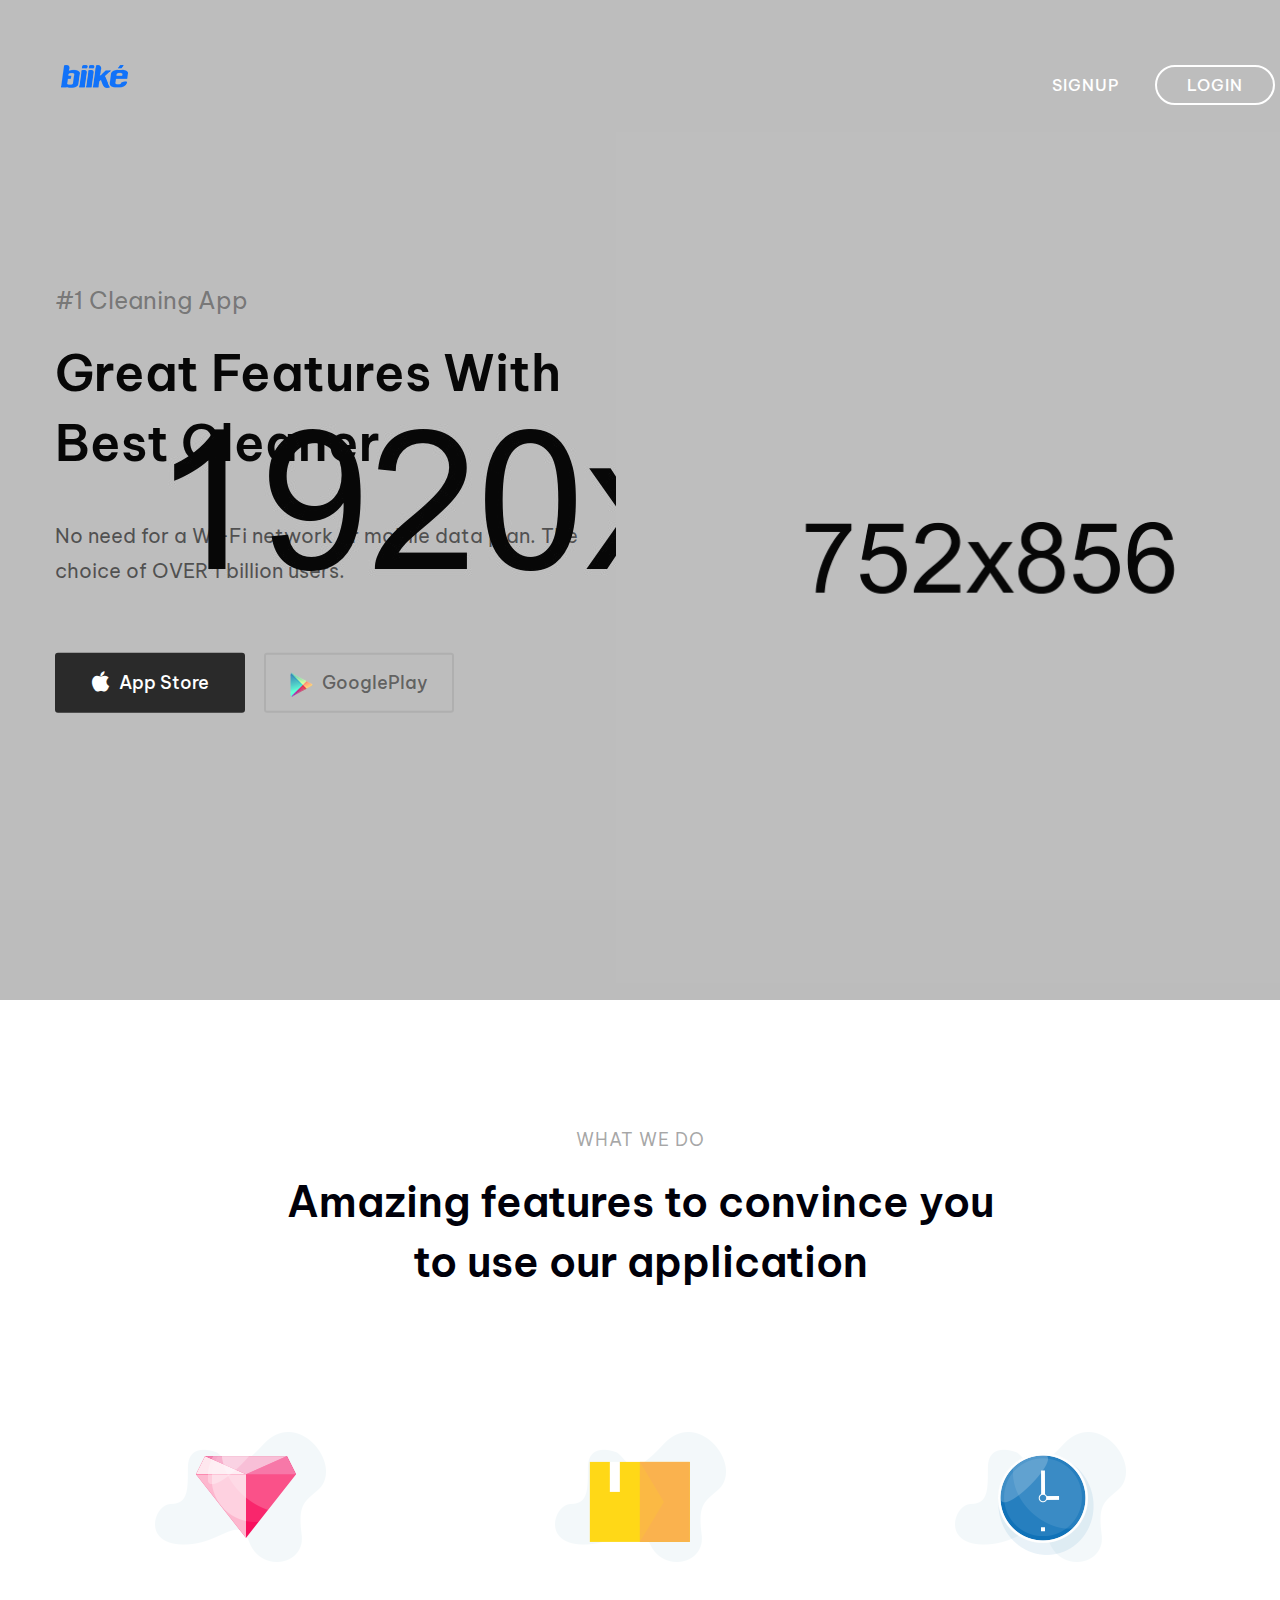
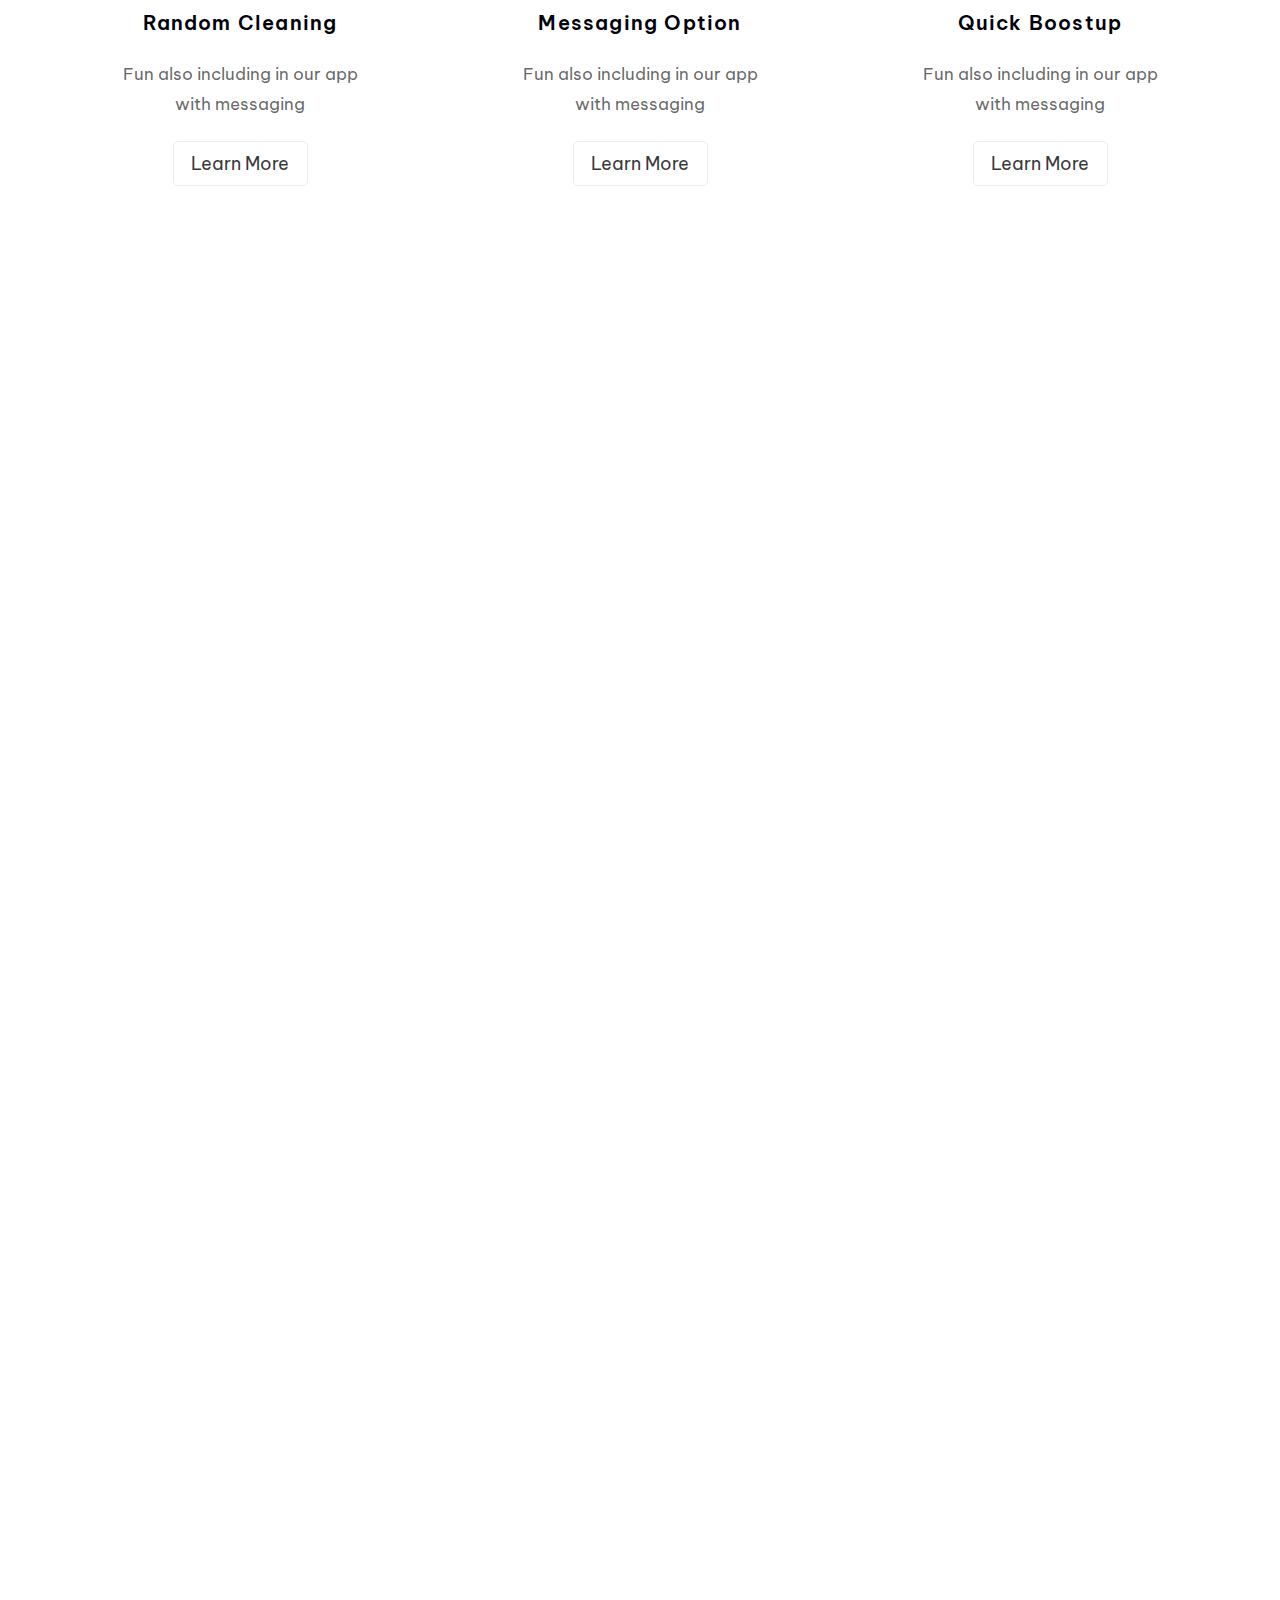
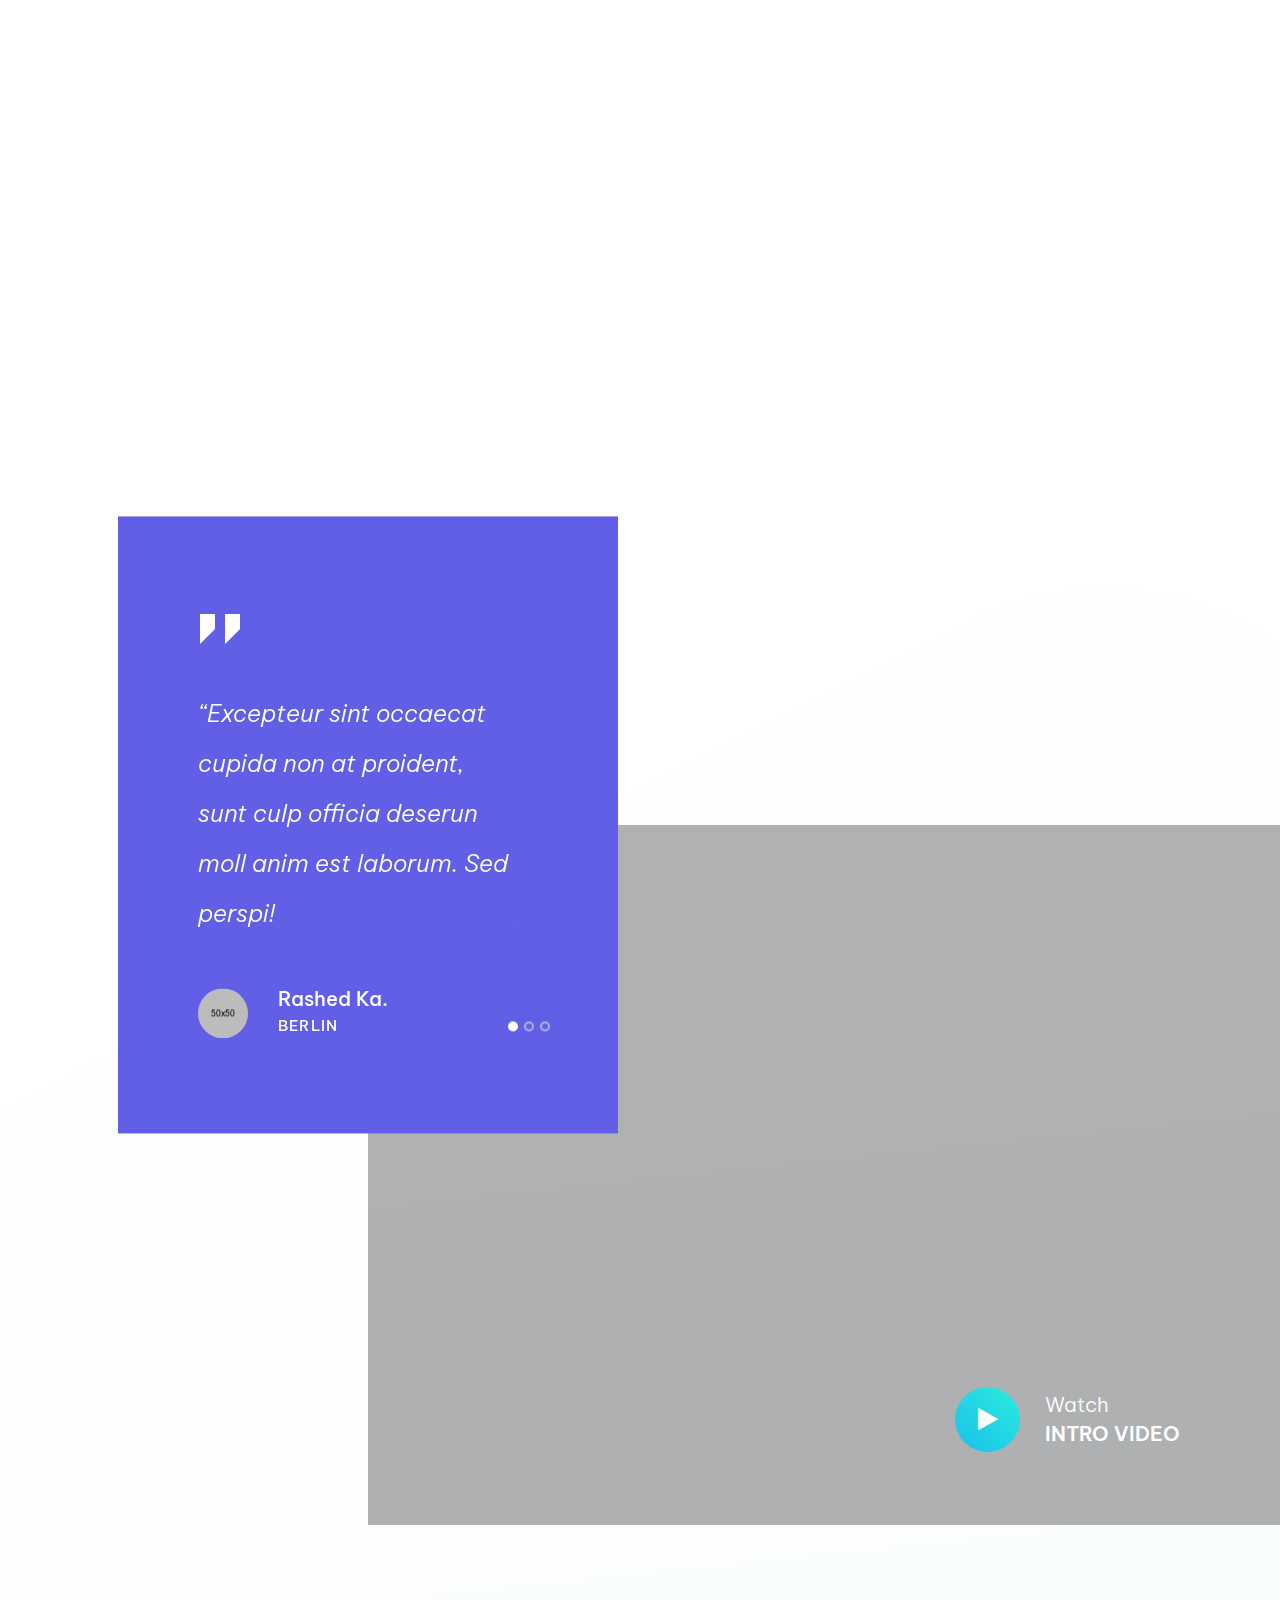
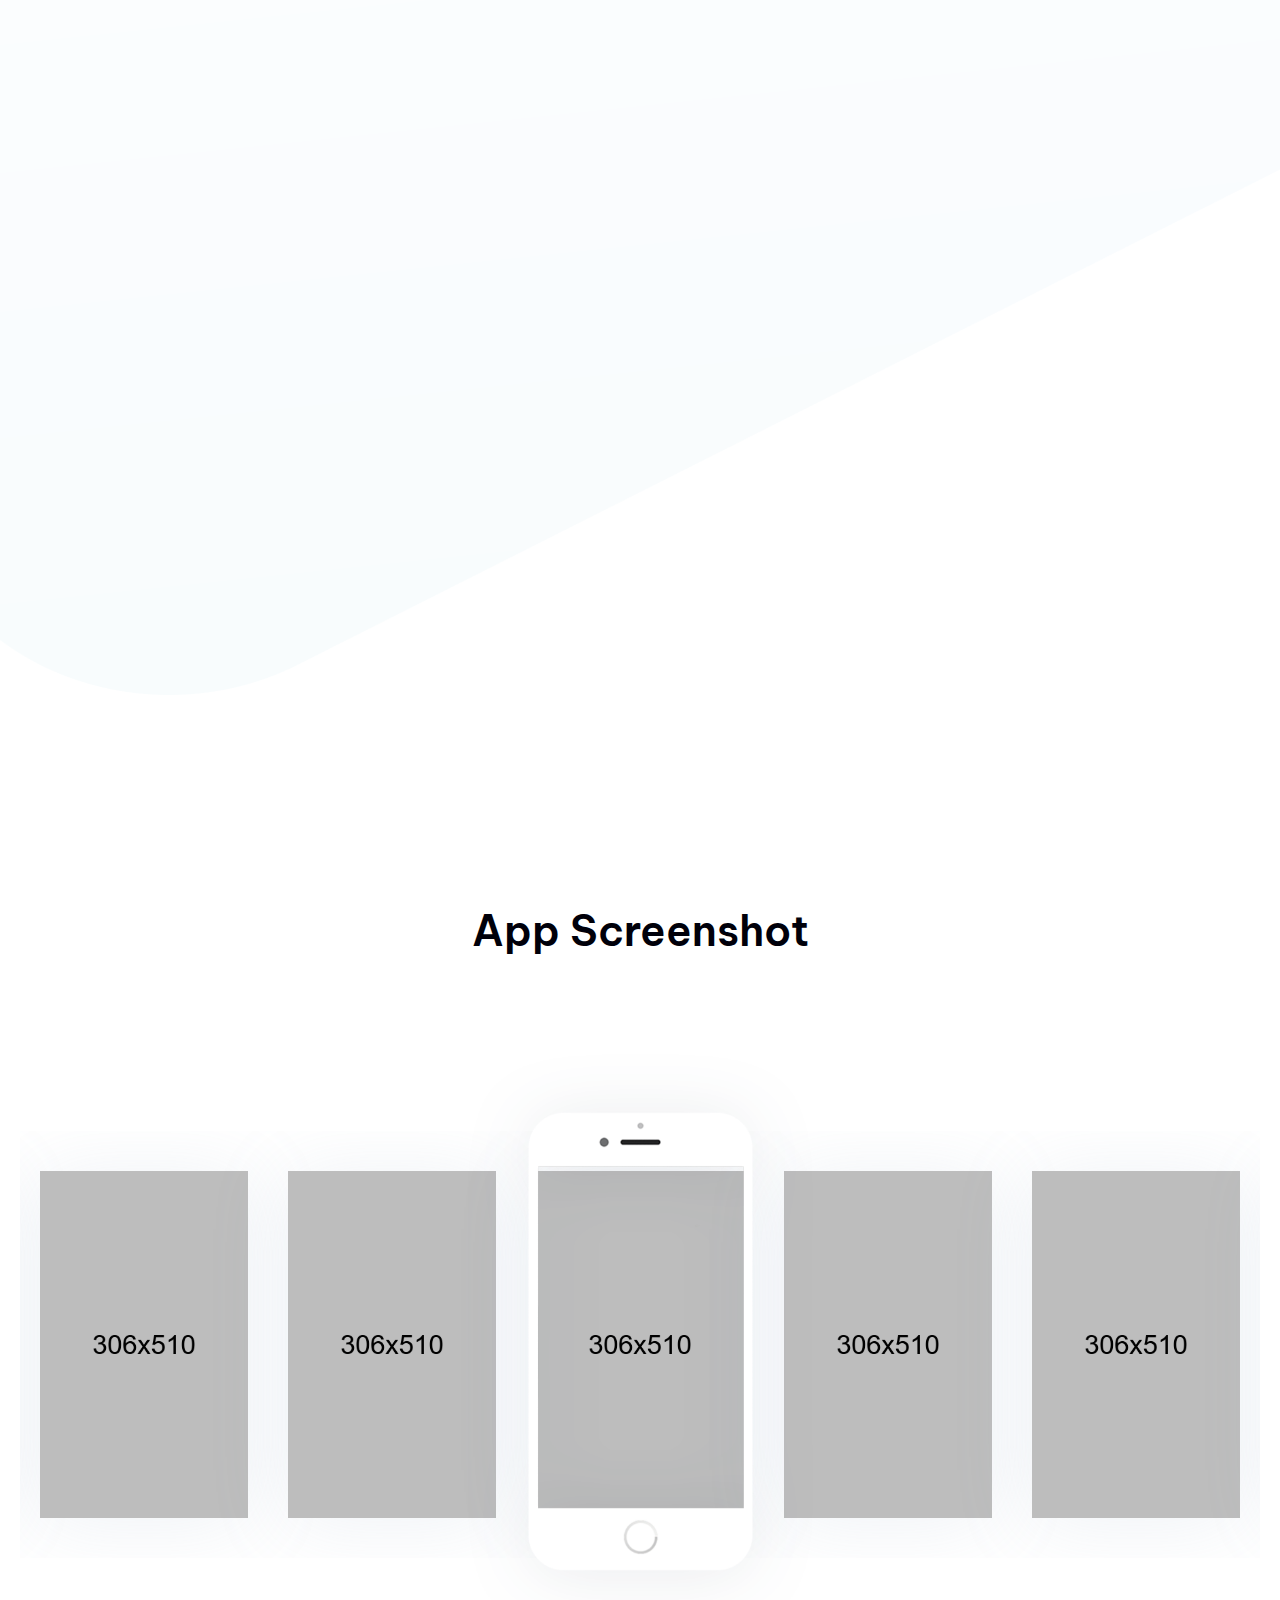
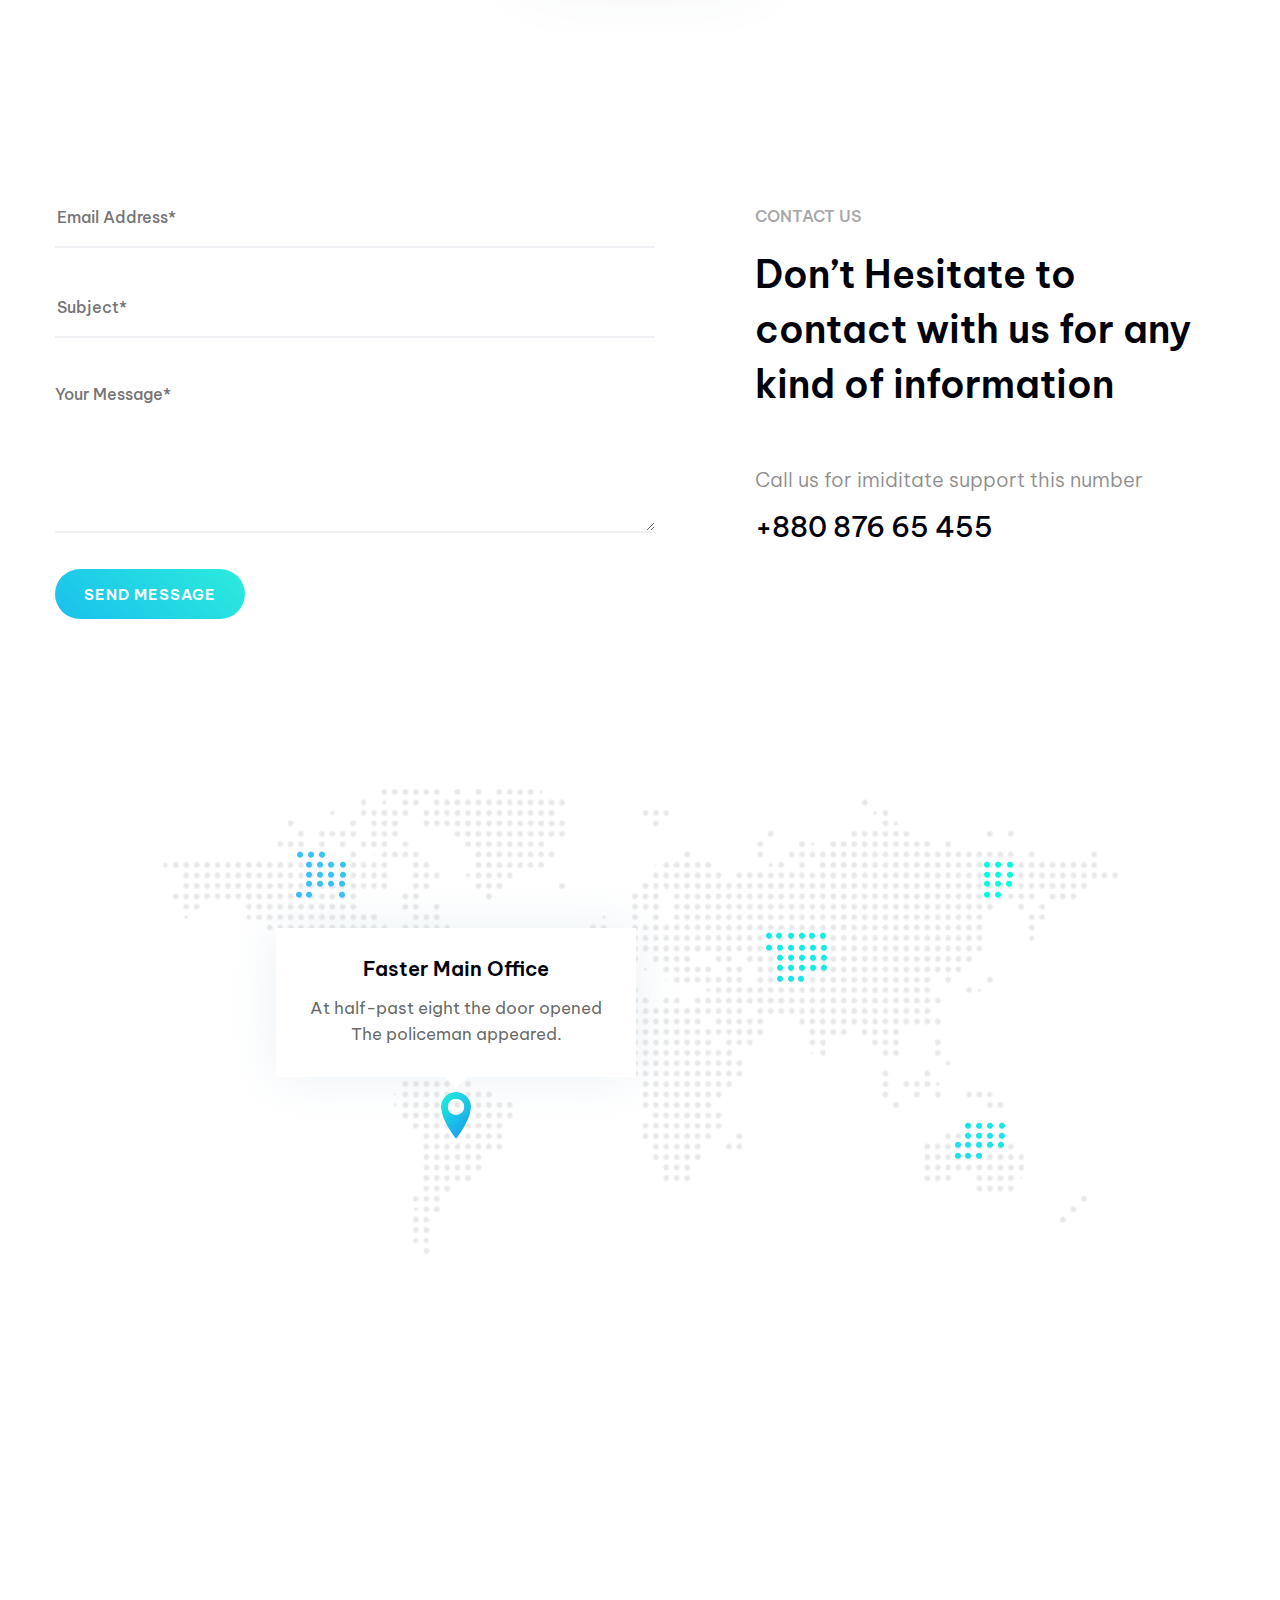
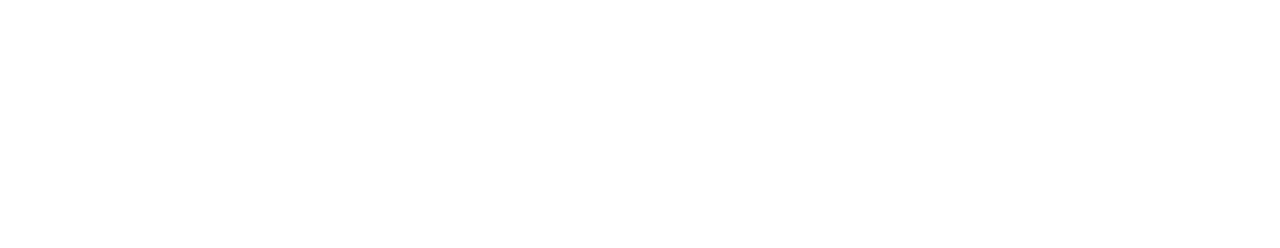
<file: Faster/index.html>
<!DOCTYPE html>
<html lang="en">
	<head>
		<meta charset="UTF-8">
		<!-- For IE -->
		<meta http-equiv="X-UA-Compatible" content="IE=edge">

		<!-- For Resposive Device -->
		<meta name="viewport" content="width=device-width, initial-scale=1.0">

		<title>Biiké - Ứng dụng đi ké xe miễn phí</title>

		<!-- Favicon -->
		<link rel="icon" type="image/png" sizes="56x56" href="images/fav-icon/icon.png">


		<!-- Main style sheet -->
		<link rel="stylesheet" type="text/css" href="css/style.css">
		<!-- responsive style sheet -->
		<link rel="stylesheet" type="text/css" href="css/responsive.css">


		<!-- Fix Internet Explorer ______________________________________-->

		<!--[if lt IE 9]>
			<script src="http://html5shiv.googlecode.com/svn/trunk/html5.js"></script>
			<script src="vendor/html5shiv.js"></script>
			<script src="vendor/respond.js"></script>
		<![endif]-->
			
	</head>

	<body>
		<div class="main-page-wrapper home-page-one">

			<!-- ===================================================
				Loading Transition
			==================================================== -->
			<div id="loader-wrapper">
				<div id="loader"></div>
			</div>



			<div class="html-top-content">
				<!-- 
				=============================================
					Theme Header
				============================================== 
				-->
				<header class="theme-main-header">
					<div class="container">
						<div class="menu-wrapper clearfix">
							<div class="logo float-left"><a href="index.html"><img src="images/logo/logo.png" alt="Logo"></a></div>
							<ul class="button-group float-right">
								<li><a href="#" class="tran3s">SIgnup</a></li>
								<li><a href="#" class="tran3s login">LOGIN</a></li>
							</ul>
							
						</div> <!-- /.menu-wrapper -->
					</div> <!-- /.container -->
				</header> <!-- /.theme-main-header -->


				<!--
				=====================================================
					Theme Main SLider
				=====================================================
				-->
				<div id="theme-main-banner" class="banner-one">
					<div data-src="images/home/slide-1.jpg">
						<div class="camera_caption">
							<div class="main-container">
								<div class="container">
									<h5 class="wow fadeInUp animated">#1 Cleaning App</h5>
									<h1 class="wow fadeInUp animated">Great Features with <br>Best Cleaner.</h1>
									<p class="wow fadeInUp animated">No need for a  Wi-Fi network or mobile data plan. The <br> choice of OVER 1 billion users.</p>
									<a href="course-2-column.html" class="tran3s wow fadeInLeft animated button-one" data-wow-delay="0.499s"><i class="fa fa-apple" aria-hidden="true"></i>App Store</a>
									<a href="course-2-column.html" class="tran3s wow fadeInRight animated button-two" data-wow-delay="0.499s"><img src="images/icon/2.png" alt="">GooglePlay</a>
									<div class="image-wrapper wow fadeInUp animated" data-wow-delay="0.75s">
										<img src="images/home/shape-1.png" alt="">
									</div>
								</div> <!-- /.container -->
							</div> <!-- /.main-container -->
						</div> <!-- /.camera_caption -->
					</div>
					<div data-src="images/home/slide-1.jpg">
						<div class="camera_caption">
							<div class="main-container">
								<div class="container">
									<h5 class="wow fadeInUp animated">#1 Cleaning App</h5>
									<h1 class="wow fadeInUp animated">Great Features with <br>Best Cleaner.</h1>
									<p class="wow fadeInUp animated">No need for a  Wi-Fi network or mobile data plan. The <br> choice of OVER 1 billion users.</p>
									<a href="course-2-column.html" class="tran3s wow fadeInLeft animated button-one" data-wow-delay="0.499s"><i class="fa fa-apple" aria-hidden="true"></i>App Store</a>
									<a href="course-2-column.html" class="tran3s wow fadeInRight animated button-two" data-wow-delay="0.499s"><img src="images/icon/2.png" alt="">GooglePlay</a>
									<div class="image-wrapper wow fadeInUp animated" data-wow-delay="0.75s">
										<img src="images/home/shape-1.png" alt="">
									</div>
								</div> <!-- /.container -->
							</div> <!-- /.main-container -->
						</div> <!-- /.camera_caption -->
					</div>
				</div> <!-- /#theme-main-banner -->



		        <!--
				=====================================================
					What We Do
				=====================================================
				-->
				<div class="what-we-do bg">
					<div class="container">
						<div class="theme-title-one text-center">
							<h6>What We Do</h6>
							<h2>Amazing features to convince you <br>to use our application</h2>
						</div> <!-- /.theme-title-one -->

						<div class="row">
							<div class="col-md-4 col-sm-6 col-xs-12 wow fadeInUp">
								<div class="single-block tran3s">
									<img src="images/icon/3.png" alt="" class="tran4s">
									<h6>Random Cleaning</h6>
									<p>Fun also including in our app <br> with messaging</p>
									<a href="#" class="tran3s theme-button"><span></span> Learn More</a>
								</div> <!-- /.single-block -->
							</div> <!-- /.col- -->
							<div class="col-md-4 col-sm-6 col-xs-12 wow fadeInUp" data-wow-delay="0.1s">
								<div class="single-block tran3s">
									<img src="images/icon/4.png" alt="" class="tran4s">
									<h6>Messaging Option</h6>
									<p>Fun also including in our app <br> with messaging</p>
									<a href="#" class="tran3s theme-button"><span></span> Learn More</a>
								</div> <!-- /.single-block -->
							</div> <!-- /.col- -->
							<div class="col-md-4 hidden-sm col-xs-12 wow fadeInUp" data-wow-delay="0.150s">
								<div class="single-block tran3s">
									<img src="images/icon/5.png" alt="" class="tran4s">
									<h6>Quick Boostup</h6>
									<p>Fun also including in our app <br> with messaging</p>
									<a href="#" class="tran3s theme-button"><span></span> Learn More</a>
								</div> <!-- /.single-block -->
							</div> <!-- /.col- -->
						</div> <!-- /.row -->
					</div> <!-- /.container -->
				</div> <!-- /.what-we-do -->



		        <!--
				=====================================================
					Boost Your Phone
				=====================================================
				-->
				<div class="boost-your-phone">
					<div class="container">
						<div class="row">
							<div class="col-lg-6 col-xs-12 float-right  wow fadeInRight">
								<div class="text">
									<div class="theme-title-two">
										<h2>Boost up your phone in just one click!</h2>
										<p>No need for a  Wi-Fi network or mobile data plan. The choice of OVER 1 billion users.</p>
									</div> <!-- /.theme-title-two -->
									<ul>
										<li><i class="flaticon-tick"></i> Auto clean mood with super minimize option</li>
										<li><i class="flaticon-tick"></i> Create your own mood with custome clean &amp; also make boostup sound</li>
										<li><i class="flaticon-tick"></i> Auto clean mood with super minimize option</li>
									</ul>
								</div>
							</div>
						</div>
						<div class="boster-image-wrapper  wow fadeInLeft">
							<img src="images/home/try.png" alt="" class="try">
							<input type="checkbox" id="ao-toggle" class="ao-toggle" name="ao-toggle">
							<img src="images/home/shape-2.png" alt="">
							<div class="ao-annotations">
								<span>Full Localisation Support</span>
								<span>Custom Image Widget</span>
								<span>Blog and Contact Widgets</span>
								<span>Easy Theme Options</span>
								<span>4 Footer Widget Columns</span>
							</div>
						</div> <!-- /.boster-image-wrapper -->
					</div> <!-- /.container -->
				</div> <!-- /.boost-your-phone -->



				<!--
				=====================================================
					Advance Feature
				=====================================================
				-->
				<div class="advance-feature">
					<div class="container">
						<div class="row">
							<div class="col-md-6 col-xs-12 wow fadeInLeft">
								<div class="feature-text">
									<div class="theme-title-two">
										<h2>Advance features give you full control!</h2>
										<p>No need for a  Wi-Fi network or mobile data plan. The choice of OVER 1 billion users.</p>
									</div> <!-- /.theme-title-two -->
									<p>This is yet another place to highlight feature your great app and talk bit about compatibility maybe who knows, the decision is yours to make! Don’t be hurry.</p>
								</div>
							</div> <!-- /.col- -->

							<div class="col-md-6 col-xs-12 wow fadeInRight">
								<div class="feature-warpper">
									<div class="row">
										<div class="col-xs-6">
											<div class="single-feature bg-one m-fix js-tilt">
												<i class="flaticon-diamond"></i>
												<h5>User Friendly</h5>
												<p>Sed ut perspic unde omnis iste natus error volu. </p>
											</div>
											<div class="single-feature bg-two js-tilt">
												<i class="flaticon-multimedia"></i>
												<h5>Fast Messaging</h5>
												<p>Sed ut perspic unde omnis iste natus error volu. </p>
											</div>
										</div>
										<div class="col-xs-6">
											<div class="single-feature bg-three js-tilt">
												<i class="flaticon-squares"></i>
												<h5>Minimal Interfae</h5>
												<p>Sed ut perspic unde omnis iste natus error volu. </p>
											</div>
											<div class="single-feature bg-four js-tilt">
												<i class="flaticon-lock"></i>
												<h5>Secure Monitoring</h5>
												<p>Sed ut perspic unde omnis iste natus error volu. </p>
											</div>
										</div>
									</div>
								</div> <!-- /.feature-warpper -->
							</div>
						</div> <!-- /.row -->
					</div> <!-- /.container -->
				</div> <!-- /.advance-feature -->
				



		        <div class="two-section-wrapper">
		        	<!--
					=====================================================
						Testimonial Slider
					=====================================================
					-->
					<div class="testimonial-section">
						<div class="container">
							<div class="row">
								<div class="col-lg-8 col-xs-12 float-right wow fadeInUp">
									<div class="theme-title-one">
										<h6>Testimonials</h6>
										<h2>Check what people say <br>About us!</h2>
									</div> <!-- /.theme-title-one -->
								</div> <!-- /.col- -->
							</div> <!-- /.row -->
						</div> <!-- /.container -->
						<div class="main-bg-wrapper">
							<div class="overlay">
								<div id="watch-video">
									<h6>Watch</h6>
									<h4>Intro Video</h4>
									<a data-fancybox href="https://www.youtube.com/embed/r-AuLm7S3XE?rel=0&amshowinfo=0" class="tran3s theme-button"><i class="fa fa-play" aria-hidden="true"><span></span></i></a>
								</div>
								<div class="main-slider-wrapper">
									<div class="testimonial-slider">
										<div class="item">
											<i class="flaticon-straight-quotes"></i>
											<p>“Excepteur sint occaecat cupida non at proident, sunt culp officia deserun moll anim est laborum. Sed perspi!</p>
											<div class="clearfix">
												<img src="images/home/a-1.jpg" alt="" class="float-left">
												<div class="name float-left">
													<h6>Rashed Ka.</h6>
													<span>Berlin</span>
												</div>
											</div>
										</div>
										<div class="item">
											<i class="flaticon-straight-quotes"></i>
											<p>“Excepteur sint occaecat cupida non at proident, sunt culp officia deserun moll anim est laborum. Sed perspi!</p>
											<div class="clearfix">
												<img src="images/home/a-1.jpg" alt="" class="float-left">
												<div class="name float-left">
													<h6>Zubayer Hasan</h6>
													<span>Berlin</span>
												</div>
											</div>
										</div>
										<div class="item">
											<i class="flaticon-straight-quotes"></i>
											<p>“Excepteur sint occaecat cupida non at proident, sunt culp officia deserun moll anim est laborum. Sed perspi!</p>
											<div class="clearfix">
												<img src="images/home/a-1.jpg" alt="" class="float-left">
												<div class="name float-left">
													<h6>Foqrul Munna</h6>
													<span>Berlin</span>
												</div>
											</div>
										</div>
									</div> <!-- /.testimonial-slider -->
								</div> <!-- /.main-slider-wrapper -->
							</div>
						</div> <!-- /.main-bg-wrapper -->
					</div> <!-- /.testimonial-section -->

					<!-- 
					=============================================
						Pricing Plan Style One
					============================================== 
					-->
					<div class="pricing-plan-section">
						<div class="container">
							<div class="row">
								<div class="col-md-6 col-xs-12 wow fadeInLeft">
									<div class="theme-title-one">
										<h6>Our pricing</h6>
										<h2>Not any hidden <br>charge, Choose you <br>pricing plan</h2>
										<p>We have differe type of pricing table to choose with <br>your need with resonable price. </p>
									</div> <!-- /.theme-title -->
									<ul class="nav nav-tabs">
										<li class="active"><a data-toggle="tab" href="#monthly">Monthly</a></li>
										<li><a data-toggle="tab" href="#yearly">Yearly</a></li>
									</ul>
								</div> <!-- /.col- -->

								<div class="col-md-6 col-xs-12 wow fadeInRight">
									<div class="tab-content">
										<div class="table-content">
											<div id="monthly" class="tab-pane price-table in active">
										    	<div class="col-inner">
				                                 	<h6>business</h6>
				                                    <p>Yearly Package</p>
				                                    <strong>$89<sup>.99</sup></strong>
				                                    <ul>
				                                     	<li>500GB Bandwidth</li>
				                                        <li>Business &amp; Financ Analysing</li>
				                                        <li>24 hour support</li>
				                                        <li>Customer Managemet</li>
				                                    </ul>
				                                    <a href="#" class="tran3s theme-button"><span></span> Sign up</a>
				                                </div>
											</div> <!-- /#monthly -->
										  	<div id="yearly" class="tab-pane price-table">
										    	<div class="col-inner">
				                                 	<h6>Startup</h6>
				                                    <p>Yearly Package</p>
				                                    <strong>$57<sup>.99</sup></strong>
				                                    <ul>
				                                     	<li>500GB Bandwidth</li>
				                                        <li>Business &amp; Financ Analysing</li>
				                                        <li>24 hour support</li>
				                                        <li>Customer Managemet</li>
				                                    </ul>
				                                    <a href="#" class="tran3s theme-button"><span></span> Sign up</a>
				                                </div>
										  	</div> <!-- /#yearly -->
										</div> <!-- /.table-content -->
									</div> <!-- /.tab-content -->
								</div>
							</div> <!-- /.row -->
						</div> <!-- /.container -->
					</div> <!-- /.pricing-plan-section -->
		        </div> <!-- /.two-section-wrapper -->
				


				<!--
				=====================================================
					App ScreenShot
				=====================================================
				-->
				<div class="app-screenshot">
					<h2>App Screenshot</h2>
					<div class="screenshot-container">
						<div class="phone-mockup"><img src="images/home/mobile-mockup.png" alt="" class=""></div>
						<div class="slider-row">
							<div class="screenshoot-slider">
								<div class="item"><img src="images/home/apps-1.png" alt=""></div>
								<div class="item"><img src="images/home/apps-2.png" alt=""></div>
								<div class="item"><img src="images/home/apps-3.png" alt=""></div>
								<div class="item"><img src="images/home/apps-4.png" alt=""></div>
								<div class="item"><img src="images/home/apps-3.png" alt=""></div>
							</div> <!-- /.screenshoot-slider -->
						</div> <!-- /.row -->
					</div> <!-- /.screenshot-container -->
				</div> <!-- /.app-screenshot -->


				<!--
				=====================================================
					Conatct Us
				=====================================================
				-->
				<div class="contact-us-section">
					<div class="container">
						<div class="row">
							<div class="col-md-5 col-xs-12 pull-right">
								<address class="contact-address">
									<div class="theme-title-one">
										<h6>Contact us</h6>
										<h2>Don’t Hesitate to contact with us for any kind of information</h2>
									</div> <!-- /.theme-title -->
									<p>Call us for imiditate support this number</p>
									<a href="#" class="tran3s call">+880 876 65 455</a>
								</address> <!-- /.contact-address -->
							</div>
							<div class="col-md-7 col-xs-12">
								<form action="inc/sendemail.php" class="contact-us-form form-validation" auto-complete="off">
									<input type="email" placeholder="Email Address*" name="email">
									<input type="text" placeholder="Subject*" name="sub">
									<textarea placeholder="Your Message*" name="message"></textarea>
									<div class="theme-button">
										<span></span>
										<input type="submit" value="SEND MESSAGE">
									</div>
								</form>

								<!--Contact Form Validation Markup -->
								<!-- Contact alert -->
								<div class="alert-wrapper" id="alert-success">
									<div id="success">
										<button class="closeAlert"><i class="fa fa-times" aria-hidden="true"></i></button>
										<div class="wrapper">
							               	<p>Your message was sent successfully.</p>
							             </div>
							        </div>
							    </div> <!-- End of .alert-wrapper -->
							    <div class="alert-wrapper" id="alert-error">
							        <div id="error">
							           	<button class="closeAlert"><i class="fa fa-times" aria-hidden="true"></i></button>
							           	<div class="wrapper">
							               	<p>Sorry!Something Went Wrong.</p>
							            </div>
							        </div>
							    </div> <!-- End of .alert-wrapper -->
							</div> <!-- /.col- -->
						</div> <!-- /.row -->
					</div> <!-- /.container -->
				</div> <!-- /.contact-us-section -->


				<!--
				=====================================================
					Google-map
				=====================================================
				-->
				<div class="google-map-area">
					<div class="container">
						<div class="map-image-warpper">
							<img src="images/home/map-1.png" alt="">
							<div class="placeholder">
								<img src="images/logo/map-placeholder-1.png" alt="">
								<div class="map-meta-data tran3s">
									<h6>Faster Main Office</h6>
									<p>At half-past eight the door opened <br>The policeman appeared.</p>
								</div>
							</div>
						</div> <!-- /.map-image-warpper -->
					</div>
				</div> <!-- /.google-map-area -->
			</div> <!-- /.html-top-content -->



			<!--
			=====================================================
				Footer 
			=====================================================
			-->
			<footer>
				<div class="container">
					<div class="footer-data-wrapper">
						<form action="#" class="subscribe-form">
							<h2>Subscirbe  Our Newslatter!!</h2>
							<div class="input-wrapper">
								<div class="row">
									<div class="col-md-5 col-md-6 col-xs-12">
										<input type="text" placeholder="Full Name*">
									</div>
									<div class="col-md-5 col-md-6 col-xs-12">
										<input type="email" placeholder="Email Address*">
									</div>
									<div class="col-md-2 col-xs-12">
										<div class="theme-button">
											<span></span>
											<input type="submit" value="SIGN UP">
										</div>
									</div>
								</div>
							</div>
						</form>
						<div class="bottom-footer">
							<div class="row">
								<div class="col-lg-6 col-md-7 col-xs-12 text-right pull-right">
									<ul class="footer-menu">
										<li><a href="" class="tran3s">Membership </a></li>
										<li><a href="blog.html" class="tran3s">Blog</a></li>
										<li><a href="" class="tran3s">About</a></li>
										<li><a href="" class="tran3s">Contact</a></li>
									</ul>
									<ul class="social-icon">
										<li><a href="#" class="tran3s"><i class="fa fa-facebook" aria-hidden="true"></i></a></li>
										<li><a href="#" class="tran3s"><i class="fa fa-twitter" aria-hidden="true"></i></a></li>
										<li><a href="#" class="tran3s"><i class="fa fa-dribbble" aria-hidden="true"></i></a></li>
										<li><a href="#" class="tran3s"><i class="fa fa-pinterest" aria-hidden="true"></i></a></li>
									</ul>
								</div>
								<div class="col-lg-6 col-md-5 col-xs-12 footer-logo">
									<div class="logo"><a href="index.html"><img src="images/logo/logo.png" alt="Logo"></a></div>
									<p>All Right Reserved 2016 &copy; <strong>CreativeGigs.</strong></p>
								</div>
							</div> <!-- /.row -->
						</div> <!-- /.bottom-footer -->
					</div>
				</div> <!-- /.container -->
			</footer>


			
	        <!-- Scroll Top Button -->
			<button class="scroll-top tran3s color-one-bg">
				<i class="fa fa-long-arrow-up" aria-hidden="true"></i>
			</button>




		<!-- Js File_________________________________ -->

		<!-- j Query -->
		<script type="text/javascript" src="vendor/jquery.2.2.3.min.js"></script>

		<!-- Bootstrap JS -->
		<script type="text/javascript" src="vendor/bootstrap/bootstrap.min.js"></script>

		<!-- Vendor js _________ -->
		<!-- Camera Slider -->
		<script type='text/javascript' src='vendor/Camera-master/scripts/jquery.mobile.customized.min.js'></script>
	    <script type='text/javascript' src='vendor/Camera-master/scripts/jquery.easing.1.3.js'></script> 
	    <script type='text/javascript' src='vendor/Camera-master/scripts/camera.min.js'></script>
	    <!-- WOW js -->
		<script type="text/javascript" src="vendor/WOW-master/dist/wow.min.js"></script>
		<!-- Tilt js -->
		<script type="text/javascript" src="vendor/tilt.js/src/tilt.jquery.js"></script>
		<!-- Fancybox -->
		<script type="text/javascript" src="vendor/fancybox/dist/jquery.fancybox.min.js"></script>
		<!-- Validation -->
		<script type="text/javascript" src="vendor/contact-form/validate.js"></script>
		<script type="text/javascript" src="vendor/contact-form/jquery.form.js"></script>

		<!-- owl.carousel -->
		<script type="text/javascript" src="vendor/owl-carousel/owl.carousel.min.js"></script>

		<!-- Theme js -->
		<script type="text/javascript" src="js/theme.js"></script>

		</div> <!-- /.main-page-wrapper -->
	</body>
</html>
</file>
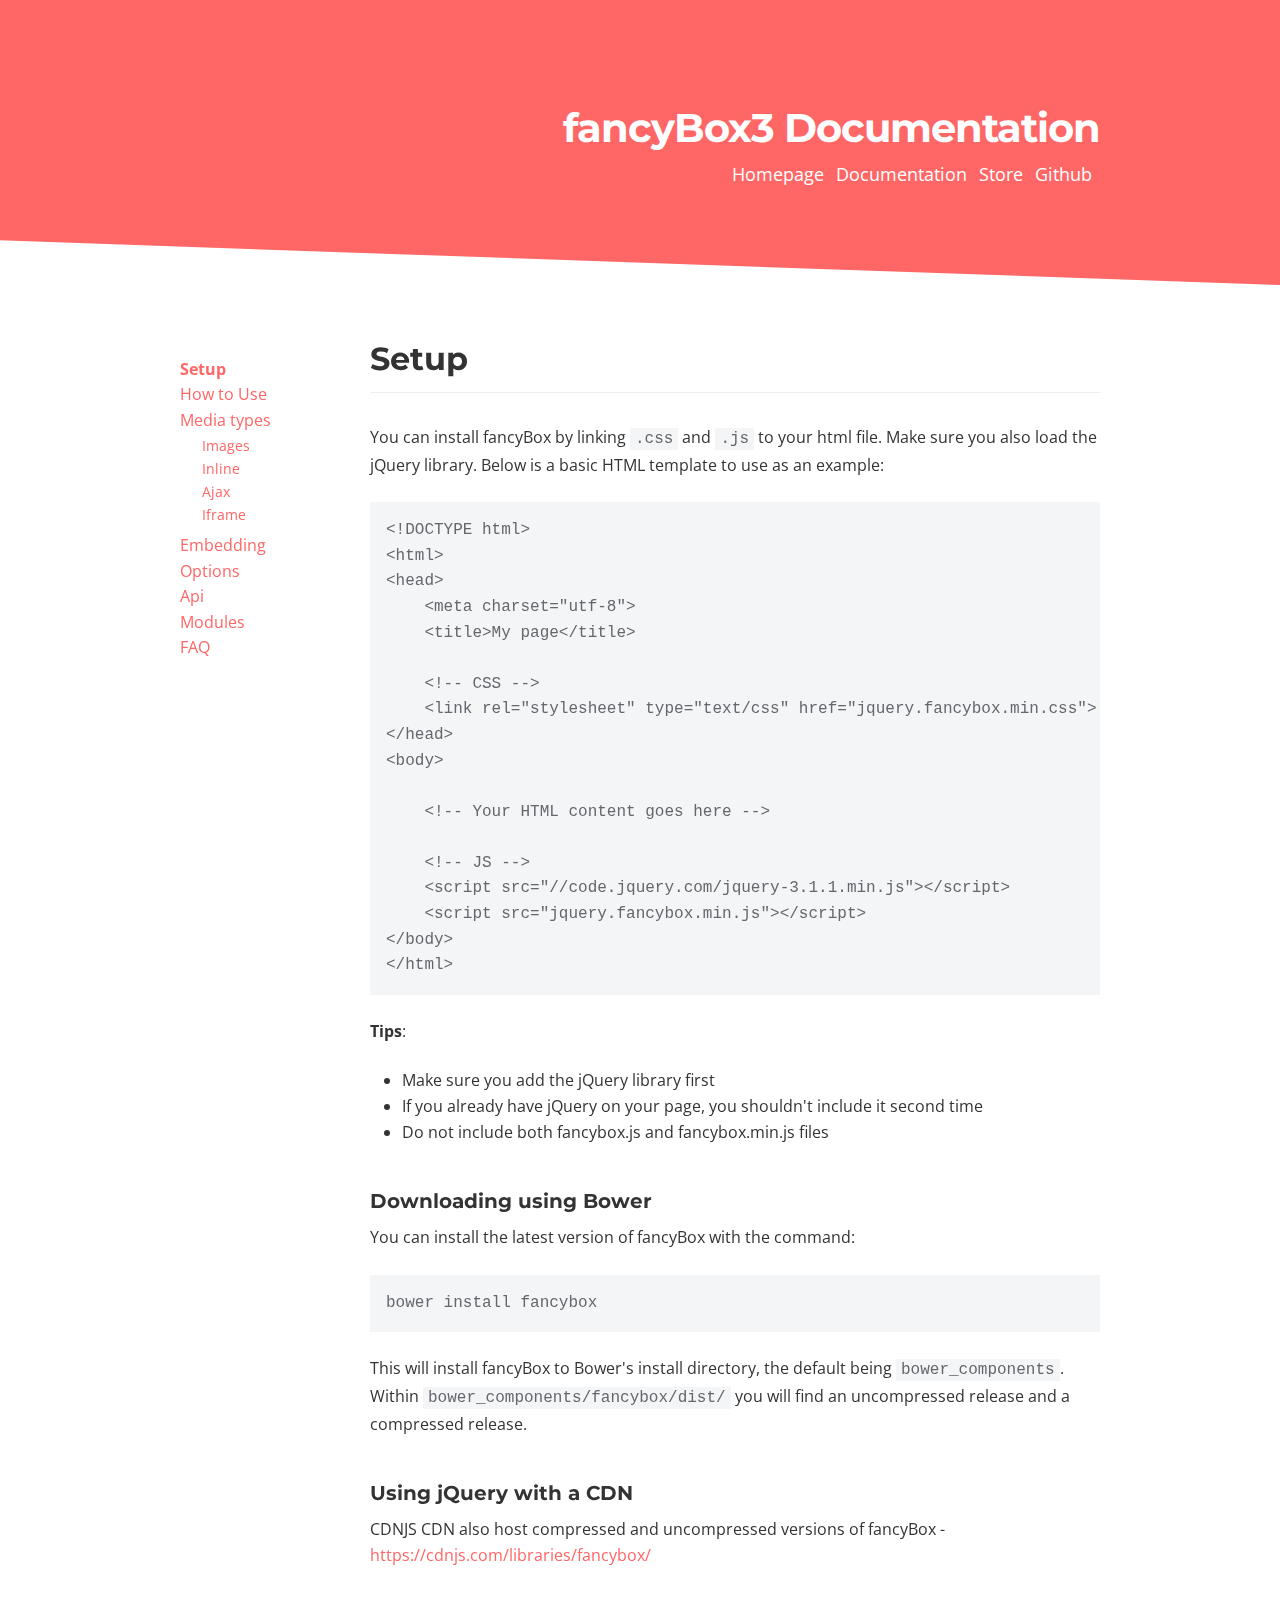
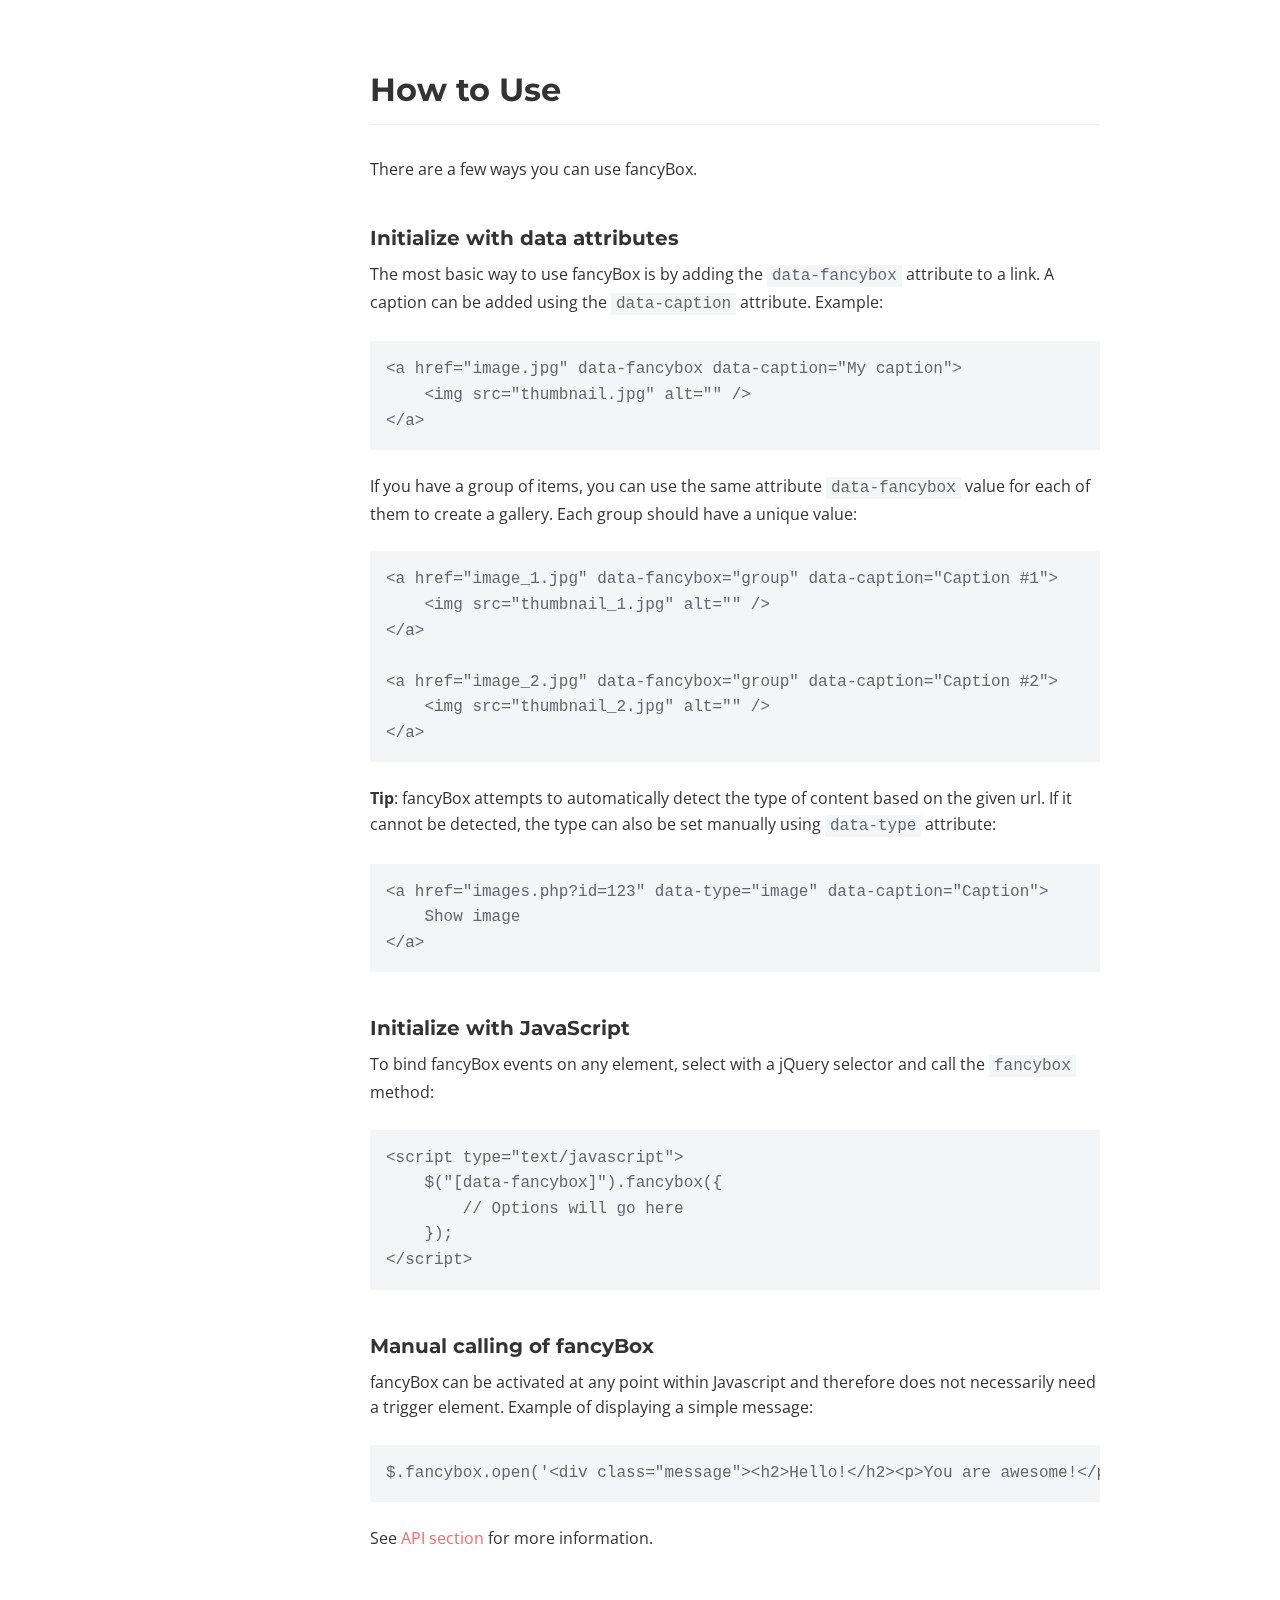
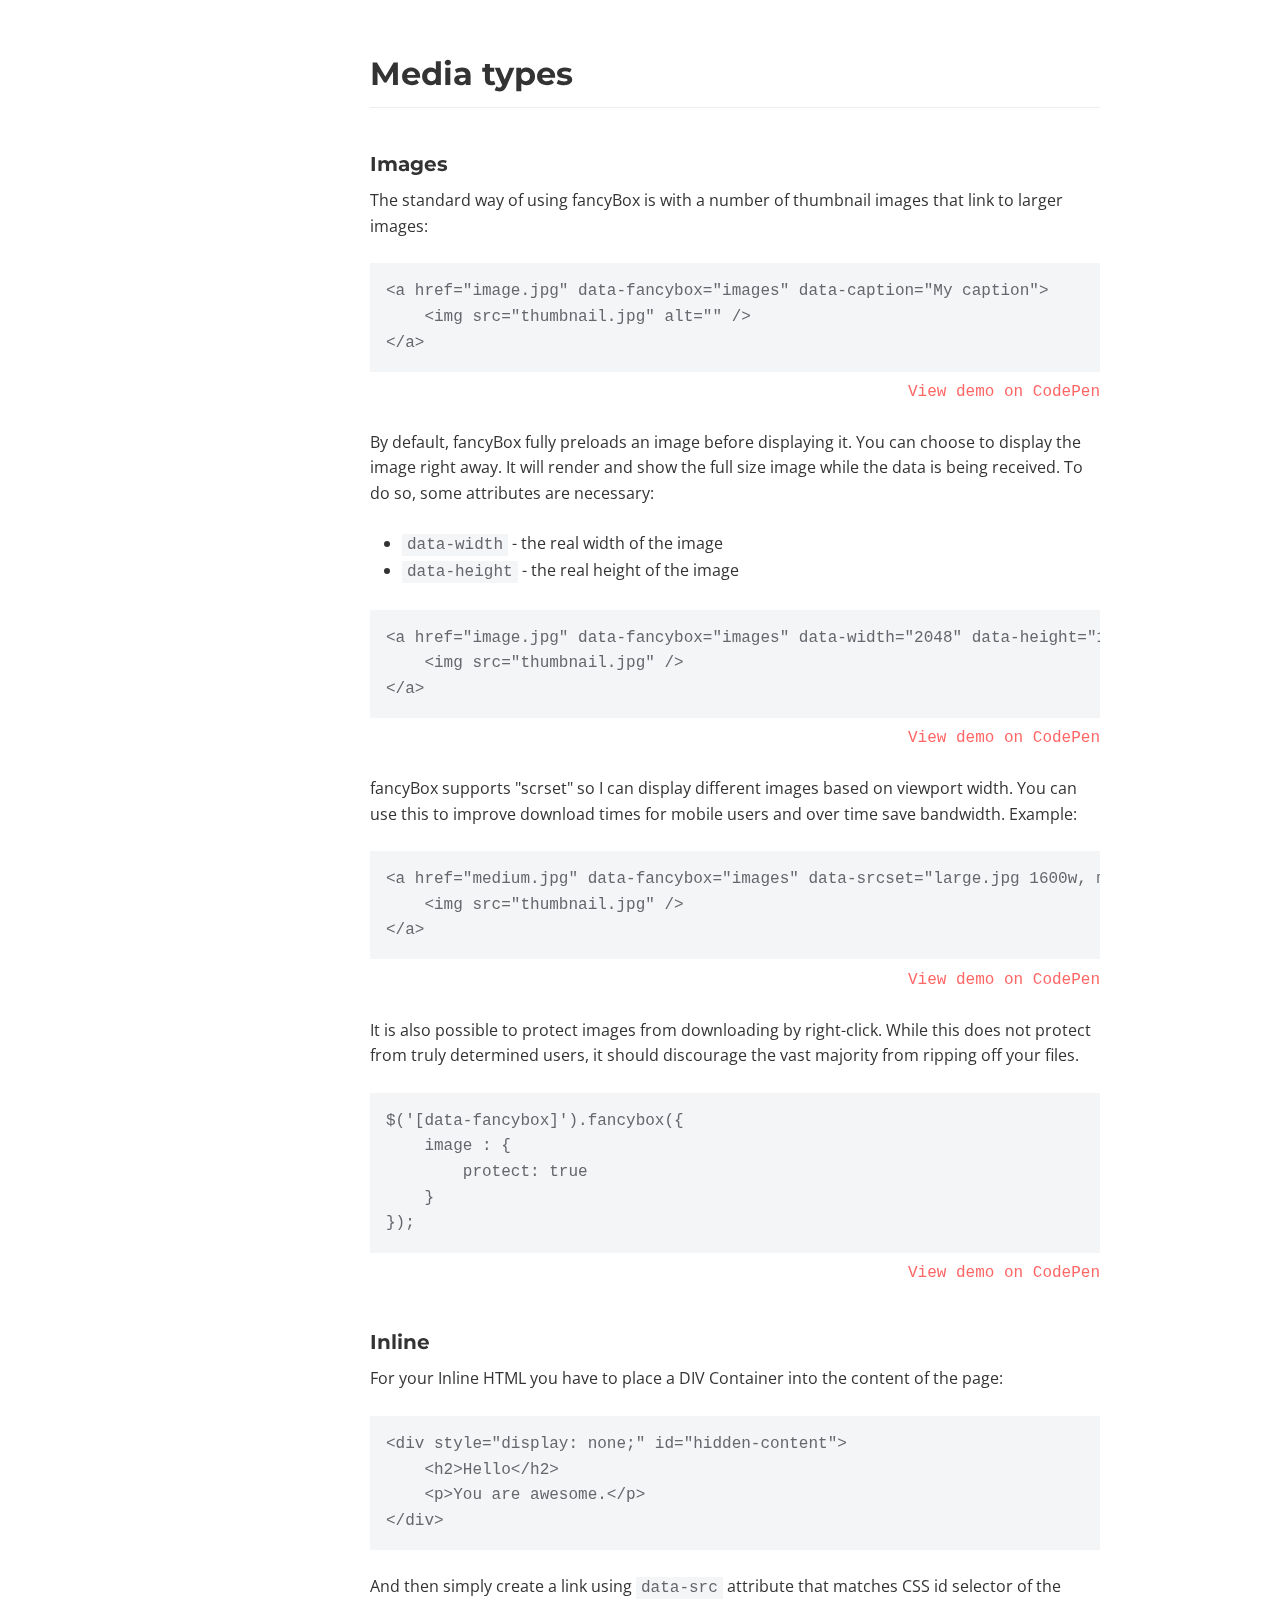
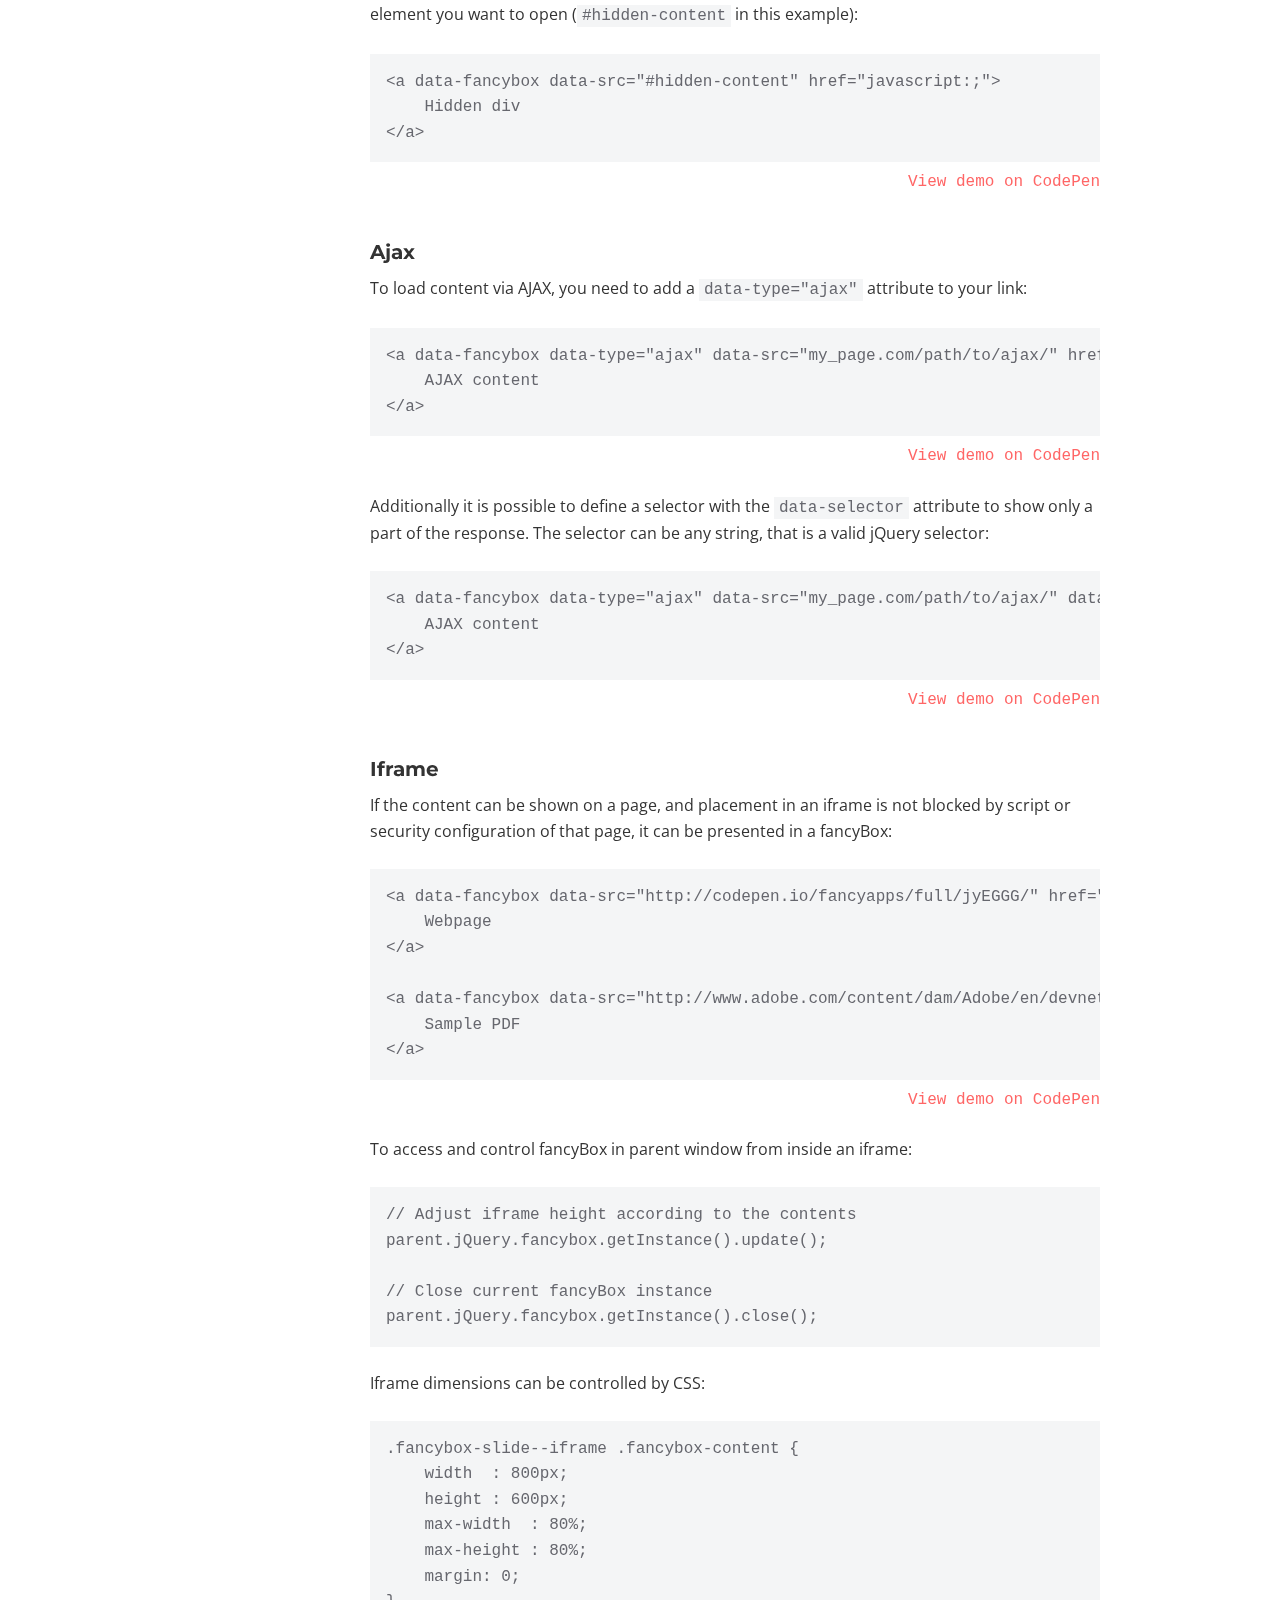
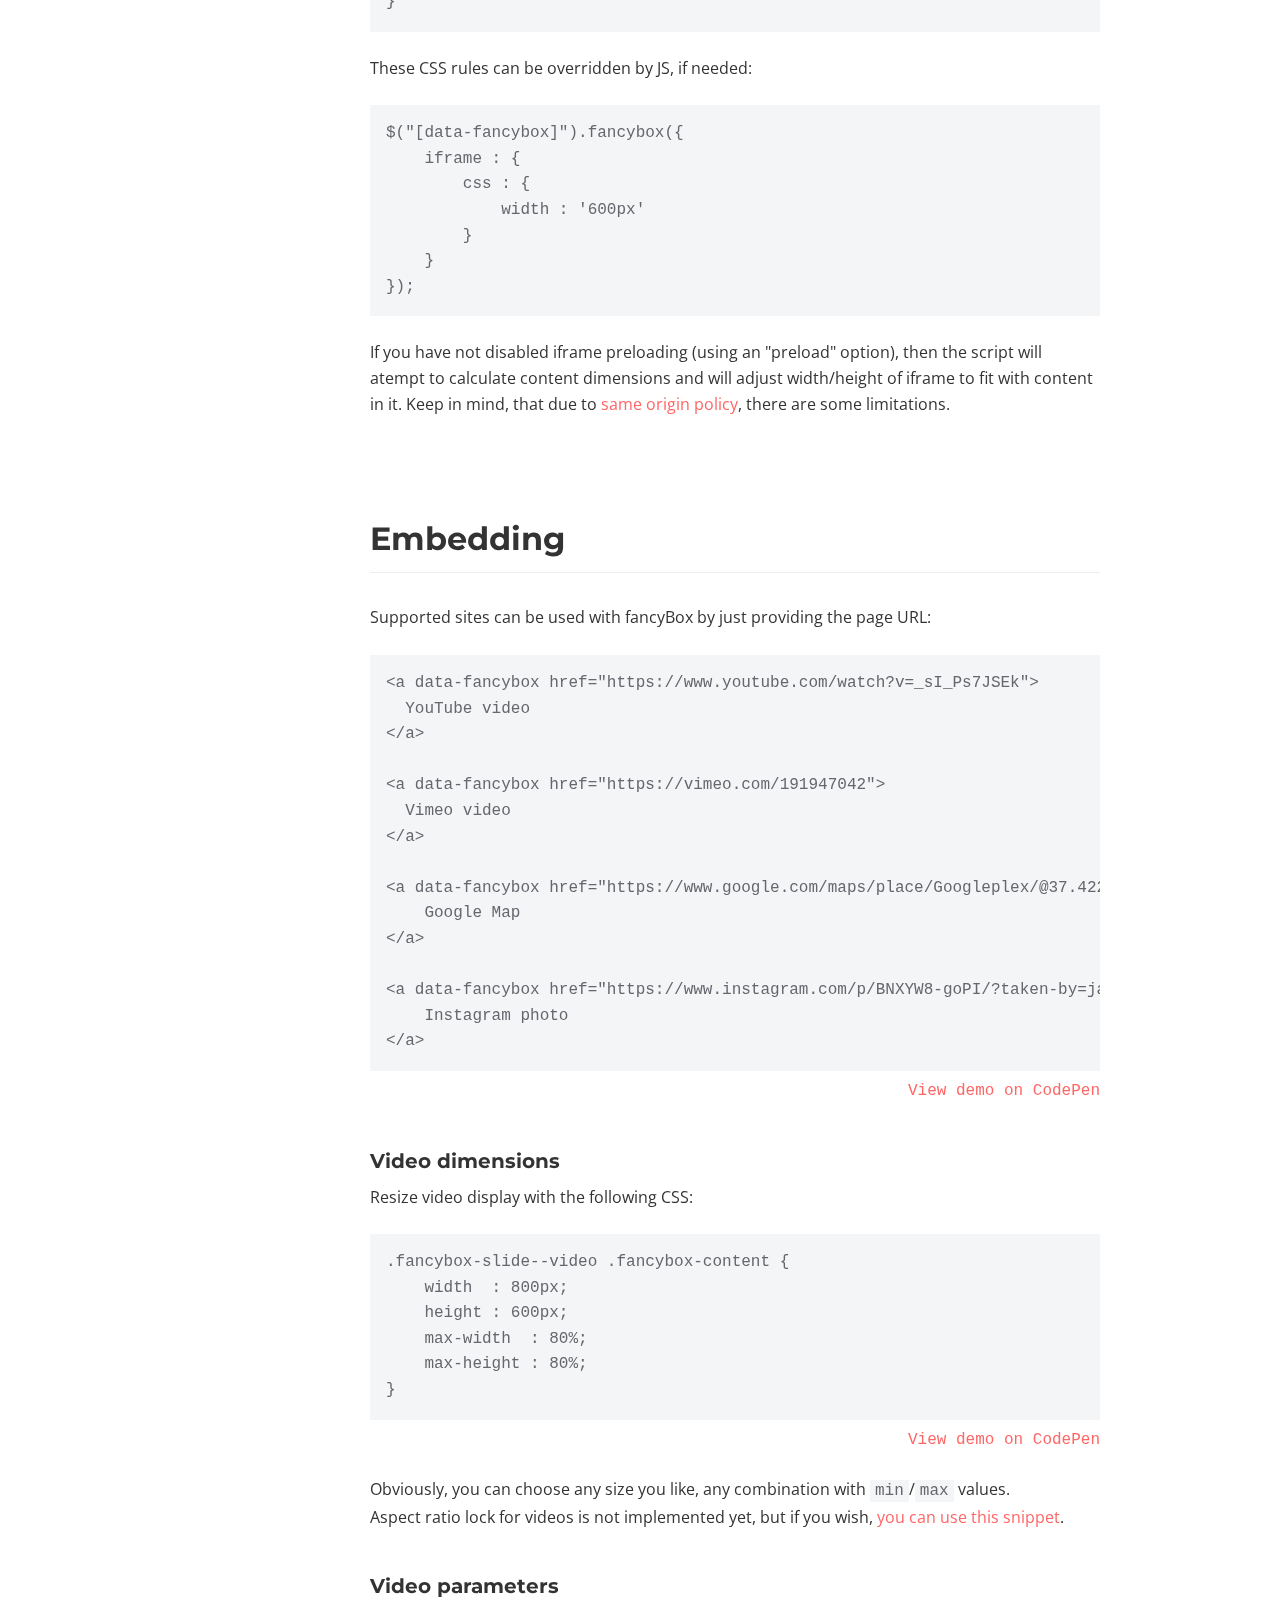
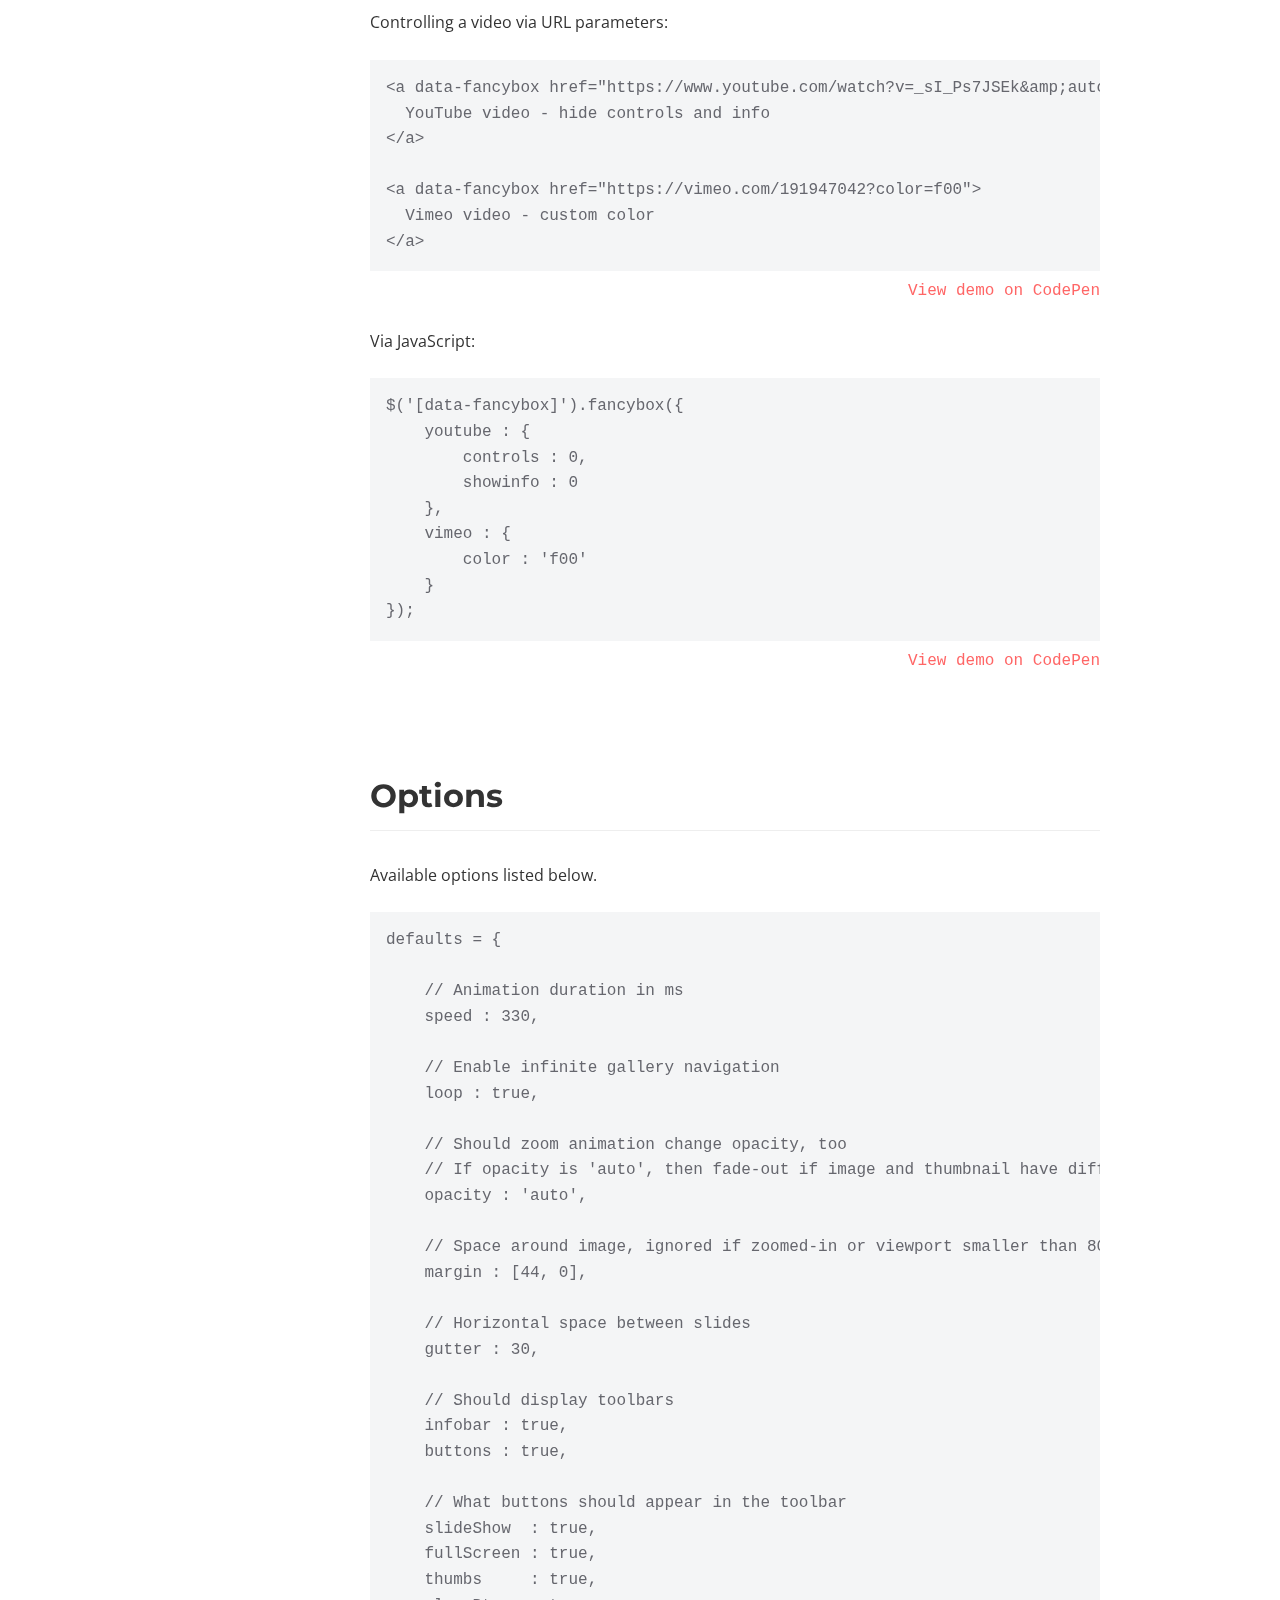
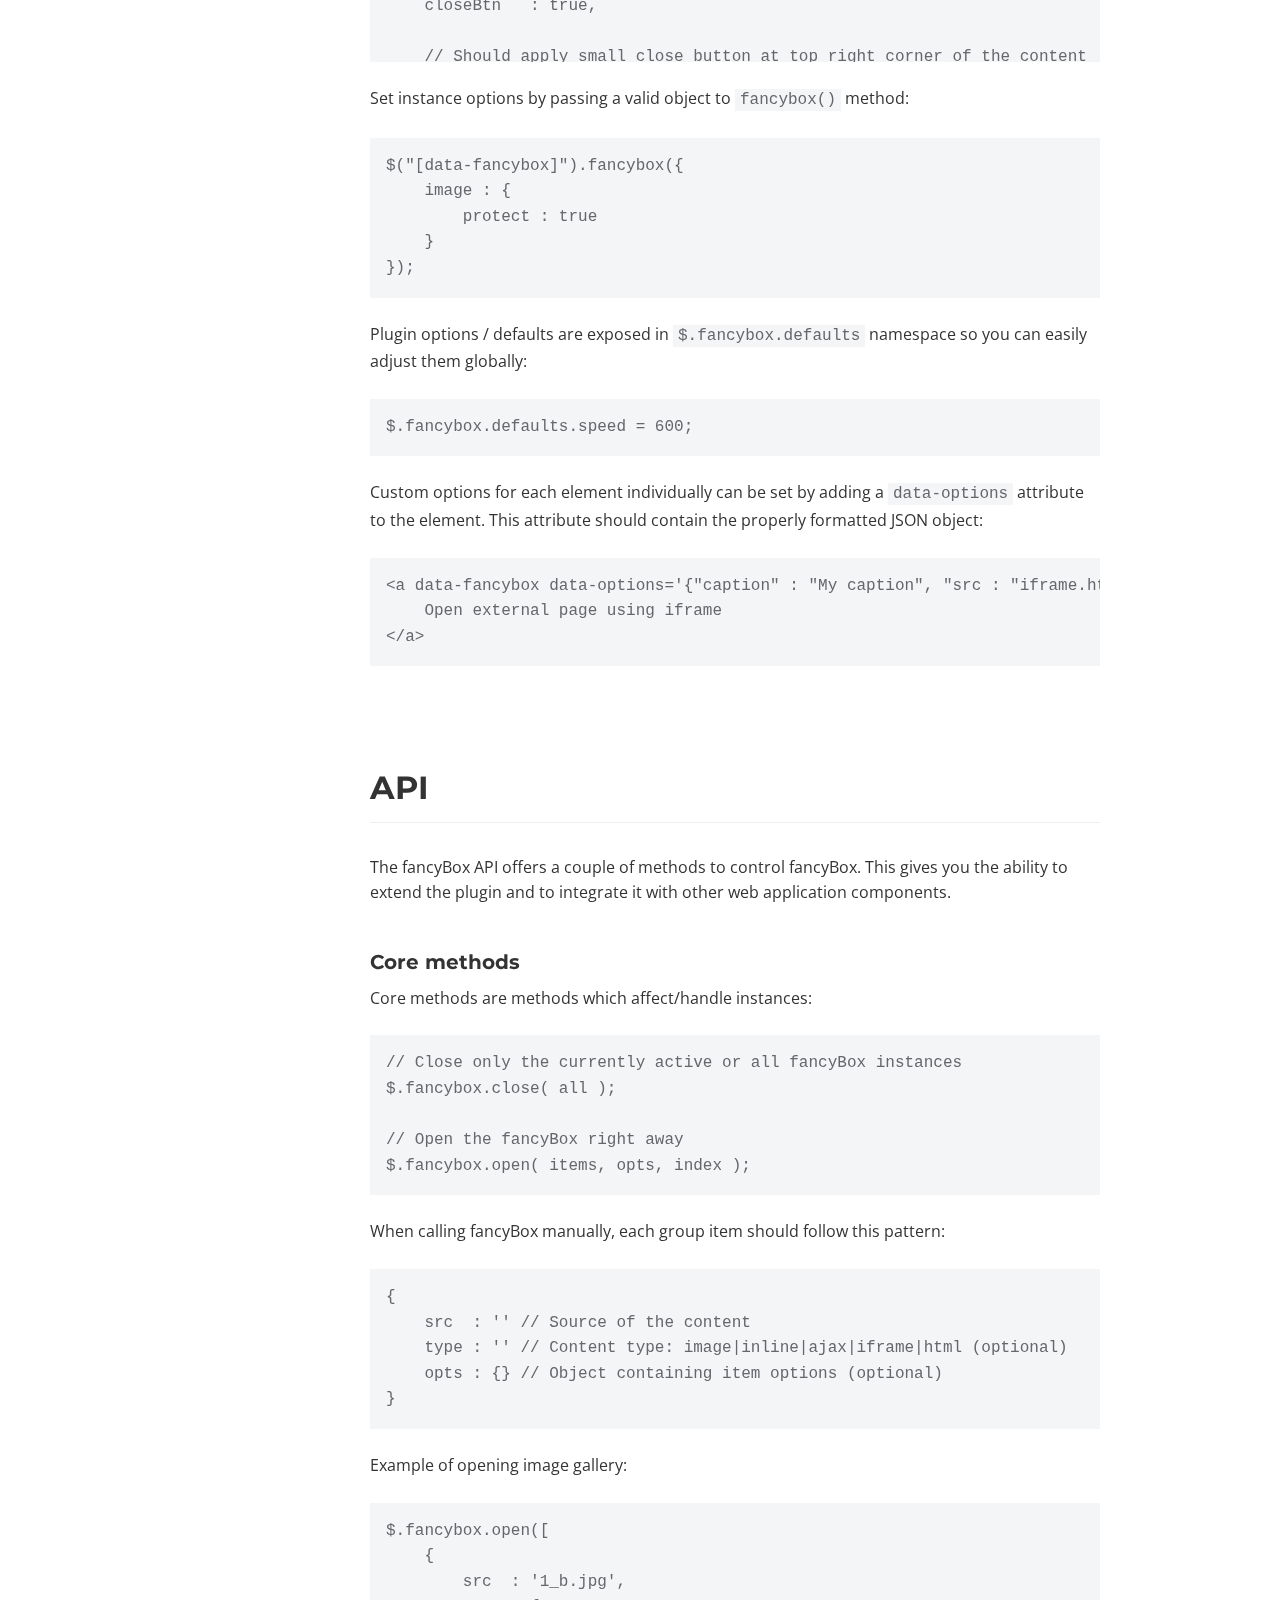
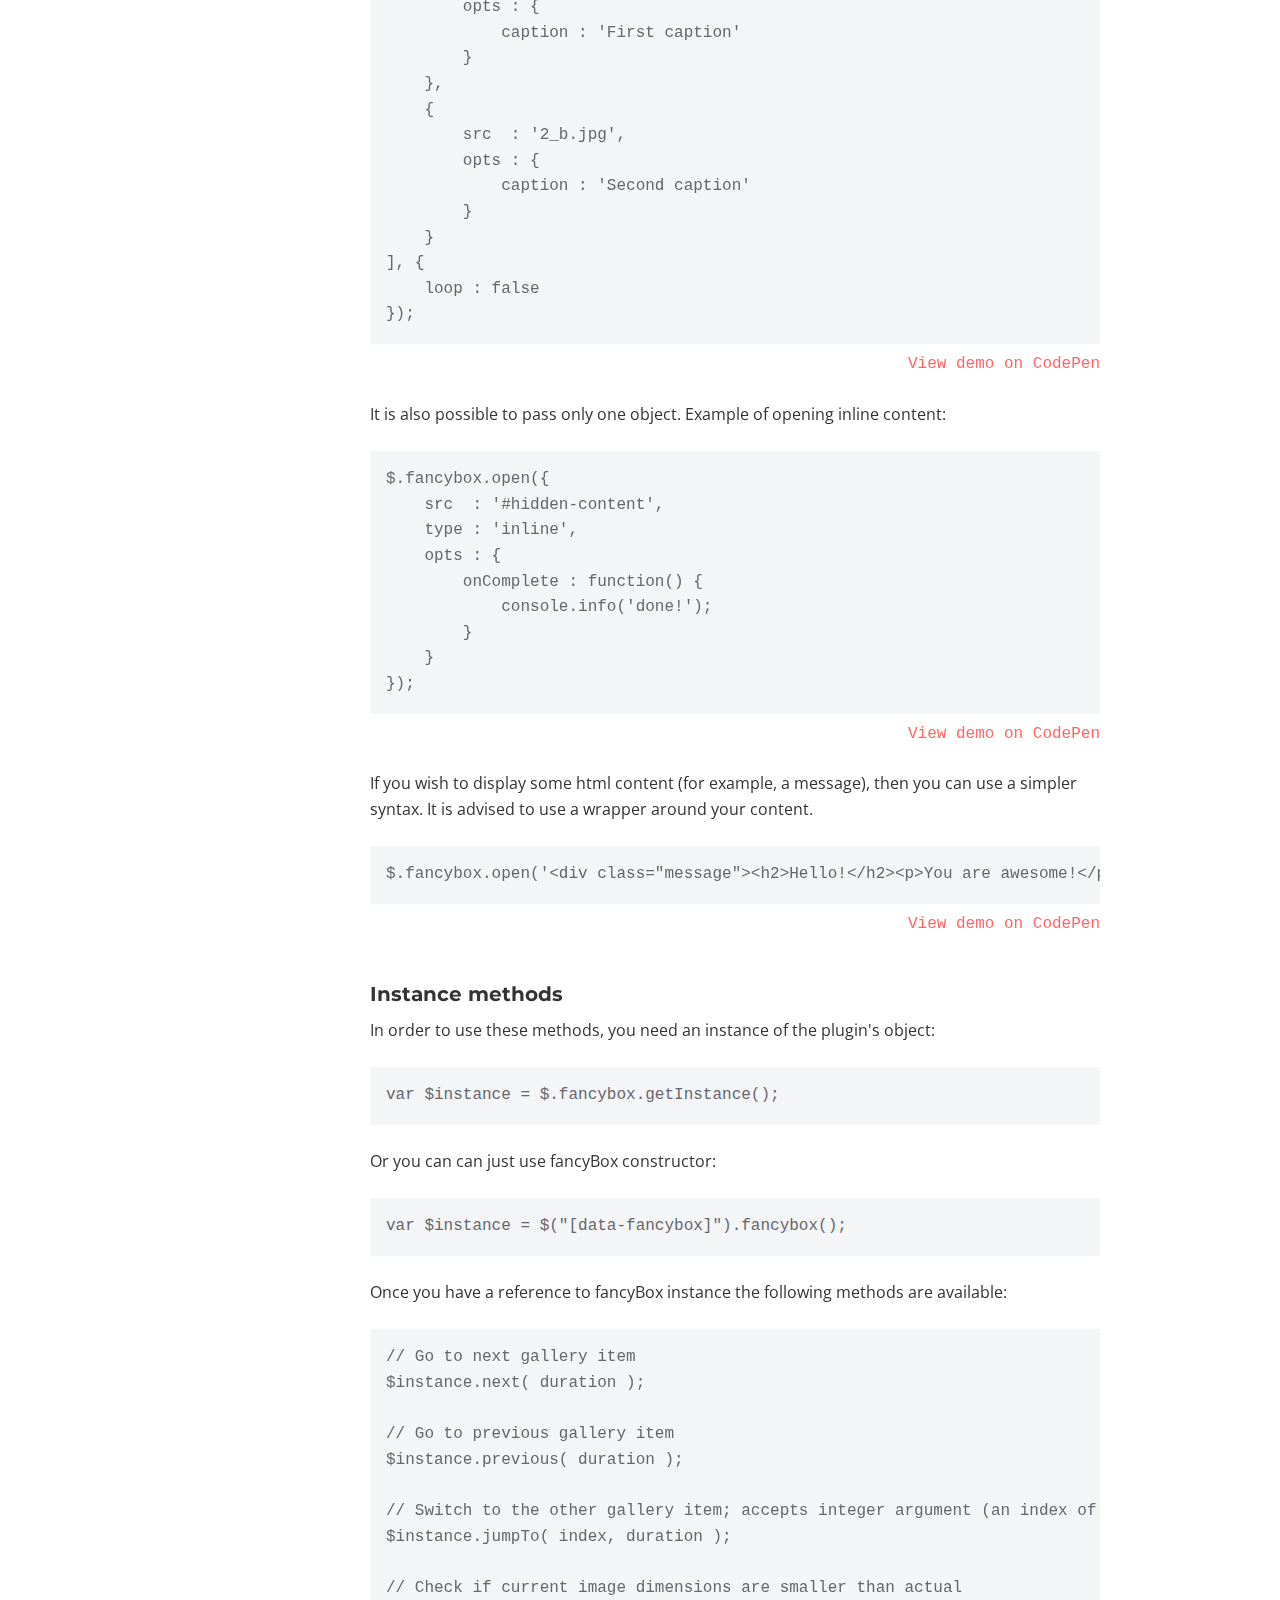
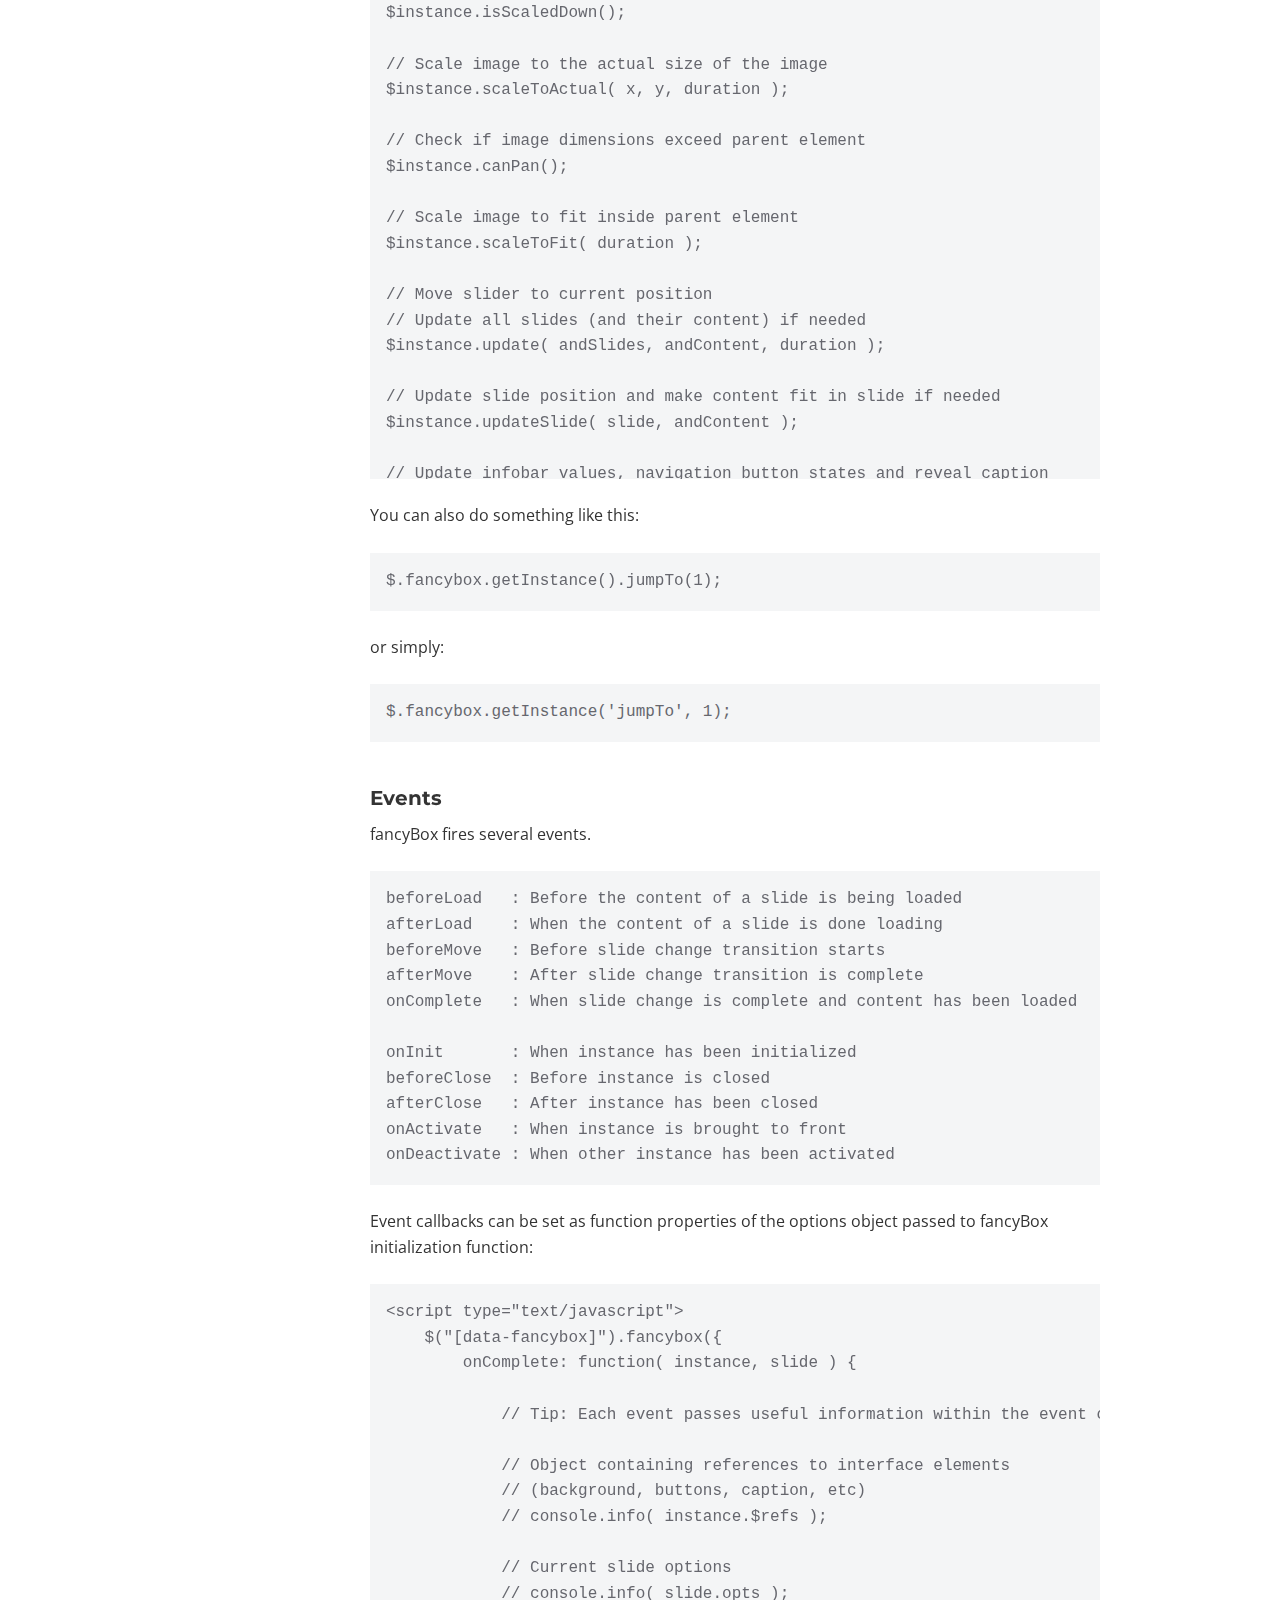
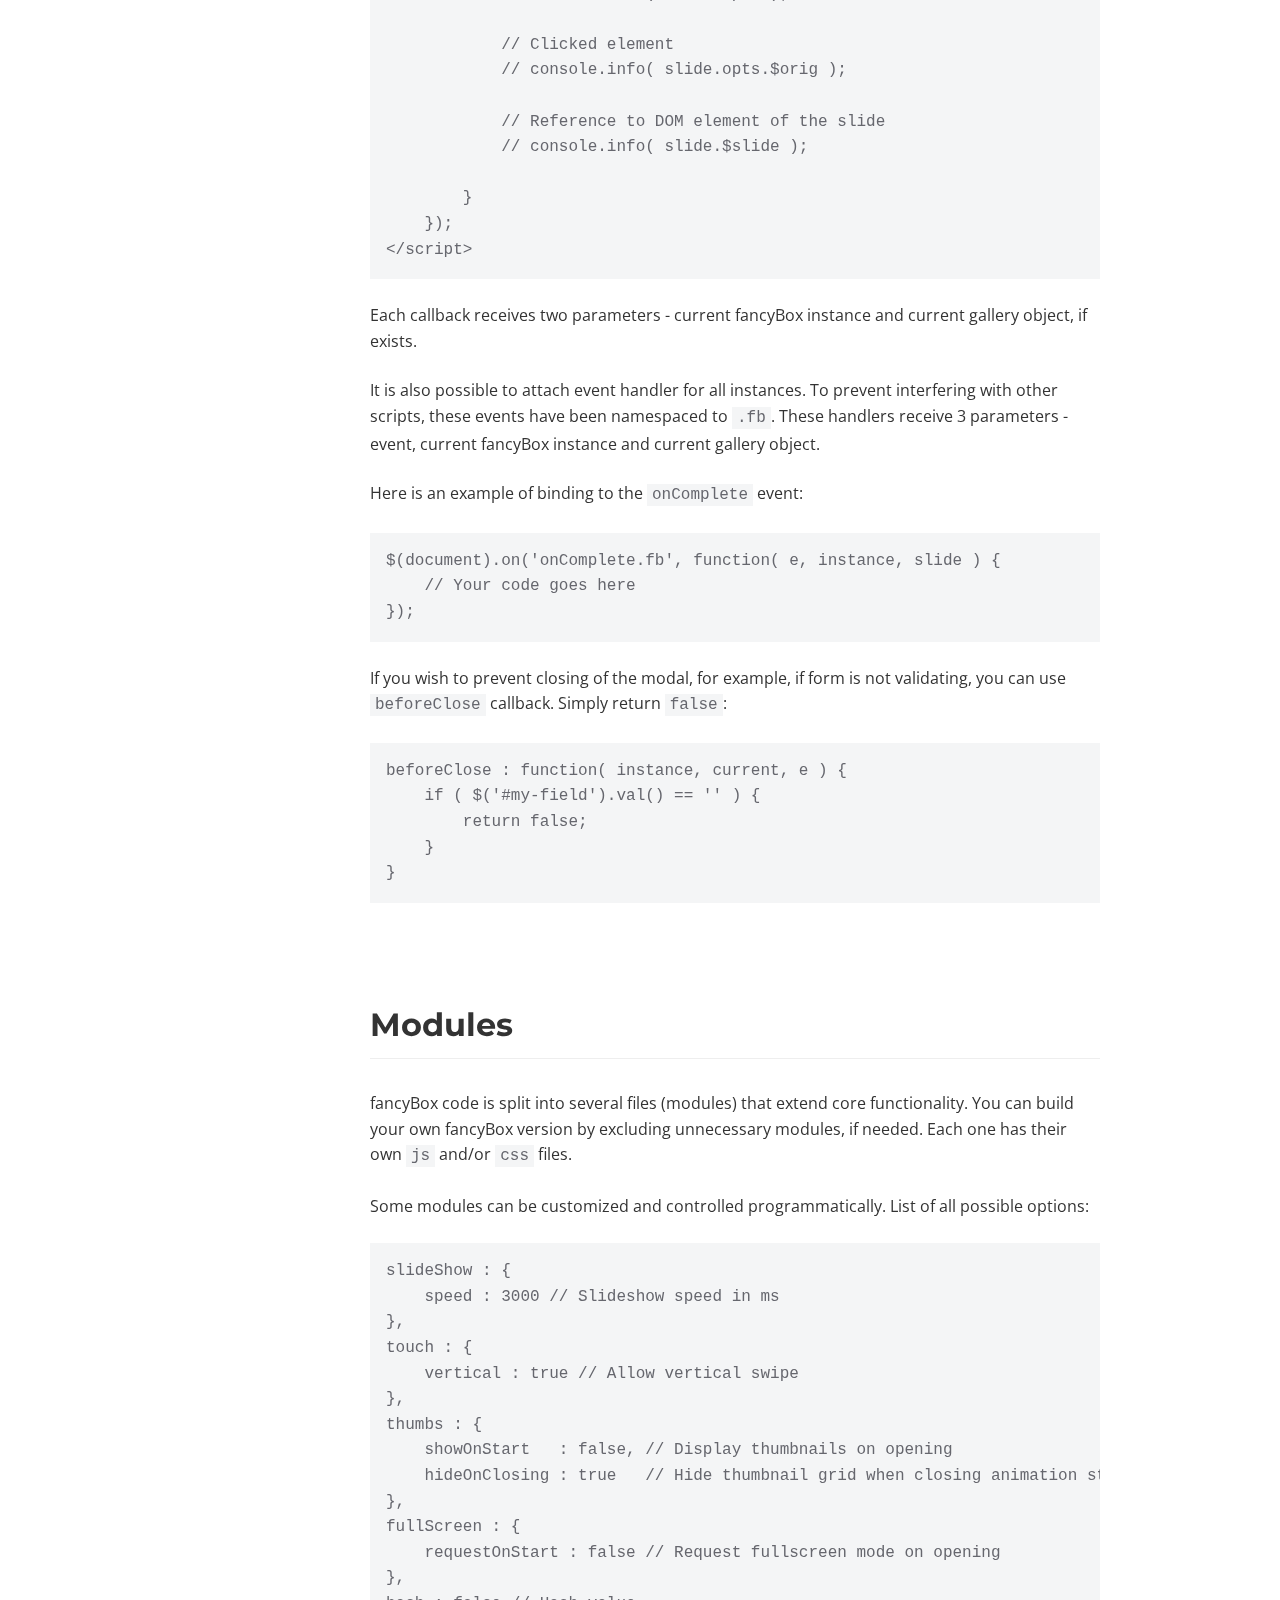
<file: Faster/vendor/fancybox/docs/index.html>
<!doctype html>
<html>
<head>
	<title>fancyBox - touch enabled, responsive and fully customizable lightbox script</title>

	<meta name="viewport" content="user-scalable=no, width=device-width, initial-scale=1.0, maximum-scale=1.0">
	<meta content="text/html;charset=utf-8" http-equiv="Content-Type">

	<link href="https://fonts.googleapis.com/css?family=Montserrat:400,700|Open+Sans:400,700" rel="stylesheet" />

	<script src="//code.jquery.com/jquery-3.1.1.min.js"></script>

	<style>
		/* Reset */

		html, body, div, span, applet, object, iframe, h1, h2, h3, h4, h5, h6, p, blockquote, pre, a, abbr, acronym, address, big, cite, code, del, dfn, em, img, ins, kbd, q, s, samp, small, strike, strong, sub, sup, tt, var, b, u, i, center, dl, dt, dd, ol, ul, li, fieldset, form, label, legend, table, caption, tbody, tfoot, thead, tr, th, td, article, aside, canvas, details, embed, figure, figcaption, footer, header, hgroup, menu, nav, output, ruby, section, summary, time, mark, audio, video {
			margin: 0;
			padding: 0;
			border: 0;
			font-size: 100%;
			font: inherit;
			vertical-align: baseline;
		}

		html {
		 	box-sizing: border-box;
		}

		*, *:before, *:after {
		 	box-sizing: inherit;
		}

		article, aside, details, figcaption, figure, footer, header, hgroup, menu, nav, section {
			display: block;
		}

		table {
			border-collapse: collapse;
			border-spacing: 0;
		}

		/* Common styling */

		body {
			-webkit-text-size-adjust: none;
			font-family: 'Open Sans', 'Helvetica Neue', Helvetica, Arial, sans-serif;
			font-size: 16px;
			line-height: 1.6;
			color: #333;
		}

		h1, h2, h3 {
			font-family: 'Montserrat', 'Helvetica Neue', Helvetica, Arial, sans-serif;
			font-weight: 700;
			color: #333;
		}

		a {
			color: #FF6666;
			text-decoration: none;
		}

		a:hover {
			text-decoration: underline;
		}

		a.active {
			font-weight: bold;
		}

		h1, h2, h3 {
		    font-family: 'Montserrat', sans-serif;
		    font-weight: 700;
		    color: #333;
		}

		h1 {
			font-size: 2.5em;
			font-weight: bold;
			letter-spacing: -1px;
		}

		h1 a:hover {
			text-decoration: none;
		}

		h2 {
			margin: 3em 0 1em 0;
			padding-bottom: 0.25em;
			font-size: 2em;
			border-bottom: 1px solid #eee;
		}

		h2:first-of-type {
			margin-top: 0;
		}

		h3 {
			margin-top: 2em;
			font-size: 1.25em;
		}

		b {
			font-weight: 700;
		}

		p {
			margin: 0.5em 0 1.5em 0;
		}

		p:last-child {
			margin-bottom: 0;
		}

		ul {
		    padding-left: 2em;
		    margin: 0.5em 0 1.5em 0;
		}

		pre, code, .demo {
			font-family: Consolas,"Liberation Mono",Courier,monospace;
		}

		pre, code {
			background: #F4F5F6;
			color: #66676E;
		}

		pre {
			padding: 1em;
			margin-bottom: 1.5em;
			overflow: auto;
			max-height: calc(100vh - 150px);
			-moz-tab-size: 4;
			tab-size: 4;
		}

		code {
			padding: 2px 5px;
		}

		pre code {
			padding: 0;
		}

		.demo {
			margin-top: -1em;
			text-align: right;
		}


		/* Layout */

		header {
			position: relative;
			padding: 6em 0 6em 0;
			margin-bottom: 3em;
			background: #FF6666;
			color: #fff;
			text-align: right;
		}

		header:before {
			content: '';
			position: absolute;
			left: 0;
			right: 0;
			top: 100%;
			height: 500px;
			background: #fff;
			-webkit-transform-origin: right;
			    -ms-transform-origin: right;
			       transform-origin: right;
			-webkit-transform: skewY(2deg);
			    -ms-transform: skewY(2deg);
			        transform: skewY(2deg);
		}

		.content {
			position: relative;
			max-width: 1020px;
			margin: 0 auto;
			padding: 0 50px;
		}

		section .content {
			padding-left: 240px;
		}

		footer .content {
			padding: 6em 50px 3em 240px;
		}

		aside {
			position: absolute;
			top: 0;
			left : 50px;
			width: 200px;
		}

		/* Header */

		header h1, header h1 a {
			color: #fff;
		}

		header ul {
			margin: 0;
			padding: 0;
			list-style: none;
		}

		header ul li {
			display: inline-block;
			margin-right: 0.5em;
		}

		header ul li a {
			font-size: 1.125em;
			color: #fff;
		}

		/* Sidebar */

		aside ul {
			position: relative;;
			top: 0;
			list-style: none;
			padding: 1.5em 0;
			margin: 0;
		}

		aside ul ul {
			padding: 0 0 0.5em 1.5em;
			font-size: 90%;
		}

		@media all and (max-width: 800px) {

			aside {
				position: relative;
				left: 0;
			}

			.content {
				padding: 0 25px;
			}

			section .content,
			footer .content {
				padding-left: 25px;
			}

		}

	</style>
</head>
<body>

	<header>
		<div class="content">
			<h1><a href="http://fancyapps.com/fancybox/3/">fancyBox3</a> Documentation</h1>

			<ul>
				<li><a href="http://fancyapps.com/fancybox/3/">Homepage</a></li>
				<li><a href="http://fancyapps.com/fancybox/3/docs/">Documentation</a></li>
				<li><a href="http://fancyapps.com/store/">Store</a></li>
				<li><a href="https://github.com/fancyapps/fancybox">Github</a></li>
			</ul>
		</div>
	</header>

	<section>
		<div class="content">

			<aside>
				<ul class="sticky">
					<li><a href="#setup">Setup</a></li>
					<li><a href="#usage">How to Use</a></li>
					<li>
						<a href="#media_types">Media types</a>

						<ul>
							<li><a href="#images">Images</a></li>
							<li><a href="#inline">Inline</a></li>
							<li><a href="#ajax">Ajax</a></li>
							<li><a href="#iframe">Iframe</a></li>
						</ul>
					</li>
					<li><a href="#embedding">Embedding</a></li>
					<li><a href="#options">Options</a></li>
					<li><a href="#api">Api</a></li>
					<li><a href="#modules">Modules</a></li>
					<li><a href="#faq">FAQ</a></li>
				</ul>
			</aside>

<!--

	Setup
	=====

-->
			<h2 id="setup">Setup</h2>

			<p>
				You can install fancyBox by linking <code>.css</code> and <code>.js</code> to your html file.

				Make sure you also load the jQuery library.
				Below is a basic HTML template to use as an example:
			</p>

			<pre>&lt;!DOCTYPE html&gt;
&lt;html&gt;
&lt;head&gt;
	&lt;meta charset=&quot;utf-8&quot;&gt;
	&lt;title&gt;My page&lt;/title&gt;

	&lt;!-- CSS --&gt;
	&lt;link rel=&quot;stylesheet&quot; type=&quot;text/css&quot; href=&quot;jquery.fancybox.min.css&quot;&gt;
&lt;/head&gt;
&lt;body&gt;

	&lt;!-- Your HTML content goes here --&gt;

	&lt;!-- JS --&gt;
	&lt;script src=&quot;//code.jquery.com/jquery-3.1.1.min.js&quot;&gt;&lt;/script&gt;
	&lt;script src=&quot;jquery.fancybox.min.js&quot;&gt;&lt;/script&gt;
&lt;/body&gt;
&lt;/html&gt;
</pre>

			<p><b>Tips</b>:</p>

			<ul>
				<li>Make sure you add the jQuery library first</li>
				<li>If you already have jQuery on your page, you shouldn't include it second time</li>
				<li>Do not include both fancybox.js and fancybox.min.js files</li>
			</ul>

			<h3>Downloading using Bower</h3>

			<p>
				You can install the latest version of fancyBox with the command:
			</p>


			<pre><code>bower install fancybox</code></pre>

			<p>
				This will install fancyBox to Bower's install directory, the default being <code>bower_components</code>. <br />
				Within <code>bower_components/fancybox/dist/</code> you will find an uncompressed release and a compressed release.
			</p>

			<h3>Using jQuery with a CDN</h3>
			
			<p>
				CDNJS CDN also host compressed and uncompressed versions of fancyBox - <br />
				<a href="https://cdnjs.com/libraries/fancybox/" target="_blank">https://cdnjs.com/libraries/fancybox/</a>

			</p>
<!--

	How To Use
	==========

-->
			<h2 id="usage">How to Use</h2>

			<p>
				There are a few ways you can use fancyBox.
			</p>


			<h3>Initialize with data attributes</h3>

			<p>
				The most basic way to use fancyBox is by adding the <code>data-fancybox</code> attribute to a link.
				A caption can be added using the <code>data-caption</code> attribute. Example:
			</p>

			<pre>&lt;a href="image.jpg" data-fancybox data-caption="My caption"&gt;
	&lt;img src="thumbnail.jpg" alt="" /&gt;
&lt;/a&gt;</pre>

			<p>
				If you have a group of items, you can use the same attribute <code>data-fancybox</code> value for each of them to create a gallery.
				Each group should have a unique value:
			</p>

			<pre>&lt;a href="image_1.jpg" data-fancybox="group" data-caption="Caption #1"&gt;
	&lt;img src="thumbnail_1.jpg" alt="" /&gt;
&lt;/a&gt;

&lt;a href="image_2.jpg" data-fancybox="group" data-caption="Caption #2"&gt;
	&lt;img src="thumbnail_2.jpg" alt="" /&gt;
&lt;/a&gt;
</pre>

			<p>
				<b>Tip</b>:

				fancyBox attempts to automatically detect the type of content based on the given url.

				If it cannot be detected, the type can also be set manually using <code>data-type</code> attribute:

				<pre>&lt;a href="images.php?id=123" data-type="image" data-caption="Caption"&gt;
	Show image
&lt;/a&gt;</pre>
			</p>



			<h3>Initialize with JavaScript</h3>

			<p>
				To bind fancyBox events on any element, select with a jQuery selector and call the <code>fancybox</code> method:
			</p>

			<pre><code>&lt;script type=&quot;text/javascript&quot;&gt;
	$(&quot;[data-fancybox]&quot;).fancybox({
		// Options will go here
	});
&lt;/script&gt;</code></pre>


			<h3>Manual calling of fancyBox</h3>

			<p>
				fancyBox can be activated at any point within Javascript and therefore does not necessarily need a trigger element.

				Example of displaying a simple message:
			</p>

			<pre><code>$.fancybox.open('&lt;div class=&quot;message&quot;&gt;&lt;h2&gt;Hello!&lt;/h2&gt;&lt;p&gt;You are awesome!&lt;/p&gt;&lt;/div&gt;');</code></pre>

			<p>
				See <a href="#api">API section</a> for more information.
			</p>

<!--

	Examples
	=========

-->
			<h2 id="media_types">Media types</h2>


			<h3 id="images">Images</h3>

			<p>
				The standard way of using fancyBox is with a number of thumbnail images that link to larger images:
			</p>

			<pre><code>&lt;a href="image.jpg" data-fancybox="images" data-caption="My caption"&gt;
	&lt;img src="thumbnail.jpg" alt="" /&gt;
&lt;/a&gt;</code></pre>

			<p class="demo">
				<a href="http://codepen.io/fancyapps/pen/jyEGGG/?editors=1000" target="_blank">View demo on CodePen</a>
			</p>

			<p>
				By default, fancyBox fully preloads an image before displaying it.
				You can choose to display the image right away.
				It will render and show the full size image while the data is being received.
				To do so, some attributes are necessary:
			</p>

			<ul>
				<li><code>data-width</code>  - the real width of the image</li>
				<li><code>data-height</code> - the real height of the image</li>
			</ul>

			<pre><code>&lt;a href=&quot;image.jpg&quot; data-fancybox=&quot;images&quot; data-width=&quot;2048&quot; data-height=&quot;1365&quot;&gt;
    &lt;img src=&quot;thumbnail.jpg&quot; /&gt;
&lt;/a&gt;</code></pre>
			<p class="demo">
				<a href="http://codepen.io/fancyapps/pen/wgBrXd?editors=1000" target="_blank">View demo on CodePen</a>
			</p>

			<p>
				fancyBox supports "scrset" so I can display different images based on viewport width. You can use this to improve download times for mobile users and over time save bandwidth.
				Example:
			</p>

			<pre><code>&lt;a href=&quot;medium.jpg&quot; data-fancybox=&quot;images&quot; data-srcset=&quot;large.jpg 1600w, medium.jpg 1200w, small.jpg 640w&quot;&gt;
	&lt;img src=&quot;thumbnail.jpg&quot; /&gt;
&lt;/a&gt;</code></pre>
			<p class="demo">
				<a href="https://codepen.io/fancyapps/pen/bqbpbO?editors=1000" target="_blank">View demo on CodePen</a>
			</p>

			<p>
				It is also possible to protect images from downloading by right-click.
				While this does not protect from truly determined users, it should discourage the vast majority from ripping off your files.
			</p>

			<pre><code>$('[data-fancybox]').fancybox({
	image : {
		protect: true
	}
});</code></pre>
			<p class="demo">
				<a href="http://codepen.io/fancyapps/pen/RKKqLx?editors=1010" target="_blank">View demo on CodePen</a>
			</p>


			<h3 id="inline">Inline</h3>

			<p>
				For your Inline HTML you have to place a DIV Container into the content of the page:
			</p>

			<pre><code>&lt;div style=&quot;display: none;&quot; id=&quot;hidden-content&quot;&gt;
	&lt;h2&gt;Hello&lt;/h2&gt;
	&lt;p&gt;You are awesome.&lt;/p&gt;
&lt;/div&gt;</code></pre>

			<p>
				And then simply create a link using <code>data-src</code> attribute that matches CSS id selector of the element you want to open (<code>#hidden-content</code> in this example):
			</p>

			<pre><code>&lt;a data-fancybox data-src=&quot;#hidden-content&quot; href=&quot;javascript:;&quot;&gt;
	Hidden div
&lt;/a&gt;</code></pre>
			<p class="demo">
				<a href="http://codepen.io/fancyapps/pen/MJYOOd?editors=1000" target="_blank">View demo on CodePen</a>
			</p>

			<h3 id="ajax">Ajax</h3>

			<p>
				To load content via AJAX, you need to add a <code>data-type="ajax"</code> attribute to your link:
			</p>

			<pre><code>&lt;a data-fancybox data-type=&quot;ajax&quot; data-src=&quot;my_page.com/path/to/ajax/&quot; href=&quot;javascript:;&quot;&gt;
	AJAX content
&lt;/a&gt;</code></pre>
			<p class="demo">
				<a href="http://codepen.io/fancyapps/pen/JEoOvK?editors=1100" target="_blank">View demo on CodePen</a>
			</p>

			<p>
				Additionally it is possible to define a selector with the <code>data-selector</code> attribute to show only a part of the response. The selector can be any string, that is a valid jQuery selector:
			</p>

			<pre><code>&lt;a data-fancybox data-type=&quot;ajax&quot; data-src=&quot;my_page.com/path/to/ajax/&quot; data-selector=&quot;#two&quot; href=&quot;javascript:;&quot;&gt;
	AJAX content
&lt;/a&gt;
</code></pre>
			<p class="demo">
				<a href="http://codepen.io/fancyapps/pen/MJwWKz?editors=1100" target="_blank">View demo on CodePen</a>
			</p>

			<h3 id="iframe">Iframe</h3>

			<p>
				If the content can be shown on a page, and placement in an iframe is not blocked by script or security configuration of that page,
				it can be presented in a fancyBox:
			</p>

			<pre><code>&lt;a data-fancybox data-src=&quot;http://codepen.io/fancyapps/full/jyEGGG/&quot; href=&quot;javascript:;&quot;&gt;
	Webpage
&lt;/a&gt;

&lt;a data-fancybox data-src=&quot;http://www.adobe.com/content/dam/Adobe/en/devnet/acrobat/pdfs/pdf_open_parameters.pdf&quot; href=&quot;javascript:;&quot;&gt;
	Sample PDF
&lt;/a&gt;
</code></pre>
			<p class="demo">
				<a href="http://codepen.io/fancyapps/pen/BpymvO?editors=1000" target="_blank">View demo on CodePen</a>
			</p>


			<p>
				To access and control fancyBox in parent window from inside an iframe:
			</p>

			<pre><code>// Adjust iframe height according to the contents
parent.jQuery.fancybox.getInstance().update();

// Close current fancyBox instance
parent.jQuery.fancybox.getInstance().close();</code></pre>


			<p>
				Iframe dimensions can be controlled by CSS:
			</p>

			<pre><code>.fancybox-slide--iframe .fancybox-content {
	width  : 800px;
	height : 600px;
	max-width  : 80%;
	max-height : 80%;
	margin: 0;
}</code></pre>


			<p>
				These CSS rules can be overridden by JS, if needed:
			</p>

			<pre><code>$(&quot;[data-fancybox]&quot;).fancybox({
	iframe : {
		css : {
			width : '600px'
		}
	}
});</code></pre>


			<p>
				If you have not disabled iframe preloading (using an "preload" option), then the script will atempt to
				calculate content dimensions and will adjust width/height of iframe to fit with content in it.
				Keep in mind, that due to <a href="https://en.wikipedia.org/wiki/Same-origin_policy" target="_blank">same origin policy</a>,
				there are some limitations.
			</p>

<!--

	Embedding
	=======

-->
			<h2 id="embedding">Embedding</h2>

			<p>
				Supported sites can be used with fancyBox by just providing the page URL:
			</p>

			<pre><code>&lt;a data-fancybox href="https://www.youtube.com/watch?v=_sI_Ps7JSEk"&gt;
  YouTube video
&lt;/a&gt;

&lt;a data-fancybox href="https://vimeo.com/191947042"&gt;
  Vimeo video
&lt;/a&gt;

&lt;a data-fancybox href=&quot;https://www.google.com/maps/place/Googleplex/@37.4220041,-122.0833494,17z/data=!4m5!3m4!1s0x0:0x6c296c66619367e0!8m2!3d37.4219998!4d-122.0840572&quot;&gt;
	Google Map
&lt;/a&gt;

&lt;a data-fancybox href=&quot;https://www.instagram.com/p/BNXYW8-goPI/?taken-by=jamesrelfdyer&quot; data-caption=&quot;&lt;span title=&amp;quot;Edited&amp;quot;&gt;balloon rides at dawn ✨🎈&lt;br&gt;was such a magical experience floating over napa valley as the golden light hit the hills.&lt;br&gt;&lt;a href=&amp;quot;https://www.instagram.com/jamesrelfdyer/&amp;quot;&gt;@jamesrelfdyer&lt;/a&gt;&lt;/span&gt;&quot;&gt;
	Instagram photo
&lt;/a&gt;</code></pre>
			<p class="demo">
				<a href="http://codepen.io/fancyapps/pen/LxEOwL?editors=1000" target="_blank">View demo on CodePen</a>
			</p>

			<h3>Video dimensions</h3>

			<p>
				Resize video display with the following CSS:
			</p>

			<pre><code>.fancybox-slide--video .fancybox-content {
	width  : 800px;
	height : 600px;
	max-width  : 80%;
	max-height : 80%;
}</code></pre>
			<p class="demo">
				<a href="http://codepen.io/fancyapps/pen/PWZrzw?editors=1100" target="_blank">View demo on CodePen</a>
			</p>

			<p>
				Obviously, you can choose any size you like, any combination with <code>min</code>/<code>max</code> values.
				<br />
				Aspect ratio lock for videos is not implemented yet, but if you wish, <a href="http://codepen.io/fancyapps/pen/dNzaQq?editors=1010" target="_blank">you can use this snippet</a>.
			</p>



			<h3>Video parameters</h3>

			<p>
				Controlling a video via URL parameters:
			</p>

			<pre><code>&lt;a data-fancybox href=&quot;https://www.youtube.com/watch?v=_sI_Ps7JSEk&amp;amp;autoplay=1&amp;amp;rel=0&amp;amp;controls=0&amp;amp;showinfo=0&quot;&gt;
  YouTube video - hide controls and info
&lt;/a&gt;

&lt;a data-fancybox href=&quot;https://vimeo.com/191947042?color=f00&quot;&gt;
  Vimeo video - custom color
&lt;/a&gt;</code></pre>
			<p class="demo">
				<a href="http://codepen.io/fancyapps/pen/mRVNyO?editors=1000" target="_blank">View demo on CodePen</a>
			</p>


			<p>
				Via JavaScript:
			</p>

			<pre><code>$('[data-fancybox]').fancybox({
	youtube : {
		controls : 0,
		showinfo : 0
	},
	vimeo : {
		color : 'f00'
	}
});</code></pre>
			<p class="demo">
				<a href="http://codepen.io/fancyapps/pen/Qdyeyr?editors=1010" target="_blank">View demo on CodePen</a>
			</p>

<!--

	Options
	=======

-->
			<h2 id="options">Options</h2>

			<p>
				Available options listed below.
			</p>

			<pre>defaults = {

	// Animation duration in ms
	speed : 330,

	// Enable infinite gallery navigation
	loop : true,

	// Should zoom animation change opacity, too
	// If opacity is 'auto', then fade-out if image and thumbnail have different aspect ratios
	opacity : 'auto',

	// Space around image, ignored if zoomed-in or viewport smaller than 800px
	margin : [44, 0],

	// Horizontal space between slides
	gutter : 30,

	// Should display toolbars
	infobar : true,
	buttons : true,

	// What buttons should appear in the toolbar
	slideShow  : true,
	fullScreen : true,
	thumbs     : true,
	closeBtn   : true,

	// Should apply small close button at top right corner of the content
	// If 'auto' - will be set for content having type 'html', 'inline' or 'ajax'
	smallBtn : 'auto',

	image : {

		// Wait for images to load before displaying
		// Requires predefined image dimensions
		// If 'auto' - will zoom in thumbnail if 'width' and 'height' attributes are found
		preload : &quot;auto&quot;,

		// Protect an image from downloading by right-click
		protect : false

	},

	ajax : {

		// Object containing settings for ajax request
		settings : {

			// This helps to indicate that request comes from the modal
			// Feel free to change naming
			data : {
				fancybox : true
			}
		}

	},

	iframe : {

		// Iframe template
		tpl : '&lt;iframe id=&quot;fancybox-frame{rnd}&quot; name=&quot;fancybox-frame{rnd}&quot; class=&quot;fancybox-iframe&quot; frameborder=&quot;0&quot; vspace=&quot;0&quot; hspace=&quot;0&quot; webkitAllowFullScreen mozallowfullscreen allowFullScreen allowtransparency=&quot;true&quot; src=&quot;&quot;&gt;&lt;/iframe&gt;',

		// Preload iframe before displaying it
		// This allows to calculate iframe content width and height
		// (note: Due to &quot;Same Origin Policy&quot;, you can't get cross domain data).
		preload : true,

		// Scrolling attribute for iframe tag
		scrolling : 'no',

		// Custom CSS styling for iframe wrapping element
		css : {}

	},

	// Custom CSS class for layout
	baseClass : '',

	// Custom CSS class for slide element
	slideClass : '',

	// Base template for layout
	baseTpl	: '&lt;div class=&quot;fancybox-container&quot; role=&quot;dialog&quot; tabindex=&quot;-1&quot;&gt;' +
			'&lt;div class=&quot;fancybox-bg&quot;&gt;&lt;/div&gt;' +
			'&lt;div class=&quot;fancybox-controls&quot;&gt;' +
				'&lt;div class=&quot;fancybox-infobar&quot;&gt;' +
					'&lt;button data-fancybox-previous class=&quot;fancybox-button fancybox-button--left&quot; title=&quot;Previous&quot;&gt;&lt;/button&gt;' +
					'&lt;div class=&quot;fancybox-infobar__body&quot;&gt;' +
						'&lt;span class=&quot;js-fancybox-index&quot;&gt;&lt;/span&gt;&amp;nbsp;/&amp;nbsp;&lt;span class=&quot;js-fancybox-count&quot;&gt;&lt;/span&gt;' +
					'&lt;/div&gt;' +
					'&lt;button data-fancybox-next class=&quot;fancybox-button fancybox-button--right&quot; title=&quot;Next&quot;&gt;&lt;/button&gt;' +
				'&lt;/div&gt;' +
				'&lt;div class=&quot;fancybox-buttons&quot;&gt;' +
					'&lt;button data-fancybox-close class=&quot;fancybox-button fancybox-button--close&quot; title=&quot;Close (Esc)&quot;&gt;&lt;/button&gt;' +
				'&lt;/div&gt;' +
			'&lt;/div&gt;' +
			'&lt;div class=&quot;fancybox-slider-wrap&quot;&gt;' +
				'&lt;div class=&quot;fancybox-slider&quot;&gt;&lt;/div&gt;' +
			'&lt;/div&gt;' +
			'&lt;div class=&quot;fancybox-caption-wrap&quot;&gt;&lt;div class=&quot;fancybox-caption&quot;&gt;&lt;/div&gt;&lt;/div&gt;' +
		'&lt;/div&gt;',

	// Loading indicator template
	spinnerTpl : '&lt;div class=&quot;fancybox-loading&quot;&gt;&lt;/div&gt;',

	// Error message template
	errorTpl : '&lt;div class=&quot;fancybox-error&quot;&gt;&lt;p&gt;The requested content cannot be loaded. &lt;br /&gt; Please try again later.&lt;p&gt;&lt;/div&gt;',

	// This will be appended to html content, if &quot;smallBtn&quot; option is not set to false
	closeTpl : '&lt;button data-fancybox-close class=&quot;fancybox-close-small&quot;&gt;&lt;/button&gt;',

	// Container is injected into this element
	parentEl : 'body',

	// Enable gestures (tap, zoom, pan and pinch)
	touch : true,

	// Enable keyboard navigation
	keyboard : true,

	// Try to focus on first focusable element after opening
	focus : true,

	// Close when clicked outside of the content
	closeClickOutside : true,

	// Callbacks; See Documentation/API/Events for description and samples
	beforeLoad	 : $.noop,
	afterLoad    : $.noop,
	beforeMove 	 : $.noop,
	afterMove    : $.noop,
	onComplete	 : $.noop,

	onInit       : $.noop,
	beforeClose	 : $.noop,
	afterClose	 : $.noop,
	onActivate   : $.noop,
	onDeactivate : $.noop
}
</pre>


				<p>
					Set instance options by passing a valid object to <code>fancybox()</code> method:
				</p>

				<pre><code>$(&quot;[data-fancybox]&quot;).fancybox({
	image : {
		protect : true
	}
});</code></pre>


				<p>
					Plugin options / defaults are exposed in <code>$.fancybox.defaults</code> namespace so you can easily adjust them globally:

				</p>

				<pre><code>$.fancybox.defaults.speed = 600;</code></pre>

				<p>
					Custom options for each element individually can be set by adding a <code>data-options</code>
					attribute to the element.

					This attribute should contain the properly formatted JSON object:
				</p>

				<pre><code>&lt;a data-fancybox data-options='{&quot;caption&quot; : &quot;My caption&quot;, &quot;src : &quot;iframe.html&quot;}' href=&quot;javascript:;&quot;&gt;
	Open external page using iframe
&lt;/a&gt;</code></pre>



<!--

API
===

-->
				<h2 id="api">API</h2>

				<p>
					The fancyBox API offers a couple of methods to control fancyBox.

					This gives you the ability to extend the plugin and to integrate it with other web application components.
				</p>

				<h3 id="core_methods">Core methods</h3>

				<p>
					Core methods are methods which affect/handle instances:
				</p>


				<pre><code>// Close only the currently active or all fancyBox instances
$.fancybox.close( all );

// Open the fancyBox right away
$.fancybox.open( items, opts, index );
</code></pre>


				<p>
					When calling fancyBox manually, each group item should follow this pattern:
				</p>

				<pre><code>{
	src  : '' // Source of the content
	type : '' // Content type: image|inline|ajax|iframe|html (optional)
	opts : {} // Object containing item options (optional)
}
</code></pre>


				<p>
					Example of opening image gallery:
				</p>

				<pre><code>$.fancybox.open([
	{
		src  : '1_b.jpg',
		opts : {
			caption : 'First caption'
		}
	},
	{
		src  : '2_b.jpg',
		opts : {
			caption : 'Second caption'
		}
	}
], {
	loop : false
});</code></pre>
				<p class="demo">
					<a href="http://codepen.io/fancyapps/pen/wgZXzz?editors=1010" target="_blank">View demo on CodePen</a>
				</p>

				<p>
					It is also possible to pass only one object. Example of opening inline content:
				</p>

				<pre><code>$.fancybox.open({
	src  : '#hidden-content',
	type : 'inline',
	opts : {
		onComplete : function() {
			console.info('done!');
		}
	}
});
</code></pre>
				<p class="demo">
					<a href="http://codepen.io/fancyapps/pen/JEVLgN?editors=1010" target="_blank">View demo on CodePen</a>
				</p>

				<p>
					If you wish to display some html content (for example, a message), then you can use a simpler syntax.
					It is advised to use a wrapper around your content.
				</p>

				<pre><code>$.fancybox.open('&lt;div class=&quot;message&quot;&gt;&lt;h2&gt;Hello!&lt;/h2&gt;&lt;p&gt;You are awesome!&lt;/p&gt;&lt;/div&gt;');</code></pre>
				<p class="demo">
					<a href="http://codepen.io/fancyapps/pen/VPNBaK" target="_blank">View demo on CodePen</a>
				</p>



				<h3 id="instance_methods">Instance methods</h3>

				<p>
					In order to use these methods, you need an instance of the plugin's object:
				</p>

				<pre><code>var $instance = $.fancybox.getInstance();</code></pre>

				<p>
					Or you can can just use fancyBox constructor:
				</p>

				<pre><code>var $instance = $(&quot;[data-fancybox]&quot;).fancybox();</code></pre>

				<p>
					Once you have a reference to fancyBox instance the following methods are available:
				</p>


				<pre><code>// Go to next gallery item
$instance.next( duration );

// Go to previous gallery item
$instance.previous( duration );

// Switch to the other gallery item; accepts integer argument (an index of the desired item)
$instance.jumpTo( index, duration );

// Check if current image dimensions are smaller than actual
$instance.isScaledDown();

// Scale image to the actual size of the image
$instance.scaleToActual( x, y, duration );

// Check if image dimensions exceed parent element
$instance.canPan();

// Scale image to fit inside parent element
$instance.scaleToFit( duration );

// Move slider to current position
// Update all slides (and their content) if needed
$instance.update( andSlides, andContent, duration );

// Update slide position and make content fit in slide if needed
$instance.updateSlide( slide, andContent );

// Update infobar values, navigation button states and reveal caption
$instance.updateControls( force );

// Load custom content into the slide
$instance.setContent( slide, content );

// Try to find and focus on the first focusable element
$instance.focus();

// Activates current instance, brings it to the front
$instance.activate();

// Close instance
$instance.close();
</code></pre>


				<p>
					You can also do something like this:
				</p>

				<pre><code>$.fancybox.getInstance().jumpTo(1);</code></pre>

				<p>
					or simply:
				</p>

				<pre><code>$.fancybox.getInstance('jumpTo', 1);</code></pre>




				<h3 id="events">Events</h3>

				<p>
					fancyBox fires several events.
				</p>

				<pre><code>beforeLoad	 : Before the content of a slide is being loaded
afterLoad    : When the content of a slide is done loading
beforeMove 	 : Before slide change transition starts
afterMove    : After slide change transition is complete
onComplete	 : When slide change is complete and content has been loaded

onInit	 	 : When instance has been initialized
beforeClose	 : Before instance is closed
afterClose	 : After instance has been closed
onActivate   : When instance is brought to front
onDeactivate : When other instance has been activated
</code></pre>


				<p>
					Event callbacks can be set as function properties of the options object passed to fancyBox initialization function:
				</p>

				<pre><code>&lt;script type=&quot;text/javascript&quot;&gt;
	$(&quot;[data-fancybox]&quot;).fancybox({
		onComplete: function( instance, slide ) {

			// Tip: Each event passes useful information within the event object:

			// Object containing references to interface elements
			// (background, buttons, caption, etc)
			// console.info( instance.$refs );

			// Current slide options
			// console.info( slide.opts );

			// Clicked element
			// console.info( slide.opts.$orig );

			// Reference to DOM element of the slide
			// console.info( slide.$slide );

		}
	});
&lt;/script&gt;</code></pre>

				<p>
					Each callback receives two parameters - current fancyBox instance and current gallery object, if exists.
				</p>

				<p>
					It is also possible to attach event handler for all instances.
					To prevent interfering with other scripts, these events have been namespaced to <code>.fb</code>.
					These handlers receive 3 parameters - event, current fancyBox instance and current gallery object.
				</p>
				<p>
					Here is an example of binding to the <code>onComplete</code> event:
				</p>

				<pre><code>$(document).on('onComplete.fb', function( e, instance, slide ) {
	// Your code goes here
});</code></pre>


				<p>
					If you wish to prevent closing of the modal, for example, if form is not validating, you can use <code>beforeClose</code>
					callback. Simply return <code>false</code>:
				</p>

				<pre><code>beforeClose : function( instance, current, e ) {
	if ( $('#my-field').val() == '' ) {
		return false;
	}
}
</code></pre>

				<h2 id="modules">Modules</h2>

				<p>
					fancyBox code is split into several files (modules) that extend core functionality.
					You can build your own fancyBox version by excluding unnecessary modules, if needed.
					Each one has their own <code>js</code> and/or <code>css</code> files.
				</p>

				<p>
					Some modules can be customized and controlled programmatically.
					List of all possible options:
				</p>

				<pre><code>slideShow : {
	speed : 3000 // Slideshow speed in ms
},
touch : {
	vertical : true // Allow vertical swipe
},
thumbs : {
	showOnStart   : false, // Display thumbnails on opening
	hideOnClosing : true   // Hide thumbnail grid when closing animation starts
},
fullScreen : {
	requestOnStart : false // Request fullscreen mode on opening
},
hash : false // Hash value</code></pre>

				<p>
					Example (show thumbnails on start):
				</p>

				<pre><code>$('[data-fancybox="images"]').fancybox({
	thumbs : {
		showOnStart : true
	}
})</code></pre>
				<p class="demo">
					<a href="https://codepen.io/fancyapps/pen/RKKVVa?editors=1010" target="_blank">View demo on CodePen</a>
				</p>

				<p>
					If you would inspect fancyBox instance object, you would find keys that names ar captialized - these are references for each module object.
					Also, you would notice that fancyBox uses common naming convention to prefix jQuery objects with <code>$</code>.
				</p>

				<p>
					This is how you, for example, can access thumbnail grid element:
				</p>

				<pre><code>$.fancybox.getInstance().Thumbs.$grid</code></pre>

				<p>
					This example shows how to call method that toggles thumbnails:
				</p>

				<pre><code>$.fancybox.getInstance().Thumbs.toggle();</code></pre>

				<p>
					List of available methods:
				</p>

				<pre><code>Thumbs.focus()
Thumbs.close();
Thumbs.update();
Thumbs.hide();
Thumbs.show();
Thumbs.toggle();

FullScreen.request( elem );
FullScreen.exit();
FullScreen.toggle( elem );
FullScreen.isFullscreen();
FullScreen.enabled();

SlideShow.start();
SlideShow.stop();
SlideShow.toggle();
</code></pre>

				<p>
					If you wish to disable hash module, use this snippet (after including JS file):
				</p>

				<pre><code>$.fancybox.defaults.hash = false;</code></pre>

<!--

FAQ
===

-->
				<h2 id="faq">FAQ</h2>

				<h3>Opening/closing causes fixed element to jump</h3>

				<p>
					Simply add <code>compensate-for-scrollbar</code> CSS class to your fixed positioned elements.
					Example of using Bootstrap navbar component:
				</p>

				<pre><code>&lt;nav class=&quot;navbar navbar-inverse navbar-fixed-top compensate-for-scrollbar&quot;&gt;
	&lt;div class=&quot;container&quot;&gt;
		..
	&lt;/div&gt;
&lt;/nav&gt;</code></pre>

				<p>
					The script measures width of the scrollbar and creates <code>compensate-for-scrollbar</code> CSS class
					that uses this value for <code>margin-right</code> property.
					Therefore, if your element has <code>width:100%</code>, you should positon it using <code>left</code> and <code>right</code> properties instead. Example:
				</p>

				<pre><code>.navbar {
	position: fixed;
	top: 0;
	left: 0;
	right: 0;
}</code></pre>

				<h3>How to customize caption</h3>

				<p>
					You can use <code>caption</code> option that accepts a function and is called for each group element. Example of appending image download link:
				</p>

				<pre><code>$( '[data-fancybox]' ).fancybox({
	caption : function( instance, item ) {
		var caption, link;

		if ( item.type === 'image' ) {
			caption = $(this).data('caption');
			link    = '&lt;a href=&quot;' + item.src + '&quot;&gt;Download image&lt;/a&gt;';

			return (caption ? caption + '&lt;br /&gt;' : '') + link;
		}
	}
});</code></pre>
				<p class="demo">
					<a href="http://codepen.io/fancyapps/pen/ygeYGx?editors=1010" target="_blank">View demo on CodePen</a>
				</p>


				<p>
					Inside <code>caption</code> method, <code>this</code> refers to the clicked element. Example of using different source for caption:
				</p>

				<pre><code>$( '[data-fancybox]' ).fancybox({
	caption : function( instance, item ) {
		return $(this).find('figcaption').html();
	}
});</code></pre>
				<p class="demo">
					<a href="https://codepen.io/fancyapps/pen/bgEQXo?editors=1010" target="_blank">View demo on CodePen</a>
				</p>


				<h3>How to create custom button in the toolbar</h3>

				<p>
					Example of using callback to access toolbar element and append custom button:
				</p>

				<pre><code>$( '[data-fancybox]' ).fancybox({
	onInit : function( instance ) {
		instance.$refs.downloadButton = $('&lt;a class=&quot;fancybox-button fancybox-download&quot;&gt;&lt;/a&gt;')
			.appendTo( instance.$refs.buttons );
	},
	beforeMove: function( instance, current ) {
		instance.$refs.downloadButton.attr('href', current.src);
	}
});

</code></pre>

				<p class="demo">
					<a href="http://codepen.io/fancyapps/pen/dNGapJ" target="_blank">View demo on CodePen</a>
				</p>

				<h3>How to reposition thumbnail grid</h3>

				<p>
					There is currenty no JS option to change thumbnail grid position.
					But fancyBox is designed so that you can use CSS to change position or dimension for each block
					(e.g., content area, caption or thumbnail grid).
					This gives you freedom to completely change the look and feel of the modal window, if needed.
					<a href="http://codepen.io/fancyapps/pen/vgRajd" target="_blank">View demo on CodePen</a>
				</p>

			</div>


		</div>
	</section>

	<footer>
		<div class="content">
			<p>
				<a href="javascript:;" onClick="javascript:$('html, body').animate({ scrollTop: 0 }, 0);return false;">Back to Top</a>
			</p>
		</div>
	</footer>
	<script>

		/* Sticky nvigation */

		var sticky = {
			$sticky      : $( '.sticky' ),
			offsets      : [],
			targets      : [],
			stickyTop    : null,

			set : function() {
				var self = this;

				self.offsets = [];
				self.targets = [];

				// Get current top position of sticky element

				self.stickyTop = self.$sticky.css( 'position', 'relative' ).offset().top;

				// Cache all targets and their top positions

				self.$sticky.find( 'a' ).map(function () {
					var $el		= $( this ),
						href	= $el.data('target') || $el.attr( 'href' ),
						$href	= /^#./.test(href) && $( href );

					return $href && $href.length && $href.is( ':visible' ) ? [ [ Math.floor( $href.offset().top - parseInt( $href.css('margin-top') ) ), href ] ] : null;
				})
				.sort(function (a, b) { return a[0] - b[0] })
				.each(function () {
					self.offsets.push( this[ 0 ] );
					self.targets.push( this[ 1 ] );
				});

			},

			update : function() {
				var self = this;

				var windowTop       = Math.floor( $(window).scrollTop() );
				var $stickyLinks    = self.$sticky.find( 'a' ).removeClass( 'active' );
				var stickyPosition  = 'fixed';
				var currentIndex    = 0;

				// Toggle fixed position depending on visibility

				if ( $(window).width() < 800 || self.stickyTop > windowTop ) {
					stickyPosition = 'relative';

				} else {

					for ( var i = self.offsets.length; i--; ) {
						if ( windowTop >= self.offsets[ i ] && ( self.offsets[ i + 1 ] === undefined || windowTop <= self.offsets[ i + 1 ]) ) {
							currentIndex = i;

							break;
						}
					}

				}

				self.$sticky.css( 'position', stickyPosition );

				$stickyLinks.eq( currentIndex ).addClass( 'active' );

			},

			init : function() {
				var self = this;

				$(window).on('resize', function() {

					self.set();

					self.update();

				});

				$(window).on('scroll', function() {

					self.update();

				});

				self.set();

				self.update();

			}
		}

		sticky.init();

	</script>
</body>
</html>
</file>
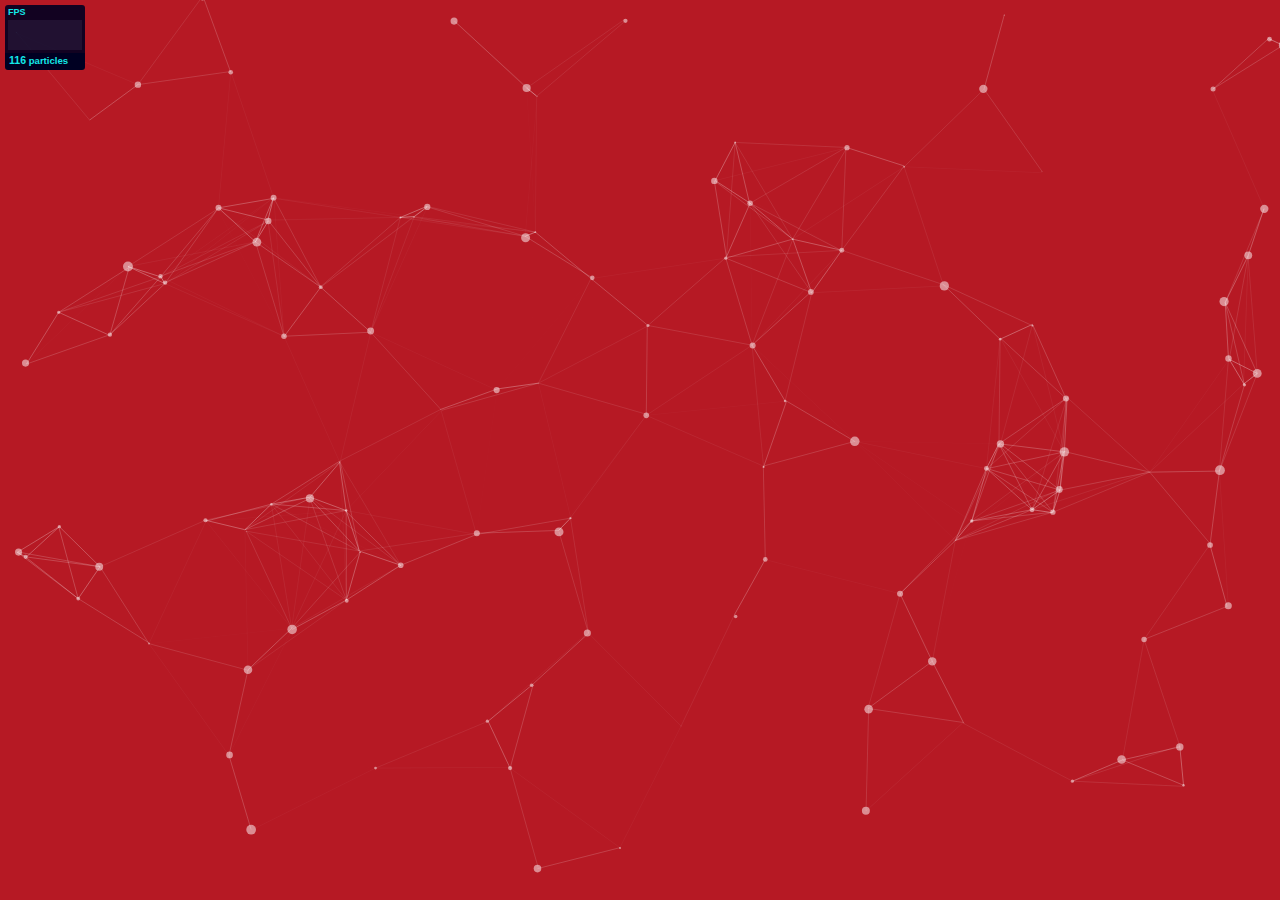
<file: Faster/vendor/particles.js-master/demo/index.html>
<!DOCTYPE html>
<html lang="en">
<head>
  <meta charset="utf-8">
  <title>particles.js</title>
  <meta name="description" content="particles.js is a lightweight JavaScript library for creating particles.">
  <meta name="author" content="Vincent Garreau" />
  <meta name="viewport" content="width=device-width, initial-scale=1.0, minimum-scale=1.0, maximum-scale=1.0, user-scalable=no">
  <link rel="stylesheet" media="screen" href="css/style.css">
</head>
<body>

<!-- count particles -->
<div class="count-particles">
  <span class="js-count-particles">--</span> particles
</div>

<!-- particles.js container -->
<div id="particles-js"></div>

<!-- scripts -->
<script src="../particles.js"></script>
<script src="js/app.js"></script>

<!-- stats.js -->
<script src="js/lib/stats.js"></script>
<script>
  var count_particles, stats, update;
  stats = new Stats;
  stats.setMode(0);
  stats.domElement.style.position = 'absolute';
  stats.domElement.style.left = '0px';
  stats.domElement.style.top = '0px';
  document.body.appendChild(stats.domElement);
  count_particles = document.querySelector('.js-count-particles');
  update = function() {
    stats.begin();
    stats.end();
    if (window.pJSDom[0].pJS.particles && window.pJSDom[0].pJS.particles.array) {
      count_particles.innerText = window.pJSDom[0].pJS.particles.array.length;
    }
    requestAnimationFrame(update);
  };
  requestAnimationFrame(update);
</script>

</body>
</html>
</file>
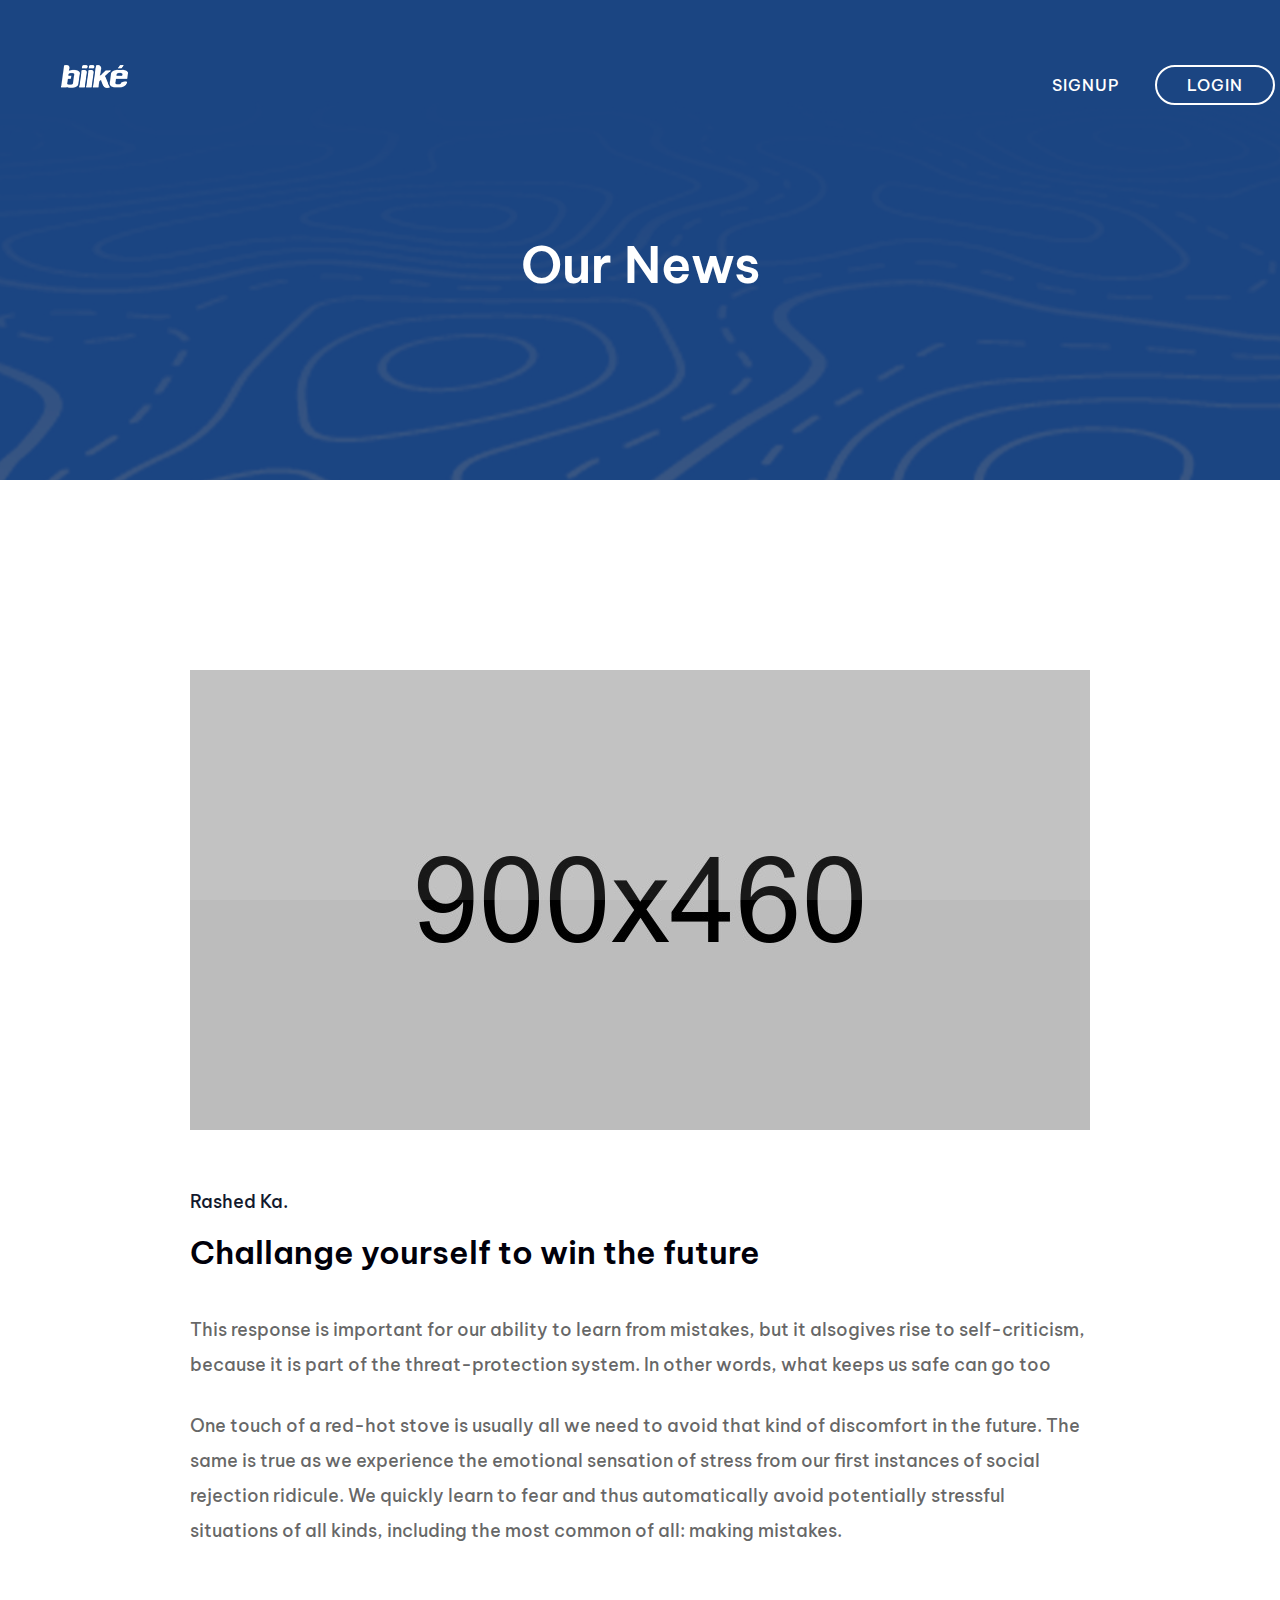
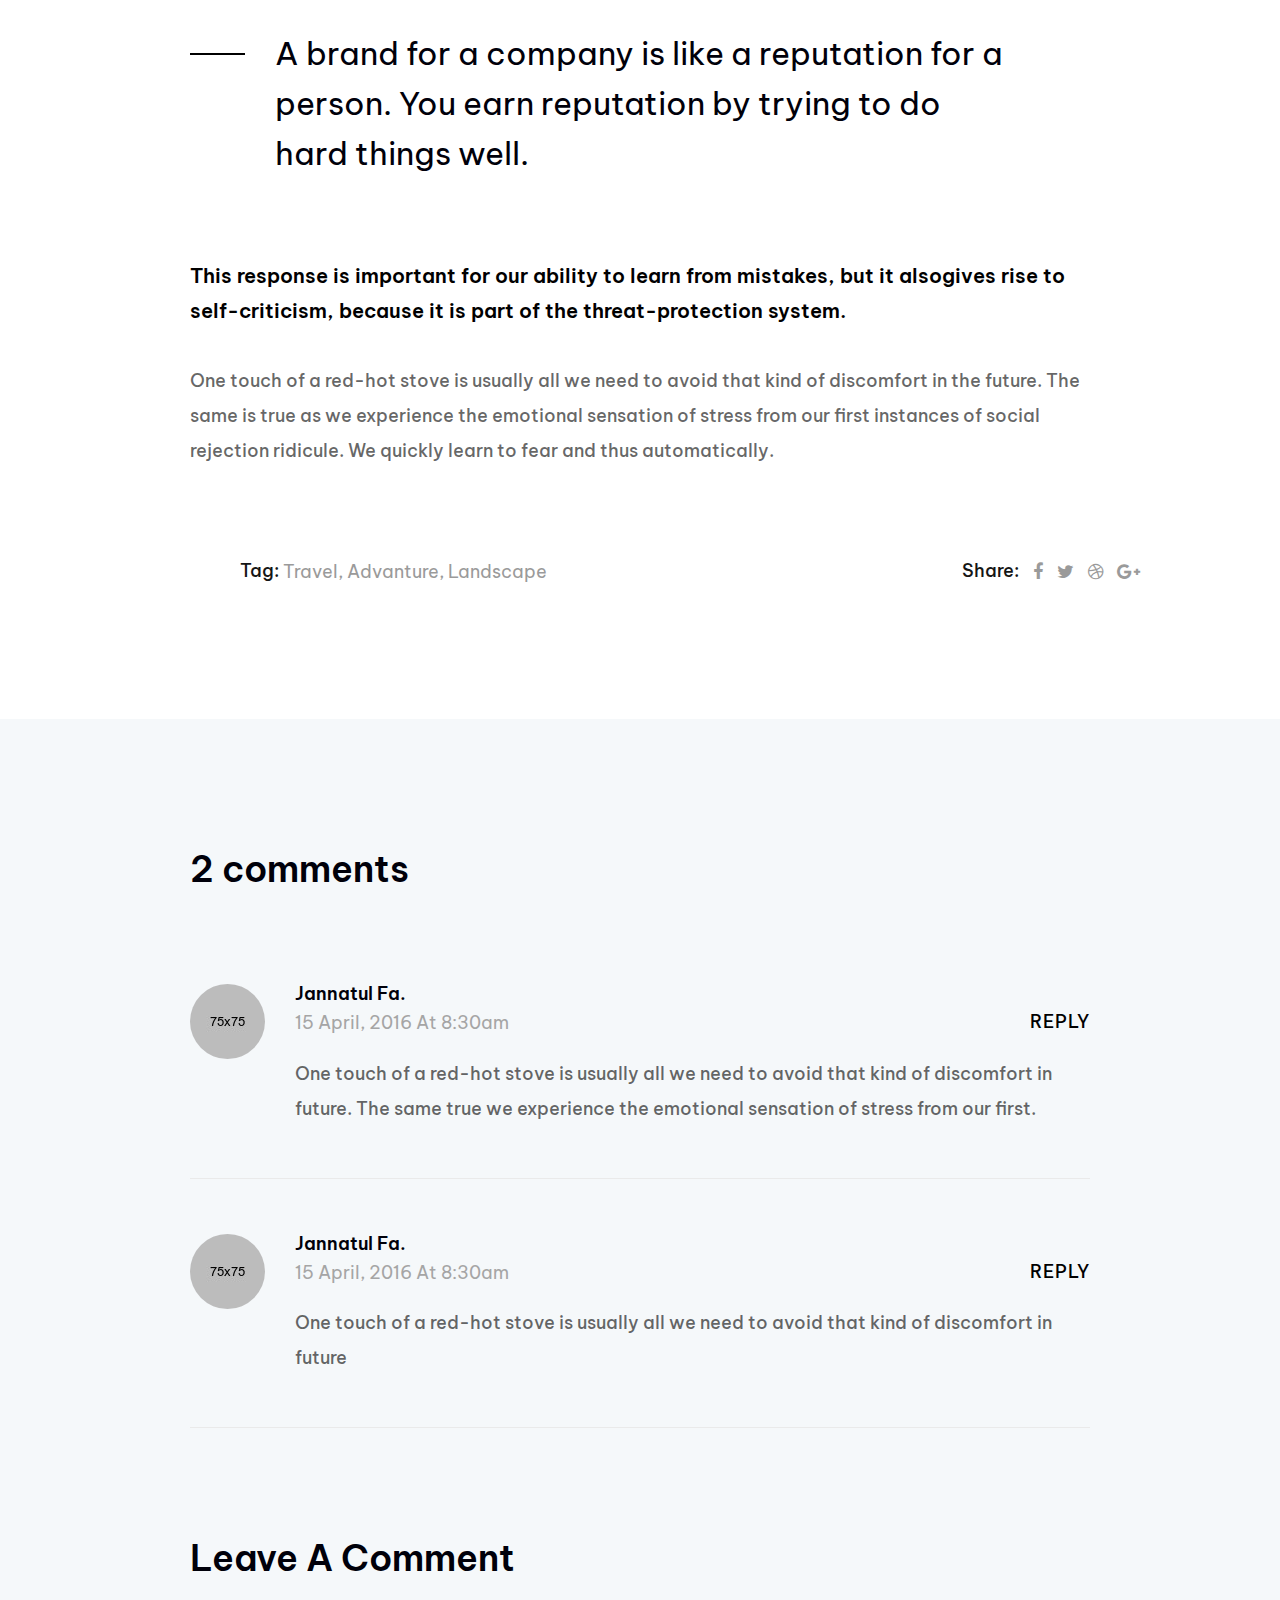
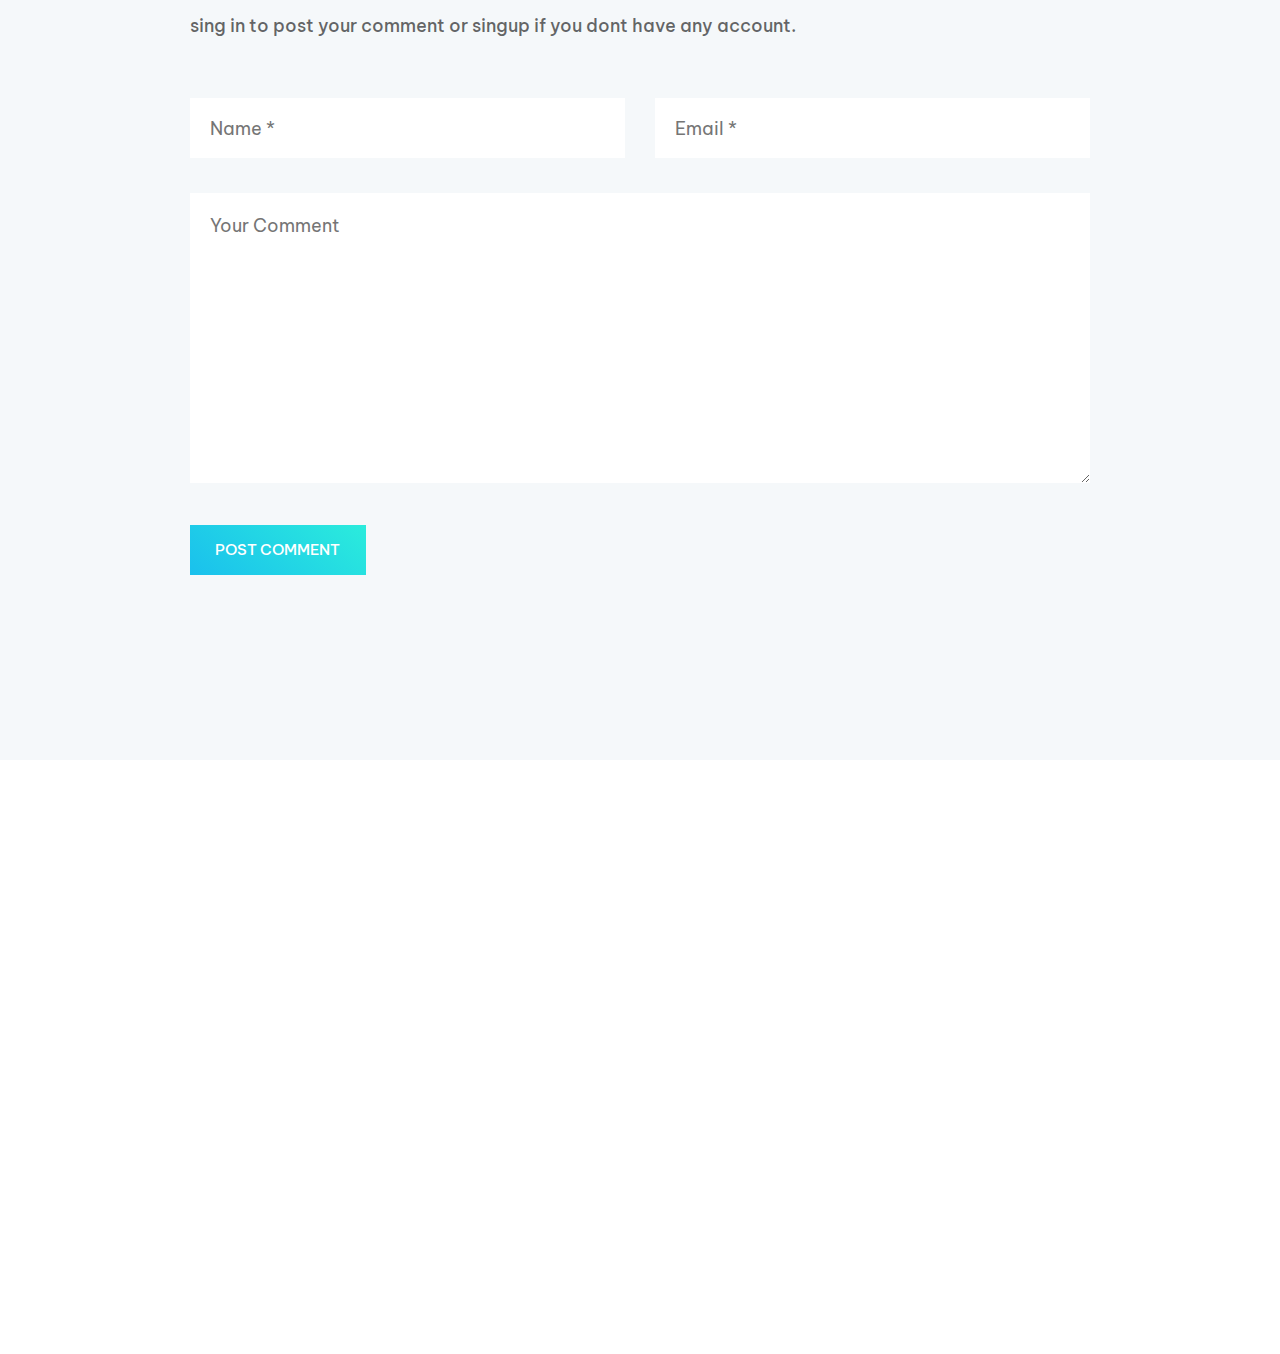
<file: Faster/blog-details.html>
<!DOCTYPE html>
<html lang="en">
	<head>
		<meta charset="UTF-8">
		<!-- For IE -->
		<meta http-equiv="X-UA-Compatible" content="IE=edge">

		<!-- For Resposive Device -->
		<meta name="viewport" content="width=device-width, initial-scale=1.0">

		<title>Faster - App Landing Page</title>

		<!-- Favicon -->
		<link rel="icon" type="image/png" sizes="56x56" href="images/fav-icon/icon.png">


		<!-- Main style sheet -->
		<link rel="stylesheet" type="text/css" href="css/style.css">
		<!-- responsive style sheet -->
		<link rel="stylesheet" type="text/css" href="css/responsive.css">


		<!-- Fix Internet Explorer ______________________________________-->

		<!--[if lt IE 9]>
			<script src="http://html5shiv.googlecode.com/svn/trunk/html5.js"></script>
			<script src="vendor/html5shiv.js"></script>
			<script src="vendor/respond.js"></script>
		<![endif]-->
			
	</head>

	<body>
		<div class="main-page-wrapper home-page-one inner-page">

			<!-- ===================================================
				Loading Transition
			==================================================== -->
			<div id="loader-wrapper">
				<div id="loader"></div>
			</div>



			<div class="html-top-content">
				<!-- 
				=============================================
					Theme Header
				============================================== 
				-->
				<header class="theme-main-header">
					<div class="container">
						<div class="menu-wrapper clearfix">
							<div class="logo float-left"><a href="index.html"><img src="images/logo/logo2.png" alt="Logo"></a></div>
							<ul class="button-group float-right">
								<li><a href="#" class="tran3s">SIgnup</a></li>
								<li><a href="#" class="tran3s login">LOGIN</a></li>
							</ul>
							
						</div> <!-- /.menu-wrapper -->
					</div> <!-- /.container -->
				</header> <!-- /.theme-main-header -->


				<!-- 
				=============================================
					Theme Inner Banner 
				============================================== 
				-->
				<div class="inner-page-banner">
					<div class="opacity">
						<h1>Our News</h1>
					</div> <!-- /.opacity -->
				</div> <!-- /inner-page-banner -->


				<!-- 
				=============================================
					Blog Details
				============================================== 
				-->
				<div class="blog-details blog-v3">
					<div class="container">
						<div class="wrapper">
							<div class="blog-main-post">
								<img src="images/blog/9.jpg" alt="">
								<h6>Rashed Ka.</h6>
								<h3>Challange yourself to win the future</h3>
								<p>This response is important for our ability to learn from mistakes, but it alsogives rise to self-criticism, because it is part of the threat-protection system. In other words, what keeps us safe can go too </p> <br>
								<p>One touch of a red-hot stove is usually all we need to avoid that kind of discomfort in the future. The same is true as we experience the emotional sensation of stress from our first instances of social rejection ridicule. We quickly learn to fear and thus automatically avoid potentially stressful situations of all kinds, including the most common of all: making mistakes.</p>
								<h2>A brand for a company is like a reputation for a person. You earn reputation by trying to do hard things well.</h2>
								<h5>This response is important for our ability to learn from mistakes, but it alsogives rise to self-criticism, because it is part of the threat-protection system. </h5>
								<p>One touch of a red-hot stove is usually all we need to avoid that kind of discomfort in the future. The same is true as we experience the emotional sensation of stress from our first instances of social rejection ridicule. We quickly learn to fear and thus automatically.</p>
							</div> <!-- /.blog-main-post -->
							<div class="tag-option clearfix">
								<ul class="float-left">
									<li>Tag:</li>
									<li><a href="" class="tran3s">Travel,</a></li>
									<li><a href="" class="tran3s">Advanture,</a></li>
									<li><a href="" class="tran3s">Landscape</a></li>
								</ul>
								<ul class="float-right">
									<li>Share:</li>
									<li><a href="" class="tran3s"><i class="fa fa-facebook" aria-hidden="true"></i></a></li>
									<li><a href="" class="tran3s"><i class="fa fa-twitter" aria-hidden="true"></i></a></li>
									<li><a href="" class="tran3s"><i class="fa fa-dribbble" aria-hidden="true"></i></a></li>
									<li><a href="" class="tran3s"><i class="fa fa-google-plus" aria-hidden="true"></i></a></li>
								</ul>
							</div> <!-- /.tag-option -->
						</div> <!-- /.wrapper -->
					</div> <!-- /.container -->

					<div class="comment-area">
						<div class="container">
							<div class="wrapper">
								<div class="comment-section">
									<h2>2 comments</h2>
									<div class="single-comment clearfix">
										<img src="images/blog/20.jpg" alt="" class="float-left">
										<div class="comment float-left">
											<h6>Jannatul Fa.</h6>
											<span>15 April, 2016 At 8:30am</span>
											<p>One touch of a red-hot stove is usually all we need to avoid that kind of discomfort in future. The same true we experience the emotional sensation of stress from our first.</p>
											<button class="tran3s">Reply</button>
										</div>
									</div> <!-- /.single-comment -->
									<div class="single-comment clearfix no-border">
										<img src="images/blog/21.jpg" alt="" class="float-left">
										<div class="comment float-left">
											<h6>Jannatul Fa.</h6>
											<span>15 April, 2016 At 8:30am</span>
											<p>One touch of a red-hot stove is usually all we need to avoid that kind of discomfort in future</p>
											<button class="tran3s">Reply</button>
										</div>
									</div> <!-- /.single-comment -->
								</div> <!-- /.comment-section -->

								<div class="leave-comment">
									<h2>Leave A Comment</h2>
									<p>sing in to post your comment or singup if you dont have any account.</p>
									<form action="#">
										<div class="row">
											<div class="col-sm-6">
												<input type="text" placeholder="Name *">
											</div>
											<div class="col-sm-6">
												<input type="email" placeholder="Email *">
											</div>
											<div class="col-xs-12">
												<textarea placeholder="Your Comment"></textarea>
											</div>
										</div>
										<button class="theme-button"><span></span> Post COmment</button>
									</form>
								</div> <!-- /.leave-comment -->
							</div> <!-- /.wrapper -->
						</div> <!-- /.container -->
					</div> <!-- /.comment-area -->
				</div> <!-- /.blog-details -->
			</div> <!-- /.html-top-content -->



			<!--
			=====================================================
				Footer 
			=====================================================
			-->
			<footer>
				<div class="container">
					<div class="footer-data-wrapper">
						<form action="#" class="subscribe-form">
							<h2>Subscirbe  Our Newslatter!!</h2>
							<div class="input-wrapper">
								<div class="row">
									<div class="col-md-5 col-md-6 col-xs-12">
										<input type="text" placeholder="Full Name*">
									</div>
									<div class="col-md-5 col-md-6 col-xs-12">
										<input type="email" placeholder="Email Address*">
									</div>
									<div class="col-md-2 col-xs-12">
										<div class="theme-button">
											<span></span>
											<input type="submit" value="SIGN UP">
										</div>
									</div>
								</div>
							</div>
						</form>
						<div class="bottom-footer">
							<div class="row">
								<div class="col-lg-6 col-md-7 col-xs-12 text-right pull-right">
									<ul class="footer-menu">
										<li><a href="" class="tran3s">Membership </a></li>
										<li><a href="index.html" class="tran3s">Home</a></li>
										<li><a href="" class="tran3s">About</a></li>
										<li><a href="" class="tran3s">Contact</a></li>
									</ul>
									<ul class="social-icon">
										<li><a href="#" class="tran3s"><i class="fa fa-facebook" aria-hidden="true"></i></a></li>
										<li><a href="#" class="tran3s"><i class="fa fa-twitter" aria-hidden="true"></i></a></li>
										<li><a href="#" class="tran3s"><i class="fa fa-dribbble" aria-hidden="true"></i></a></li>
										<li><a href="#" class="tran3s"><i class="fa fa-pinterest" aria-hidden="true"></i></a></li>
									</ul>
								</div>
								<div class="col-lg-6 col-md-5 col-xs-12 footer-logo">
									<div class="logo"><a href="index.html"><img src="images/logo/logo.png" alt="Logo"></a></div>
									<p>All Right Reserved 2016 &copy; <strong>CreativeGigs.</strong></p>
								</div>
							</div> <!-- /.row -->
						</div> <!-- /.bottom-footer -->
					</div>
				</div> <!-- /.container -->
			</footer>


			
	        <!-- Scroll Top Button -->
			<button class="scroll-top tran3s color-one-bg">
				<i class="fa fa-long-arrow-up" aria-hidden="true"></i>
			</button>




		<!-- Js File_________________________________ -->

		<!-- j Query -->
		<script type="text/javascript" src="vendor/jquery.2.2.3.min.js"></script>

		<!-- Bootstrap JS -->
		<script type="text/javascript" src="vendor/bootstrap/bootstrap.min.js"></script>

		<!-- Vendor js _________ -->
		<!-- Camera Slider -->
		<script type='text/javascript' src='vendor/Camera-master/scripts/jquery.mobile.customized.min.js'></script>
	    <script type='text/javascript' src='vendor/Camera-master/scripts/jquery.easing.1.3.js'></script> 
	    <script type='text/javascript' src='vendor/Camera-master/scripts/camera.min.js'></script>
	    <!-- WOW js -->
		<script type="text/javascript" src="vendor/WOW-master/dist/wow.min.js"></script>
		<!-- Tilt js -->
		<script type="text/javascript" src="vendor/tilt.js/src/tilt.jquery.js"></script>
		<!-- Fancybox -->
		<script type="text/javascript" src="vendor/fancybox/dist/jquery.fancybox.min.js"></script>
		<!-- Validation -->
		<script type="text/javascript" src="vendor/contact-form/validate.js"></script>
		<script type="text/javascript" src="vendor/contact-form/jquery.form.js"></script>

		<!-- owl.carousel -->
		<script type="text/javascript" src="vendor/owl-carousel/owl.carousel.min.js"></script>

		<!-- Theme js -->
		<script type="text/javascript" src="js/theme.js"></script>

		</div> <!-- /.main-page-wrapper -->
	</body>
</html>
</file>
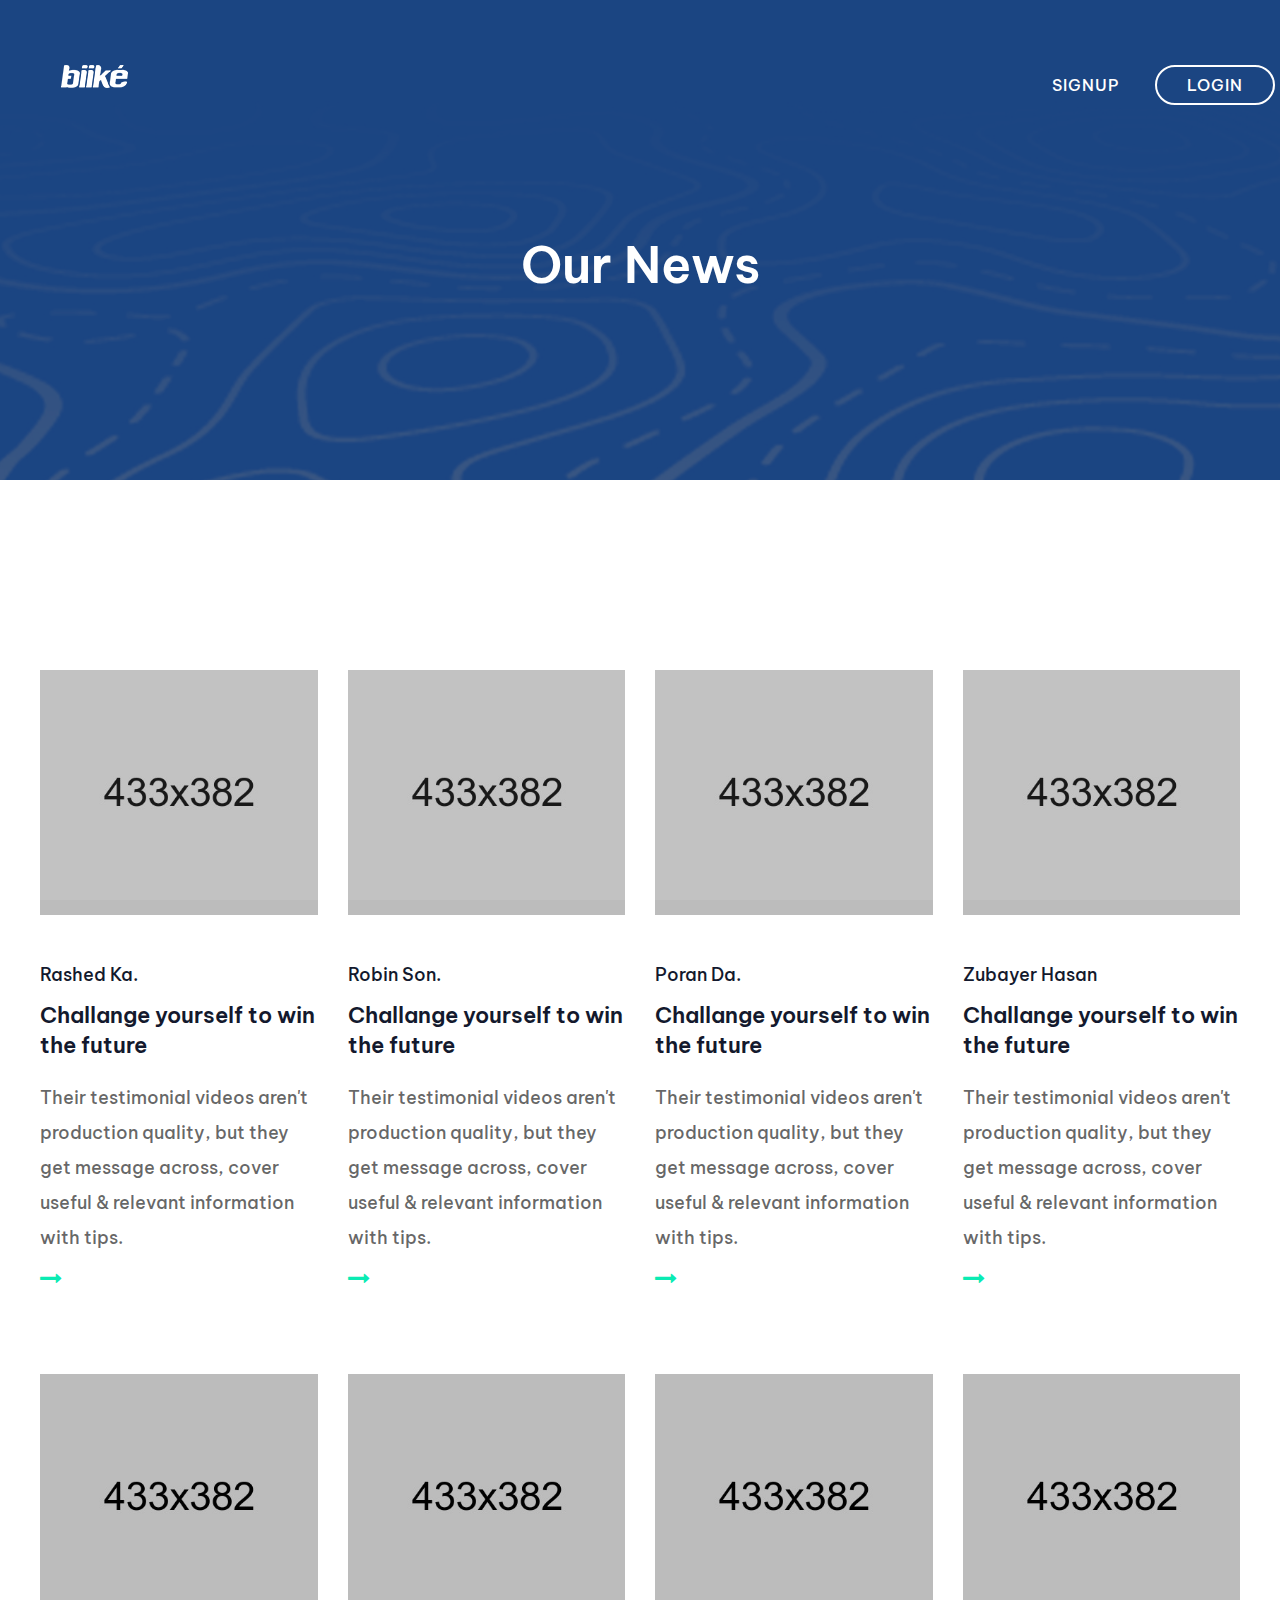
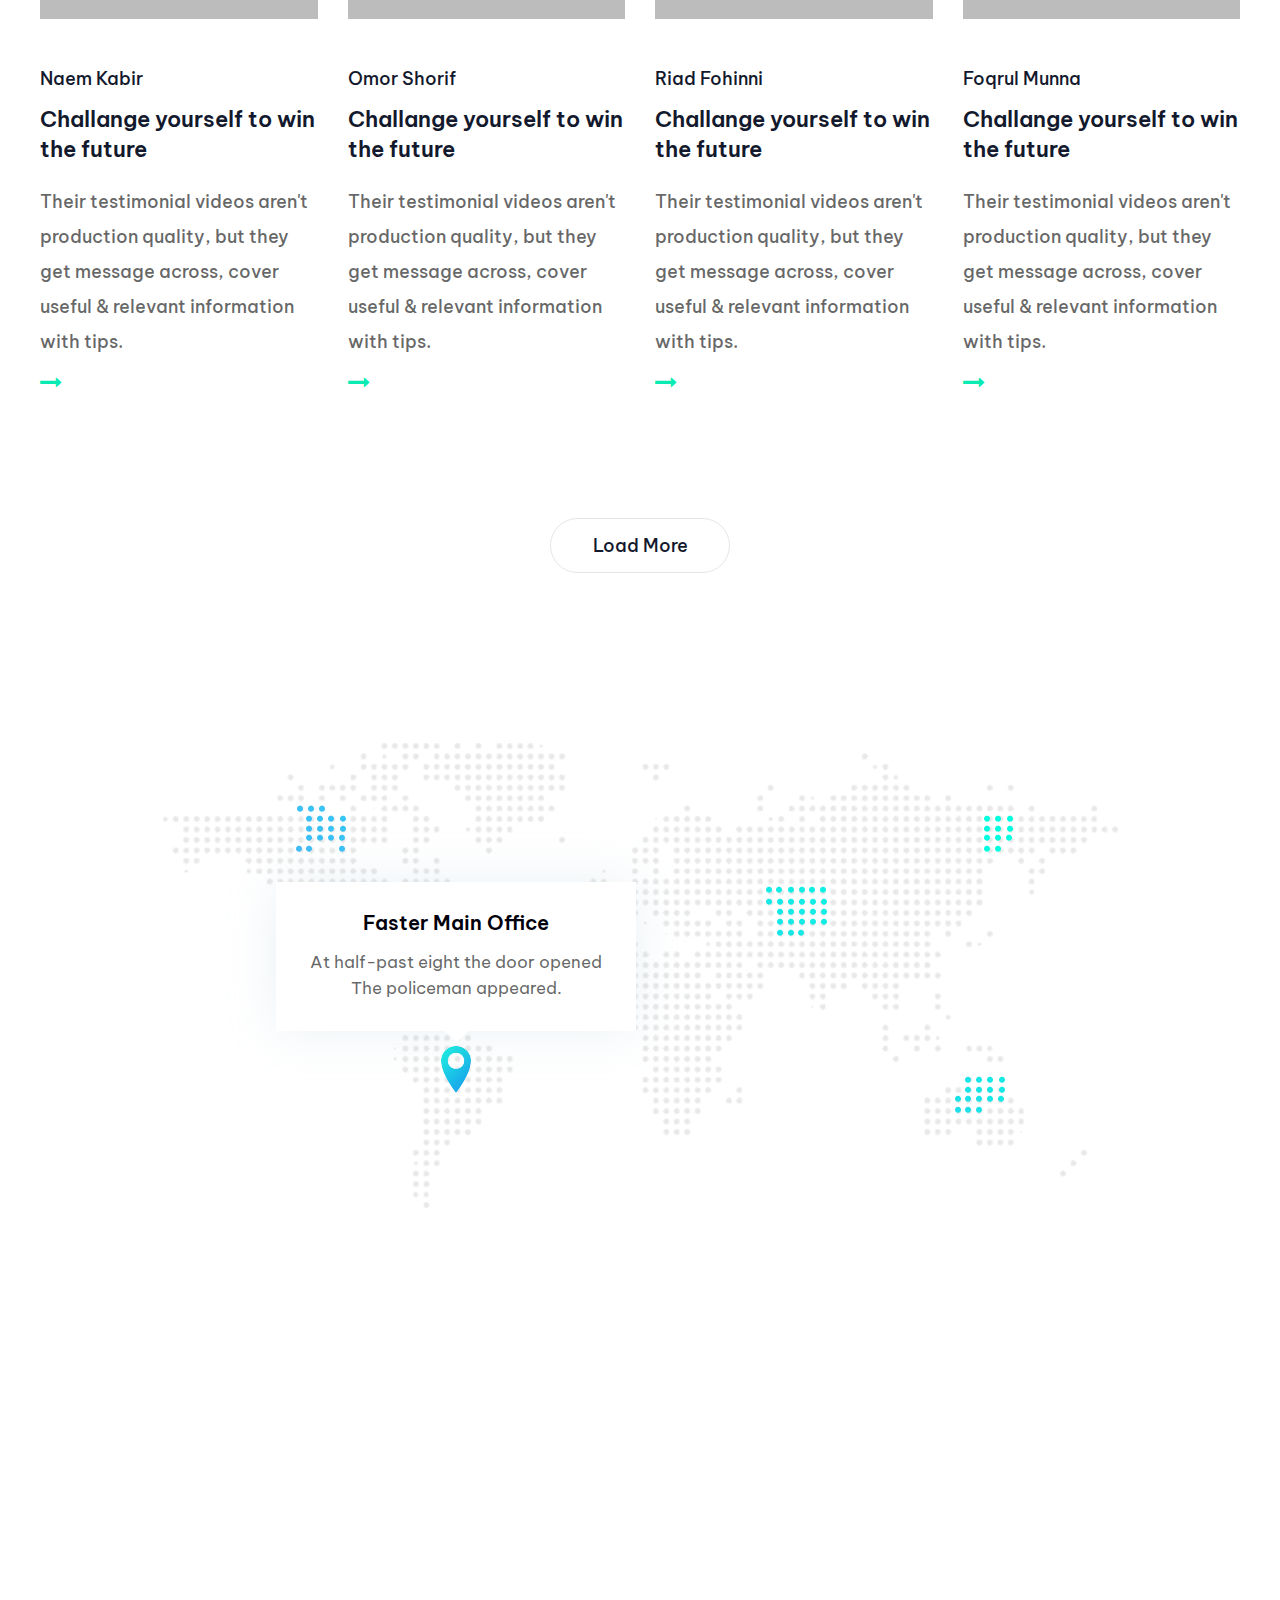
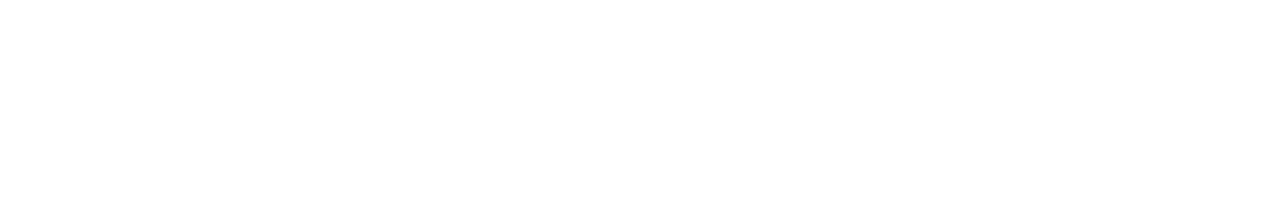
<file: Faster/blog.html>
<!DOCTYPE html>
<html lang="en">
	<head>
		<meta charset="UTF-8">
		<!-- For IE -->
		<meta http-equiv="X-UA-Compatible" content="IE=edge">

		<!-- For Resposive Device -->
		<meta name="viewport" content="width=device-width, initial-scale=1.0">

		<title>Faster - App Landing Page</title>

		<!-- Favicon -->
		<link rel="icon" type="image/png" sizes="56x56" href="images/fav-icon/icon.png">


		<!-- Main style sheet -->
		<link rel="stylesheet" type="text/css" href="css/style.css">
		<!-- responsive style sheet -->
		<link rel="stylesheet" type="text/css" href="css/responsive.css">


		<!-- Fix Internet Explorer ______________________________________-->

		<!--[if lt IE 9]>
			<script src="http://html5shiv.googlecode.com/svn/trunk/html5.js"></script>
			<script src="vendor/html5shiv.js"></script>
			<script src="vendor/respond.js"></script>
		<![endif]-->
			
	</head>

	<body>
		<div class="main-page-wrapper home-page-one inner-page">

			<!-- ===================================================
				Loading Transition
			==================================================== -->
			<div id="loader-wrapper">
				<div id="loader"></div>
			</div>



			<div class="html-top-content">
				<!-- 
				=============================================
					Theme Header
				============================================== 
				-->
				<header class="theme-main-header">
					<div class="container">
						<div class="menu-wrapper clearfix">
							<div class="logo float-left"><a href="index.html"><img src="images/logo/logo2.png" alt="Logo"></a></div>
							<ul class="button-group float-right">
								<li><a href="#" class="tran3s">SIgnup</a></li>
								<li><a href="#" class="tran3s login">LOGIN</a></li>
							</ul>
							
						</div> <!-- /.menu-wrapper -->
					</div> <!-- /.container -->
				</header> <!-- /.theme-main-header -->


				<!-- 
				=============================================
					Theme Inner Banner 
				============================================== 
				-->
				<div class="inner-page-banner">
					<div class="opacity">
						<h1>Our News</h1>
					</div> <!-- /.opacity -->
				</div> <!-- /inner-page-banner -->


				<!-- 
				=============================================
					Our Blog / Blog V2
				============================================== 
				-->
				<div class="our-blog">
					<div class="row">
						<div class="col-lg-3 col-md-4 col-xs-6">
							<div class="single-blog">
								<div class="image"><img src="images/blog/1.jpg" alt=""></div>
								<div class="text">
									<h6>Rashed Ka.</h6>
									<h5><a href="blog-details.html" class="tran3s">Challange yourself to win the future</a></h5>
									<p>Their testimonial videos aren't production quality, but they get message across, cover useful & relevant information with tips.</p>
									<a href="blog-details.html" class="tran3s"><i class="fa fa-long-arrow-right" aria-hidden="true"></i></a>
								</div>
							</div> <!-- /.single-blog -->
						</div>
						<div class="col-lg-3 col-md-4 col-xs-6">
							<div class="single-blog">
								<div class="image"><img src="images/blog/2.jpg" alt=""></div>
								<div class="text">
									<h6>Robin Son.</h6>
									<h5><a href="blog-details.html" class="tran3s">Challange yourself to win the future</a></h5>
									<p>Their testimonial videos aren't production quality, but they get message across, cover useful & relevant information with tips.</p>
									<a href="blog-details.html" class="tran3s"><i class="fa fa-long-arrow-right" aria-hidden="true"></i></a>
								</div>
							</div> <!-- /.single-blog -->
						</div>
						<div class="col-lg-3 col-md-4 col-xs-6">
							<div class="single-blog">
								<div class="image"><img src="images/blog/3.jpg" alt=""></div>
								<div class="text">
									<h6>Poran Da.</h6>
									<h5><a href="blog-details.html" class="tran3s">Challange yourself to win the future</a></h5>
									<p>Their testimonial videos aren't production quality, but they get message across, cover useful & relevant information with tips.</p>
									<a href="blog-details.html" class="tran3s"><i class="fa fa-long-arrow-right" aria-hidden="true"></i></a>
								</div>
							</div> <!-- /.single-blog -->
						</div>
						<div class="col-lg-3 col-md-4 col-xs-6">
							<div class="single-blog">
								<div class="image"><img src="images/blog/4.jpg" alt=""></div>
								<div class="text">
									<h6>Zubayer Hasan</h6>
									<h5><a href="blog-details.html" class="tran3s">Challange yourself to win the future</a></h5>
									<p>Their testimonial videos aren't production quality, but they get message across, cover useful & relevant information with tips.</p>
									<a href="blog-details.html" class="tran3s"><i class="fa fa-long-arrow-right" aria-hidden="true"></i></a>
								</div>
							</div> <!-- /.single-blog -->
						</div>
						<div class="col-lg-3 col-md-4 col-xs-6">
							<div class="single-blog">
								<div class="image"><img src="images/blog/5.jpg" alt=""></div>
								<div class="text">
									<h6>Naem Kabir</h6>
									<h5><a href="blog-details.html" class="tran3s">Challange yourself to win the future</a></h5>
									<p>Their testimonial videos aren't production quality, but they get message across, cover useful & relevant information with tips.</p>
									<a href="blog-details.html" class="tran3s"><i class="fa fa-long-arrow-right" aria-hidden="true"></i></a>
								</div>
							</div> <!-- /.single-blog -->
						</div>
						<div class="col-lg-3 col-md-4 col-xs-6">
							<div class="single-blog">
								<div class="image"><img src="images/blog/6.jpg" alt=""></div>
								<div class="text">
									<h6>Omor Shorif</h6>
									<h5><a href="blog-details.html" class="tran3s">Challange yourself to win the future</a></h5>
									<p>Their testimonial videos aren't production quality, but they get message across, cover useful & relevant information with tips.</p>
									<a href="blog-details.html" class="tran3s"><i class="fa fa-long-arrow-right" aria-hidden="true"></i></a>
								</div>
							</div> <!-- /.single-blog -->
						</div>
						<div class="col-lg-3 col-md-4 col-xs-6">
							<div class="single-blog">
								<div class="image"><img src="images/blog/7.jpg" alt=""></div>
								<div class="text">
									<h6>Riad Fohinni</h6>
									<h5><a href="blog-details.html" class="tran3s">Challange yourself to win the future</a></h5>
									<p>Their testimonial videos aren't production quality, but they get message across, cover useful & relevant information with tips.</p>
									<a href="blog-details.html" class="tran3s"><i class="fa fa-long-arrow-right" aria-hidden="true"></i></a>
								</div>
							</div> <!-- /.single-blog -->
						</div>
						<div class="col-lg-3 col-md-4 col-xs-6">
							<div class="single-blog">
								<div class="image"><img src="images/blog/8.jpg" alt=""></div>
								<div class="text">
									<h6>Foqrul Munna</h6>
									<h5><a href="blog-details.html" class="tran3s">Challange yourself to win the future</a></h5>
									<p>Their testimonial videos aren't production quality, but they get message across, cover useful & relevant information with tips.</p>
									<a href="blog-details.html" class="tran3s"><i class="fa fa-long-arrow-right" aria-hidden="true"></i></a>
								</div>
							</div> <!-- /.single-blog -->
						</div>
					</div> <!-- /.row -->
					<a href="#" class="load-more tran3s theme-button"><span></span> Load More</a>
				</div> <!-- /.our-blog -->


				
				<!--
				=====================================================
					Google-map
				=====================================================
				-->
				<div class="google-map-area">
					<div class="container">
						<div class="map-image-warpper">
							<img src="images/home/map-1.png" alt="">
							<div class="placeholder">
								<img src="images/logo/map-placeholder-1.png" alt="">
								<div class="map-meta-data tran3s">
									<h6>Faster Main Office</h6>
									<p>At half-past eight the door opened <br>The policeman appeared.</p>
								</div>
							</div>
						</div> <!-- /.map-image-warpper -->
					</div>
				</div> <!-- /.google-map-area -->


			</div> <!-- /.html-top-content -->



			<!--
			=====================================================
				Footer 
			=====================================================
			-->
			<footer>
				<div class="container">
					<div class="footer-data-wrapper">
						<form action="#" class="subscribe-form">
							<h2>Subscirbe  Our Newslatter!!</h2>
							<div class="input-wrapper">
								<div class="row">
									<div class="col-md-5 col-md-6 col-xs-12">
										<input type="text" placeholder="Full Name*">
									</div>
									<div class="col-md-5 col-md-6 col-xs-12">
										<input type="email" placeholder="Email Address*">
									</div>
									<div class="col-md-2 col-xs-12">
										<div class="theme-button">
											<span></span>
											<input type="submit" value="SIGN UP">
										</div>
									</div>
								</div>
							</div>
						</form>
						<div class="bottom-footer">
							<div class="row">
								<div class="col-lg-6 col-md-7 col-xs-12 text-right pull-right">
									<ul class="footer-menu">
										<li><a href="" class="tran3s">Membership </a></li>
										<li><a href="index.html" class="tran3s">Home</a></li>
										<li><a href="" class="tran3s">About</a></li>
										<li><a href="" class="tran3s">Contact</a></li>
									</ul>
									<ul class="social-icon">
										<li><a href="#" class="tran3s"><i class="fa fa-facebook" aria-hidden="true"></i></a></li>
										<li><a href="#" class="tran3s"><i class="fa fa-twitter" aria-hidden="true"></i></a></li>
										<li><a href="#" class="tran3s"><i class="fa fa-dribbble" aria-hidden="true"></i></a></li>
										<li><a href="#" class="tran3s"><i class="fa fa-pinterest" aria-hidden="true"></i></a></li>
									</ul>
								</div>
								<div class="col-lg-6 col-md-5 col-xs-12 footer-logo">
									<div class="logo"><a href="index.html"><img src="images/logo/logo.png" alt="Logo"></a></div>
									<p>All Right Reserved 2016 &copy; <strong>CreativeGigs.</strong></p>
								</div>
							</div> <!-- /.row -->
						</div> <!-- /.bottom-footer -->
					</div>
				</div> <!-- /.container -->
			</footer>


			
	        <!-- Scroll Top Button -->
			<button class="scroll-top tran3s color-one-bg">
				<i class="fa fa-long-arrow-up" aria-hidden="true"></i>
			</button>




		<!-- Js File_________________________________ -->

		<!-- j Query -->
		<script type="text/javascript" src="vendor/jquery.2.2.3.min.js"></script>

		<!-- Bootstrap JS -->
		<script type="text/javascript" src="vendor/bootstrap/bootstrap.min.js"></script>

		<!-- Vendor js _________ -->
		<!-- Camera Slider -->
		<script type='text/javascript' src='vendor/Camera-master/scripts/jquery.mobile.customized.min.js'></script>
	    <script type='text/javascript' src='vendor/Camera-master/scripts/jquery.easing.1.3.js'></script> 
	    <script type='text/javascript' src='vendor/Camera-master/scripts/camera.min.js'></script>
	    <!-- WOW js -->
		<script type="text/javascript" src="vendor/WOW-master/dist/wow.min.js"></script>
		<!-- Tilt js -->
		<script type="text/javascript" src="vendor/tilt.js/src/tilt.jquery.js"></script>
		<!-- Fancybox -->
		<script type="text/javascript" src="vendor/fancybox/dist/jquery.fancybox.min.js"></script>
		<!-- Validation -->
		<script type="text/javascript" src="vendor/contact-form/validate.js"></script>
		<script type="text/javascript" src="vendor/contact-form/jquery.form.js"></script>

		<!-- owl.carousel -->
		<script type="text/javascript" src="vendor/owl-carousel/owl.carousel.min.js"></script>

		<!-- Theme js -->
		<script type="text/javascript" src="js/theme.js"></script>

		</div> <!-- /.main-page-wrapper -->
	</body>
</html>
</file>
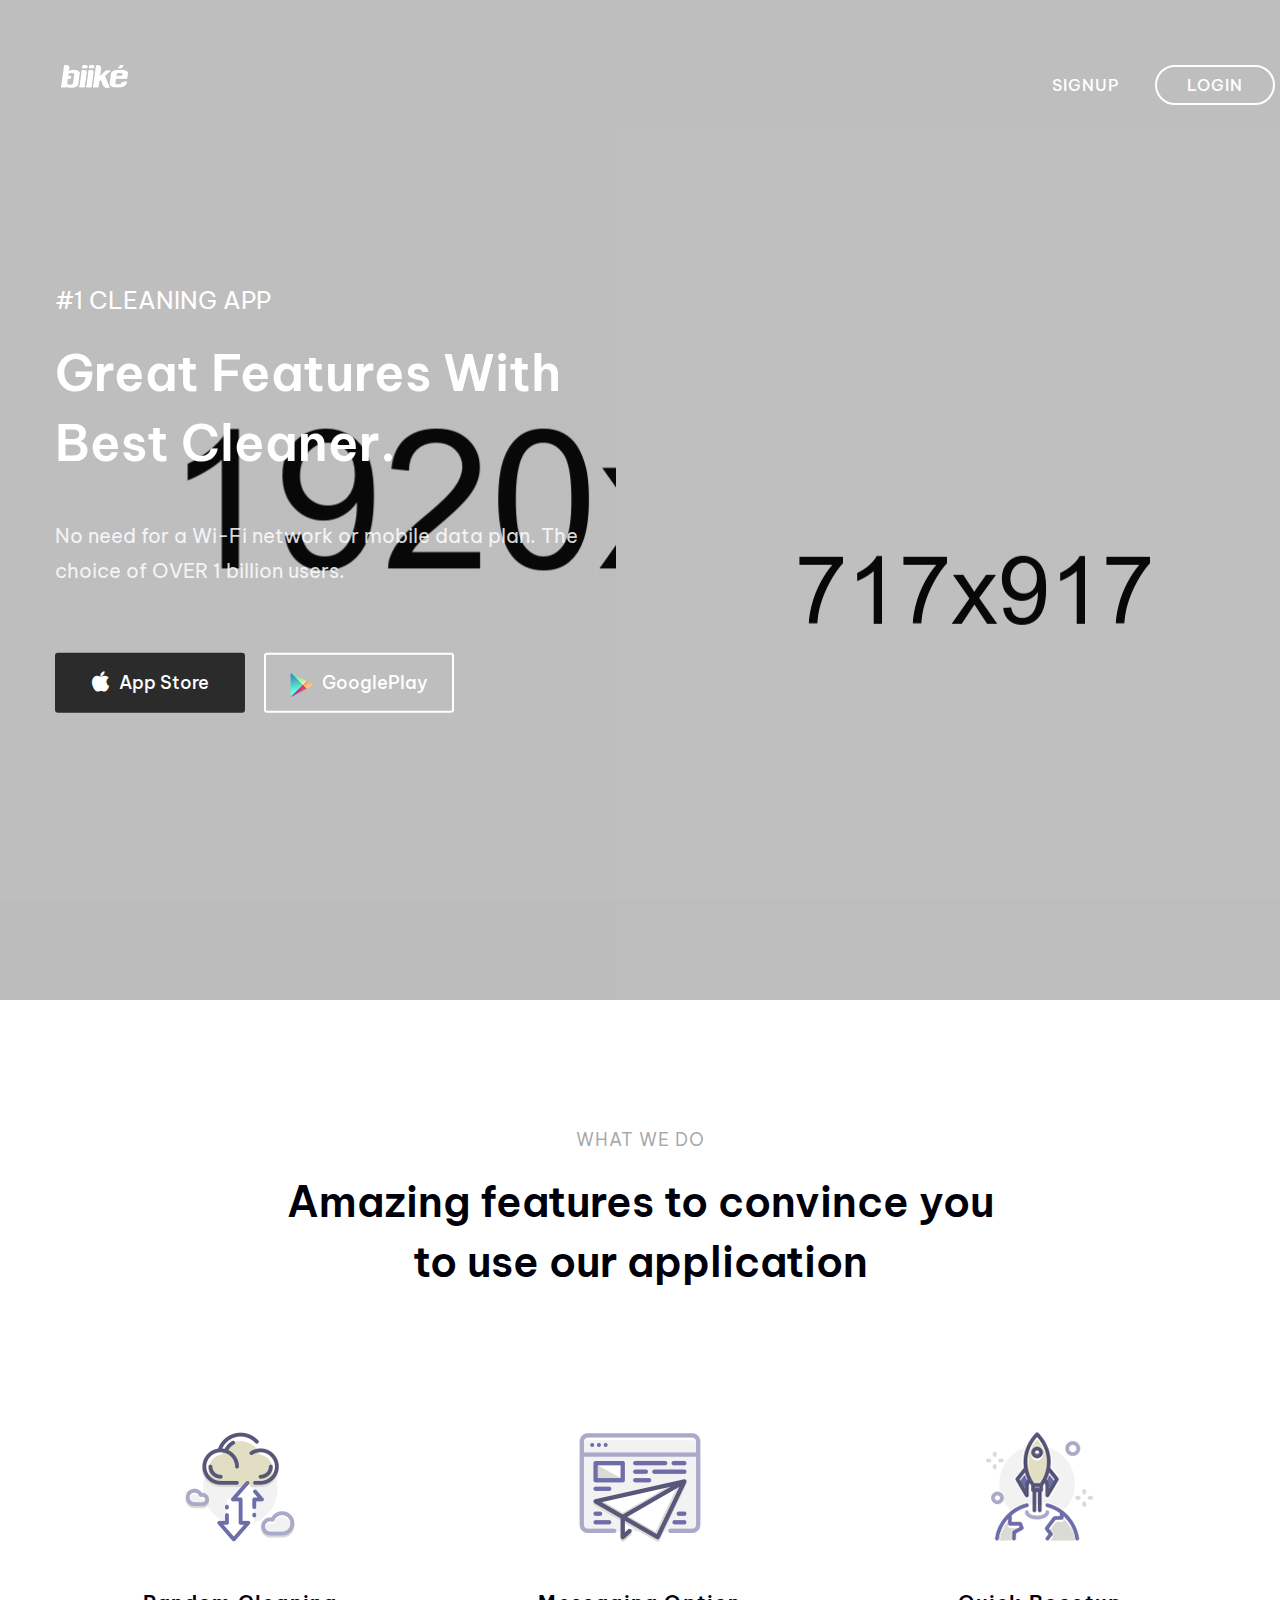
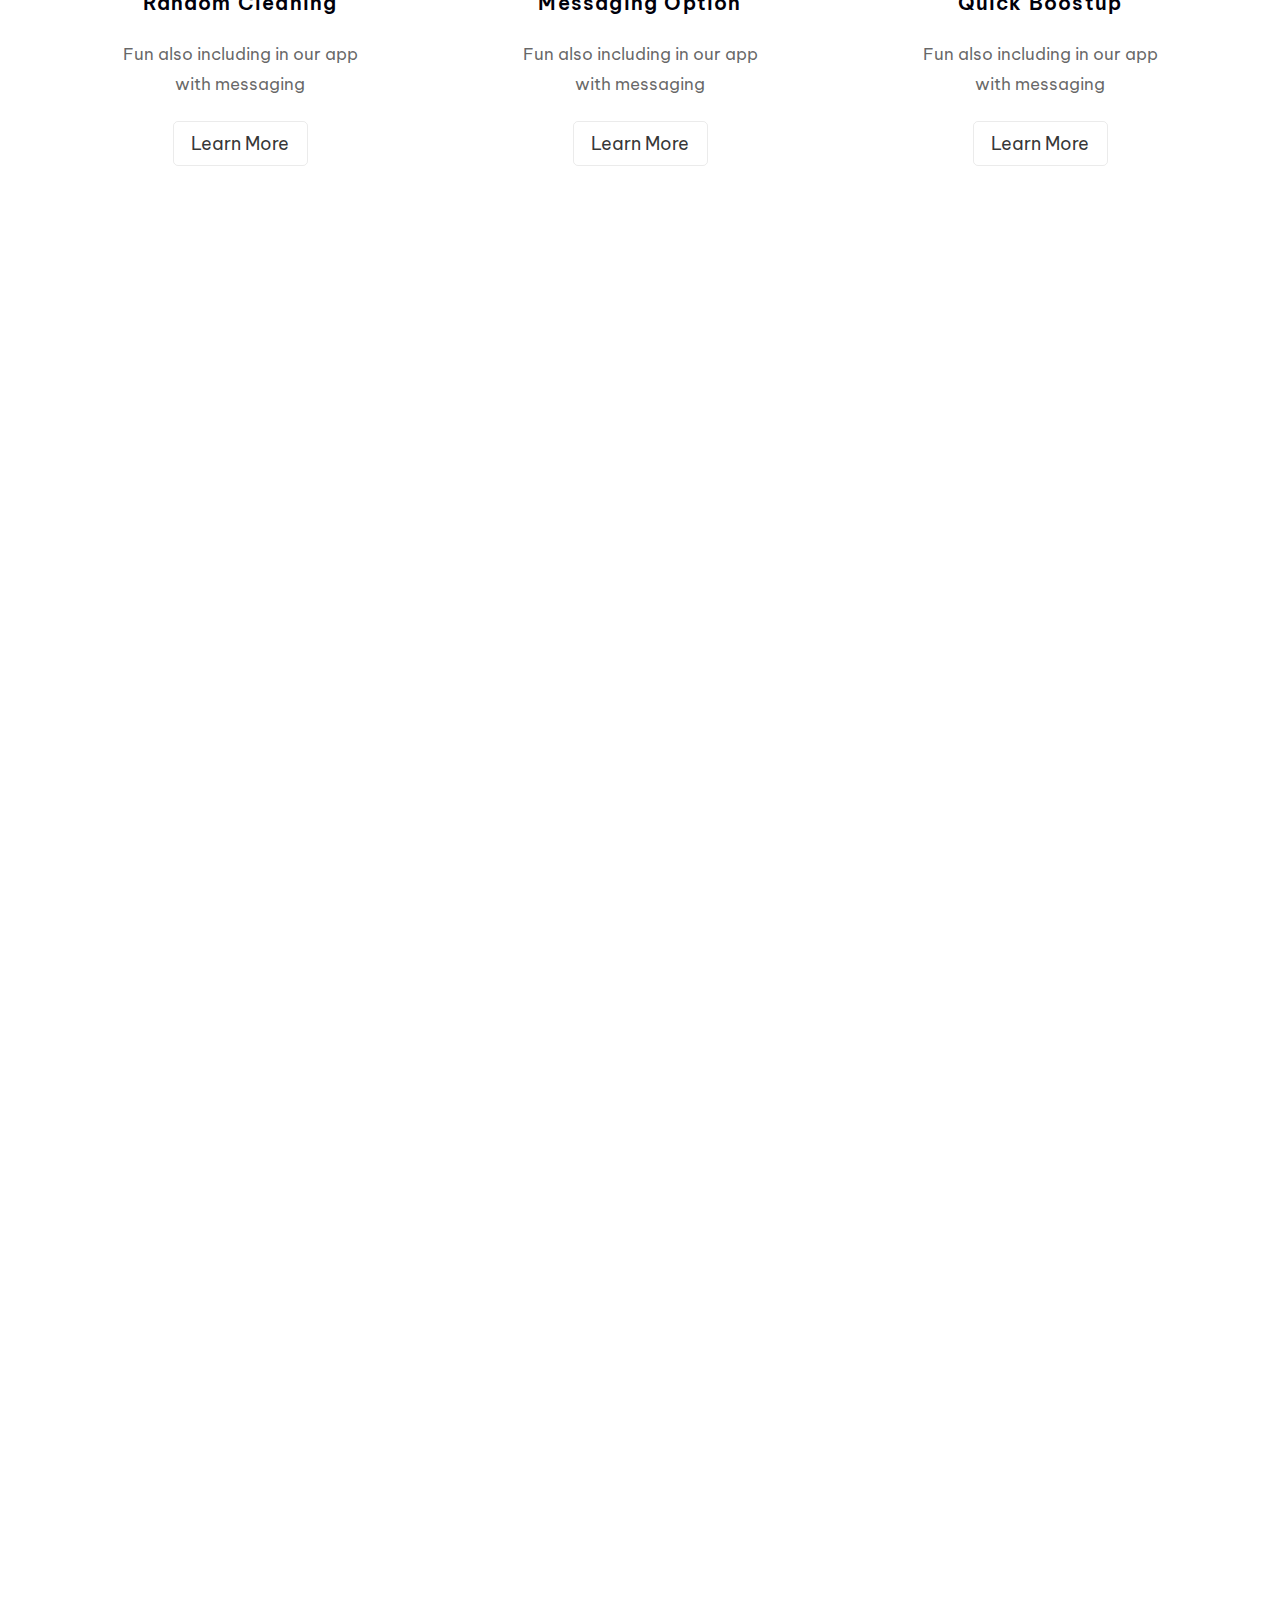
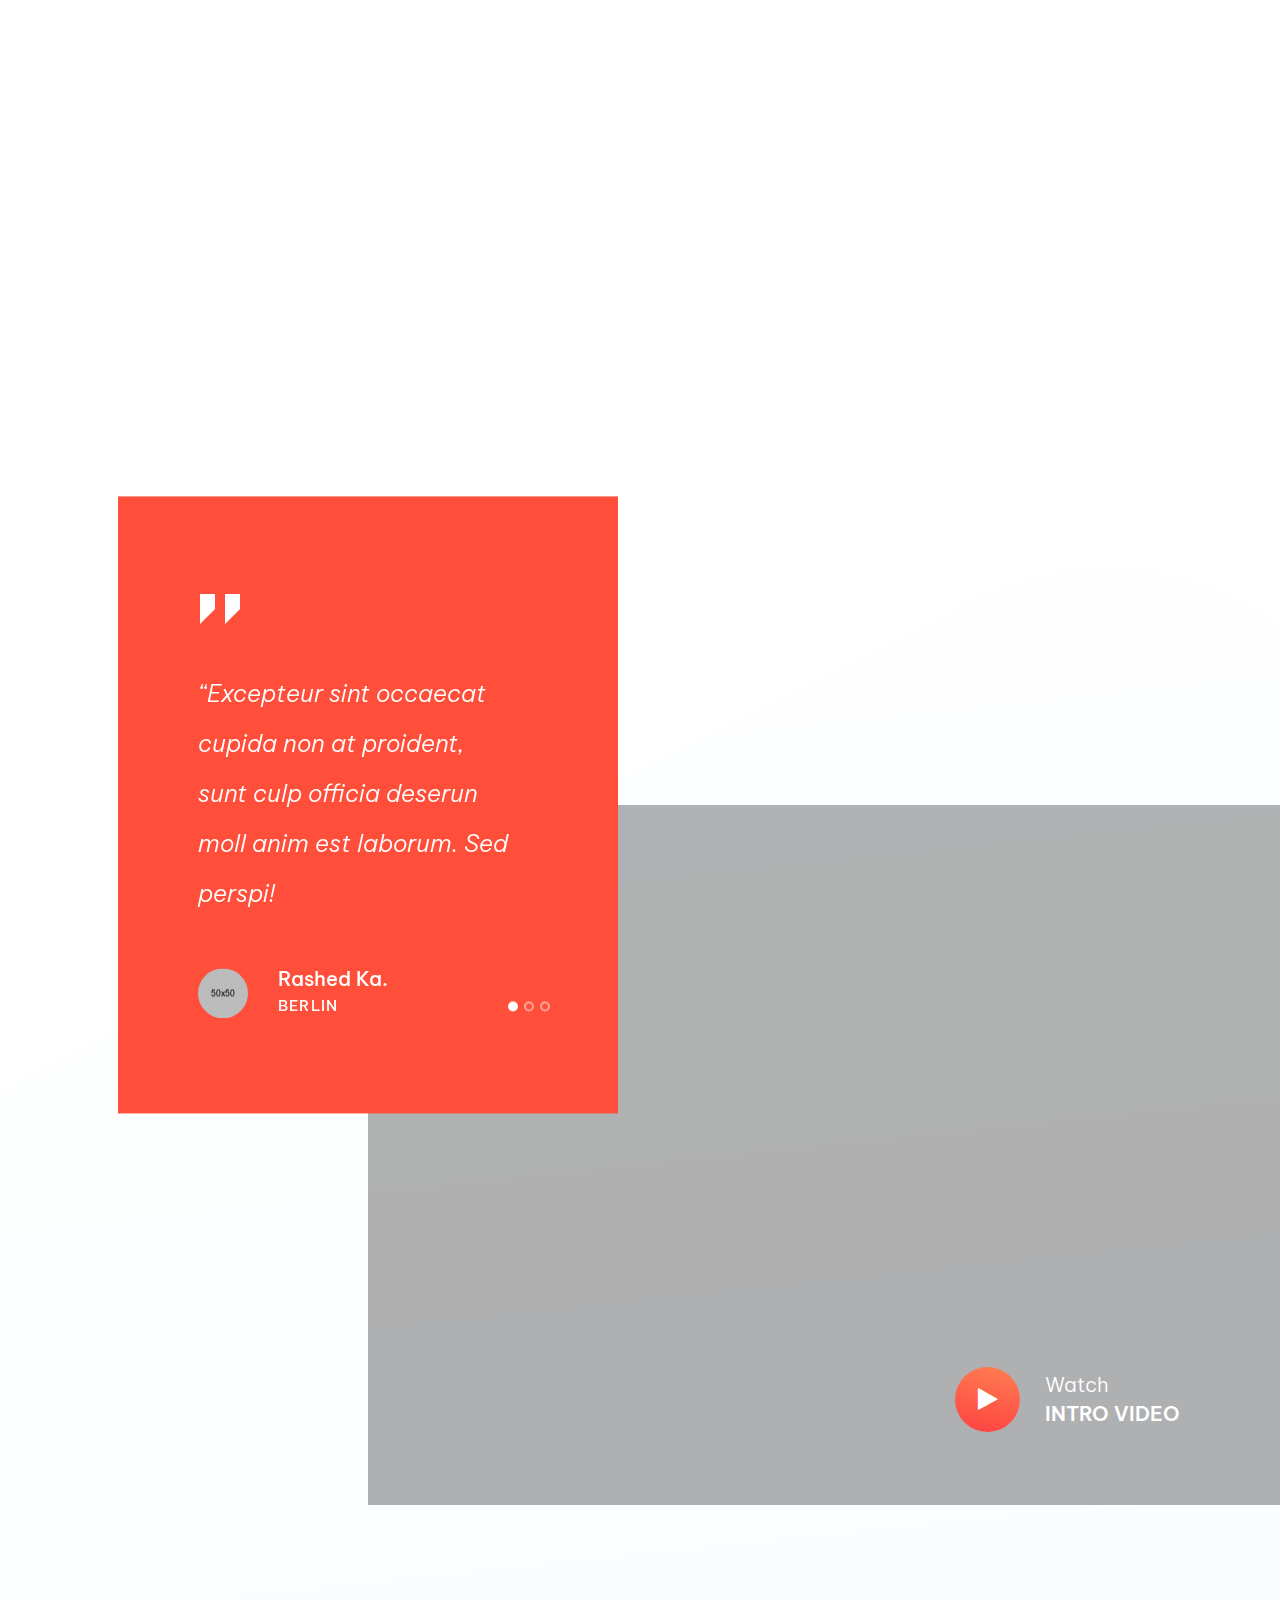
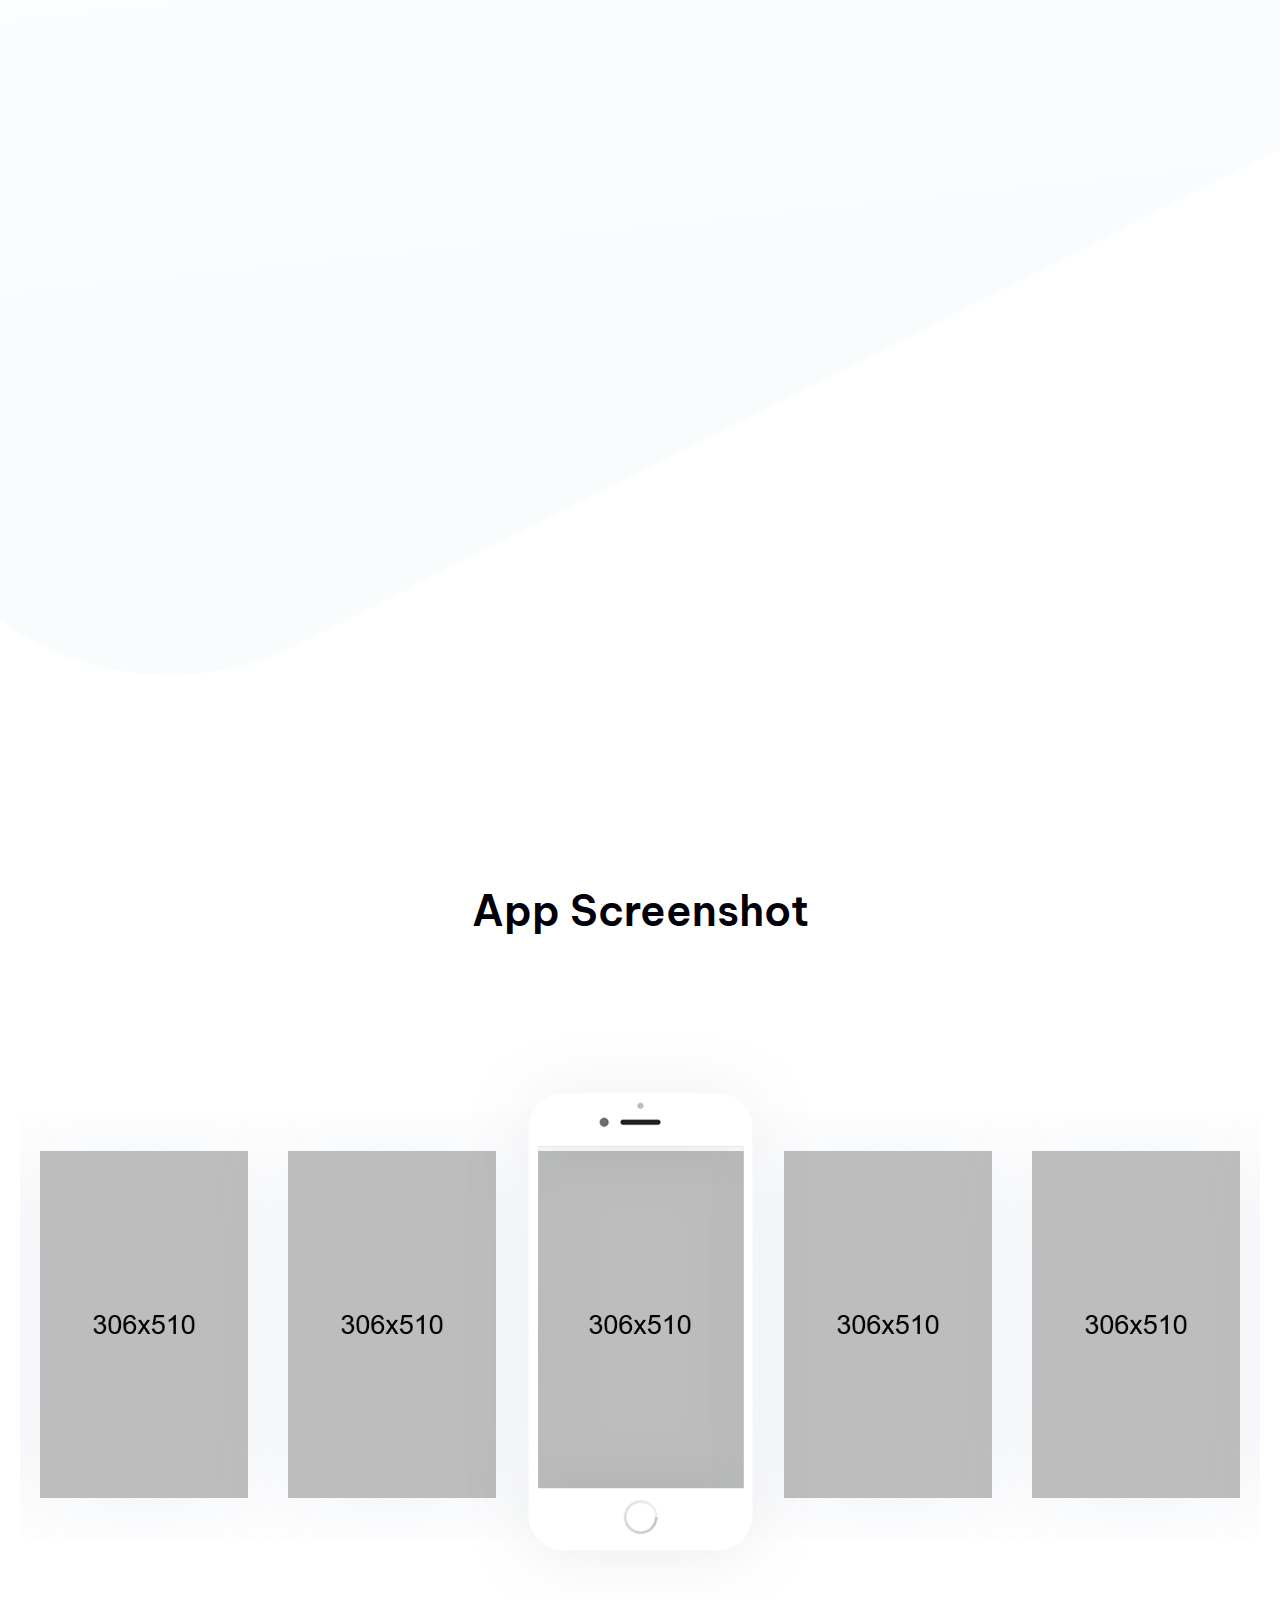
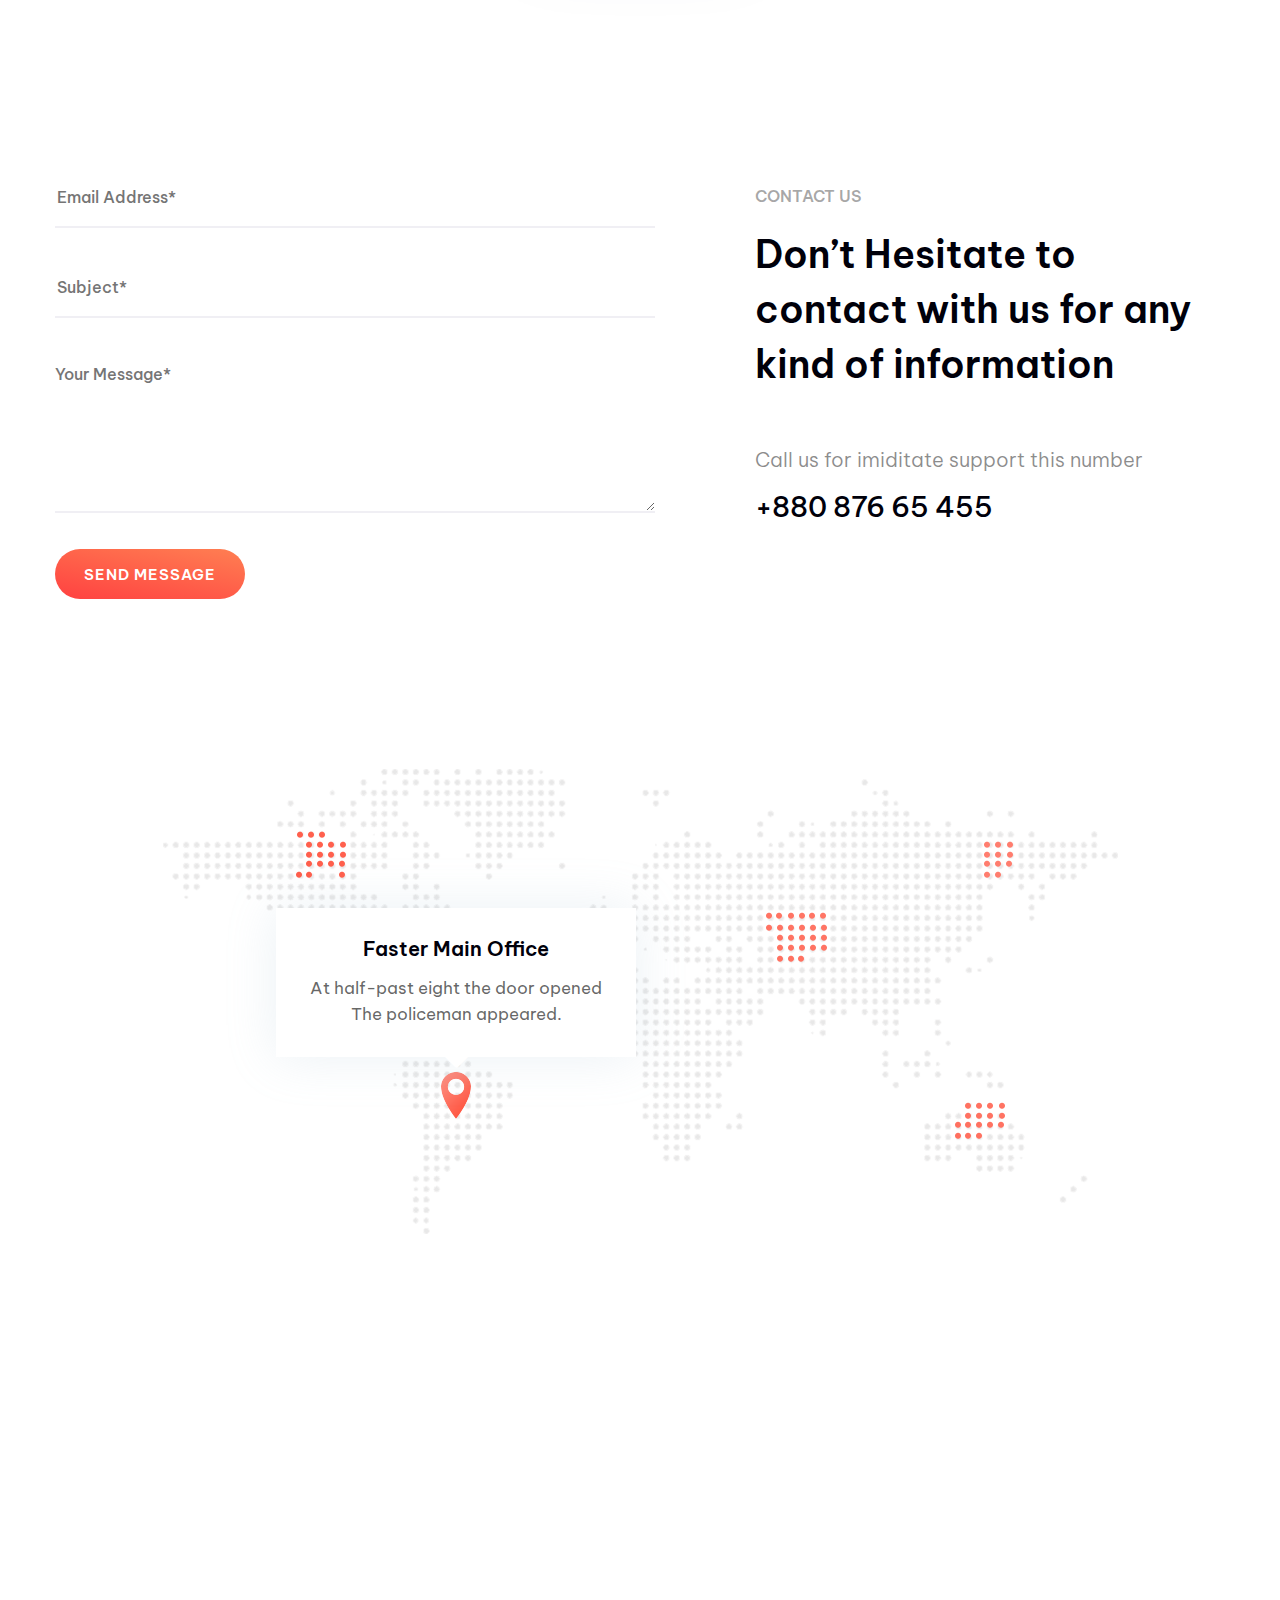
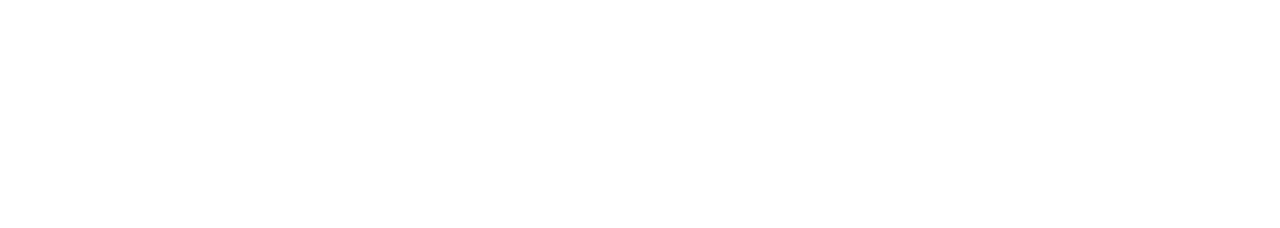
<file: Faster/index-2.html>
<!DOCTYPE html>
<html lang="en">
	<head>
		<meta charset="UTF-8">
		<!-- For IE -->
		<meta http-equiv="X-UA-Compatible" content="IE=edge">

		<!-- For Resposive Device -->
		<meta name="viewport" content="width=device-width, initial-scale=1.0">

		<title>Faster - App Landing Page</title>

		<!-- Favicon -->
		<link rel="icon" type="image/png" sizes="56x56" href="images/fav-icon/icon.png">


		<!-- Main style sheet -->
		<link rel="stylesheet" type="text/css" href="css/style.css">
		<!-- responsive style sheet -->
		<link rel="stylesheet" type="text/css" href="css/responsive.css">


		<!-- Fix Internet Explorer ______________________________________-->

		<!--[if lt IE 9]>
			<script src="http://html5shiv.googlecode.com/svn/trunk/html5.js"></script>
			<script src="vendor/html5shiv.js"></script>
			<script src="vendor/respond.js"></script>
		<![endif]-->
			
	</head>

	<body>
		<div class="main-page-wrapper home-page-two">

			<!-- ===================================================
				Loading Transition
			==================================================== -->
			<div id="loader-wrapper">
				<div id="loader"></div>
			</div>



			<div class="html-top-content">
				<!-- 
				=============================================
					Theme Header
				============================================== 
				-->
				<header class="theme-main-header">
					<div class="container">
						<div class="menu-wrapper clearfix">
							<div class="logo float-left"><a href="index.html"><img src="images/logo/logo2.png" alt="Logo"></a></div>
							<ul class="button-group float-right">
								<li><a href="#" class="tran3s">SIgnup</a></li>
								<li><a href="#" class="tran3s login">LOGIN</a></li>
							</ul>
							
						</div> <!-- /.menu-wrapper -->
					</div> <!-- /.container -->
				</header> <!-- /.theme-main-header -->


				<!--
				=====================================================
					Theme Main SLider
				=====================================================
				-->
				<div id="theme-main-banner" class="banner-two">
					<div data-src="images/home/slide-2.jpg">
						<div class="camera_caption">
							<div class="main-container">
								<div class="container">
									<h5 class="wow fadeInUp animated">#1 Cleaning App</h5>
									<h1 class="wow fadeInUp animated">Great Features with <br>Best Cleaner.</h1>
									<p class="wow fadeInUp animated">No need for a  Wi-Fi network or mobile data plan. The <br> choice of OVER 1 billion users.</p>
									<a href="course-2-column.html" class="tran3s wow fadeInLeft animated button-one" data-wow-delay="0.499s"><i class="fa fa-apple" aria-hidden="true"></i>App Store</a>
									<a href="course-2-column.html" class="tran3s wow fadeInRight animated button-two" data-wow-delay="0.499s"><img src="images/icon/2.png" alt="">GooglePlay</a>
									<div class="image-wrapper wow fadeInUp animated" data-wow-delay="0.75s">
										<img src="images/home/shape-3.png" alt="">
									</div>
								</div> <!-- /.container -->
							</div> <!-- /.main-container -->
						</div> <!-- /.camera_caption -->
					</div>
					<div data-src="images/home/slide-2.jpg">
						<div class="camera_caption">
							<div class="main-container">
								<div class="container">
									<h5 class="wow fadeInUp animated">#1 Cleaning App</h5>
									<h1 class="wow fadeInUp animated">Great Features with <br>Best Cleaner.</h1>
									<p class="wow fadeInUp animated">No need for a  Wi-Fi network or mobile data plan. The <br> choice of OVER 1 billion users.</p>
									<a href="course-2-column.html" class="tran3s wow fadeInLeft animated button-one" data-wow-delay="0.499s"><i class="fa fa-apple" aria-hidden="true"></i>App Store</a>
									<a href="course-2-column.html" class="tran3s wow fadeInRight animated button-two" data-wow-delay="0.499s"><img src="images/icon/2.png" alt="">GooglePlay</a>
									<div class="image-wrapper wow fadeInUp animated" data-wow-delay="0.75s">
										<img src="images/home/shape-3.png" alt="">
									</div>
								</div> <!-- /.container -->
							</div> <!-- /.main-container -->
						</div> <!-- /.camera_caption -->
					</div>
				</div> <!-- /#theme-main-banner -->



		        <!--
				=====================================================
					What We Do
				=====================================================
				-->
				<div class="what-we-do bg">
					<div class="container">
						<div class="theme-title-one text-center">
							<h6>What We Do</h6>
							<h2>Amazing features to convince you <br>to use our application</h2>
						</div> <!-- /.theme-title-one -->

						<div class="row">
							<div class="col-md-4 col-sm-6 col-xs-12 wow fadeInUp">
								<div class="single-block tran3s">
									<img src="images/icon/6.png" alt="" class="tran4s">
									<h6>Random Cleaning</h6>
									<p>Fun also including in our app <br> with messaging</p>
									<a href="#" class="tran3s theme-button"><span></span> Learn More</a>
								</div> <!-- /.single-block -->
							</div> <!-- /.col- -->
							<div class="col-md-4 col-sm-6 col-xs-12 wow fadeInUp" data-wow-delay="0.1s">
								<div class="single-block tran3s">
									<img src="images/icon/7.png" alt="" class="tran4s">
									<h6>Messaging Option</h6>
									<p>Fun also including in our app <br> with messaging</p>
									<a href="#" class="tran3s theme-button"><span></span> Learn More</a>
								</div> <!-- /.single-block -->
							</div> <!-- /.col- -->
							<div class="col-md-4 hidden-sm col-xs-12 wow fadeInUp" data-wow-delay="0.150s">
								<div class="single-block tran3s">
									<img src="images/icon/8.png" alt="" class="tran4s">
									<h6>Quick Boostup</h6>
									<p>Fun also including in our app <br> with messaging</p>
									<a href="#" class="tran3s theme-button"><span></span> Learn More</a>
								</div> <!-- /.single-block -->
							</div> <!-- /.col- -->
						</div> <!-- /.row -->
					</div> <!-- /.container -->
				</div> <!-- /.what-we-do -->



		        <!--
				=====================================================
					Boost Your Phone
				=====================================================
				-->
				<div class="boost-your-phone">
					<div class="container">
						<div class="row">
							<div class="col-lg-6 col-xs-12 float-right  wow fadeInRight">
								<div class="text">
									<div class="theme-title-two">
										<h2>Boost up your phone in just one click!</h2>
										<p>No need for a  Wi-Fi network or mobile data plan. The choice of OVER 1 billion users.</p>
									</div> <!-- /.theme-title-two -->
									<ul>
										<li><i class="flaticon-tick"></i> Auto clean mood with super minimize option</li>
										<li><i class="flaticon-tick"></i> Create your own mood with custome clean &amp; also make boostup sound</li>
										<li><i class="flaticon-tick"></i> Auto clean mood with super minimize option</li>
									</ul>
								</div>
							</div>
						</div>
						<div class="boster-image-wrapper  wow fadeInLeft">
							<img src="images/home/try.png" alt="" class="try">
							<input type="checkbox" id="ao-toggle" class="ao-toggle" name="ao-toggle">
							<img src="images/home/shape-2.png" alt="">
							<div class="ao-annotations">
								<span>Full Localisation Support</span>
								<span>Custom Image Widget</span>
								<span>Blog and Contact Widgets</span>
								<span>Easy Theme Options</span>
								<span>4 Footer Widget Columns</span>
							</div>
						</div> <!-- /.boster-image-wrapper -->
					</div> <!-- /.container -->
				</div> <!-- /.boost-your-phone -->



				<!--
				=====================================================
					Advance Feature
				=====================================================
				-->
				<div class="advance-feature">
					<div class="container">
						<div class="row">
							<div class="col-md-6 col-xs-12 wow fadeInLeft">
								<div class="feature-text">
									<div class="theme-title-two">
										<h2>Advance features give you full control!</h2>
										<p>No need for a  Wi-Fi network or mobile data plan. The choice of OVER 1 billion users.</p>
									</div> <!-- /.theme-title-two -->
									<p>This is yet another place to highlight feature your great app and talk bit about compatibility maybe who knows, the decision is yours to make! Don’t be hurry.</p>
								</div>
							</div> <!-- /.col- -->

							<div class="col-md-6 col-xs-12 wow fadeInRight">
								<div class="feature-warpper">
									<div class="row">
										<div class="col-xs-6">
											<div class="single-feature bg-one m-fix js-tilt">
												<i class="flaticon-diamond"></i>
												<h5>User Friendly</h5>
												<p>Sed ut perspic unde omnis iste natus error volu. </p>
											</div>
											<div class="single-feature bg-two js-tilt">
												<i class="flaticon-multimedia"></i>
												<h5>Fast Messaging</h5>
												<p>Sed ut perspic unde omnis iste natus error volu. </p>
											</div>
										</div>
										<div class="col-xs-6">
											<div class="single-feature bg-three js-tilt">
												<i class="flaticon-squares"></i>
												<h5>Minimal Interfae</h5>
												<p>Sed ut perspic unde omnis iste natus error volu. </p>
											</div>
											<div class="single-feature bg-four js-tilt">
												<i class="flaticon-lock"></i>
												<h5>Secure Monitoring</h5>
												<p>Sed ut perspic unde omnis iste natus error volu. </p>
											</div>
										</div>
									</div>
								</div> <!-- /.feature-warpper -->
							</div>
						</div> <!-- /.row -->
					</div> <!-- /.container -->
				</div> <!-- /.advance-feature -->
				



		        <div class="two-section-wrapper">
		        	<!--
					=====================================================
						Testimonial Slider
					=====================================================
					-->
					<div class="testimonial-section">
						<div class="container">
							<div class="row">
								<div class="col-lg-8 col-xs-12 float-right wow fadeInUp">
									<div class="theme-title-one">
										<h6>Testimonials</h6>
										<h2>Check what people say <br>About us!</h2>
									</div> <!-- /.theme-title-one -->
								</div> <!-- /.col- -->
							</div> <!-- /.row -->
						</div> <!-- /.container -->
						<div class="main-bg-wrapper">
							<div class="overlay">
								<div id="watch-video">
									<h6>Watch</h6>
									<h4>Intro Video</h4>
									<a data-fancybox href="https://www.youtube.com/embed/r-AuLm7S3XE?rel=0&amshowinfo=0" class="tran3s theme-button"><i class="fa fa-play" aria-hidden="true"><span></span></i></a>
								</div>
								<div class="main-slider-wrapper">
									<div class="testimonial-slider">
										<div class="item">
											<i class="flaticon-straight-quotes"></i>
											<p>“Excepteur sint occaecat cupida non at proident, sunt culp officia deserun moll anim est laborum. Sed perspi!</p>
											<div class="clearfix">
												<img src="images/home/a-1.jpg" alt="" class="float-left">
												<div class="name float-left">
													<h6>Rashed Ka.</h6>
													<span>Berlin</span>
												</div>
											</div>
										</div>
										<div class="item">
											<i class="flaticon-straight-quotes"></i>
											<p>“Excepteur sint occaecat cupida non at proident, sunt culp officia deserun moll anim est laborum. Sed perspi!</p>
											<div class="clearfix">
												<img src="images/home/a-1.jpg" alt="" class="float-left">
												<div class="name float-left">
													<h6>Zubayer Hasan</h6>
													<span>Berlin</span>
												</div>
											</div>
										</div>
										<div class="item">
											<i class="flaticon-straight-quotes"></i>
											<p>“Excepteur sint occaecat cupida non at proident, sunt culp officia deserun moll anim est laborum. Sed perspi!</p>
											<div class="clearfix">
												<img src="images/home/a-1.jpg" alt="" class="float-left">
												<div class="name float-left">
													<h6>Foqrul Munna</h6>
													<span>Berlin</span>
												</div>
											</div>
										</div>
									</div> <!-- /.testimonial-slider -->
								</div> <!-- /.main-slider-wrapper -->
							</div>
						</div> <!-- /.main-bg-wrapper -->
					</div> <!-- /.testimonial-section -->

					<!-- 
					=============================================
						Pricing Plan Style One
					============================================== 
					-->
					<div class="pricing-plan-section">
						<div class="container">
							<div class="row">
								<div class="col-md-6 col-xs-12 wow fadeInLeft">
									<div class="theme-title-one">
										<h6>Our pricing</h6>
										<h2>Not any hidden <br>charge, Choose you <br>pricing plan</h2>
										<p>We have differe type of pricing table to choose with <br>your need with resonable price. </p>
									</div> <!-- /.theme-title -->
									<ul class="nav nav-tabs">
										<li class="active"><a data-toggle="tab" href="#monthly">Monthly</a></li>
										<li><a data-toggle="tab" href="#yearly">Yearly</a></li>
									</ul>
								</div> <!-- /.col- -->

								<div class="col-md-6 col-xs-12 wow fadeInRight">
									<div class="tab-content">
										<div class="table-content">
											<div id="monthly" class="tab-pane price-table in active">
										    	<div class="col-inner">
				                                 	<h6>business</h6>
				                                    <p>Yearly Package</p>
				                                    <strong>$89<sup>.99</sup></strong>
				                                    <ul>
				                                     	<li>500GB Bandwidth</li>
				                                        <li>Business &amp; Financ Analysing</li>
				                                        <li>24 hour support</li>
				                                        <li>Customer Managemet</li>
				                                    </ul>
				                                    <a href="#" class="tran3s theme-button"><span></span> Sign up</a>
				                                </div>
											</div> <!-- /#monthly -->
										  	<div id="yearly" class="tab-pane price-table">
										    	<div class="col-inner">
				                                 	<h6>Startup</h6>
				                                    <p>Yearly Package</p>
				                                    <strong>$57<sup>.99</sup></strong>
				                                    <ul>
				                                     	<li>500GB Bandwidth</li>
				                                        <li>Business &amp; Financ Analysing</li>
				                                        <li>24 hour support</li>
				                                        <li>Customer Managemet</li>
				                                    </ul>
				                                    <a href="#" class="tran3s theme-button"><span></span> Sign up</a>
				                                </div>
										  	</div> <!-- /#yearly -->
										</div> <!-- /.table-content -->
									</div> <!-- /.tab-content -->
								</div>
							</div> <!-- /.row -->
						</div> <!-- /.container -->
					</div> <!-- /.pricing-plan-section -->
		        </div> <!-- /.two-section-wrapper -->
				


				<!--
				=====================================================
					App ScreenShot
				=====================================================
				-->
				<div class="app-screenshot">
					<h2>App Screenshot</h2>
					<div class="screenshot-container">
						<div class="phone-mockup"><img src="images/home/mobile-mockup.png" alt="" class=""></div>
						<div class="slider-row">
							<div class="screenshoot-slider">
								<div class="item"><img src="images/home/apps-1.png" alt=""></div>
								<div class="item"><img src="images/home/apps-2.png" alt=""></div>
								<div class="item"><img src="images/home/apps-3.png" alt=""></div>
								<div class="item"><img src="images/home/apps-4.png" alt=""></div>
								<div class="item"><img src="images/home/apps-3.png" alt=""></div>
							</div> <!-- /.screenshoot-slider -->
						</div> <!-- /.row -->
					</div> <!-- /.screenshot-container -->
				</div> <!-- /.app-screenshot -->


				<!--
				=====================================================
					Conatct Us
				=====================================================
				-->
				<div class="contact-us-section">
					<div class="container">
						<div class="row">
							<div class="col-md-5 col-xs-12 pull-right">
								<address class="contact-address">
									<div class="theme-title-one">
										<h6>Contact us</h6>
										<h2>Don’t Hesitate to contact with us for any kind of information</h2>
									</div> <!-- /.theme-title -->
									<p>Call us for imiditate support this number</p>
									<a href="#" class="tran3s call">+880 876 65 455</a>
								</address> <!-- /.contact-address -->
							</div>
							<div class="col-md-7 col-xs-12">
								<form action="inc/sendemail.php" class="contact-us-form form-validation" auto-complete="off">
									<input type="email" placeholder="Email Address*" name="email">
									<input type="text" placeholder="Subject*" name="sub">
									<textarea placeholder="Your Message*" name="message"></textarea>
									<div class="theme-button">
										<span></span>
										<input type="submit" value="SEND MESSAGE">
									</div>
								</form>

								<!--Contact Form Validation Markup -->
								<!-- Contact alert -->
								<div class="alert-wrapper" id="alert-success">
									<div id="success">
										<button class="closeAlert"><i class="fa fa-times" aria-hidden="true"></i></button>
										<div class="wrapper">
							               	<p>Your message was sent successfully.</p>
							             </div>
							        </div>
							    </div> <!-- End of .alert-wrapper -->
							    <div class="alert-wrapper" id="alert-error">
							        <div id="error">
							           	<button class="closeAlert"><i class="fa fa-times" aria-hidden="true"></i></button>
							           	<div class="wrapper">
							               	<p>Sorry!Something Went Wrong.</p>
							            </div>
							        </div>
							    </div> <!-- End of .alert-wrapper -->
							</div> <!-- /.col- -->
						</div> <!-- /.row -->
					</div> <!-- /.container -->
				</div> <!-- /.contact-us-section -->


				<!--
				=====================================================
					Google-map
				=====================================================
				-->
				<div class="google-map-area">
					<div class="container">
						<div class="map-image-warpper">
							<img src="images/home/map-2.png" alt="">
							<div class="placeholder">
								<img src="images/logo/map-placeholder-2.png" alt="">
								<div class="map-meta-data tran3s">
									<h6>Faster Main Office</h6>
									<p>At half-past eight the door opened <br>The policeman appeared.</p>
								</div>
							</div>
						</div> <!-- /.map-image-warpper -->
					</div>
				</div> <!-- /.google-map-area -->
			</div> <!-- /.html-top-content -->



			<!--
			=====================================================
				Footer 
			=====================================================
			-->
			<footer>
				<div class="container">
					<div class="footer-data-wrapper">
						<form action="#" class="subscribe-form">
							<h2>Subscirbe  Our Newslatter!!</h2>
							<div class="input-wrapper">
								<div class="row">
									<div class="col-md-5 col-md-6 col-xs-12">
										<input type="text" placeholder="Full Name*">
									</div>
									<div class="col-md-5 col-md-6 col-xs-12">
										<input type="email" placeholder="Email Address*">
									</div>
									<div class="col-md-2 col-xs-12">
										<div class="theme-button">
											<span></span>
											<input type="submit" value="SIGN UP">
										</div>
									</div>
								</div>
							</div>
						</form>
						<div class="bottom-footer">
							<div class="row">
								<div class="col-lg-6 col-md-7 col-xs-12 text-right pull-right">
									<ul class="footer-menu">
										<li><a href="" class="tran3s">Membership </a></li>
										<li><a href="blog.html" class="tran3s">Blog</a></li>
										<li><a href="" class="tran3s">About</a></li>
										<li><a href="" class="tran3s">Contact</a></li>
									</ul>
									<ul class="social-icon">
										<li><a href="#" class="tran3s"><i class="fa fa-facebook" aria-hidden="true"></i></a></li>
										<li><a href="#" class="tran3s"><i class="fa fa-twitter" aria-hidden="true"></i></a></li>
										<li><a href="#" class="tran3s"><i class="fa fa-dribbble" aria-hidden="true"></i></a></li>
										<li><a href="#" class="tran3s"><i class="fa fa-pinterest" aria-hidden="true"></i></a></li>
									</ul>
								</div>
								<div class="col-lg-6 col-md-5 col-xs-12 footer-logo">
									<div class="logo"><a href="index.html"><img src="images/logo/logo.png" alt="Logo"></a></div>
									<p>All Right Reserved 2016 &copy; <strong>CreativeGigs.</strong></p>
								</div>
							</div> <!-- /.row -->
						</div> <!-- /.bottom-footer -->
					</div>
				</div> <!-- /.container -->
			</footer>


			
	        <!-- Scroll Top Button -->
			<button class="scroll-top tran3s color-one-bg">
				<i class="fa fa-long-arrow-up" aria-hidden="true"></i>
			</button>




		<!-- Js File_________________________________ -->

		<!-- j Query -->
		<script type="text/javascript" src="vendor/jquery.2.2.3.min.js"></script>

		<!-- Bootstrap JS -->
		<script type="text/javascript" src="vendor/bootstrap/bootstrap.min.js"></script>

		<!-- Vendor js _________ -->
		<!-- Camera Slider -->
		<script type='text/javascript' src='vendor/Camera-master/scripts/jquery.mobile.customized.min.js'></script>
	    <script type='text/javascript' src='vendor/Camera-master/scripts/jquery.easing.1.3.js'></script> 
	    <script type='text/javascript' src='vendor/Camera-master/scripts/camera.min.js'></script>
	    <!-- WOW js -->
		<script type="text/javascript" src="vendor/WOW-master/dist/wow.min.js"></script>
		<!-- Tilt js -->
		<script type="text/javascript" src="vendor/tilt.js/src/tilt.jquery.js"></script>
		<!-- Fancybox -->
		<script type="text/javascript" src="vendor/fancybox/dist/jquery.fancybox.min.js"></script>
		<!-- Validation -->
		<script type="text/javascript" src="vendor/contact-form/validate.js"></script>
		<script type="text/javascript" src="vendor/contact-form/jquery.form.js"></script>

		<!-- owl.carousel -->
		<script type="text/javascript" src="vendor/owl-carousel/owl.carousel.min.js"></script>

		<!-- Theme js -->
		<script type="text/javascript" src="js/theme.js"></script>

		</div> <!-- /.main-page-wrapper -->
	</body>
</html>
</file>
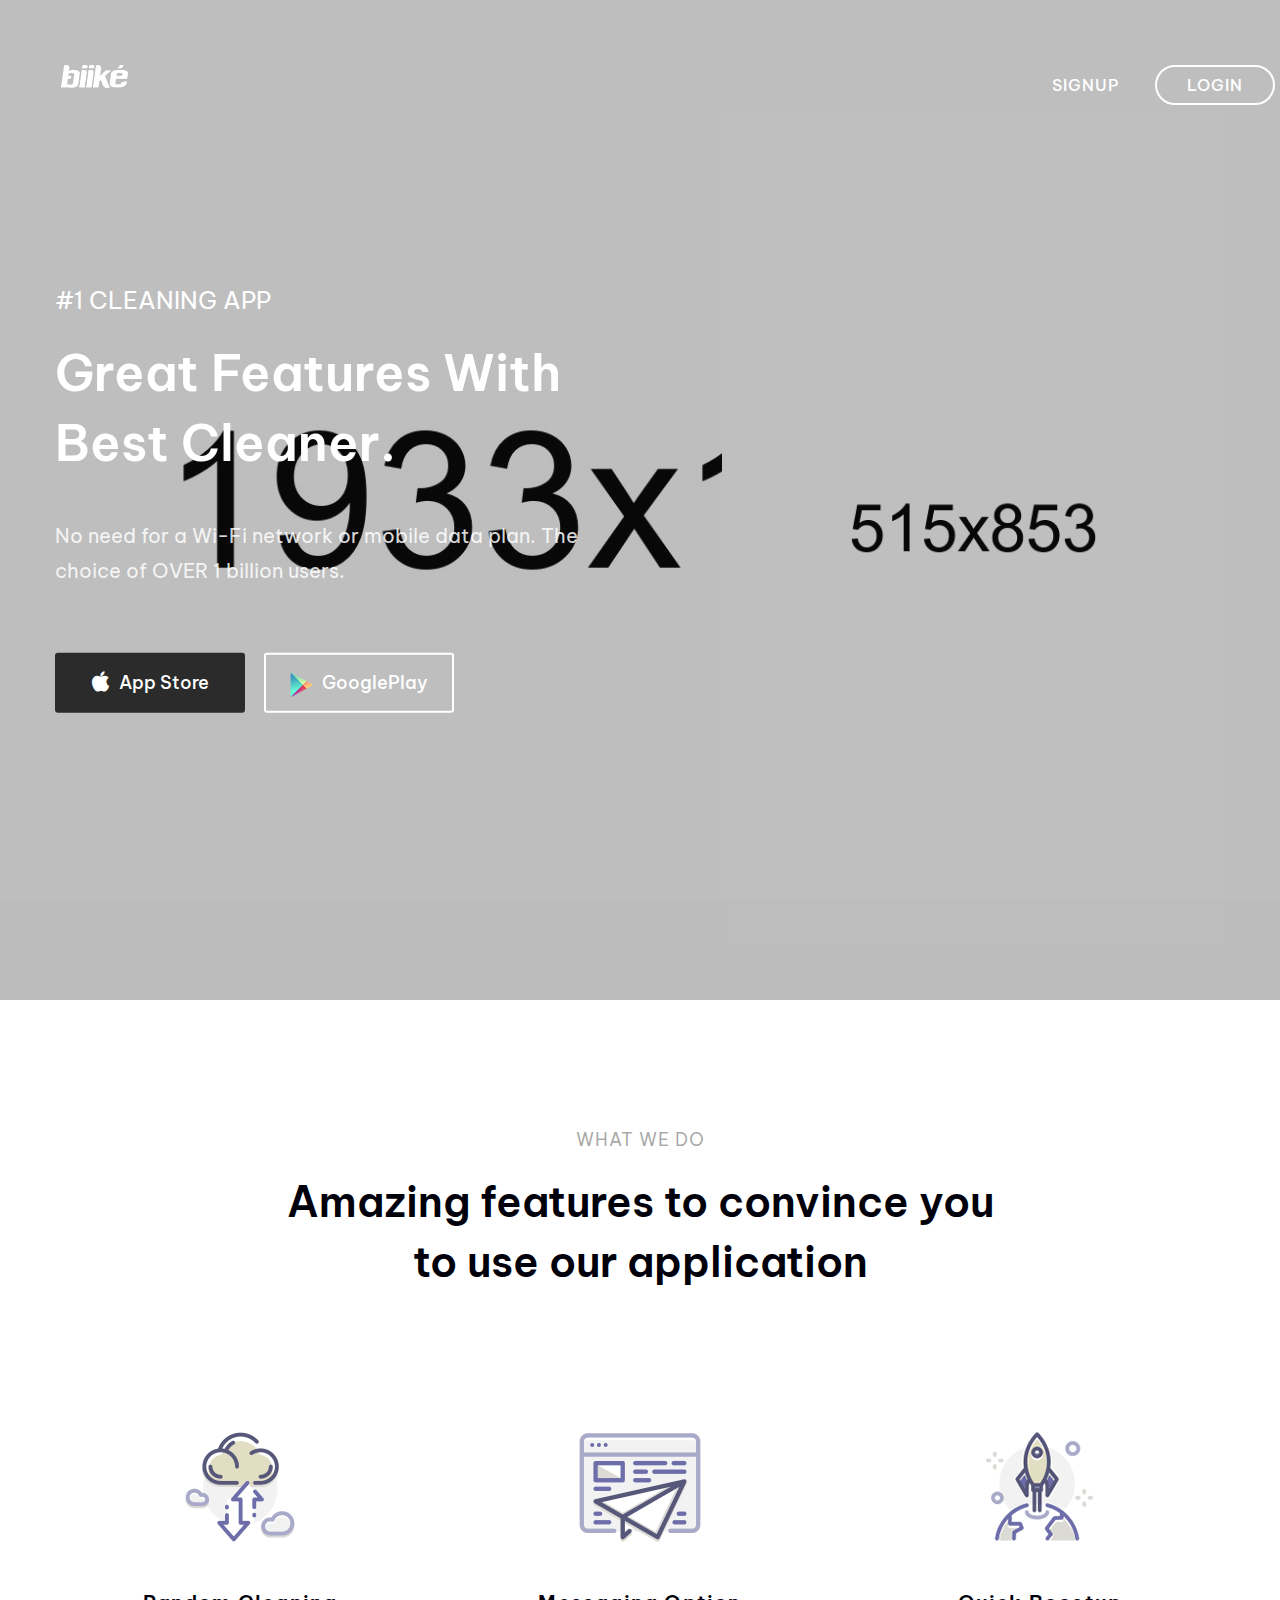
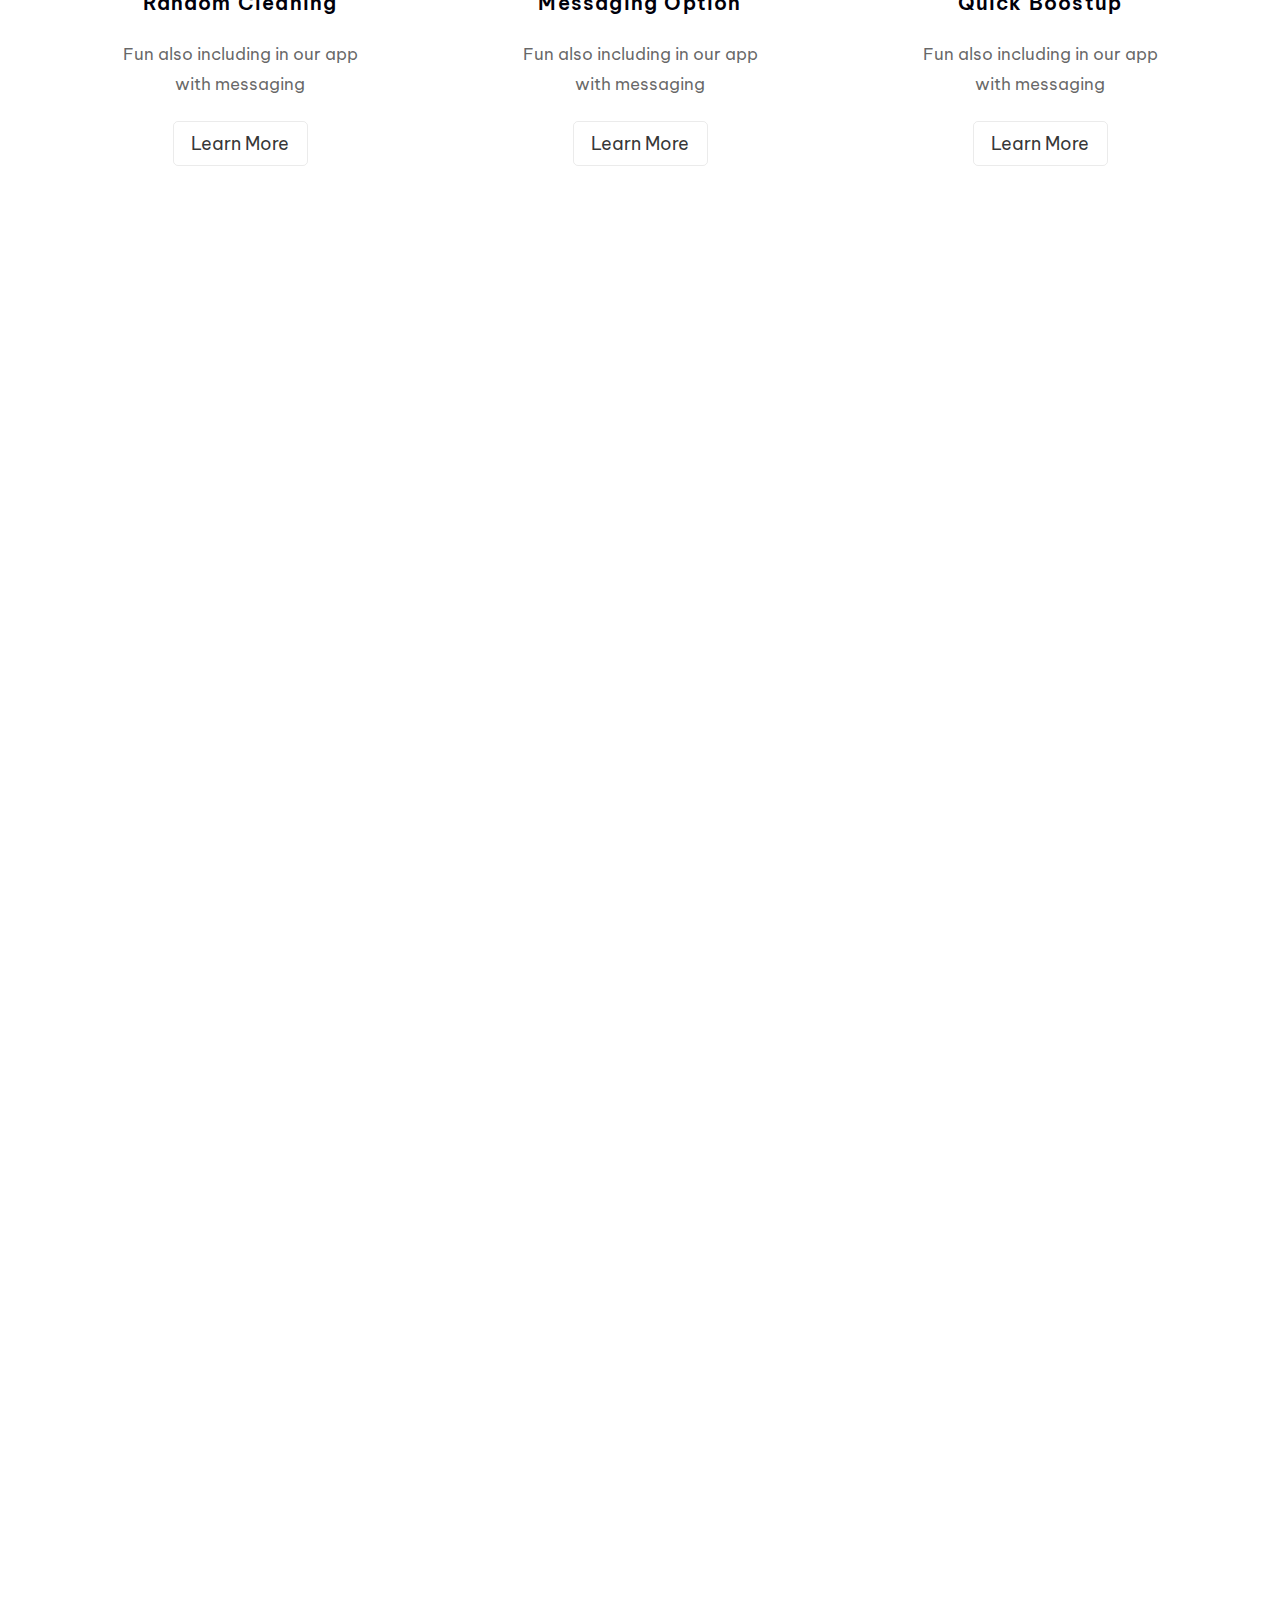
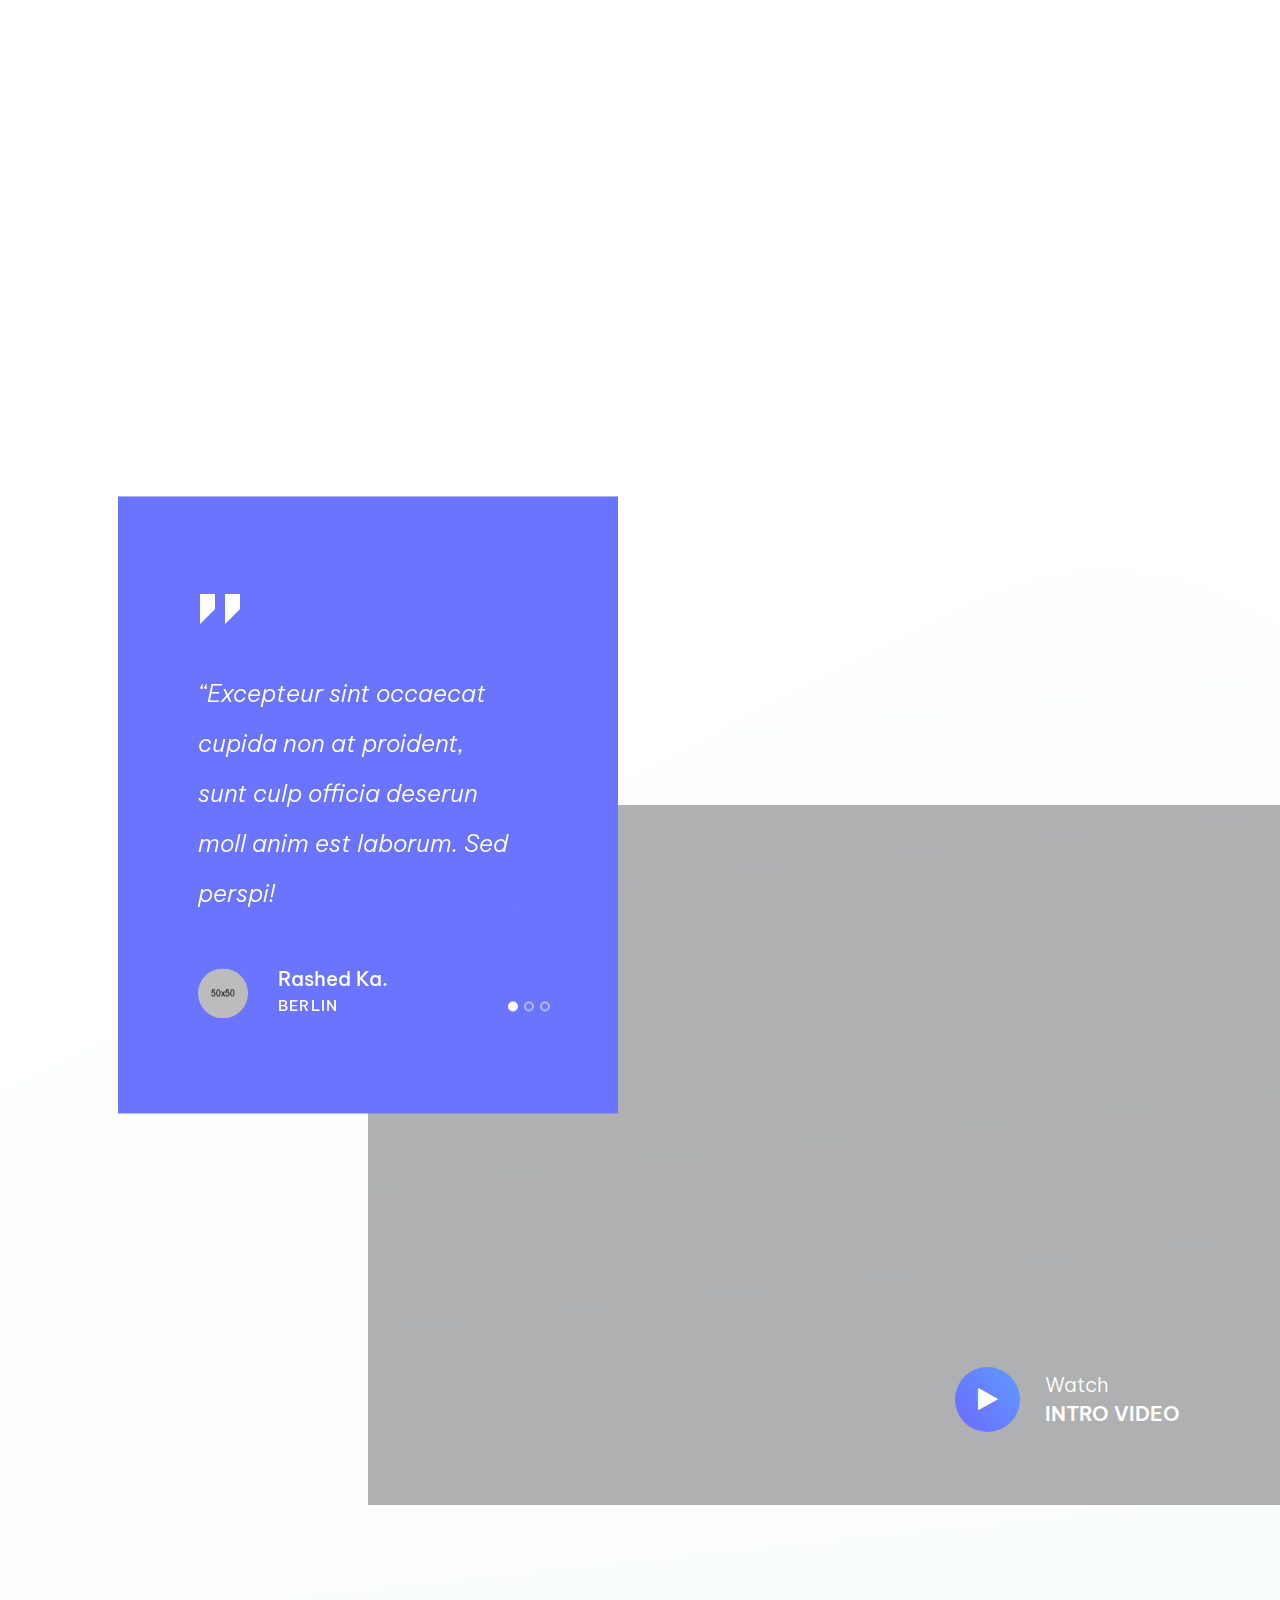
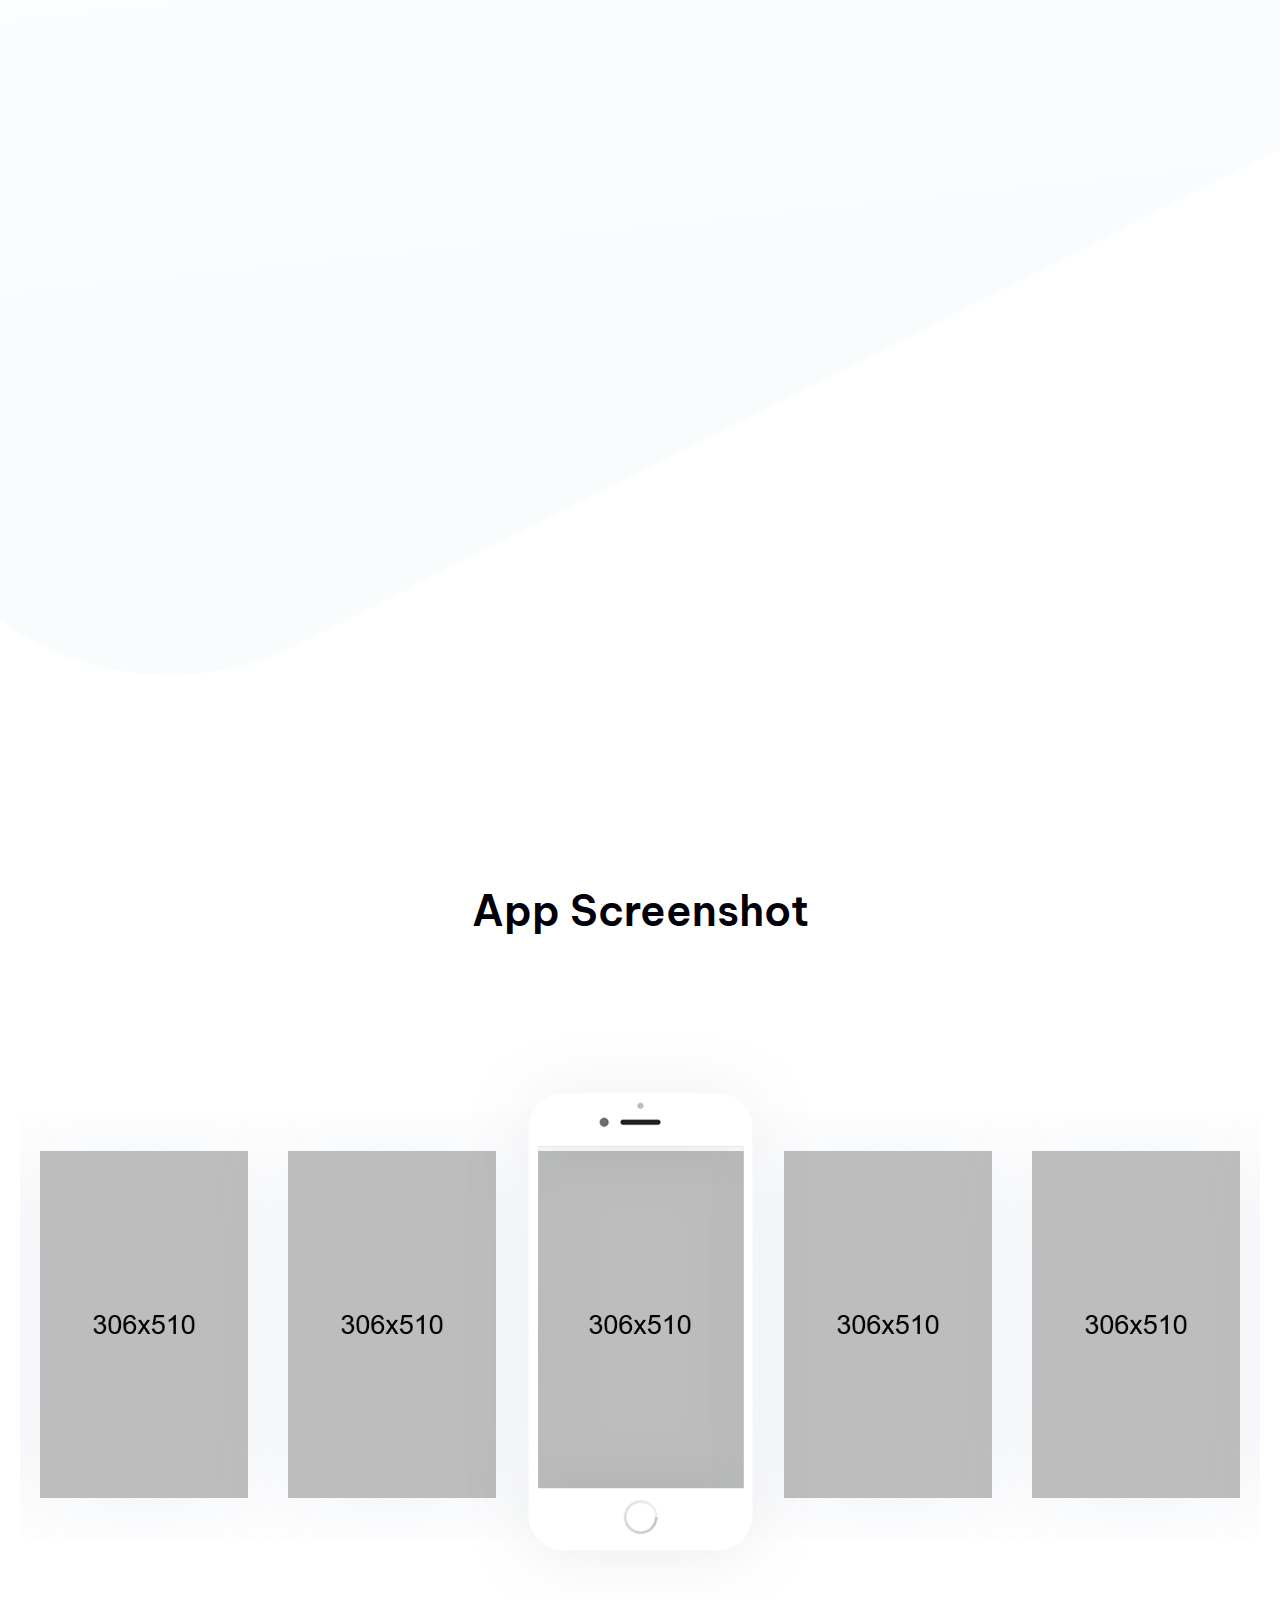
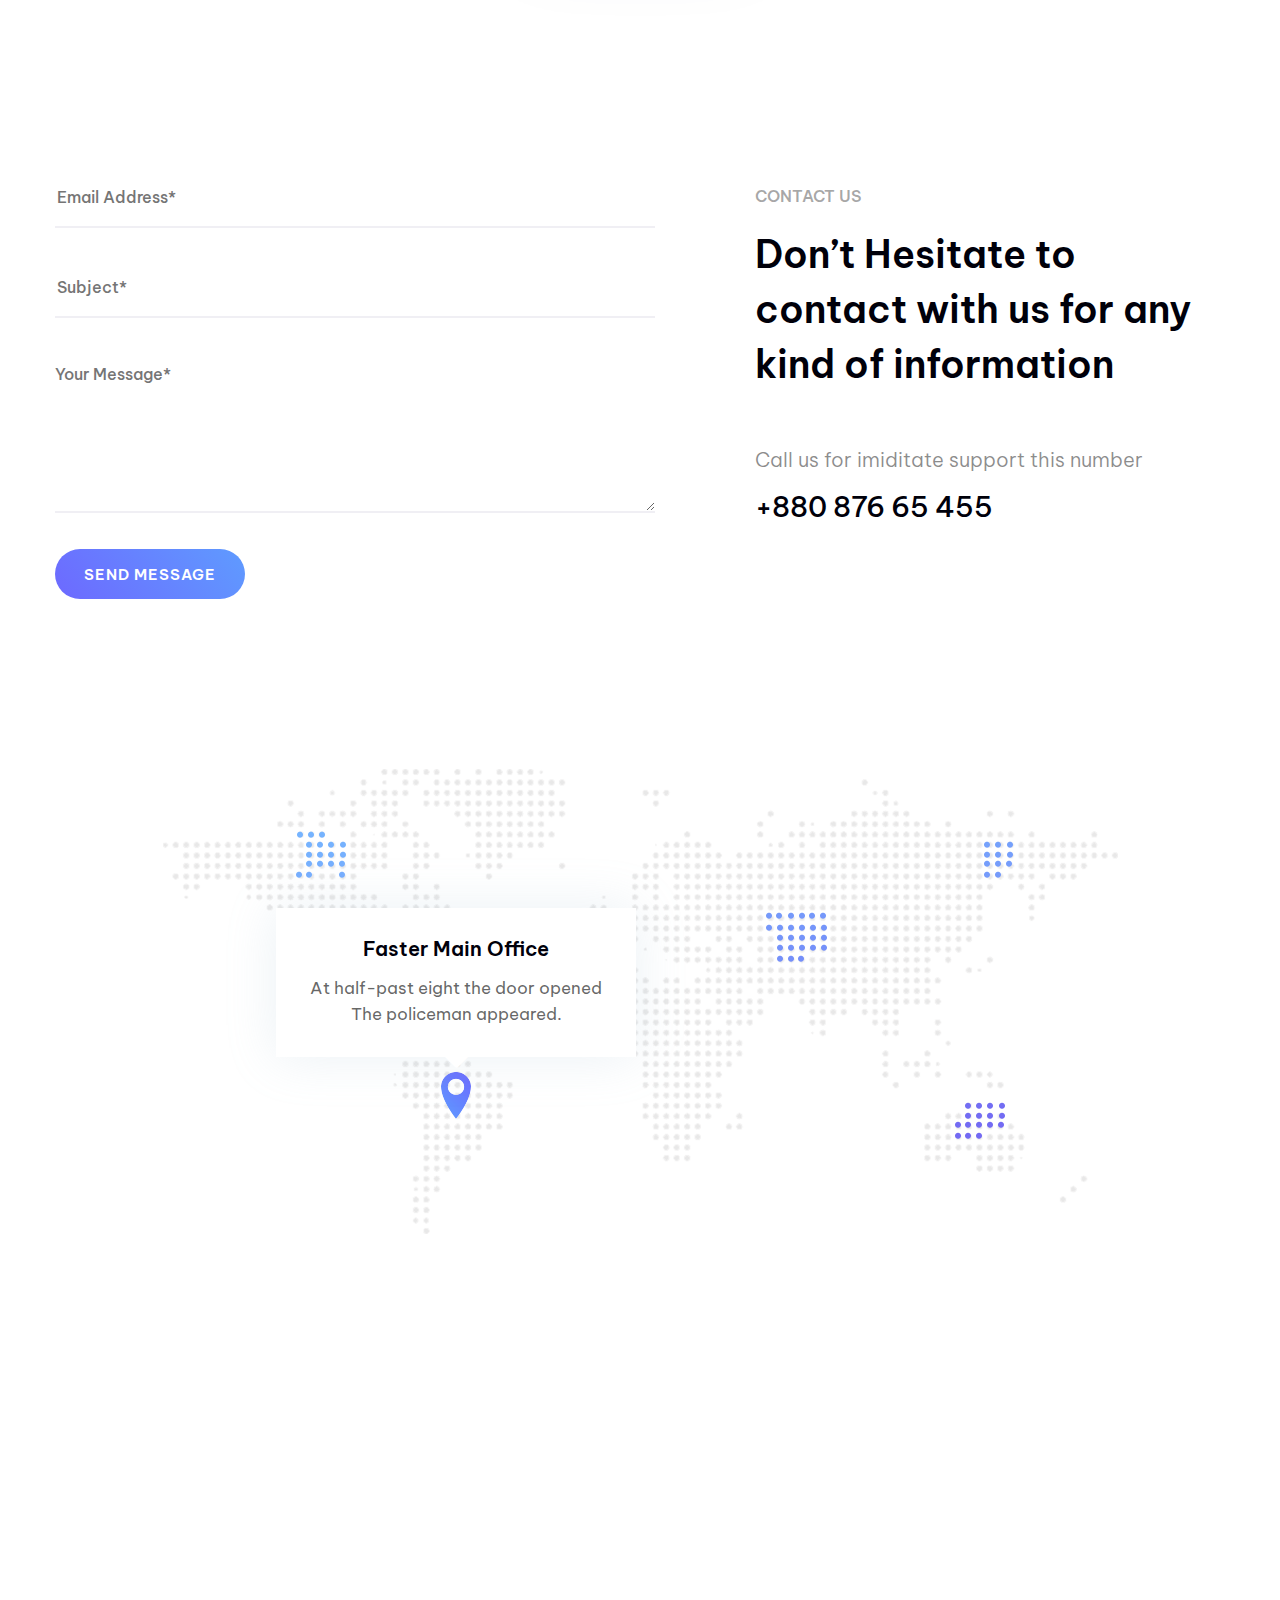
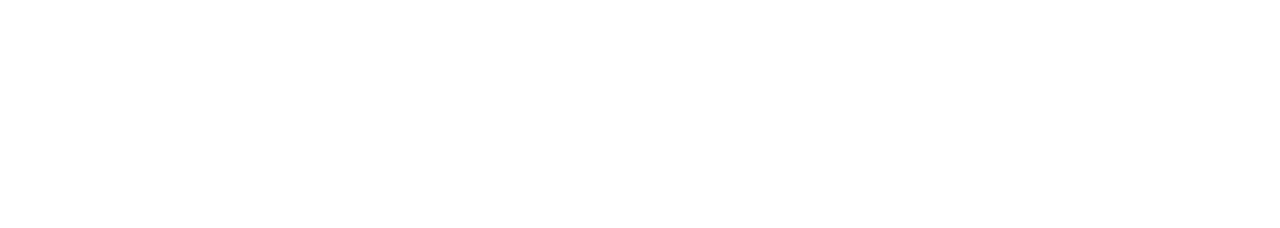
<file: Faster/index-3.html>
<!DOCTYPE html>
<html lang="en">
	<head>
		<meta charset="UTF-8">
		<!-- For IE -->
		<meta http-equiv="X-UA-Compatible" content="IE=edge">

		<!-- For Resposive Device -->
		<meta name="viewport" content="width=device-width, initial-scale=1.0">

		<title>Faster - App Landing Page</title>

		<!-- Favicon -->
		<link rel="icon" type="image/png" sizes="56x56" href="images/fav-icon/icon.png">


		<!-- Main style sheet -->
		<link rel="stylesheet" type="text/css" href="css/style.css">
		<!-- responsive style sheet -->
		<link rel="stylesheet" type="text/css" href="css/responsive.css">


		<!-- Fix Internet Explorer ______________________________________-->

		<!--[if lt IE 9]>
			<script src="http://html5shiv.googlecode.com/svn/trunk/html5.js"></script>
			<script src="vendor/html5shiv.js"></script>
			<script src="vendor/respond.js"></script>
		<![endif]-->
			
	</head>

	<body>
		<div class="main-page-wrapper home-page-three">

			<!-- ===================================================
				Loading Transition
			==================================================== -->
			<div id="loader-wrapper">
				<div id="loader"></div>
			</div>



			<div class="html-top-content">
				<!-- 
				=============================================
					Theme Header
				============================================== 
				-->
				<header class="theme-main-header">
					<div class="container">
						<div class="menu-wrapper clearfix">
							<div class="logo float-left"><a href="index.html"><img src="images/logo/logo2.png" alt="Logo"></a></div>
							<ul class="button-group float-right">
								<li><a href="#" class="tran3s">SIgnup</a></li>
								<li><a href="#" class="tran3s login">LOGIN</a></li>
							</ul>
							
						</div> <!-- /.menu-wrapper -->
					</div> <!-- /.container -->
				</header> <!-- /.theme-main-header -->


				<!--
				=====================================================
					Theme Main SLider
				=====================================================
				-->
				<div id="theme-main-banner" class="banner-three">
					<div data-src="images/home/slide-3.jpg">
						<div class="camera_caption">
							<div class="main-container">
								<div class="container">
									<h5 class="wow fadeInUp animated">#1 Cleaning App</h5>
									<h1 class="wow fadeInUp animated">Great Features with <br>Best Cleaner.</h1>
									<p class="wow fadeInUp animated">No need for a  Wi-Fi network or mobile data plan. The <br> choice of OVER 1 billion users.</p>
									<a href="course-2-column.html" class="tran3s wow fadeInLeft animated button-one" data-wow-delay="0.499s"><i class="fa fa-apple" aria-hidden="true"></i>App Store</a>
									<a href="course-2-column.html" class="tran3s wow fadeInRight animated button-two" data-wow-delay="0.499s"><img src="images/icon/2.png" alt="">GooglePlay</a>
									<div class="image-wrapper wow fadeInUp animated" data-wow-delay="0.75s">
										<img src="images/home/shape-4.png" alt="">
									</div>
								</div> <!-- /.container -->
							</div> <!-- /.main-container -->
						</div> <!-- /.camera_caption -->
					</div>
					<div data-src="images/home/slide-3.jpg">
						<div class="camera_caption">
							<div class="main-container">
								<div class="container">
									<h5 class="wow fadeInUp animated">#1 Cleaning App</h5>
									<h1 class="wow fadeInUp animated">Great Features with <br>Best Cleaner.</h1>
									<p class="wow fadeInUp animated">No need for a  Wi-Fi network or mobile data plan. The <br> choice of OVER 1 billion users.</p>
									<a href="course-2-column.html" class="tran3s wow fadeInLeft animated button-one" data-wow-delay="0.499s"><i class="fa fa-apple" aria-hidden="true"></i>App Store</a>
									<a href="course-2-column.html" class="tran3s wow fadeInRight animated button-two" data-wow-delay="0.499s"><img src="images/icon/2.png" alt="">GooglePlay</a>
									<div class="image-wrapper wow fadeInUp animated" data-wow-delay="0.75s">
										<img src="images/home/shape-4.png" alt="">
									</div>
								</div> <!-- /.container -->
							</div> <!-- /.main-container -->
						</div> <!-- /.camera_caption -->
					</div>
				</div> <!-- /#theme-main-banner -->



		        <!--
				=====================================================
					What We Do
				=====================================================
				-->
				<div class="what-we-do bg">
					<div class="container">
						<div class="theme-title-one text-center">
							<h6>What We Do</h6>
							<h2>Amazing features to convince you <br>to use our application</h2>
						</div> <!-- /.theme-title-one -->

						<div class="row">
							<div class="col-md-4 col-sm-6 col-xs-12 wow fadeInUp">
								<div class="single-block tran3s">
									<img src="images/icon/6.png" alt="" class="tran4s">
									<h6>Random Cleaning</h6>
									<p>Fun also including in our app <br> with messaging</p>
									<a href="#" class="tran3s theme-button"><span></span> Learn More</a>
								</div> <!-- /.single-block -->
							</div> <!-- /.col- -->
							<div class="col-md-4 col-sm-6 col-xs-12 wow fadeInUp" data-wow-delay="0.1s">
								<div class="single-block tran3s">
									<img src="images/icon/7.png" alt="" class="tran4s">
									<h6>Messaging Option</h6>
									<p>Fun also including in our app <br> with messaging</p>
									<a href="#" class="tran3s theme-button"><span></span> Learn More</a>
								</div> <!-- /.single-block -->
							</div> <!-- /.col- -->
							<div class="col-md-4 hidden-sm col-xs-12 wow fadeInUp" data-wow-delay="0.150s">
								<div class="single-block tran3s">
									<img src="images/icon/8.png" alt="" class="tran4s">
									<h6>Quick Boostup</h6>
									<p>Fun also including in our app <br> with messaging</p>
									<a href="#" class="tran3s theme-button"><span></span> Learn More</a>
								</div> <!-- /.single-block -->
							</div> <!-- /.col- -->
						</div> <!-- /.row -->
					</div> <!-- /.container -->
				</div> <!-- /.what-we-do -->



		        <!--
				=====================================================
					Boost Your Phone
				=====================================================
				-->
				<div class="boost-your-phone">
					<div class="container">
						<div class="row">
							<div class="col-lg-6 col-xs-12 float-right  wow fadeInRight">
								<div class="text">
									<div class="theme-title-two">
										<h2>Boost up your phone in just one click!</h2>
										<p>No need for a  Wi-Fi network or mobile data plan. The choice of OVER 1 billion users.</p>
									</div> <!-- /.theme-title-two -->
									<ul>
										<li><i class="flaticon-tick"></i> Auto clean mood with super minimize option</li>
										<li><i class="flaticon-tick"></i> Create your own mood with custome clean &amp; also make boostup sound</li>
										<li><i class="flaticon-tick"></i> Auto clean mood with super minimize option</li>
									</ul>
								</div>
							</div>
						</div>
						<div class="boster-image-wrapper  wow fadeInLeft">
							<img src="images/home/try.png" alt="" class="try">
							<input type="checkbox" id="ao-toggle" class="ao-toggle" name="ao-toggle">
							<img src="images/home/shape-2.png" alt="">
							<div class="ao-annotations">
								<span>Full Localisation Support</span>
								<span>Custom Image Widget</span>
								<span>Blog and Contact Widgets</span>
								<span>Easy Theme Options</span>
								<span>4 Footer Widget Columns</span>
							</div>
						</div> <!-- /.boster-image-wrapper -->
					</div> <!-- /.container -->
				</div> <!-- /.boost-your-phone -->



				<!--
				=====================================================
					Advance Feature
				=====================================================
				-->
				<div class="advance-feature">
					<div class="container">
						<div class="row">
							<div class="col-md-6 col-xs-12 wow fadeInLeft">
								<div class="feature-text">
									<div class="theme-title-two">
										<h2>Advance features give you full control!</h2>
										<p>No need for a  Wi-Fi network or mobile data plan. The choice of OVER 1 billion users.</p>
									</div> <!-- /.theme-title-two -->
									<p>This is yet another place to highlight feature your great app and talk bit about compatibility maybe who knows, the decision is yours to make! Don’t be hurry.</p>
								</div>
							</div> <!-- /.col- -->

							<div class="col-md-6 col-xs-12 wow fadeInRight">
								<div class="feature-warpper">
									<div class="row">
										<div class="col-xs-6">
											<div class="single-feature bg-one m-fix js-tilt">
												<i class="flaticon-diamond"></i>
												<h5>User Friendly</h5>
												<p>Sed ut perspic unde omnis iste natus error volu. </p>
											</div>
											<div class="single-feature bg-two js-tilt">
												<i class="flaticon-multimedia"></i>
												<h5>Fast Messaging</h5>
												<p>Sed ut perspic unde omnis iste natus error volu. </p>
											</div>
										</div>
										<div class="col-xs-6">
											<div class="single-feature bg-three js-tilt">
												<i class="flaticon-squares"></i>
												<h5>Minimal Interfae</h5>
												<p>Sed ut perspic unde omnis iste natus error volu. </p>
											</div>
											<div class="single-feature bg-four js-tilt">
												<i class="flaticon-lock"></i>
												<h5>Secure Monitoring</h5>
												<p>Sed ut perspic unde omnis iste natus error volu. </p>
											</div>
										</div>
									</div>
								</div> <!-- /.feature-warpper -->
							</div>
						</div> <!-- /.row -->
					</div> <!-- /.container -->
				</div> <!-- /.advance-feature -->
				



		        <div class="two-section-wrapper">
		        	<!--
					=====================================================
						Testimonial Slider
					=====================================================
					-->
					<div class="testimonial-section">
						<div class="container">
							<div class="row">
								<div class="col-lg-8 col-xs-12 float-right wow fadeInUp">
									<div class="theme-title-one">
										<h6>Testimonials</h6>
										<h2>Check what people say <br>About us!</h2>
									</div> <!-- /.theme-title-one -->
								</div> <!-- /.col- -->
							</div> <!-- /.row -->
						</div> <!-- /.container -->
						<div class="main-bg-wrapper">
							<div class="overlay">
								<div id="watch-video">
									<h6>Watch</h6>
									<h4>Intro Video</h4>
									<a data-fancybox href="https://www.youtube.com/embed/r-AuLm7S3XE?rel=0&amshowinfo=0" class="tran3s theme-button"><i class="fa fa-play" aria-hidden="true"><span></span></i></a>
								</div>
								<div class="main-slider-wrapper">
									<div class="testimonial-slider">
										<div class="item">
											<i class="flaticon-straight-quotes"></i>
											<p>“Excepteur sint occaecat cupida non at proident, sunt culp officia deserun moll anim est laborum. Sed perspi!</p>
											<div class="clearfix">
												<img src="images/home/a-1.jpg" alt="" class="float-left">
												<div class="name float-left">
													<h6>Rashed Ka.</h6>
													<span>Berlin</span>
												</div>
											</div>
										</div>
										<div class="item">
											<i class="flaticon-straight-quotes"></i>
											<p>“Excepteur sint occaecat cupida non at proident, sunt culp officia deserun moll anim est laborum. Sed perspi!</p>
											<div class="clearfix">
												<img src="images/home/a-1.jpg" alt="" class="float-left">
												<div class="name float-left">
													<h6>Zubayer Hasan</h6>
													<span>Berlin</span>
												</div>
											</div>
										</div>
										<div class="item">
											<i class="flaticon-straight-quotes"></i>
											<p>“Excepteur sint occaecat cupida non at proident, sunt culp officia deserun moll anim est laborum. Sed perspi!</p>
											<div class="clearfix">
												<img src="images/home/a-1.jpg" alt="" class="float-left">
												<div class="name float-left">
													<h6>Foqrul Munna</h6>
													<span>Berlin</span>
												</div>
											</div>
										</div>
									</div> <!-- /.testimonial-slider -->
								</div> <!-- /.main-slider-wrapper -->
							</div>
						</div> <!-- /.main-bg-wrapper -->
					</div> <!-- /.testimonial-section -->

					<!-- 
					=============================================
						Pricing Plan Style One
					============================================== 
					-->
					<div class="pricing-plan-section">
						<div class="container">
							<div class="row">
								<div class="col-md-6 col-xs-12 wow fadeInLeft">
									<div class="theme-title-one">
										<h6>Our pricing</h6>
										<h2>Not any hidden <br>charge, Choose you <br>pricing plan</h2>
										<p>We have differe type of pricing table to choose with <br>your need with resonable price. </p>
									</div> <!-- /.theme-title -->
									<ul class="nav nav-tabs">
										<li class="active"><a data-toggle="tab" href="#monthly">Monthly</a></li>
										<li><a data-toggle="tab" href="#yearly">Yearly</a></li>
									</ul>
								</div> <!-- /.col- -->

								<div class="col-md-6 col-xs-12 wow fadeInRight">
									<div class="tab-content">
										<div class="table-content">
											<div id="monthly" class="tab-pane price-table in active">
										    	<div class="col-inner">
				                                 	<h6>business</h6>
				                                    <p>Yearly Package</p>
				                                    <strong>$89<sup>.99</sup></strong>
				                                    <ul>
				                                     	<li>500GB Bandwidth</li>
				                                        <li>Business &amp; Financ Analysing</li>
				                                        <li>24 hour support</li>
				                                        <li>Customer Managemet</li>
				                                    </ul>
				                                    <a href="#" class="tran3s theme-button"><span></span> Sign up</a>
				                                </div>
											</div> <!-- /#monthly -->
										  	<div id="yearly" class="tab-pane price-table">
										    	<div class="col-inner">
				                                 	<h6>Startup</h6>
				                                    <p>Yearly Package</p>
				                                    <strong>$57<sup>.99</sup></strong>
				                                    <ul>
				                                     	<li>500GB Bandwidth</li>
				                                        <li>Business &amp; Financ Analysing</li>
				                                        <li>24 hour support</li>
				                                        <li>Customer Managemet</li>
				                                    </ul>
				                                    <a href="#" class="tran3s theme-button"><span></span> Sign up</a>
				                                </div>
										  	</div> <!-- /#yearly -->
										</div> <!-- /.table-content -->
									</div> <!-- /.tab-content -->
								</div>
							</div> <!-- /.row -->
						</div> <!-- /.container -->
					</div> <!-- /.pricing-plan-section -->
		        </div> <!-- /.two-section-wrapper -->
				


				<!--
				=====================================================
					App ScreenShot
				=====================================================
				-->
				<div class="app-screenshot">
					<h2>App Screenshot</h2>
					<div class="screenshot-container">
						<div class="phone-mockup"><img src="images/home/mobile-mockup.png" alt="" class=""></div>
						<div class="slider-row">
							<div class="screenshoot-slider">
								<div class="item"><img src="images/home/apps-1.png" alt=""></div>
								<div class="item"><img src="images/home/apps-2.png" alt=""></div>
								<div class="item"><img src="images/home/apps-3.png" alt=""></div>
								<div class="item"><img src="images/home/apps-4.png" alt=""></div>
								<div class="item"><img src="images/home/apps-3.png" alt=""></div>
							</div> <!-- /.screenshoot-slider -->
						</div> <!-- /.row -->
					</div> <!-- /.screenshot-container -->
				</div> <!-- /.app-screenshot -->


				<!--
				=====================================================
					Conatct Us
				=====================================================
				-->
				<div class="contact-us-section">
					<div class="container">
						<div class="row">
							<div class="col-md-5 col-xs-12 pull-right">
								<address class="contact-address">
									<div class="theme-title-one">
										<h6>Contact us</h6>
										<h2>Don’t Hesitate to contact with us for any kind of information</h2>
									</div> <!-- /.theme-title -->
									<p>Call us for imiditate support this number</p>
									<a href="#" class="tran3s call">+880 876 65 455</a>
								</address> <!-- /.contact-address -->
							</div>
							<div class="col-md-7 col-xs-12">
								<form action="inc/sendemail.php" class="contact-us-form form-validation" auto-complete="off">
									<input type="email" placeholder="Email Address*" name="email">
									<input type="text" placeholder="Subject*" name="sub">
									<textarea placeholder="Your Message*" name="message"></textarea>
									<div class="theme-button">
										<span></span>
										<input type="submit" value="SEND MESSAGE">
									</div>
								</form>

								<!--Contact Form Validation Markup -->
								<!-- Contact alert -->
								<div class="alert-wrapper" id="alert-success">
									<div id="success">
										<button class="closeAlert"><i class="fa fa-times" aria-hidden="true"></i></button>
										<div class="wrapper">
							               	<p>Your message was sent successfully.</p>
							             </div>
							        </div>
							    </div> <!-- End of .alert-wrapper -->
							    <div class="alert-wrapper" id="alert-error">
							        <div id="error">
							           	<button class="closeAlert"><i class="fa fa-times" aria-hidden="true"></i></button>
							           	<div class="wrapper">
							               	<p>Sorry!Something Went Wrong.</p>
							            </div>
							        </div>
							    </div> <!-- End of .alert-wrapper -->
							</div> <!-- /.col- -->
						</div> <!-- /.row -->
					</div> <!-- /.container -->
				</div> <!-- /.contact-us-section -->


				<!--
				=====================================================
					Google-map
				=====================================================
				-->
				<div class="google-map-area">
					<div class="container">
						<div class="map-image-warpper">
							<img src="images/home/map-3.png" alt="">
							<div class="placeholder">
								<img src="images/logo/map-placeholder-3.png" alt="">
								<div class="map-meta-data tran3s">
									<h6>Faster Main Office</h6>
									<p>At half-past eight the door opened <br>The policeman appeared.</p>
								</div>
							</div>
						</div> <!-- /.map-image-warpper -->
					</div>
				</div> <!-- /.google-map-area -->
			</div> <!-- /.html-top-content -->



			<!--
			=====================================================
				Footer 
			=====================================================
			-->
			<footer>
				<div class="container">
					<div class="footer-data-wrapper">
						<form action="#" class="subscribe-form">
							<h2>Subscirbe  Our Newslatter!!</h2>
							<div class="input-wrapper">
								<div class="row">
									<div class="col-md-5 col-md-6 col-xs-12">
										<input type="text" placeholder="Full Name*">
									</div>
									<div class="col-md-5 col-md-6 col-xs-12">
										<input type="email" placeholder="Email Address*">
									</div>
									<div class="col-md-2 col-xs-12">
										<div class="theme-button">
											<span></span>
											<input type="submit" value="SIGN UP">
										</div>
									</div>
								</div>
							</div>
						</form>
						<div class="bottom-footer">
							<div class="row">
								<div class="col-lg-6 col-md-7 col-xs-12 text-right pull-right">
									<ul class="footer-menu">
										<li><a href="" class="tran3s">Membership </a></li>
										<li><a href="blog.html" class="tran3s">Blog</a></li>
										<li><a href="" class="tran3s">About</a></li>
										<li><a href="" class="tran3s">Contact</a></li>
									</ul>
									<ul class="social-icon">
										<li><a href="#" class="tran3s"><i class="fa fa-facebook" aria-hidden="true"></i></a></li>
										<li><a href="#" class="tran3s"><i class="fa fa-twitter" aria-hidden="true"></i></a></li>
										<li><a href="#" class="tran3s"><i class="fa fa-dribbble" aria-hidden="true"></i></a></li>
										<li><a href="#" class="tran3s"><i class="fa fa-pinterest" aria-hidden="true"></i></a></li>
									</ul>
								</div>
								<div class="col-lg-6 col-md-5 col-xs-12 footer-logo">
									<div class="logo"><a href="index.html"><img src="images/logo/logo.png" alt="Logo"></a></div>
									<p>All Right Reserved 2016 &copy; <strong>CreativeGigs.</strong></p>
								</div>
							</div> <!-- /.row -->
						</div> <!-- /.bottom-footer -->
					</div>
				</div> <!-- /.container -->
			</footer>


			
	        <!-- Scroll Top Button -->
			<button class="scroll-top tran3s color-one-bg">
				<i class="fa fa-long-arrow-up" aria-hidden="true"></i>
			</button>




		<!-- Js File_________________________________ -->

		<!-- j Query -->
		<script type="text/javascript" src="vendor/jquery.2.2.3.min.js"></script>

		<!-- Bootstrap JS -->
		<script type="text/javascript" src="vendor/bootstrap/bootstrap.min.js"></script>

		<!-- Vendor js _________ -->
		<!-- Camera Slider -->
		<script type='text/javascript' src='vendor/Camera-master/scripts/jquery.mobile.customized.min.js'></script>
	    <script type='text/javascript' src='vendor/Camera-master/scripts/jquery.easing.1.3.js'></script> 
	    <script type='text/javascript' src='vendor/Camera-master/scripts/camera.min.js'></script>
	    <!-- WOW js -->
		<script type="text/javascript" src="vendor/WOW-master/dist/wow.min.js"></script>
		<!-- Tilt js -->
		<script type="text/javascript" src="vendor/tilt.js/src/tilt.jquery.js"></script>
		<!-- Fancybox -->
		<script type="text/javascript" src="vendor/fancybox/dist/jquery.fancybox.min.js"></script>
		<!-- Validation -->
		<script type="text/javascript" src="vendor/contact-form/validate.js"></script>
		<script type="text/javascript" src="vendor/contact-form/jquery.form.js"></script>

		<!-- owl.carousel -->
		<script type="text/javascript" src="vendor/owl-carousel/owl.carousel.min.js"></script>

		<!-- Theme js -->
		<script type="text/javascript" src="js/theme.js"></script>

		</div> <!-- /.main-page-wrapper -->
	</body>
</html>
</file>
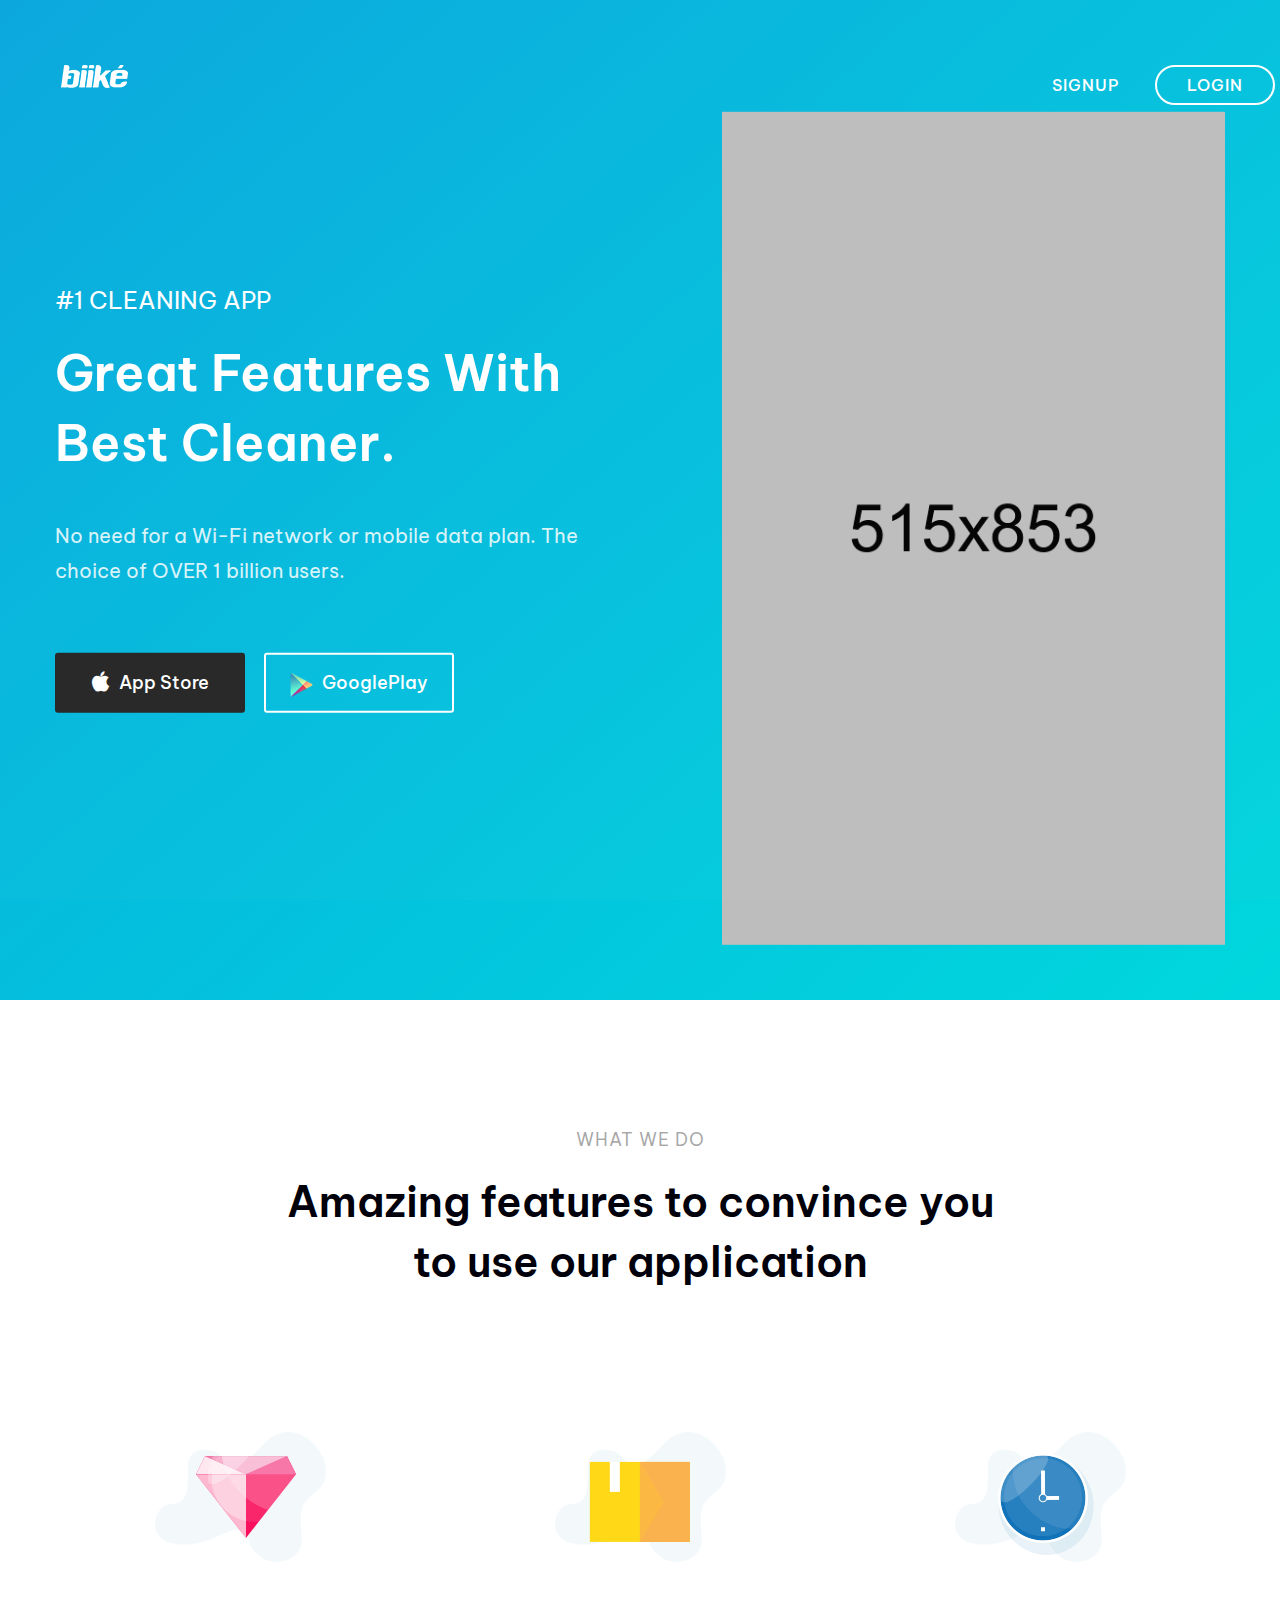
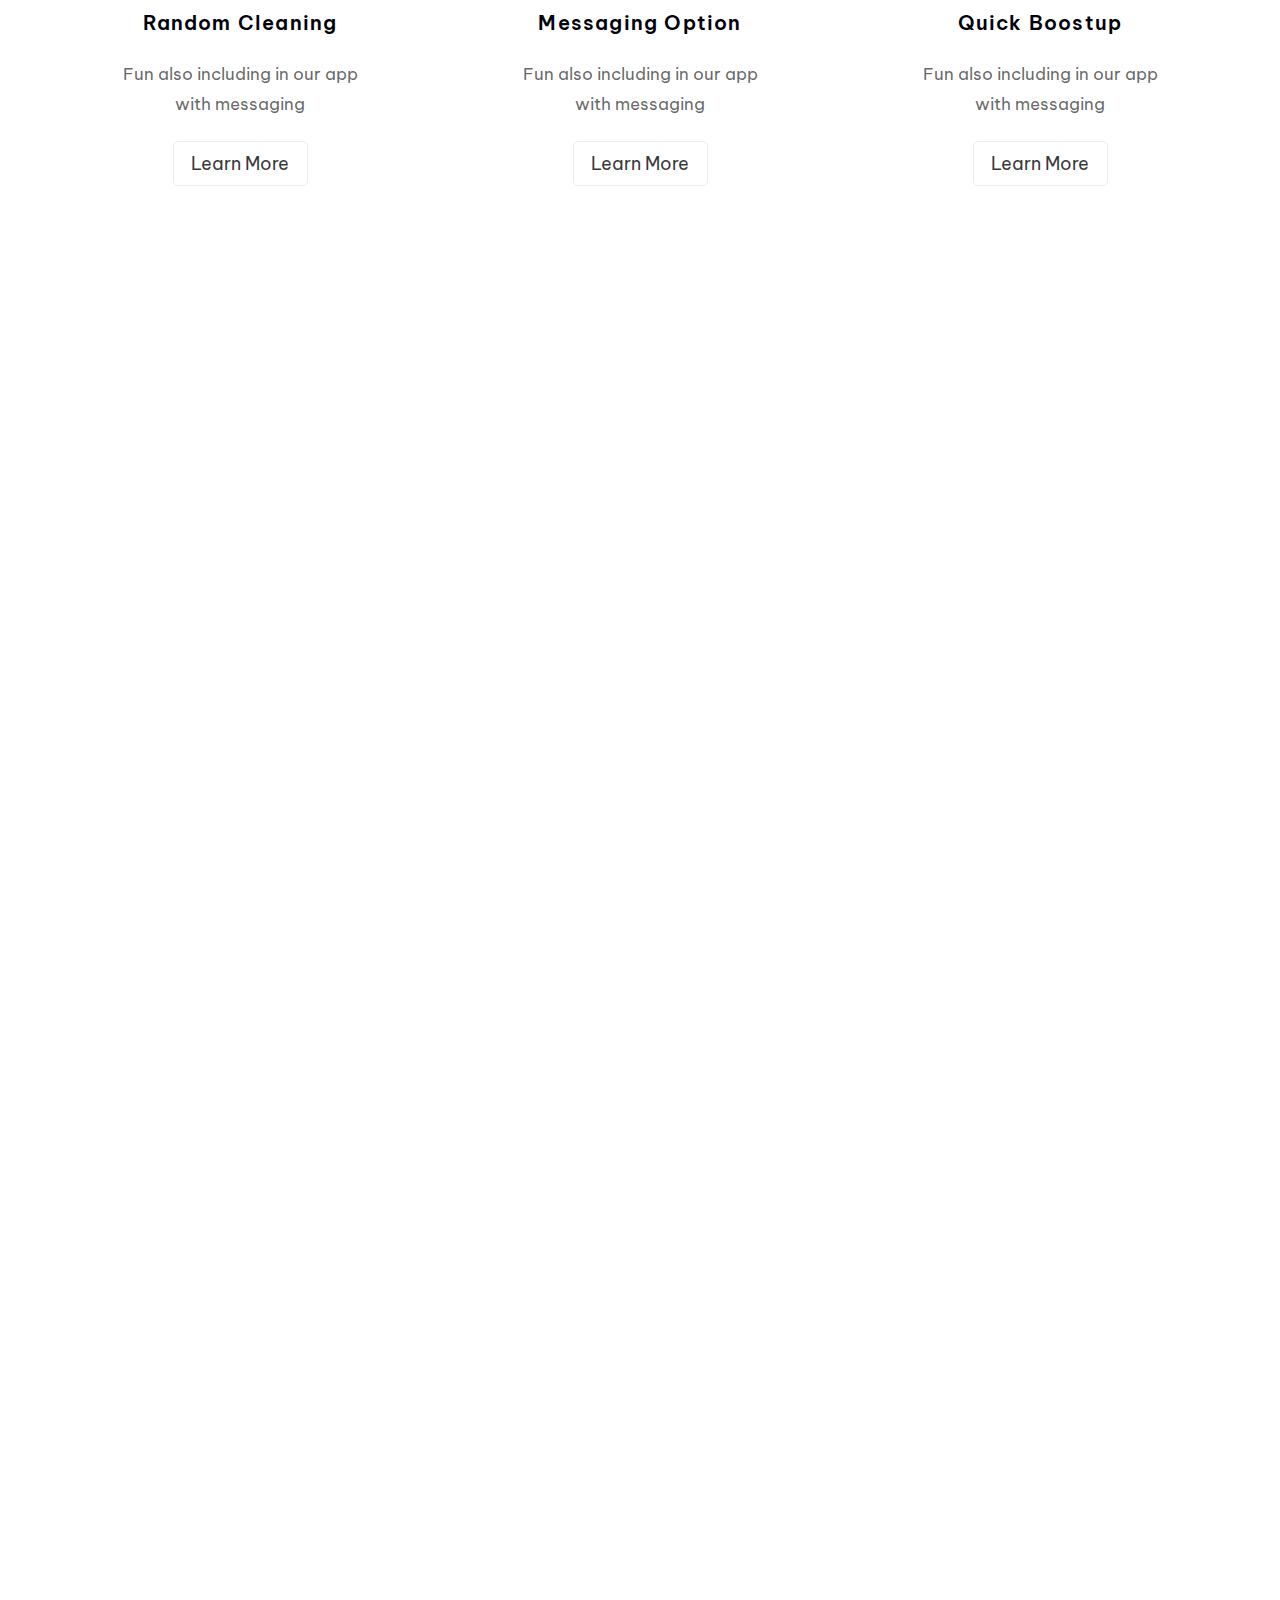
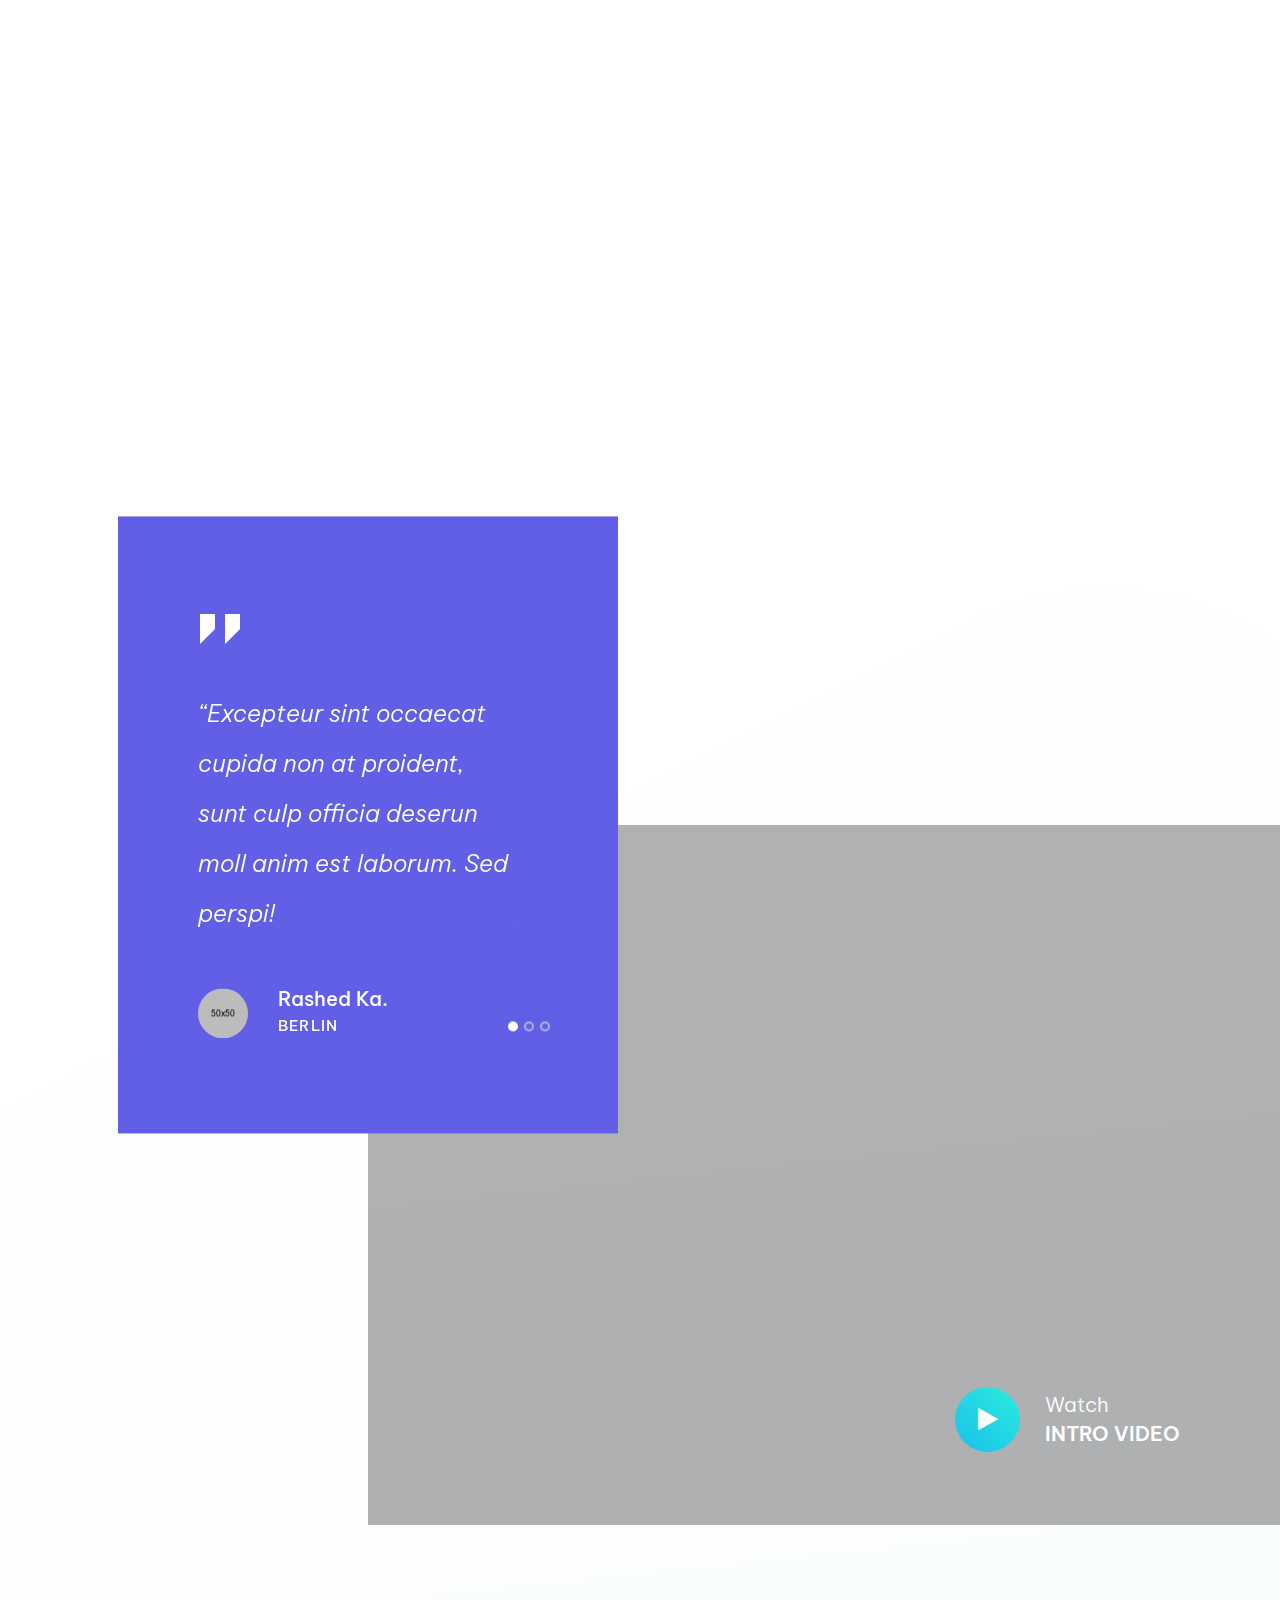
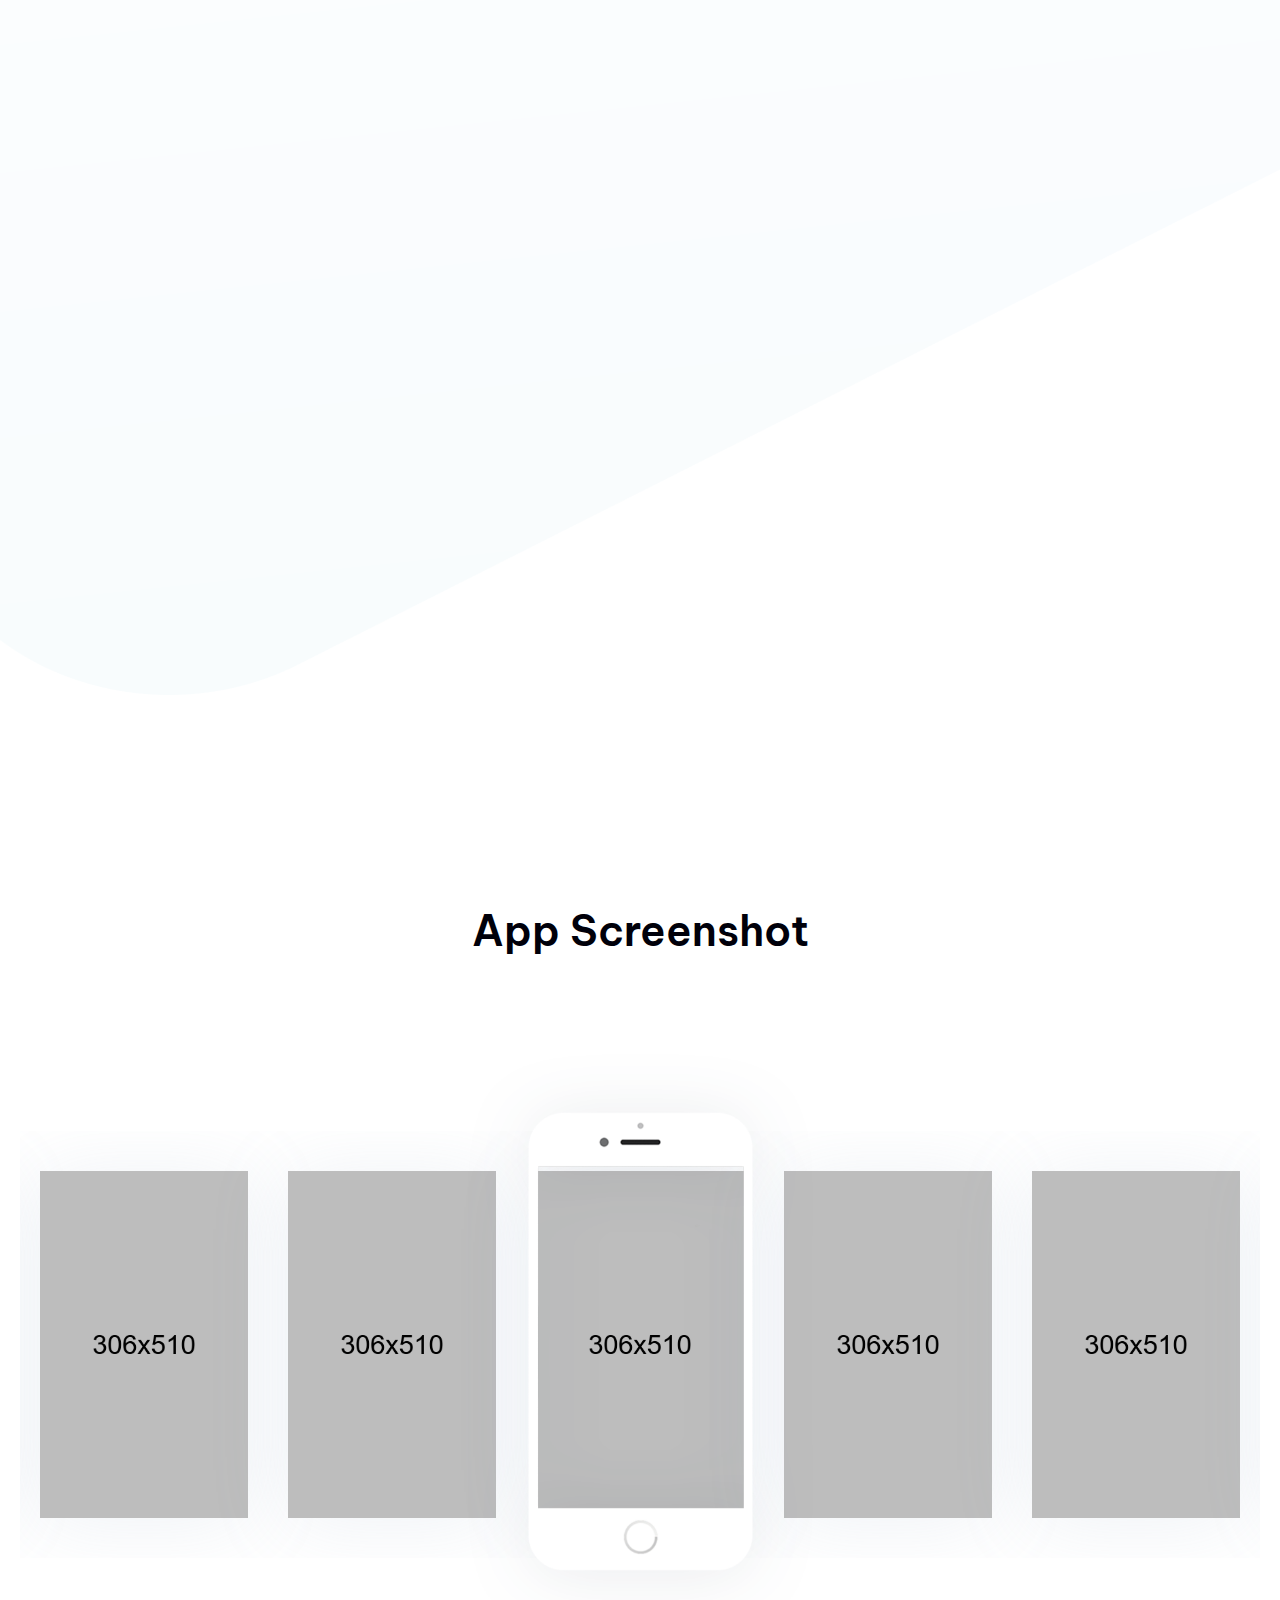
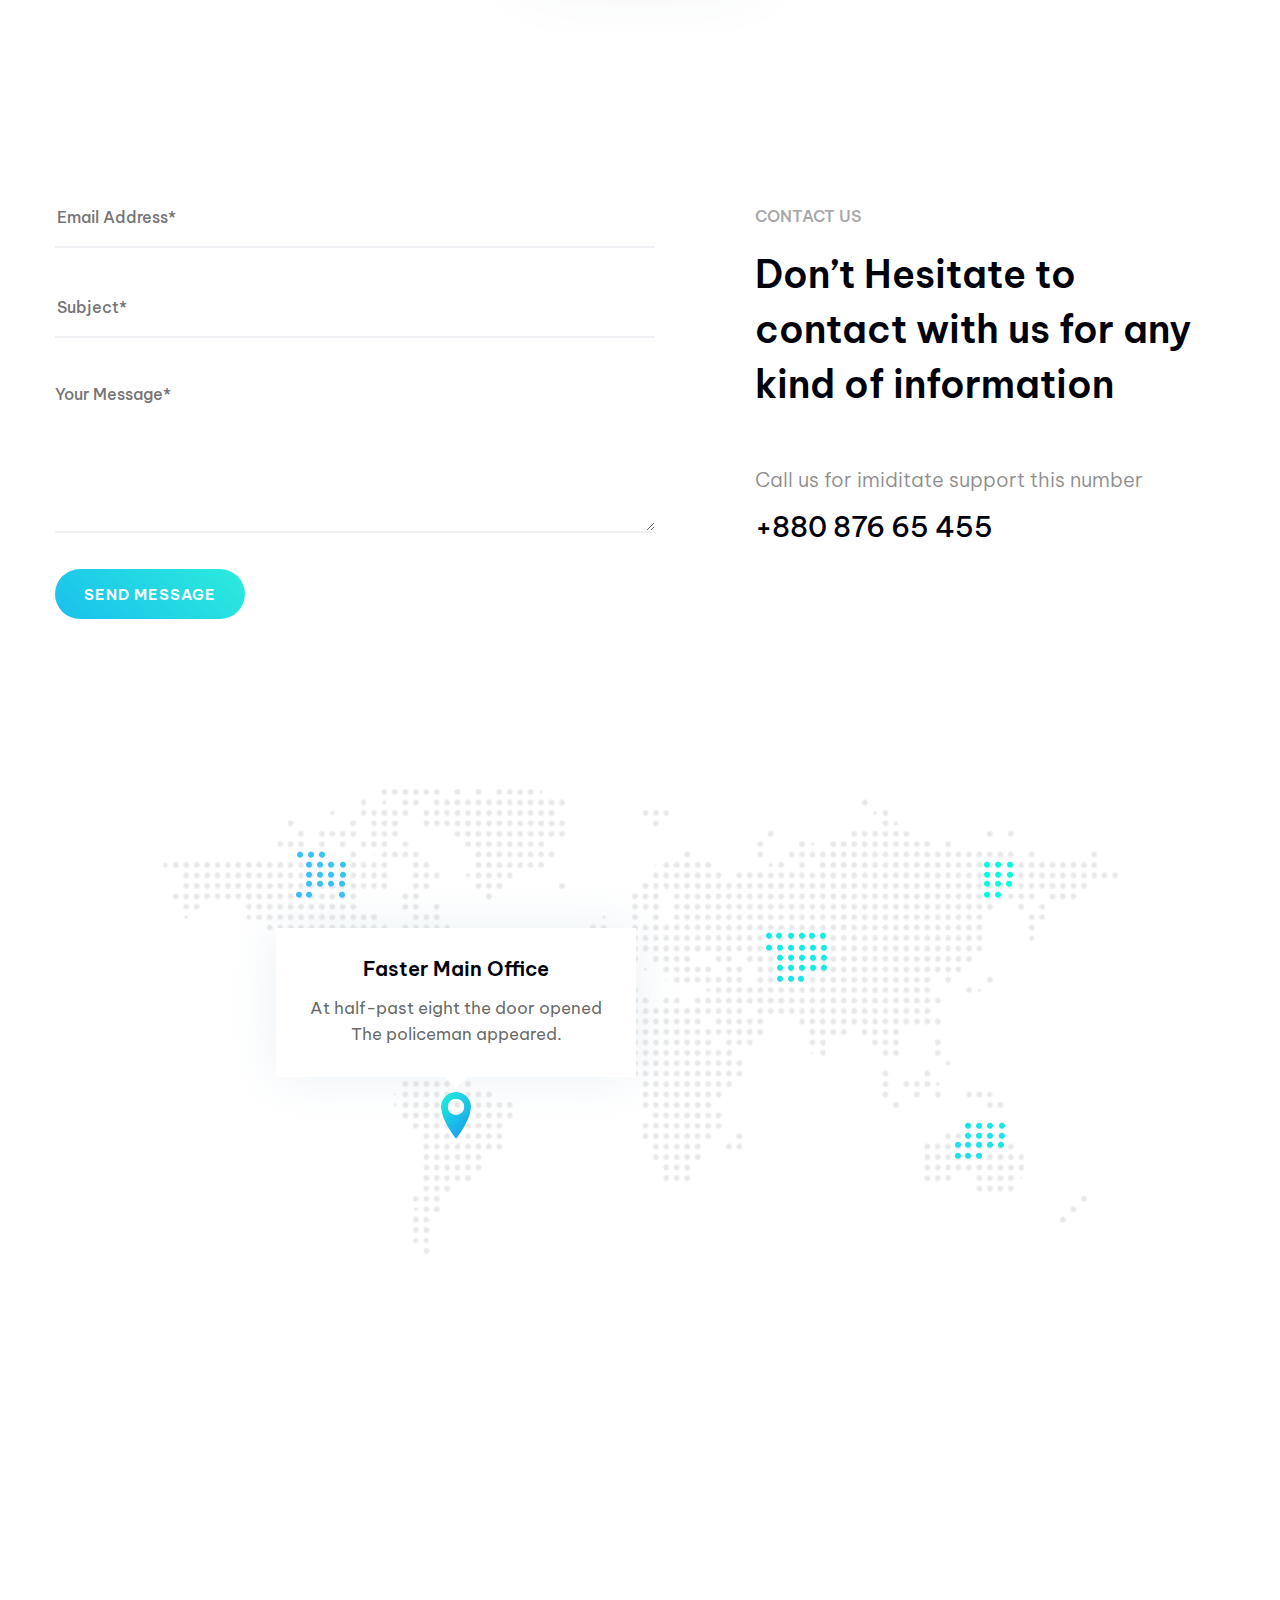
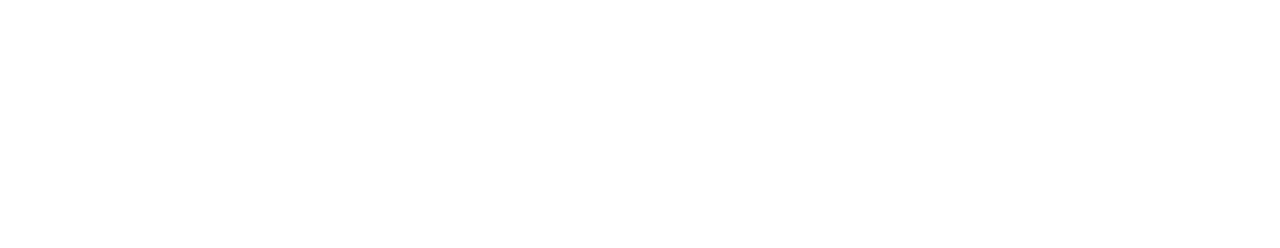
<file: Faster/index-gradient-1.html>
<!DOCTYPE html>
<html lang="en">
	<head>
		<meta charset="UTF-8">
		<!-- For IE -->
		<meta http-equiv="X-UA-Compatible" content="IE=edge">

		<!-- For Resposive Device -->
		<meta name="viewport" content="width=device-width, initial-scale=1.0">

		<title>Faster - App Landing Page</title>

		<!-- Favicon -->
		<link rel="icon" type="image/png" sizes="56x56" href="images/fav-icon/icon.png">


		<!-- Main style sheet -->
		<link rel="stylesheet" type="text/css" href="css/style.css">
		<!-- responsive style sheet -->
		<link rel="stylesheet" type="text/css" href="css/responsive.css">


		<!-- Fix Internet Explorer ______________________________________-->

		<!--[if lt IE 9]>
			<script src="http://html5shiv.googlecode.com/svn/trunk/html5.js"></script>
			<script src="vendor/html5shiv.js"></script>
			<script src="vendor/respond.js"></script>
		<![endif]-->
			
	</head>

	<body>
		<div class="main-page-wrapper home-page-one">

			<!-- ===================================================
				Loading Transition
			==================================================== -->
			<div id="loader-wrapper">
				<div id="loader"></div>
			</div>



			<div class="html-top-content">
				<!-- 
				=============================================
					Theme Header
				============================================== 
				-->
				<header class="theme-main-header">
					<div class="container">
						<div class="menu-wrapper clearfix">
							<div class="logo float-left"><a href="index.html"><img src="images/logo/logo2.png" alt="Logo"></a></div>
							<ul class="button-group float-right">
								<li><a href="#" class="tran3s">SIgnup</a></li>
								<li><a href="#" class="tran3s login">LOGIN</a></li>
							</ul>
							
						</div> <!-- /.menu-wrapper -->
					</div> <!-- /.container -->
				</header> <!-- /.theme-main-header -->


				<!--
				=====================================================
					Theme Main SLider
				=====================================================
				-->
				<div id="theme-main-banner" class="gradient-banner-one">
					<div data-src="images/home/slide-1.jpg">
						<div class="camera_caption">
							<div class="main-container">
								<div class="container">
									<h5 class="wow fadeInUp animated">#1 Cleaning App</h5>
									<h1 class="wow fadeInUp animated">Great Features with <br>Best Cleaner.</h1>
									<p class="wow fadeInUp animated">No need for a  Wi-Fi network or mobile data plan. The <br> choice of OVER 1 billion users.</p>
									<a href="course-2-column.html" class="tran3s wow fadeInLeft animated button-one" data-wow-delay="0.499s"><i class="fa fa-apple" aria-hidden="true"></i>App Store</a>
									<a href="course-2-column.html" class="tran3s wow fadeInRight animated button-two" data-wow-delay="0.499s"><img src="images/icon/2.png" alt="">GooglePlay</a>
									<div class="image-wrapper wow fadeInUp animated" data-wow-delay="0.75s">
										<img src="images/home/shape-4.png" alt="">
									</div>
								</div> <!-- /.container -->
							</div> <!-- /.main-container -->
						</div> <!-- /.camera_caption -->
					</div>
					<div data-src="images/home/slide-1.jpg">
						<div class="camera_caption">
							<div class="main-container">
								<div class="container">
									<h5 class="wow fadeInUp animated">#1 Cleaning App</h5>
									<h1 class="wow fadeInUp animated">Great Features with <br>Best Cleaner.</h1>
									<p class="wow fadeInUp animated">No need for a  Wi-Fi network or mobile data plan. The <br> choice of OVER 1 billion users.</p>
									<a href="course-2-column.html" class="tran3s wow fadeInLeft animated button-one" data-wow-delay="0.499s"><i class="fa fa-apple" aria-hidden="true"></i>App Store</a>
									<a href="course-2-column.html" class="tran3s wow fadeInRight animated button-two" data-wow-delay="0.499s"><img src="images/icon/2.png" alt="">GooglePlay</a>
									<div class="image-wrapper wow fadeInUp animated" data-wow-delay="0.75s">
										<img src="images/home/shape-4.png" alt="">
									</div>
								</div> <!-- /.container -->
							</div> <!-- /.main-container -->
						</div> <!-- /.camera_caption -->
					</div>
				</div> <!-- /#theme-main-banner -->



		        <!--
				=====================================================
					What We Do
				=====================================================
				-->
				<div class="what-we-do bg">
					<div class="container">
						<div class="theme-title-one text-center">
							<h6>What We Do</h6>
							<h2>Amazing features to convince you <br>to use our application</h2>
						</div> <!-- /.theme-title-one -->

						<div class="row">
							<div class="col-md-4 col-sm-6 col-xs-12 wow fadeInUp">
								<div class="single-block tran3s">
									<img src="images/icon/3.png" alt="" class="tran4s">
									<h6>Random Cleaning</h6>
									<p>Fun also including in our app <br> with messaging</p>
									<a href="#" class="tran3s theme-button"><span></span> Learn More</a>
								</div> <!-- /.single-block -->
							</div> <!-- /.col- -->
							<div class="col-md-4 col-sm-6 col-xs-12 wow fadeInUp" data-wow-delay="0.1s">
								<div class="single-block tran3s">
									<img src="images/icon/4.png" alt="" class="tran4s">
									<h6>Messaging Option</h6>
									<p>Fun also including in our app <br> with messaging</p>
									<a href="#" class="tran3s theme-button"><span></span> Learn More</a>
								</div> <!-- /.single-block -->
							</div> <!-- /.col- -->
							<div class="col-md-4 hidden-sm col-xs-12 wow fadeInUp" data-wow-delay="0.150s">
								<div class="single-block tran3s">
									<img src="images/icon/5.png" alt="" class="tran4s">
									<h6>Quick Boostup</h6>
									<p>Fun also including in our app <br> with messaging</p>
									<a href="#" class="tran3s theme-button"><span></span> Learn More</a>
								</div> <!-- /.single-block -->
							</div> <!-- /.col- -->
						</div> <!-- /.row -->
					</div> <!-- /.container -->
				</div> <!-- /.what-we-do -->



		        <!--
				=====================================================
					Boost Your Phone
				=====================================================
				-->
				<div class="boost-your-phone">
					<div class="container">
						<div class="row">
							<div class="col-lg-6 col-xs-12 float-right  wow fadeInRight">
								<div class="text">
									<div class="theme-title-two">
										<h2>Boost up your phone in just one click!</h2>
										<p>No need for a  Wi-Fi network or mobile data plan. The choice of OVER 1 billion users.</p>
									</div> <!-- /.theme-title-two -->
									<ul>
										<li><i class="flaticon-tick"></i> Auto clean mood with super minimize option</li>
										<li><i class="flaticon-tick"></i> Create your own mood with custome clean &amp; also make boostup sound</li>
										<li><i class="flaticon-tick"></i> Auto clean mood with super minimize option</li>
									</ul>
								</div>
							</div>
						</div>
						<div class="boster-image-wrapper  wow fadeInLeft">
							<img src="images/home/try.png" alt="" class="try">
							<input type="checkbox" id="ao-toggle" class="ao-toggle" name="ao-toggle">
							<img src="images/home/shape-2.png" alt="">
							<div class="ao-annotations">
								<span>Full Localisation Support</span>
								<span>Custom Image Widget</span>
								<span>Blog and Contact Widgets</span>
								<span>Easy Theme Options</span>
								<span>4 Footer Widget Columns</span>
							</div>
						</div> <!-- /.boster-image-wrapper -->
					</div> <!-- /.container -->
				</div> <!-- /.boost-your-phone -->



				<!--
				=====================================================
					Advance Feature
				=====================================================
				-->
				<div class="advance-feature">
					<div class="container">
						<div class="row">
							<div class="col-md-6 col-xs-12 wow fadeInLeft">
								<div class="feature-text">
									<div class="theme-title-two">
										<h2>Advance features give you full control!</h2>
										<p>No need for a  Wi-Fi network or mobile data plan. The choice of OVER 1 billion users.</p>
									</div> <!-- /.theme-title-two -->
									<p>This is yet another place to highlight feature your great app and talk bit about compatibility maybe who knows, the decision is yours to make! Don’t be hurry.</p>
								</div>
							</div> <!-- /.col- -->

							<div class="col-md-6 col-xs-12 wow fadeInRight">
								<div class="feature-warpper">
									<div class="row">
										<div class="col-xs-6">
											<div class="single-feature bg-one m-fix js-tilt">
												<i class="flaticon-diamond"></i>
												<h5>User Friendly</h5>
												<p>Sed ut perspic unde omnis iste natus error volu. </p>
											</div>
											<div class="single-feature bg-two js-tilt">
												<i class="flaticon-multimedia"></i>
												<h5>Fast Messaging</h5>
												<p>Sed ut perspic unde omnis iste natus error volu. </p>
											</div>
										</div>
										<div class="col-xs-6">
											<div class="single-feature bg-three js-tilt">
												<i class="flaticon-squares"></i>
												<h5>Minimal Interfae</h5>
												<p>Sed ut perspic unde omnis iste natus error volu. </p>
											</div>
											<div class="single-feature bg-four js-tilt">
												<i class="flaticon-lock"></i>
												<h5>Secure Monitoring</h5>
												<p>Sed ut perspic unde omnis iste natus error volu. </p>
											</div>
										</div>
									</div>
								</div> <!-- /.feature-warpper -->
							</div>
						</div> <!-- /.row -->
					</div> <!-- /.container -->
				</div> <!-- /.advance-feature -->
				



		        <div class="two-section-wrapper">
		        	<!--
					=====================================================
						Testimonial Slider
					=====================================================
					-->
					<div class="testimonial-section">
						<div class="container">
							<div class="row">
								<div class="col-lg-8 col-xs-12 float-right wow fadeInUp">
									<div class="theme-title-one">
										<h6>Testimonials</h6>
										<h2>Check what people say <br>About us!</h2>
									</div> <!-- /.theme-title-one -->
								</div> <!-- /.col- -->
							</div> <!-- /.row -->
						</div> <!-- /.container -->
						<div class="main-bg-wrapper">
							<div class="overlay">
								<div id="watch-video">
									<h6>Watch</h6>
									<h4>Intro Video</h4>
									<a data-fancybox href="https://www.youtube.com/embed/r-AuLm7S3XE?rel=0&amshowinfo=0" class="tran3s theme-button"><i class="fa fa-play" aria-hidden="true"><span></span></i></a>
								</div>
								<div class="main-slider-wrapper">
									<div class="testimonial-slider">
										<div class="item">
											<i class="flaticon-straight-quotes"></i>
											<p>“Excepteur sint occaecat cupida non at proident, sunt culp officia deserun moll anim est laborum. Sed perspi!</p>
											<div class="clearfix">
												<img src="images/home/a-1.jpg" alt="" class="float-left">
												<div class="name float-left">
													<h6>Rashed Ka.</h6>
													<span>Berlin</span>
												</div>
											</div>
										</div>
										<div class="item">
											<i class="flaticon-straight-quotes"></i>
											<p>“Excepteur sint occaecat cupida non at proident, sunt culp officia deserun moll anim est laborum. Sed perspi!</p>
											<div class="clearfix">
												<img src="images/home/a-1.jpg" alt="" class="float-left">
												<div class="name float-left">
													<h6>Zubayer Hasan</h6>
													<span>Berlin</span>
												</div>
											</div>
										</div>
										<div class="item">
											<i class="flaticon-straight-quotes"></i>
											<p>“Excepteur sint occaecat cupida non at proident, sunt culp officia deserun moll anim est laborum. Sed perspi!</p>
											<div class="clearfix">
												<img src="images/home/a-1.jpg" alt="" class="float-left">
												<div class="name float-left">
													<h6>Foqrul Munna</h6>
													<span>Berlin</span>
												</div>
											</div>
										</div>
									</div> <!-- /.testimonial-slider -->
								</div> <!-- /.main-slider-wrapper -->
							</div>
						</div> <!-- /.main-bg-wrapper -->
					</div> <!-- /.testimonial-section -->

					<!-- 
					=============================================
						Pricing Plan Style One
					============================================== 
					-->
					<div class="pricing-plan-section">
						<div class="container">
							<div class="row">
								<div class="col-md-6 col-xs-12 wow fadeInLeft">
									<div class="theme-title-one">
										<h6>Our pricing</h6>
										<h2>Not any hidden <br>charge, Choose you <br>pricing plan</h2>
										<p>We have differe type of pricing table to choose with <br>your need with resonable price. </p>
									</div> <!-- /.theme-title -->
									<ul class="nav nav-tabs">
										<li class="active"><a data-toggle="tab" href="#monthly">Monthly</a></li>
										<li><a data-toggle="tab" href="#yearly">Yearly</a></li>
									</ul>
								</div> <!-- /.col- -->

								<div class="col-md-6 col-xs-12 wow fadeInRight">
									<div class="tab-content">
										<div class="table-content">
											<div id="monthly" class="tab-pane price-table in active">
										    	<div class="col-inner">
				                                 	<h6>business</h6>
				                                    <p>Yearly Package</p>
				                                    <strong>$89<sup>.99</sup></strong>
				                                    <ul>
				                                     	<li>500GB Bandwidth</li>
				                                        <li>Business &amp; Financ Analysing</li>
				                                        <li>24 hour support</li>
				                                        <li>Customer Managemet</li>
				                                    </ul>
				                                    <a href="#" class="tran3s theme-button"><span></span> Sign up</a>
				                                </div>
											</div> <!-- /#monthly -->
										  	<div id="yearly" class="tab-pane price-table">
										    	<div class="col-inner">
				                                 	<h6>Startup</h6>
				                                    <p>Yearly Package</p>
				                                    <strong>$57<sup>.99</sup></strong>
				                                    <ul>
				                                     	<li>500GB Bandwidth</li>
				                                        <li>Business &amp; Financ Analysing</li>
				                                        <li>24 hour support</li>
				                                        <li>Customer Managemet</li>
				                                    </ul>
				                                    <a href="#" class="tran3s theme-button"><span></span> Sign up</a>
				                                </div>
										  	</div> <!-- /#yearly -->
										</div> <!-- /.table-content -->
									</div> <!-- /.tab-content -->
								</div>
							</div> <!-- /.row -->
						</div> <!-- /.container -->
					</div> <!-- /.pricing-plan-section -->
		        </div> <!-- /.two-section-wrapper -->
				


				<!--
				=====================================================
					App ScreenShot
				=====================================================
				-->
				<div class="app-screenshot">
					<h2>App Screenshot</h2>
					<div class="screenshot-container">
						<div class="phone-mockup"><img src="images/home/mobile-mockup.png" alt="" class=""></div>
						<div class="slider-row">
							<div class="screenshoot-slider">
								<div class="item"><img src="images/home/apps-1.png" alt=""></div>
								<div class="item"><img src="images/home/apps-2.png" alt=""></div>
								<div class="item"><img src="images/home/apps-3.png" alt=""></div>
								<div class="item"><img src="images/home/apps-4.png" alt=""></div>
								<div class="item"><img src="images/home/apps-3.png" alt=""></div>
							</div> <!-- /.screenshoot-slider -->
						</div> <!-- /.row -->
					</div> <!-- /.screenshot-container -->
				</div> <!-- /.app-screenshot -->


				<!--
				=====================================================
					Conatct Us
				=====================================================
				-->
				<div class="contact-us-section">
					<div class="container">
						<div class="row">
							<div class="col-md-5 col-xs-12 pull-right">
								<address class="contact-address">
									<div class="theme-title-one">
										<h6>Contact us</h6>
										<h2>Don’t Hesitate to contact with us for any kind of information</h2>
									</div> <!-- /.theme-title -->
									<p>Call us for imiditate support this number</p>
									<a href="#" class="tran3s call">+880 876 65 455</a>
								</address> <!-- /.contact-address -->
							</div>
							<div class="col-md-7 col-xs-12">
								<form action="inc/sendemail.php" class="contact-us-form form-validation" auto-complete="off">
									<input type="email" placeholder="Email Address*" name="email">
									<input type="text" placeholder="Subject*" name="sub">
									<textarea placeholder="Your Message*" name="message"></textarea>
									<div class="theme-button">
										<span></span>
										<input type="submit" value="SEND MESSAGE">
									</div>
								</form>

								<!--Contact Form Validation Markup -->
								<!-- Contact alert -->
								<div class="alert-wrapper" id="alert-success">
									<div id="success">
										<button class="closeAlert"><i class="fa fa-times" aria-hidden="true"></i></button>
										<div class="wrapper">
							               	<p>Your message was sent successfully.</p>
							             </div>
							        </div>
							    </div> <!-- End of .alert-wrapper -->
							    <div class="alert-wrapper" id="alert-error">
							        <div id="error">
							           	<button class="closeAlert"><i class="fa fa-times" aria-hidden="true"></i></button>
							           	<div class="wrapper">
							               	<p>Sorry!Something Went Wrong.</p>
							            </div>
							        </div>
							    </div> <!-- End of .alert-wrapper -->
							</div> <!-- /.col- -->
						</div> <!-- /.row -->
					</div> <!-- /.container -->
				</div> <!-- /.contact-us-section -->


				<!--
				=====================================================
					Google-map
				=====================================================
				-->
				<div class="google-map-area">
					<div class="container">
						<div class="map-image-warpper">
							<img src="images/home/map-1.png" alt="">
							<div class="placeholder">
								<img src="images/logo/map-placeholder-1.png" alt="">
								<div class="map-meta-data tran3s">
									<h6>Faster Main Office</h6>
									<p>At half-past eight the door opened <br>The policeman appeared.</p>
								</div>
							</div>
						</div> <!-- /.map-image-warpper -->
					</div>
				</div> <!-- /.google-map-area -->
			</div> <!-- /.html-top-content -->



			<!--
			=====================================================
				Footer 
			=====================================================
			-->
			<footer>
				<div class="container">
					<div class="footer-data-wrapper">
						<form action="#" class="subscribe-form">
							<h2>Subscirbe  Our Newslatter!!</h2>
							<div class="input-wrapper">
								<div class="row">
									<div class="col-md-5 col-md-6 col-xs-12">
										<input type="text" placeholder="Full Name*">
									</div>
									<div class="col-md-5 col-md-6 col-xs-12">
										<input type="email" placeholder="Email Address*">
									</div>
									<div class="col-md-2 col-xs-12">
										<div class="theme-button">
											<span></span>
											<input type="submit" value="SIGN UP">
										</div>
									</div>
								</div>
							</div>
						</form>
						<div class="bottom-footer">
							<div class="row">
								<div class="col-lg-6 col-md-7 col-xs-12 text-right pull-right">
									<ul class="footer-menu">
										<li><a href="" class="tran3s">Membership </a></li>
										<li><a href="blog.html" class="tran3s">Blog</a></li>
										<li><a href="" class="tran3s">About</a></li>
										<li><a href="" class="tran3s">Contact</a></li>
									</ul>
									<ul class="social-icon">
										<li><a href="#" class="tran3s"><i class="fa fa-facebook" aria-hidden="true"></i></a></li>
										<li><a href="#" class="tran3s"><i class="fa fa-twitter" aria-hidden="true"></i></a></li>
										<li><a href="#" class="tran3s"><i class="fa fa-dribbble" aria-hidden="true"></i></a></li>
										<li><a href="#" class="tran3s"><i class="fa fa-pinterest" aria-hidden="true"></i></a></li>
									</ul>
								</div>
								<div class="col-lg-6 col-md-5 col-xs-12 footer-logo">
									<div class="logo"><a href="index.html"><img src="images/logo/logo.png" alt="Logo"></a></div>
									<p>All Right Reserved 2016 &copy; <strong>CreativeGigs.</strong></p>
								</div>
							</div> <!-- /.row -->
						</div> <!-- /.bottom-footer -->
					</div>
				</div> <!-- /.container -->
			</footer>


			
	        <!-- Scroll Top Button -->
			<button class="scroll-top tran3s color-one-bg">
				<i class="fa fa-long-arrow-up" aria-hidden="true"></i>
			</button>




		<!-- Js File_________________________________ -->

		<!-- j Query -->
		<script type="text/javascript" src="vendor/jquery.2.2.3.min.js"></script>

		<!-- Bootstrap JS -->
		<script type="text/javascript" src="vendor/bootstrap/bootstrap.min.js"></script>

		<!-- Vendor js _________ -->
		<!-- Camera Slider -->
		<script type='text/javascript' src='vendor/Camera-master/scripts/jquery.mobile.customized.min.js'></script>
	    <script type='text/javascript' src='vendor/Camera-master/scripts/jquery.easing.1.3.js'></script> 
	    <script type='text/javascript' src='vendor/Camera-master/scripts/camera.min.js'></script>
	    <!-- WOW js -->
		<script type="text/javascript" src="vendor/WOW-master/dist/wow.min.js"></script>
		<!-- Tilt js -->
		<script type="text/javascript" src="vendor/tilt.js/src/tilt.jquery.js"></script>
		<!-- Fancybox -->
		<script type="text/javascript" src="vendor/fancybox/dist/jquery.fancybox.min.js"></script>
		<!-- Validation -->
		<script type="text/javascript" src="vendor/contact-form/validate.js"></script>
		<script type="text/javascript" src="vendor/contact-form/jquery.form.js"></script>

		<!-- owl.carousel -->
		<script type="text/javascript" src="vendor/owl-carousel/owl.carousel.min.js"></script>

		<!-- Theme js -->
		<script type="text/javascript" src="js/theme.js"></script>

		</div> <!-- /.main-page-wrapper -->
	</body>
</html>
</file>
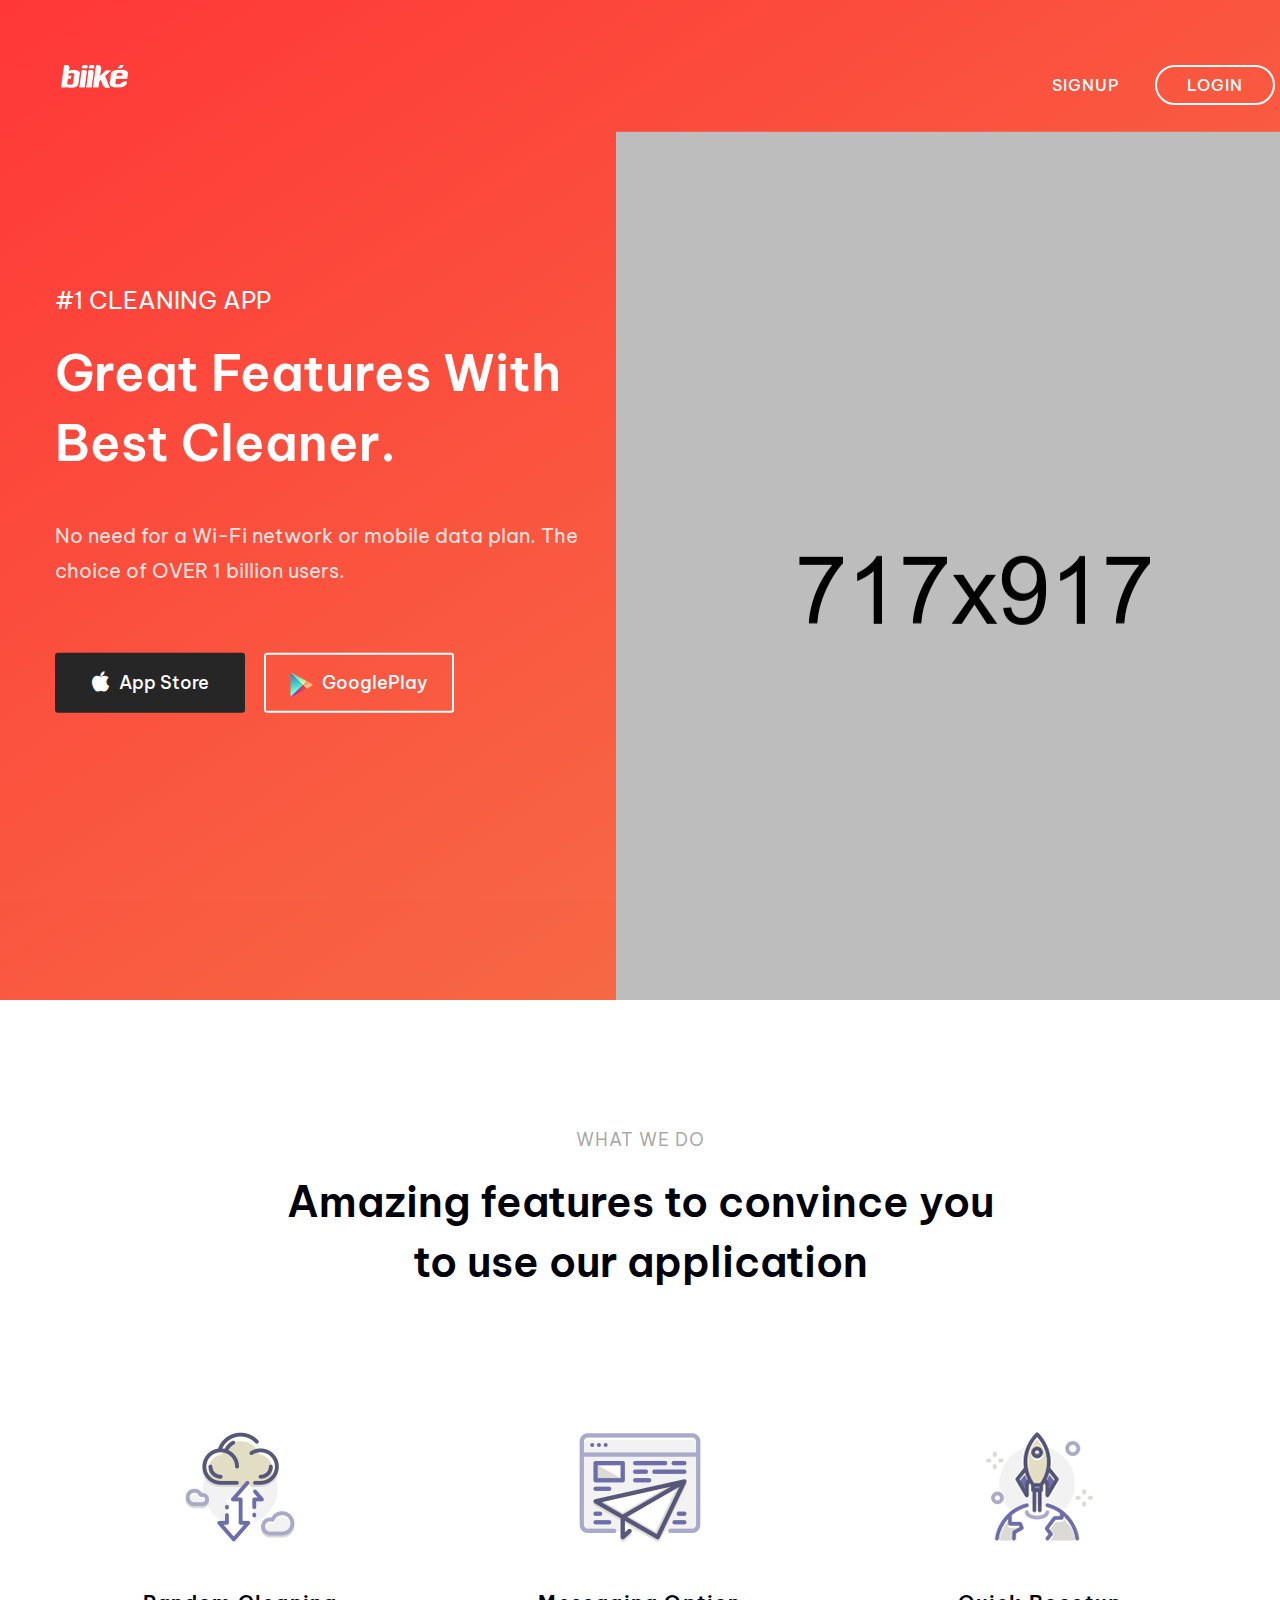
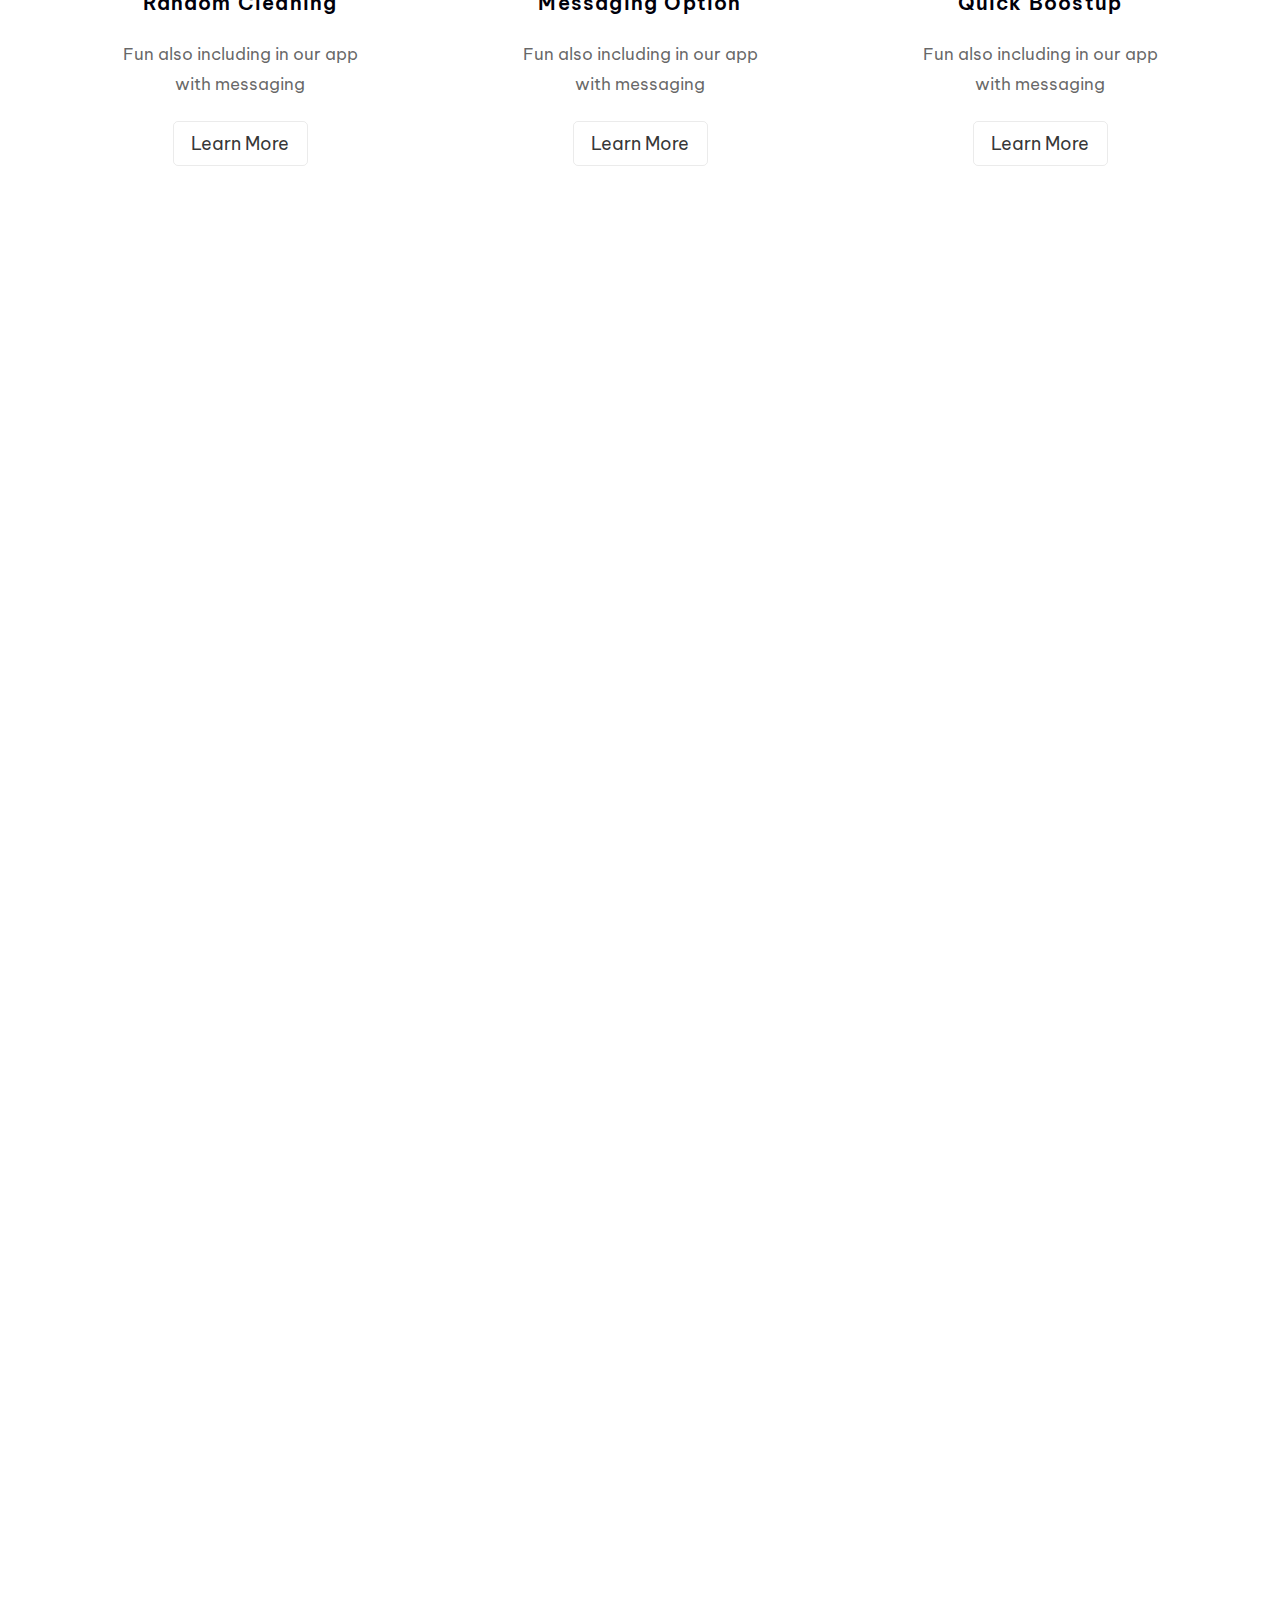
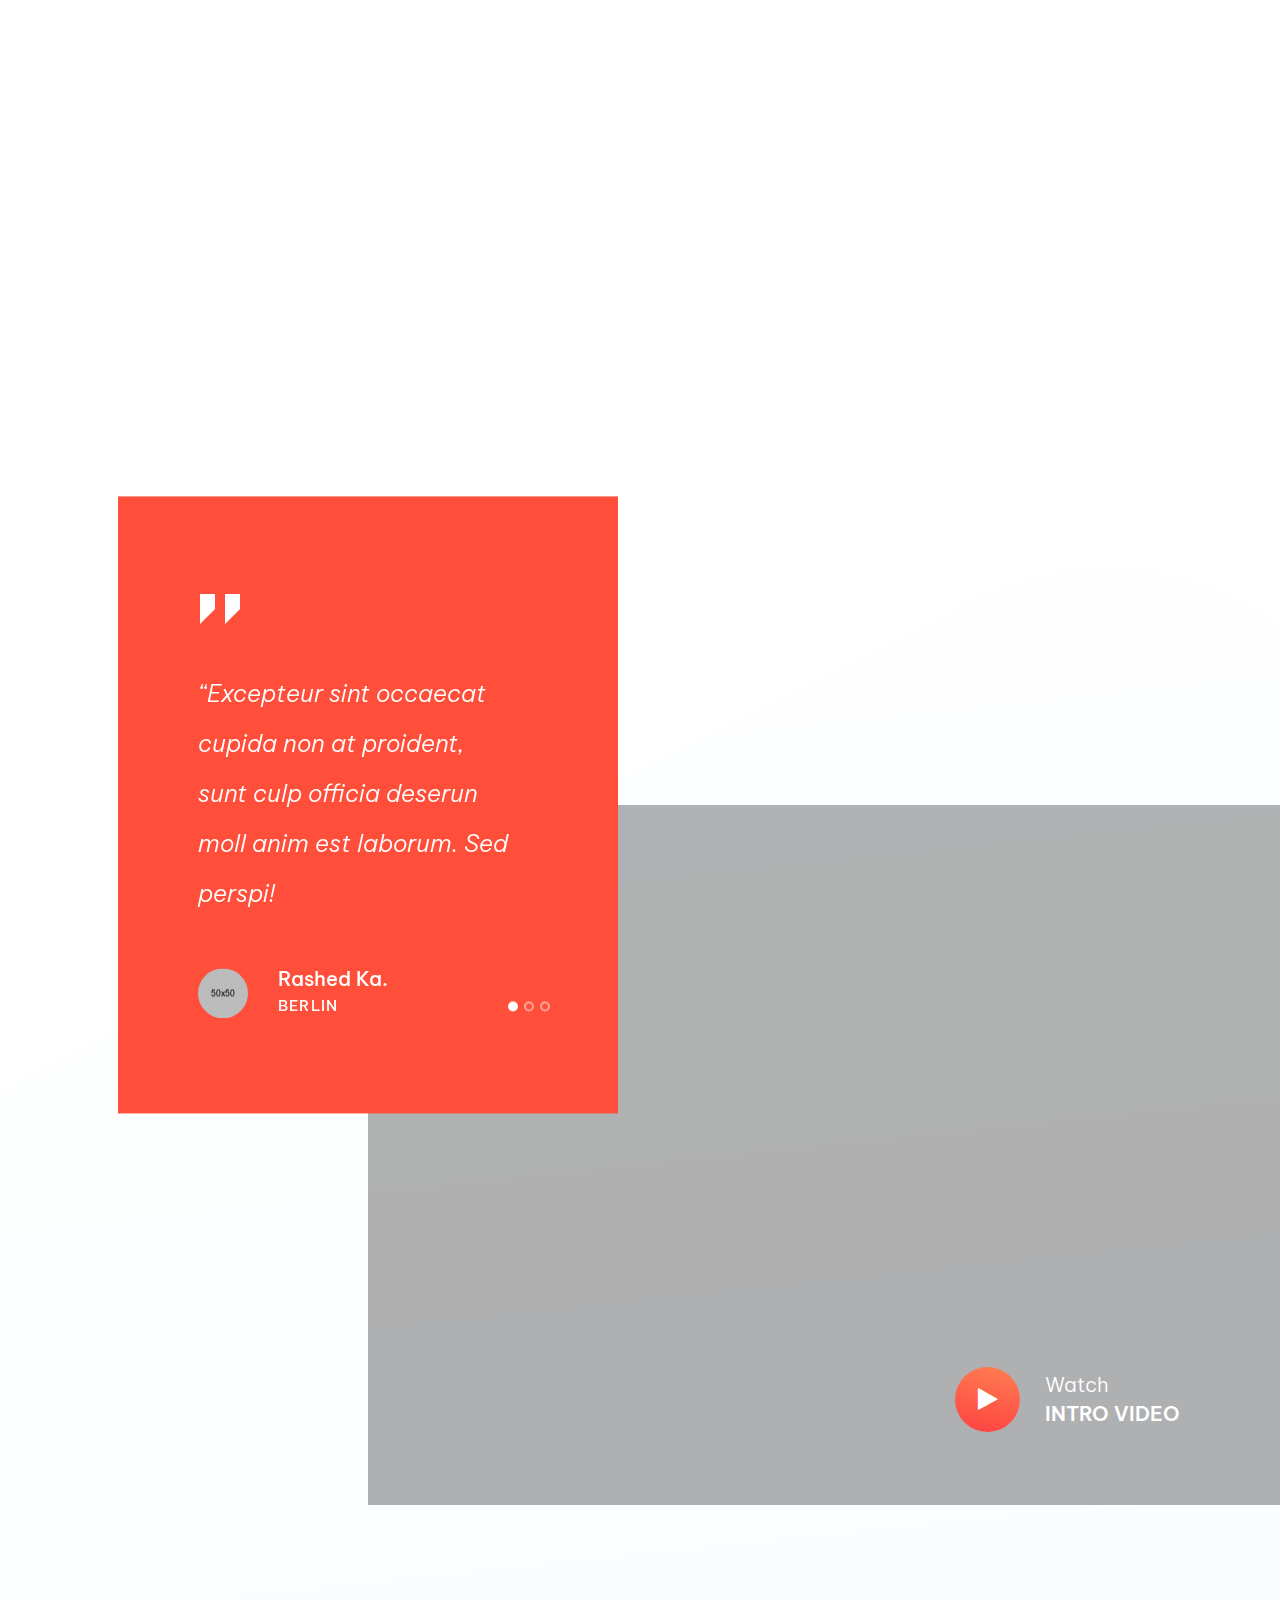
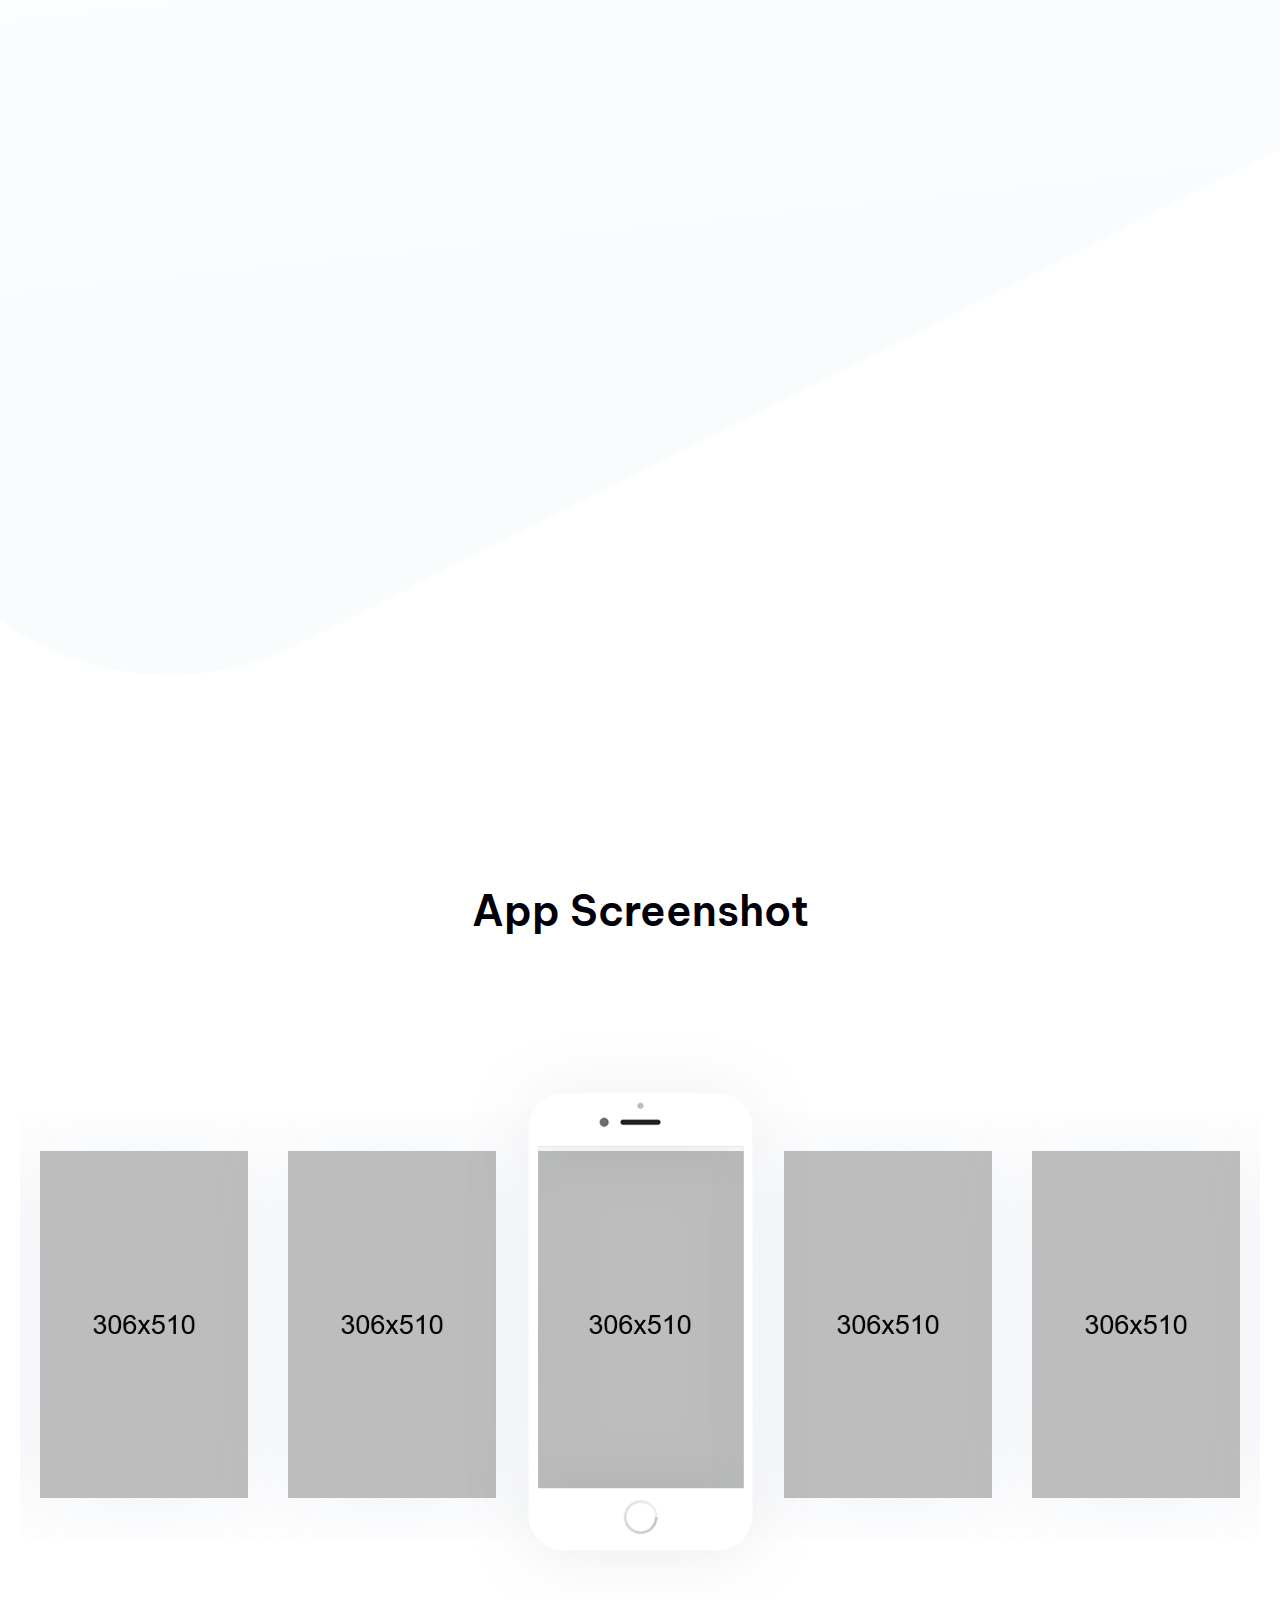
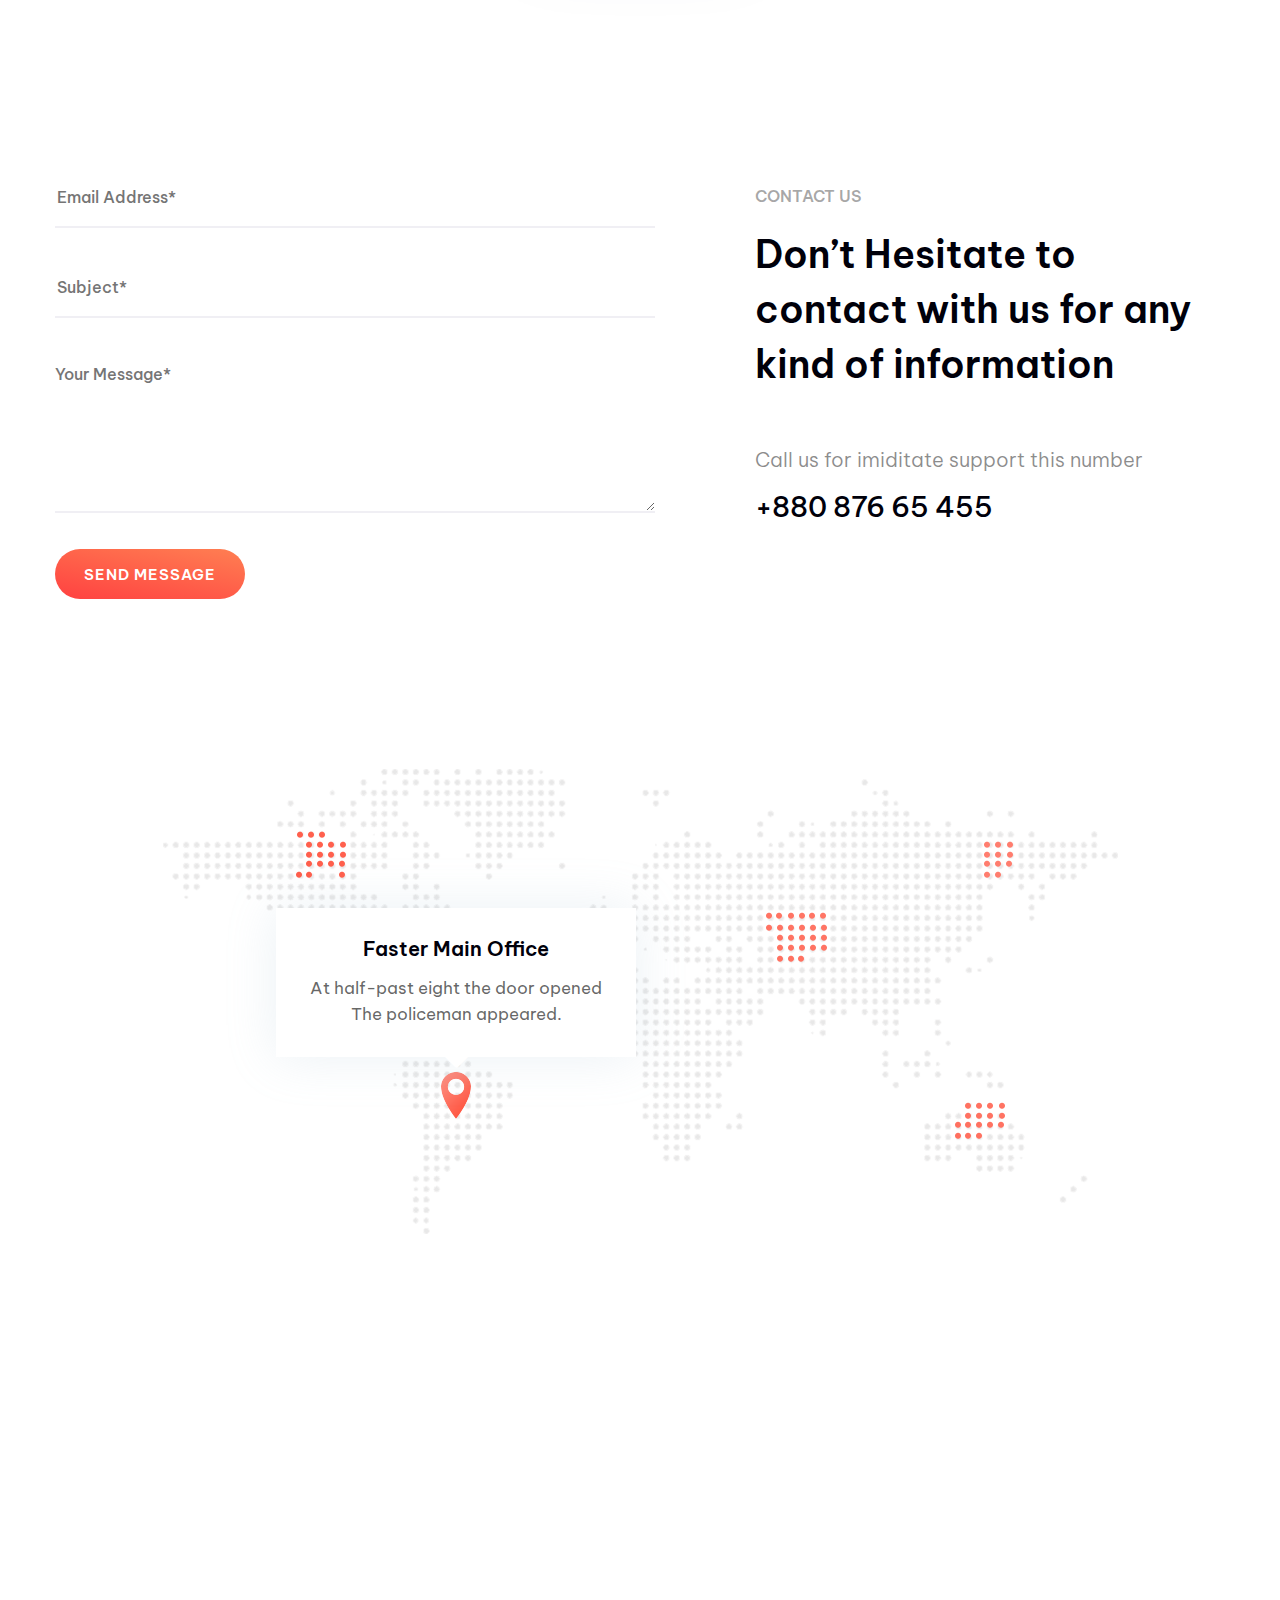
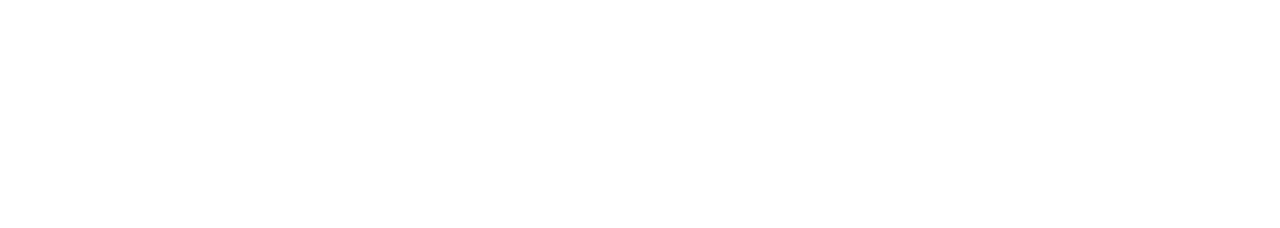
<file: Faster/index-gradient-2.html>
<!DOCTYPE html>
<html lang="en">
	<head>
		<meta charset="UTF-8">
		<!-- For IE -->
		<meta http-equiv="X-UA-Compatible" content="IE=edge">

		<!-- For Resposive Device -->
		<meta name="viewport" content="width=device-width, initial-scale=1.0">

		<title>Faster - App Landing Page</title>

		<!-- Favicon -->
		<link rel="icon" type="image/png" sizes="56x56" href="images/fav-icon/icon.png">


		<!-- Main style sheet -->
		<link rel="stylesheet" type="text/css" href="css/style.css">
		<!-- responsive style sheet -->
		<link rel="stylesheet" type="text/css" href="css/responsive.css">


		<!-- Fix Internet Explorer ______________________________________-->

		<!--[if lt IE 9]>
			<script src="http://html5shiv.googlecode.com/svn/trunk/html5.js"></script>
			<script src="vendor/html5shiv.js"></script>
			<script src="vendor/respond.js"></script>
		<![endif]-->
			
	</head>

	<body>
		<div class="main-page-wrapper home-page-two">

			<!-- ===================================================
				Loading Transition
			==================================================== -->
			<div id="loader-wrapper">
				<div id="loader"></div>
			</div>



			<div class="html-top-content">
				<!-- 
				=============================================
					Theme Header
				============================================== 
				-->
				<header class="theme-main-header">
					<div class="container">
						<div class="menu-wrapper clearfix">
							<div class="logo float-left"><a href="index.html"><img src="images/logo/logo2.png" alt="Logo"></a></div>
							<ul class="button-group float-right">
								<li><a href="#" class="tran3s">SIgnup</a></li>
								<li><a href="#" class="tran3s login">LOGIN</a></li>
							</ul>
							
						</div> <!-- /.menu-wrapper -->
					</div> <!-- /.container -->
				</header> <!-- /.theme-main-header -->


				<!--
				=====================================================
					Theme Main SLider
				=====================================================
				-->
				<div id="theme-main-banner" class="banner-two gradient-banner-two">
					<div data-src="images/home/slide-2.jpg">
						<div class="camera_caption">
							<div class="main-container">
								<div class="container">
									<h5 class="wow fadeInUp animated">#1 Cleaning App</h5>
									<h1 class="wow fadeInUp animated">Great Features with <br>Best Cleaner.</h1>
									<p class="wow fadeInUp animated">No need for a  Wi-Fi network or mobile data plan. The <br> choice of OVER 1 billion users.</p>
									<a href="course-2-column.html" class="tran3s wow fadeInLeft animated button-one" data-wow-delay="0.499s"><i class="fa fa-apple" aria-hidden="true"></i>App Store</a>
									<a href="course-2-column.html" class="tran3s wow fadeInRight animated button-two" data-wow-delay="0.499s"><img src="images/icon/2.png" alt="">GooglePlay</a>
									<div class="image-wrapper wow fadeInUp animated" data-wow-delay="0.75s">
										<img src="images/home/shape-3.png" alt="">
									</div>
								</div> <!-- /.container -->
							</div> <!-- /.main-container -->
						</div> <!-- /.camera_caption -->
					</div>
					<div data-src="images/home/slide-2.jpg">
						<div class="camera_caption">
							<div class="main-container">
								<div class="container">
									<h5 class="wow fadeInUp animated">#1 Cleaning App</h5>
									<h1 class="wow fadeInUp animated">Great Features with <br>Best Cleaner.</h1>
									<p class="wow fadeInUp animated">No need for a  Wi-Fi network or mobile data plan. The <br> choice of OVER 1 billion users.</p>
									<a href="course-2-column.html" class="tran3s wow fadeInLeft animated button-one" data-wow-delay="0.499s"><i class="fa fa-apple" aria-hidden="true"></i>App Store</a>
									<a href="course-2-column.html" class="tran3s wow fadeInRight animated button-two" data-wow-delay="0.499s"><img src="images/icon/2.png" alt="">GooglePlay</a>
									<div class="image-wrapper wow fadeInUp animated" data-wow-delay="0.75s">
										<img src="images/home/shape-3.png" alt="">
									</div>
								</div> <!-- /.container -->
							</div> <!-- /.main-container -->
						</div> <!-- /.camera_caption -->
					</div>
				</div> <!-- /#theme-main-banner -->



		        <!--
				=====================================================
					What We Do
				=====================================================
				-->
				<div class="what-we-do bg">
					<div class="container">
						<div class="theme-title-one text-center">
							<h6>What We Do</h6>
							<h2>Amazing features to convince you <br>to use our application</h2>
						</div> <!-- /.theme-title-one -->

						<div class="row">
							<div class="col-md-4 col-sm-6 col-xs-12 wow fadeInUp">
								<div class="single-block tran3s">
									<img src="images/icon/6.png" alt="" class="tran4s">
									<h6>Random Cleaning</h6>
									<p>Fun also including in our app <br> with messaging</p>
									<a href="#" class="tran3s theme-button"><span></span> Learn More</a>
								</div> <!-- /.single-block -->
							</div> <!-- /.col- -->
							<div class="col-md-4 col-sm-6 col-xs-12 wow fadeInUp" data-wow-delay="0.1s">
								<div class="single-block tran3s">
									<img src="images/icon/7.png" alt="" class="tran4s">
									<h6>Messaging Option</h6>
									<p>Fun also including in our app <br> with messaging</p>
									<a href="#" class="tran3s theme-button"><span></span> Learn More</a>
								</div> <!-- /.single-block -->
							</div> <!-- /.col- -->
							<div class="col-md-4 hidden-sm col-xs-12 wow fadeInUp" data-wow-delay="0.150s">
								<div class="single-block tran3s">
									<img src="images/icon/8.png" alt="" class="tran4s">
									<h6>Quick Boostup</h6>
									<p>Fun also including in our app <br> with messaging</p>
									<a href="#" class="tran3s theme-button"><span></span> Learn More</a>
								</div> <!-- /.single-block -->
							</div> <!-- /.col- -->
						</div> <!-- /.row -->
					</div> <!-- /.container -->
				</div> <!-- /.what-we-do -->



		        <!--
				=====================================================
					Boost Your Phone
				=====================================================
				-->
				<div class="boost-your-phone">
					<div class="container">
						<div class="row">
							<div class="col-lg-6 col-xs-12 float-right  wow fadeInRight">
								<div class="text">
									<div class="theme-title-two">
										<h2>Boost up your phone in just one click!</h2>
										<p>No need for a  Wi-Fi network or mobile data plan. The choice of OVER 1 billion users.</p>
									</div> <!-- /.theme-title-two -->
									<ul>
										<li><i class="flaticon-tick"></i> Auto clean mood with super minimize option</li>
										<li><i class="flaticon-tick"></i> Create your own mood with custome clean &amp; also make boostup sound</li>
										<li><i class="flaticon-tick"></i> Auto clean mood with super minimize option</li>
									</ul>
								</div>
							</div>
						</div>
						<div class="boster-image-wrapper  wow fadeInLeft">
							<img src="images/home/try.png" alt="" class="try">
							<input type="checkbox" id="ao-toggle" class="ao-toggle" name="ao-toggle">
							<img src="images/home/shape-2.png" alt="">
							<div class="ao-annotations">
								<span>Full Localisation Support</span>
								<span>Custom Image Widget</span>
								<span>Blog and Contact Widgets</span>
								<span>Easy Theme Options</span>
								<span>4 Footer Widget Columns</span>
							</div>
						</div> <!-- /.boster-image-wrapper -->
					</div> <!-- /.container -->
				</div> <!-- /.boost-your-phone -->



				<!--
				=====================================================
					Advance Feature
				=====================================================
				-->
				<div class="advance-feature">
					<div class="container">
						<div class="row">
							<div class="col-md-6 col-xs-12 wow fadeInLeft">
								<div class="feature-text">
									<div class="theme-title-two">
										<h2>Advance features give you full control!</h2>
										<p>No need for a  Wi-Fi network or mobile data plan. The choice of OVER 1 billion users.</p>
									</div> <!-- /.theme-title-two -->
									<p>This is yet another place to highlight feature your great app and talk bit about compatibility maybe who knows, the decision is yours to make! Don’t be hurry.</p>
								</div>
							</div> <!-- /.col- -->

							<div class="col-md-6 col-xs-12 wow fadeInRight">
								<div class="feature-warpper">
									<div class="row">
										<div class="col-xs-6">
											<div class="single-feature bg-one m-fix js-tilt">
												<i class="flaticon-diamond"></i>
												<h5>User Friendly</h5>
												<p>Sed ut perspic unde omnis iste natus error volu. </p>
											</div>
											<div class="single-feature bg-two js-tilt">
												<i class="flaticon-multimedia"></i>
												<h5>Fast Messaging</h5>
												<p>Sed ut perspic unde omnis iste natus error volu. </p>
											</div>
										</div>
										<div class="col-xs-6">
											<div class="single-feature bg-three js-tilt">
												<i class="flaticon-squares"></i>
												<h5>Minimal Interfae</h5>
												<p>Sed ut perspic unde omnis iste natus error volu. </p>
											</div>
											<div class="single-feature bg-four js-tilt">
												<i class="flaticon-lock"></i>
												<h5>Secure Monitoring</h5>
												<p>Sed ut perspic unde omnis iste natus error volu. </p>
											</div>
										</div>
									</div>
								</div> <!-- /.feature-warpper -->
							</div>
						</div> <!-- /.row -->
					</div> <!-- /.container -->
				</div> <!-- /.advance-feature -->
				



		        <div class="two-section-wrapper">
		        	<!--
					=====================================================
						Testimonial Slider
					=====================================================
					-->
					<div class="testimonial-section">
						<div class="container">
							<div class="row">
								<div class="col-lg-8 col-xs-12 float-right wow fadeInUp">
									<div class="theme-title-one">
										<h6>Testimonials</h6>
										<h2>Check what people say <br>About us!</h2>
									</div> <!-- /.theme-title-one -->
								</div> <!-- /.col- -->
							</div> <!-- /.row -->
						</div> <!-- /.container -->
						<div class="main-bg-wrapper">
							<div class="overlay">
								<div id="watch-video">
									<h6>Watch</h6>
									<h4>Intro Video</h4>
									<a data-fancybox href="https://www.youtube.com/embed/r-AuLm7S3XE?rel=0&amshowinfo=0" class="tran3s theme-button"><i class="fa fa-play" aria-hidden="true"><span></span></i></a>
								</div>
								<div class="main-slider-wrapper">
									<div class="testimonial-slider">
										<div class="item">
											<i class="flaticon-straight-quotes"></i>
											<p>“Excepteur sint occaecat cupida non at proident, sunt culp officia deserun moll anim est laborum. Sed perspi!</p>
											<div class="clearfix">
												<img src="images/home/a-1.jpg" alt="" class="float-left">
												<div class="name float-left">
													<h6>Rashed Ka.</h6>
													<span>Berlin</span>
												</div>
											</div>
										</div>
										<div class="item">
											<i class="flaticon-straight-quotes"></i>
											<p>“Excepteur sint occaecat cupida non at proident, sunt culp officia deserun moll anim est laborum. Sed perspi!</p>
											<div class="clearfix">
												<img src="images/home/a-1.jpg" alt="" class="float-left">
												<div class="name float-left">
													<h6>Zubayer Hasan</h6>
													<span>Berlin</span>
												</div>
											</div>
										</div>
										<div class="item">
											<i class="flaticon-straight-quotes"></i>
											<p>“Excepteur sint occaecat cupida non at proident, sunt culp officia deserun moll anim est laborum. Sed perspi!</p>
											<div class="clearfix">
												<img src="images/home/a-1.jpg" alt="" class="float-left">
												<div class="name float-left">
													<h6>Foqrul Munna</h6>
													<span>Berlin</span>
												</div>
											</div>
										</div>
									</div> <!-- /.testimonial-slider -->
								</div> <!-- /.main-slider-wrapper -->
							</div>
						</div> <!-- /.main-bg-wrapper -->
					</div> <!-- /.testimonial-section -->

					<!-- 
					=============================================
						Pricing Plan Style One
					============================================== 
					-->
					<div class="pricing-plan-section">
						<div class="container">
							<div class="row">
								<div class="col-md-6 col-xs-12 wow fadeInLeft">
									<div class="theme-title-one">
										<h6>Our pricing</h6>
										<h2>Not any hidden <br>charge, Choose you <br>pricing plan</h2>
										<p>We have differe type of pricing table to choose with <br>your need with resonable price. </p>
									</div> <!-- /.theme-title -->
									<ul class="nav nav-tabs">
										<li class="active"><a data-toggle="tab" href="#monthly">Monthly</a></li>
										<li><a data-toggle="tab" href="#yearly">Yearly</a></li>
									</ul>
								</div> <!-- /.col- -->

								<div class="col-md-6 col-xs-12 wow fadeInRight">
									<div class="tab-content">
										<div class="table-content">
											<div id="monthly" class="tab-pane price-table in active">
										    	<div class="col-inner">
				                                 	<h6>business</h6>
				                                    <p>Yearly Package</p>
				                                    <strong>$89<sup>.99</sup></strong>
				                                    <ul>
				                                     	<li>500GB Bandwidth</li>
				                                        <li>Business &amp; Financ Analysing</li>
				                                        <li>24 hour support</li>
				                                        <li>Customer Managemet</li>
				                                    </ul>
				                                    <a href="#" class="tran3s theme-button"><span></span> Sign up</a>
				                                </div>
											</div> <!-- /#monthly -->
										  	<div id="yearly" class="tab-pane price-table">
										    	<div class="col-inner">
				                                 	<h6>Startup</h6>
				                                    <p>Yearly Package</p>
				                                    <strong>$57<sup>.99</sup></strong>
				                                    <ul>
				                                     	<li>500GB Bandwidth</li>
				                                        <li>Business &amp; Financ Analysing</li>
				                                        <li>24 hour support</li>
				                                        <li>Customer Managemet</li>
				                                    </ul>
				                                    <a href="#" class="tran3s theme-button"><span></span> Sign up</a>
				                                </div>
										  	</div> <!-- /#yearly -->
										</div> <!-- /.table-content -->
									</div> <!-- /.tab-content -->
								</div>
							</div> <!-- /.row -->
						</div> <!-- /.container -->
					</div> <!-- /.pricing-plan-section -->
		        </div> <!-- /.two-section-wrapper -->
				


				<!--
				=====================================================
					App ScreenShot
				=====================================================
				-->
				<div class="app-screenshot">
					<h2>App Screenshot</h2>
					<div class="screenshot-container">
						<div class="phone-mockup"><img src="images/home/mobile-mockup.png" alt="" class=""></div>
						<div class="slider-row">
							<div class="screenshoot-slider">
								<div class="item"><img src="images/home/apps-1.png" alt=""></div>
								<div class="item"><img src="images/home/apps-2.png" alt=""></div>
								<div class="item"><img src="images/home/apps-3.png" alt=""></div>
								<div class="item"><img src="images/home/apps-4.png" alt=""></div>
								<div class="item"><img src="images/home/apps-3.png" alt=""></div>
							</div> <!-- /.screenshoot-slider -->
						</div> <!-- /.row -->
					</div> <!-- /.screenshot-container -->
				</div> <!-- /.app-screenshot -->


				<!--
				=====================================================
					Conatct Us
				=====================================================
				-->
				<div class="contact-us-section">
					<div class="container">
						<div class="row">
							<div class="col-md-5 col-xs-12 pull-right">
								<address class="contact-address">
									<div class="theme-title-one">
										<h6>Contact us</h6>
										<h2>Don’t Hesitate to contact with us for any kind of information</h2>
									</div> <!-- /.theme-title -->
									<p>Call us for imiditate support this number</p>
									<a href="#" class="tran3s call">+880 876 65 455</a>
								</address> <!-- /.contact-address -->
							</div>
							<div class="col-md-7 col-xs-12">
								<form action="inc/sendemail.php" class="contact-us-form form-validation" auto-complete="off">
									<input type="email" placeholder="Email Address*" name="email">
									<input type="text" placeholder="Subject*" name="sub">
									<textarea placeholder="Your Message*" name="message"></textarea>
									<div class="theme-button">
										<span></span>
										<input type="submit" value="SEND MESSAGE">
									</div>
								</form>

								<!--Contact Form Validation Markup -->
								<!-- Contact alert -->
								<div class="alert-wrapper" id="alert-success">
									<div id="success">
										<button class="closeAlert"><i class="fa fa-times" aria-hidden="true"></i></button>
										<div class="wrapper">
							               	<p>Your message was sent successfully.</p>
							             </div>
							        </div>
							    </div> <!-- End of .alert-wrapper -->
							    <div class="alert-wrapper" id="alert-error">
							        <div id="error">
							           	<button class="closeAlert"><i class="fa fa-times" aria-hidden="true"></i></button>
							           	<div class="wrapper">
							               	<p>Sorry!Something Went Wrong.</p>
							            </div>
							        </div>
							    </div> <!-- End of .alert-wrapper -->
							</div> <!-- /.col- -->
						</div> <!-- /.row -->
					</div> <!-- /.container -->
				</div> <!-- /.contact-us-section -->


				<!--
				=====================================================
					Google-map
				=====================================================
				-->
				<div class="google-map-area">
					<div class="container">
						<div class="map-image-warpper">
							<img src="images/home/map-2.png" alt="">
							<div class="placeholder">
								<img src="images/logo/map-placeholder-2.png" alt="">
								<div class="map-meta-data tran3s">
									<h6>Faster Main Office</h6>
									<p>At half-past eight the door opened <br>The policeman appeared.</p>
								</div>
							</div>
						</div> <!-- /.map-image-warpper -->
					</div>
				</div> <!-- /.google-map-area -->
			</div> <!-- /.html-top-content -->



			<!--
			=====================================================
				Footer 
			=====================================================
			-->
			<footer>
				<div class="container">
					<div class="footer-data-wrapper">
						<form action="#" class="subscribe-form">
							<h2>Subscirbe  Our Newslatter!!</h2>
							<div class="input-wrapper">
								<div class="row">
									<div class="col-md-5 col-md-6 col-xs-12">
										<input type="text" placeholder="Full Name*">
									</div>
									<div class="col-md-5 col-md-6 col-xs-12">
										<input type="email" placeholder="Email Address*">
									</div>
									<div class="col-md-2 col-xs-12">
										<div class="theme-button">
											<span></span>
											<input type="submit" value="SIGN UP">
										</div>
									</div>
								</div>
							</div>
						</form>
						<div class="bottom-footer">
							<div class="row">
								<div class="col-lg-6 col-md-7 col-xs-12 text-right pull-right">
									<ul class="footer-menu">
										<li><a href="" class="tran3s">Membership </a></li>
										<li><a href="blog.html" class="tran3s">Blog</a></li>
										<li><a href="" class="tran3s">About</a></li>
										<li><a href="" class="tran3s">Contact</a></li>
									</ul>
									<ul class="social-icon">
										<li><a href="#" class="tran3s"><i class="fa fa-facebook" aria-hidden="true"></i></a></li>
										<li><a href="#" class="tran3s"><i class="fa fa-twitter" aria-hidden="true"></i></a></li>
										<li><a href="#" class="tran3s"><i class="fa fa-dribbble" aria-hidden="true"></i></a></li>
										<li><a href="#" class="tran3s"><i class="fa fa-pinterest" aria-hidden="true"></i></a></li>
									</ul>
								</div>
								<div class="col-lg-6 col-md-5 col-xs-12 footer-logo">
									<div class="logo"><a href="index.html"><img src="images/logo/logo.png" alt="Logo"></a></div>
									<p>All Right Reserved 2016 &copy; <strong>CreativeGigs.</strong></p>
								</div>
							</div> <!-- /.row -->
						</div> <!-- /.bottom-footer -->
					</div>
				</div> <!-- /.container -->
			</footer>


			
	        <!-- Scroll Top Button -->
			<button class="scroll-top tran3s color-one-bg">
				<i class="fa fa-long-arrow-up" aria-hidden="true"></i>
			</button>




		<!-- Js File_________________________________ -->

		<!-- j Query -->
		<script type="text/javascript" src="vendor/jquery.2.2.3.min.js"></script>

		<!-- Bootstrap JS -->
		<script type="text/javascript" src="vendor/bootstrap/bootstrap.min.js"></script>

		<!-- Vendor js _________ -->
		<!-- Camera Slider -->
		<script type='text/javascript' src='vendor/Camera-master/scripts/jquery.mobile.customized.min.js'></script>
	    <script type='text/javascript' src='vendor/Camera-master/scripts/jquery.easing.1.3.js'></script> 
	    <script type='text/javascript' src='vendor/Camera-master/scripts/camera.min.js'></script>
	    <!-- WOW js -->
		<script type="text/javascript" src="vendor/WOW-master/dist/wow.min.js"></script>
		<!-- Tilt js -->
		<script type="text/javascript" src="vendor/tilt.js/src/tilt.jquery.js"></script>
		<!-- Fancybox -->
		<script type="text/javascript" src="vendor/fancybox/dist/jquery.fancybox.min.js"></script>
		<!-- Validation -->
		<script type="text/javascript" src="vendor/contact-form/validate.js"></script>
		<script type="text/javascript" src="vendor/contact-form/jquery.form.js"></script>

		<!-- owl.carousel -->
		<script type="text/javascript" src="vendor/owl-carousel/owl.carousel.min.js"></script>

		<!-- Theme js -->
		<script type="text/javascript" src="js/theme.js"></script>

		</div> <!-- /.main-page-wrapper -->
	</body>
</html>
</file>
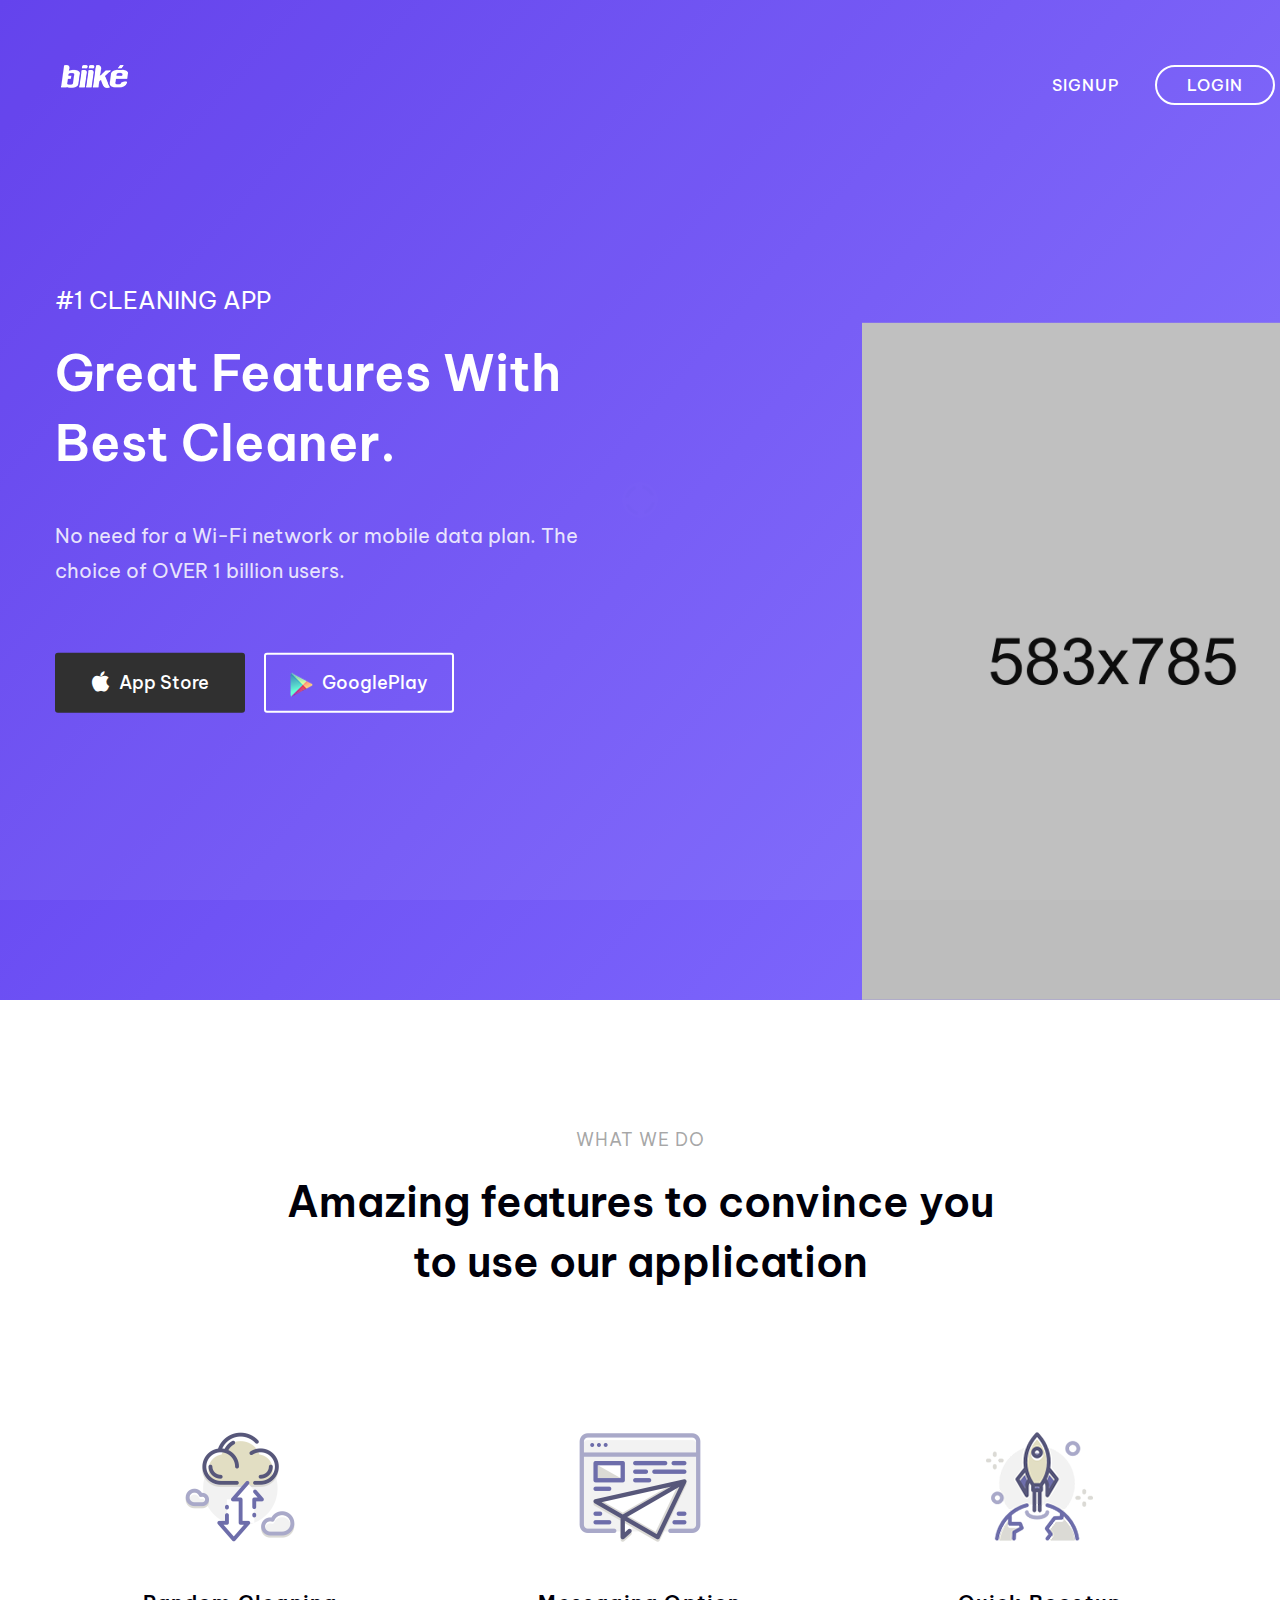
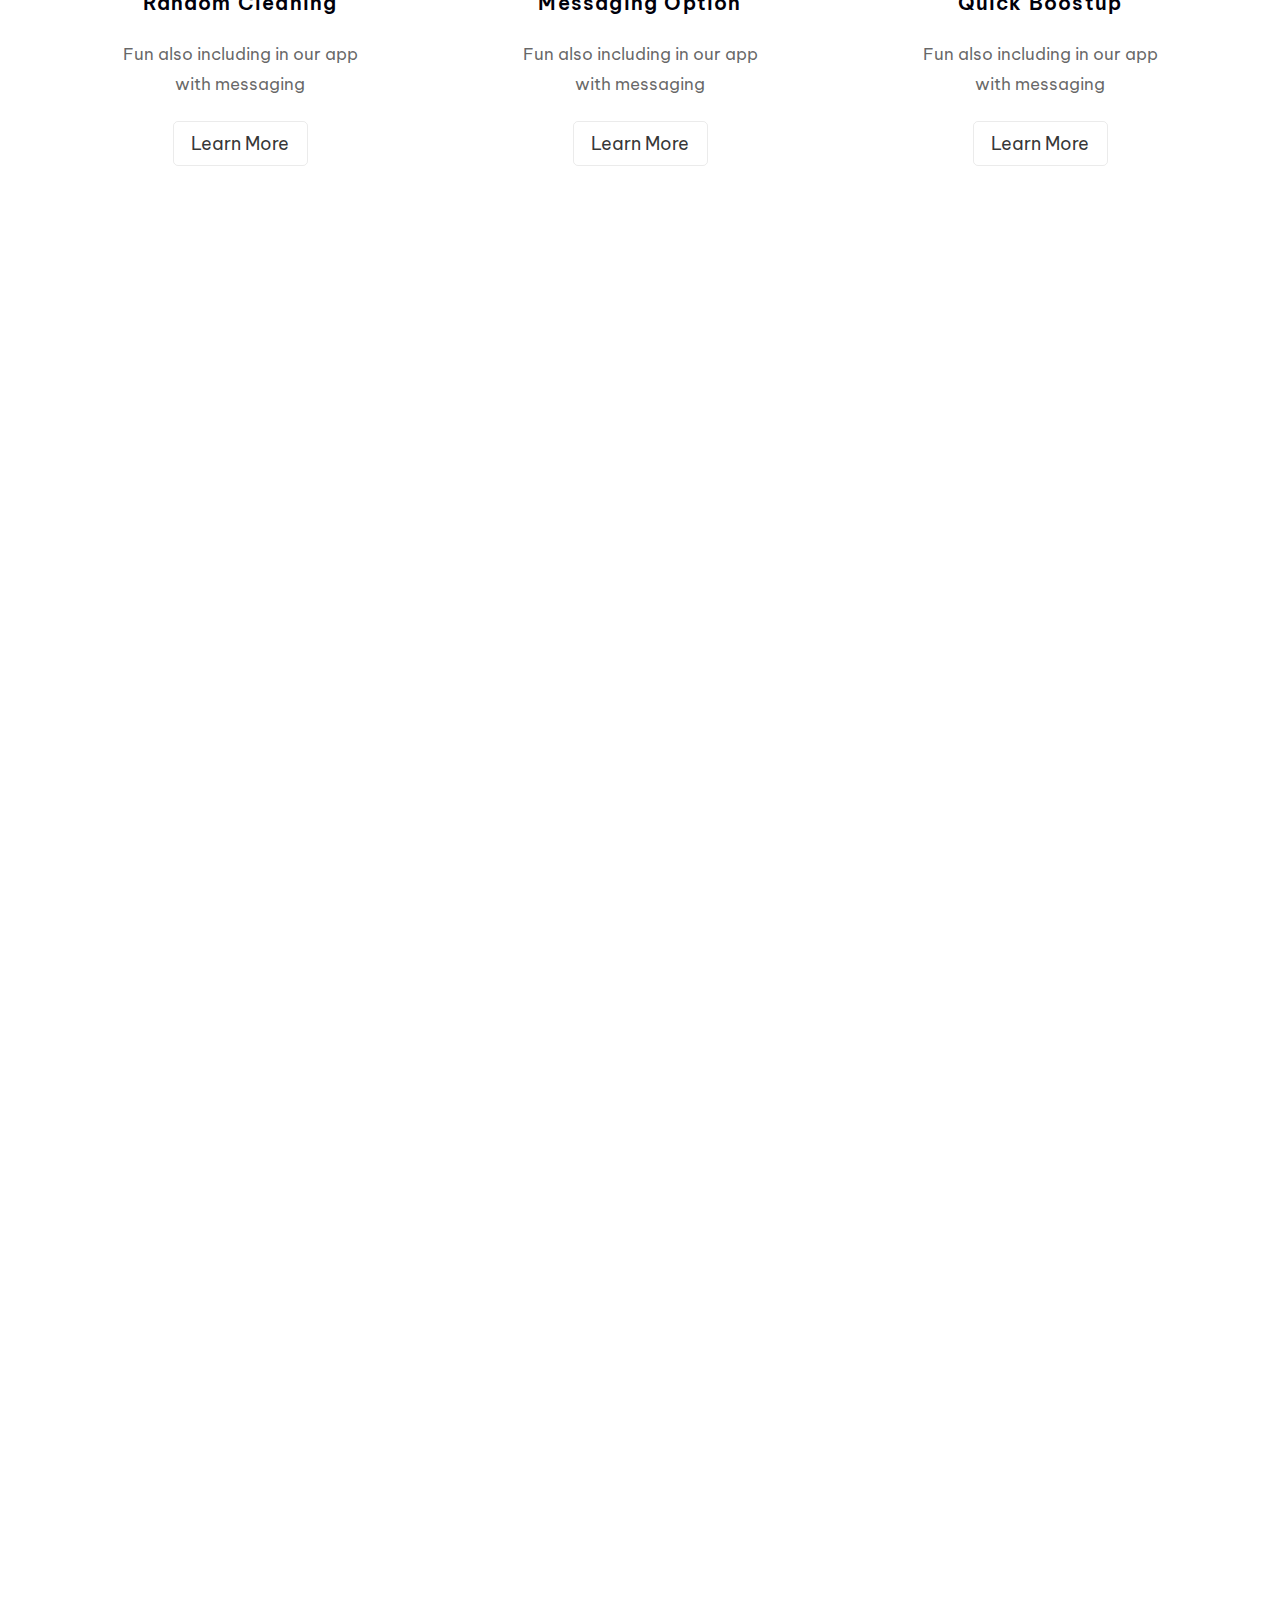
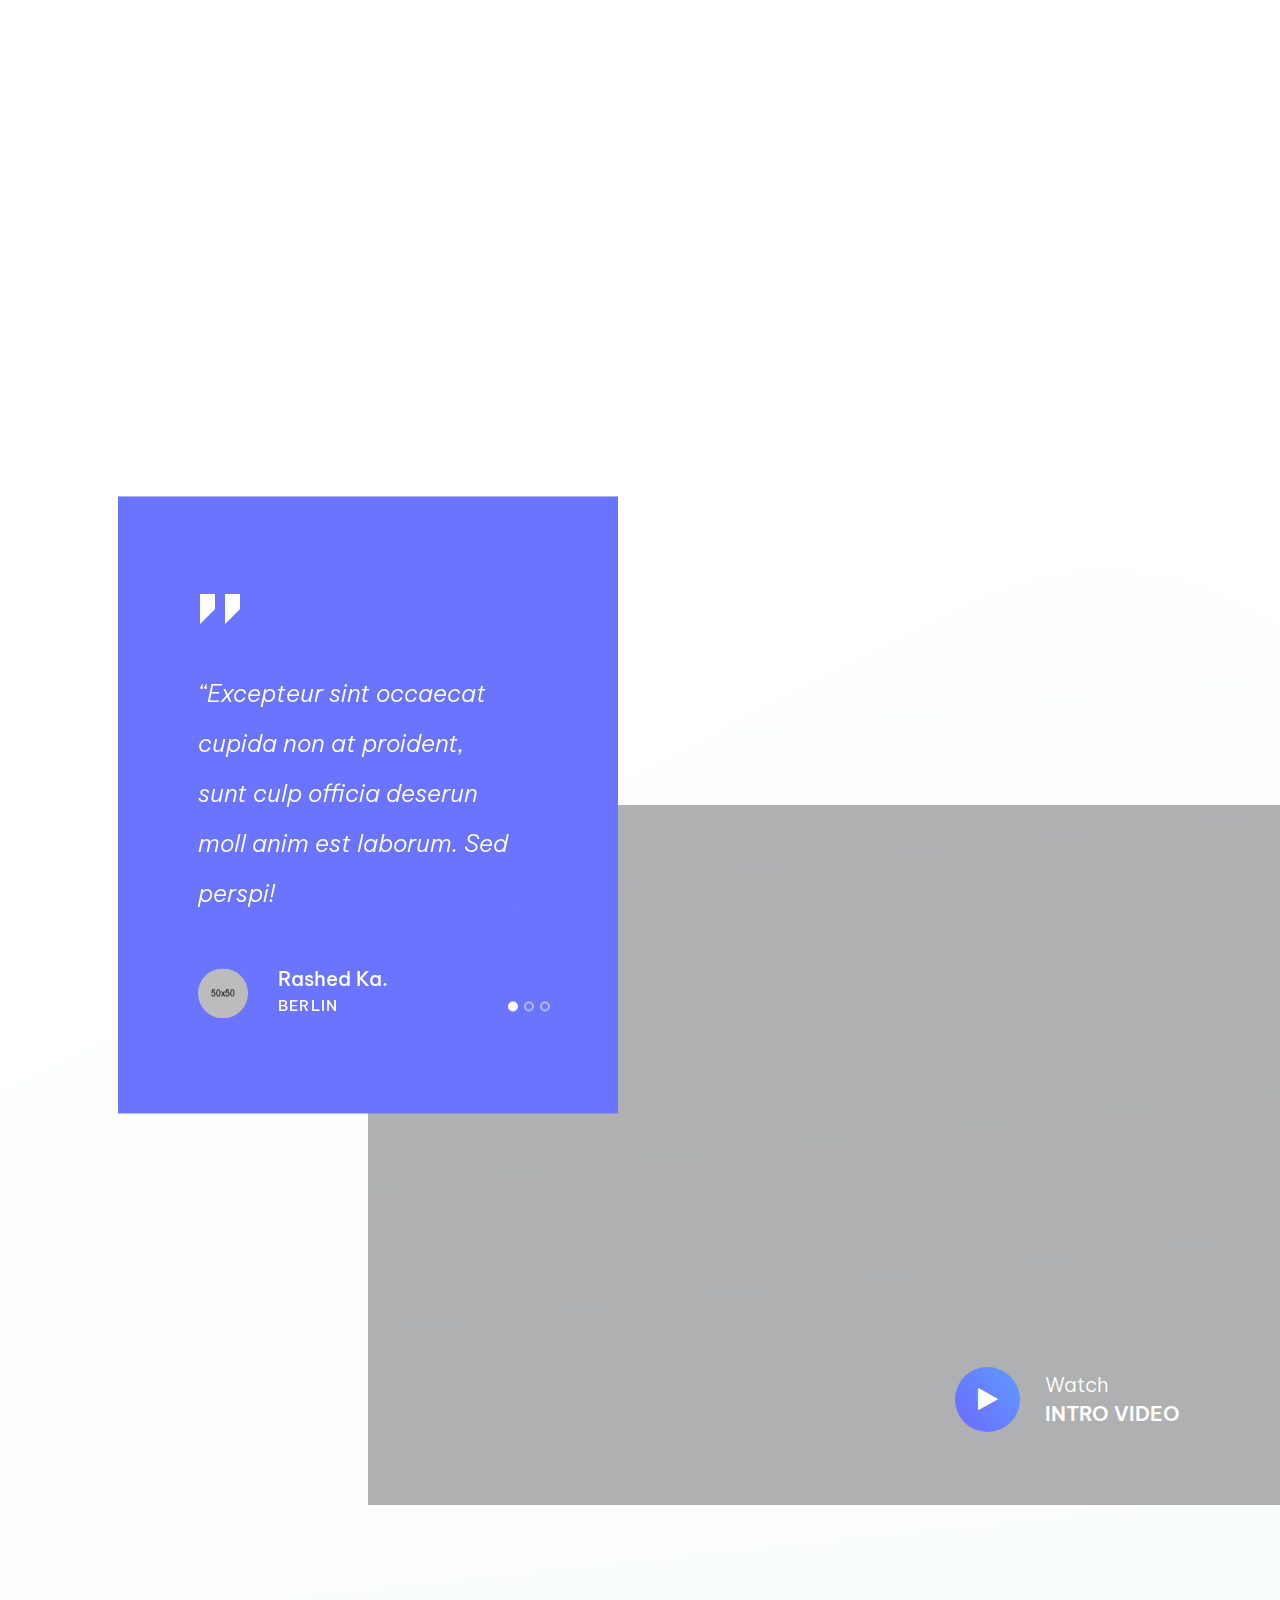
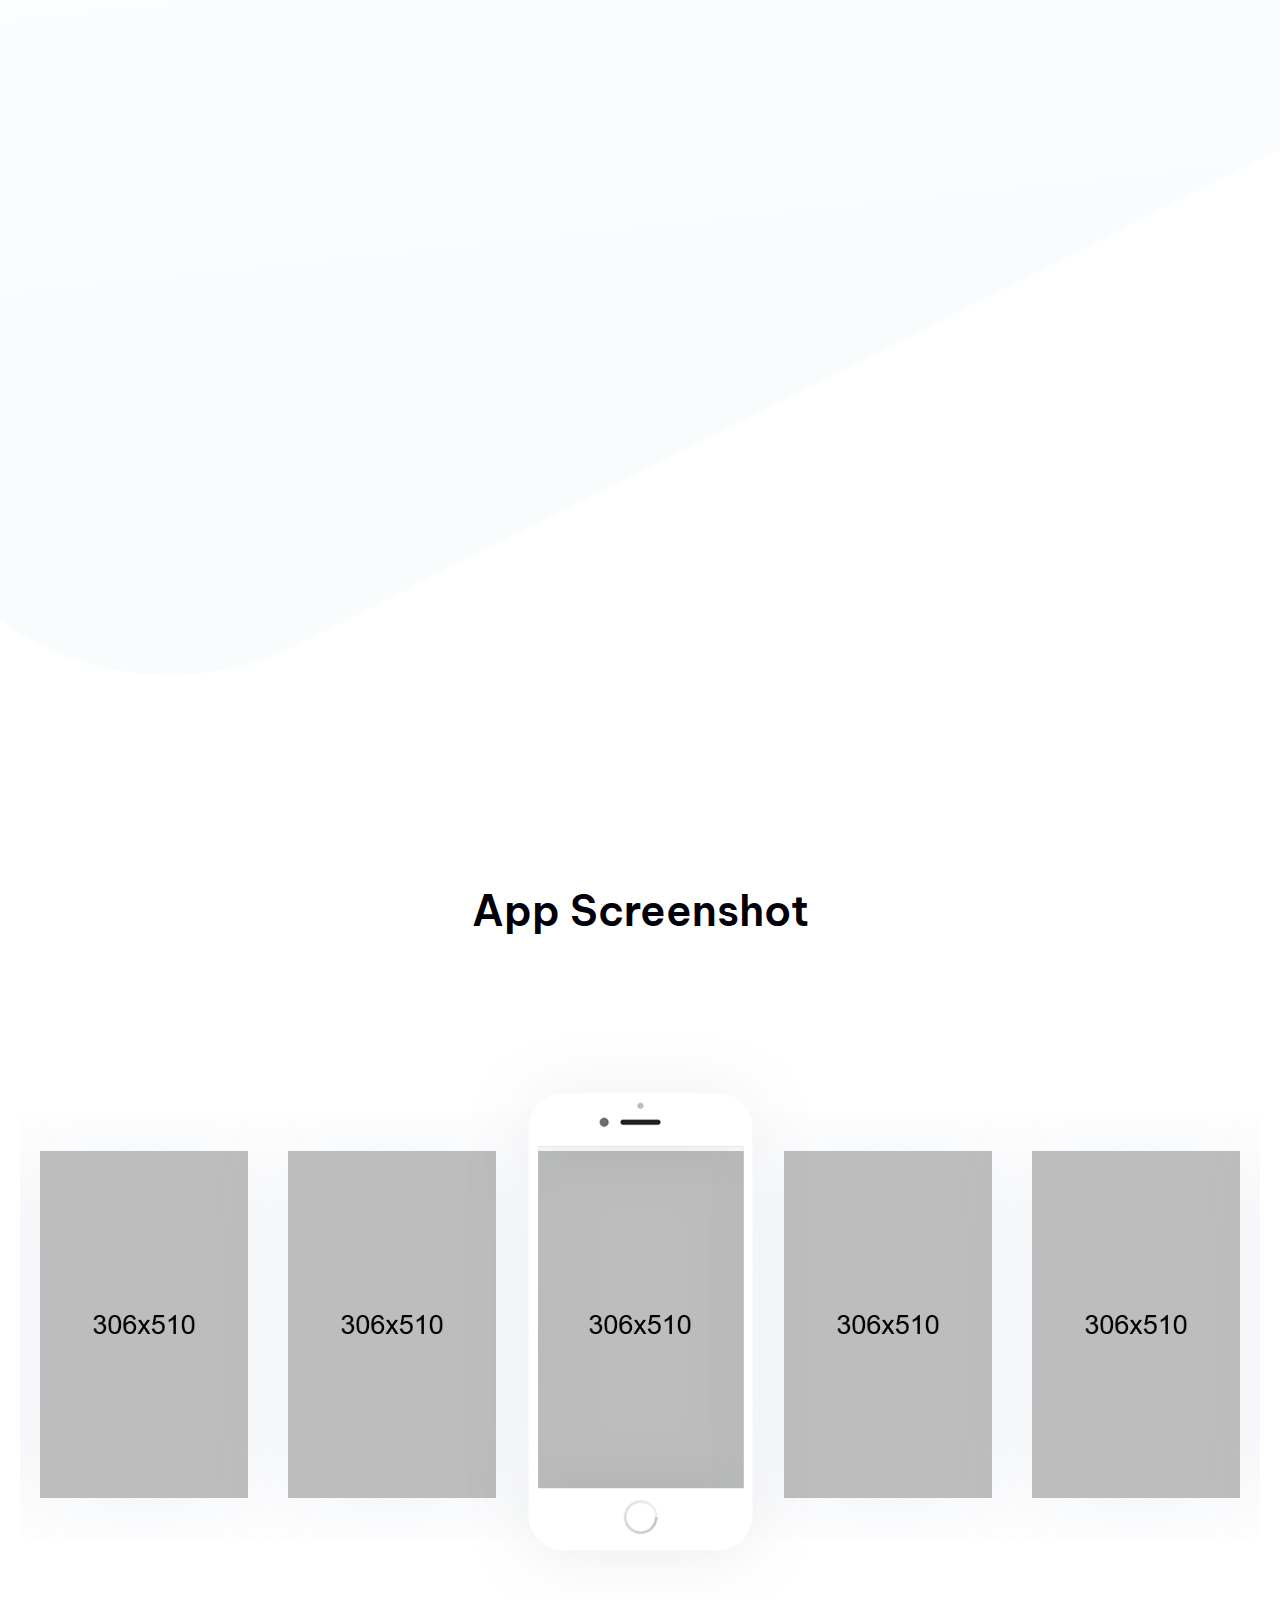
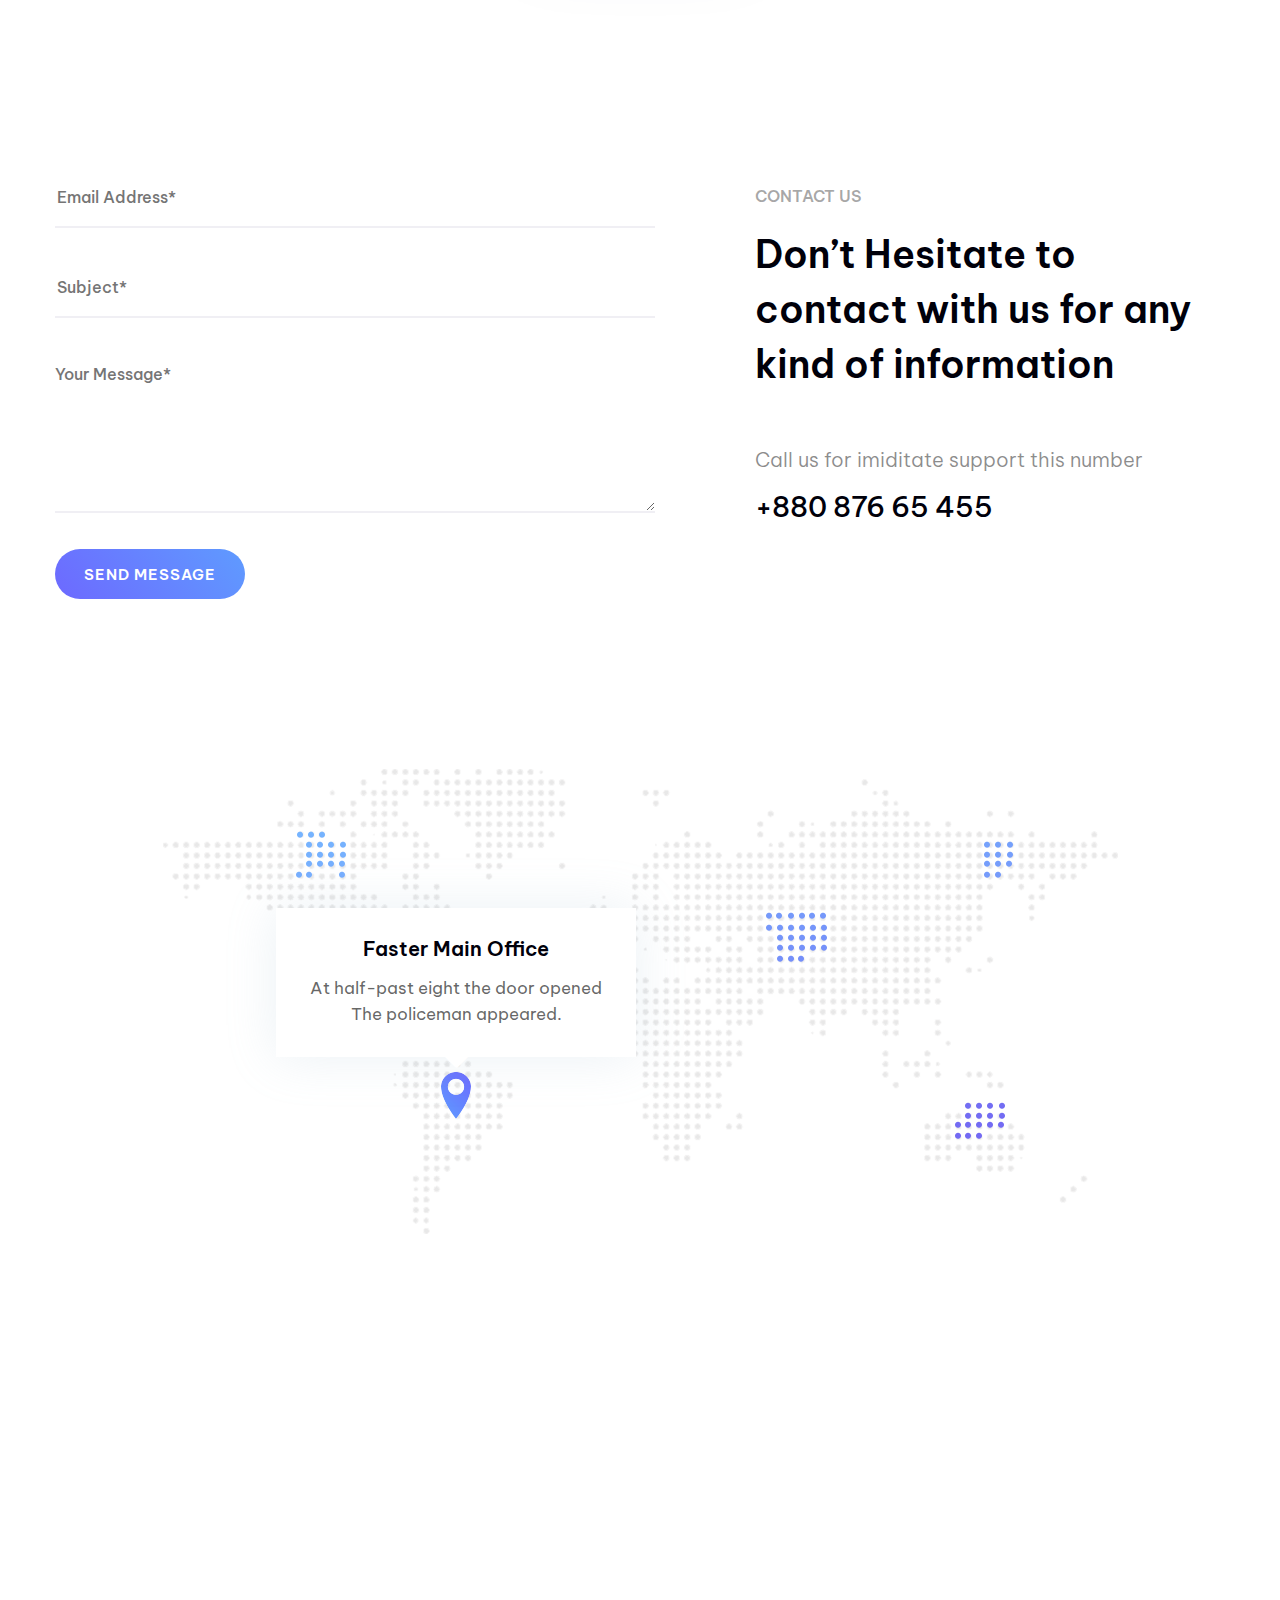
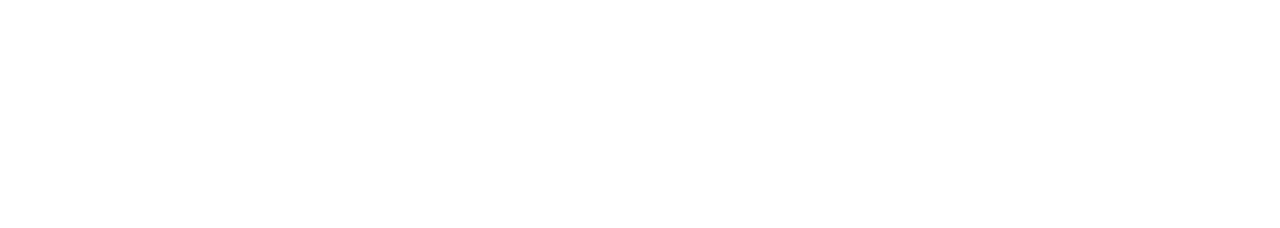
<file: Faster/index-gradient-3.html>
<!DOCTYPE html>
<html lang="en">
	<head>
		<meta charset="UTF-8">
		<!-- For IE -->
		<meta http-equiv="X-UA-Compatible" content="IE=edge">

		<!-- For Resposive Device -->
		<meta name="viewport" content="width=device-width, initial-scale=1.0">

		<title>Faster - App Landing Page</title>

		<!-- Favicon -->
		<link rel="icon" type="image/png" sizes="56x56" href="images/fav-icon/icon.png">


		<!-- Main style sheet -->
		<link rel="stylesheet" type="text/css" href="css/style.css">
		<!-- responsive style sheet -->
		<link rel="stylesheet" type="text/css" href="css/responsive.css">


		<!-- Fix Internet Explorer ______________________________________-->

		<!--[if lt IE 9]>
			<script src="http://html5shiv.googlecode.com/svn/trunk/html5.js"></script>
			<script src="vendor/html5shiv.js"></script>
			<script src="vendor/respond.js"></script>
		<![endif]-->
			
	</head>

	<body>
		<div class="main-page-wrapper home-page-three">

			<!-- ===================================================
				Loading Transition
			==================================================== -->
			<div id="loader-wrapper">
				<div id="loader"></div>
			</div>



			<div class="html-top-content">
				<!-- 
				=============================================
					Theme Header
				============================================== 
				-->
				<header class="theme-main-header">
					<div class="container">
						<div class="menu-wrapper clearfix">
							<div class="logo float-left"><a href="index.html"><img src="images/logo/logo2.png" alt="Logo"></a></div>
							<ul class="button-group float-right">
								<li><a href="#" class="tran3s">SIgnup</a></li>
								<li><a href="#" class="tran3s login">LOGIN</a></li>
							</ul>
							
						</div> <!-- /.menu-wrapper -->
					</div> <!-- /.container -->
				</header> <!-- /.theme-main-header -->


				<!--
				=====================================================
					Theme Main SLider
				=====================================================
				-->
				<div id="theme-main-banner" class="banner-three gradient-banner-three">
					<div data-src="images/home/slide-3.jpg">
						<div class="camera_caption">
							<div class="main-container">
								<div class="container">
									<h5 class="wow fadeInUp animated">#1 Cleaning App</h5>
									<h1 class="wow fadeInUp animated">Great Features with <br>Best Cleaner.</h1>
									<p class="wow fadeInUp animated">No need for a  Wi-Fi network or mobile data plan. The <br> choice of OVER 1 billion users.</p>
									<a href="course-2-column.html" class="tran3s wow fadeInLeft animated button-one" data-wow-delay="0.499s"><i class="fa fa-apple" aria-hidden="true"></i>App Store</a>
									<a href="course-2-column.html" class="tran3s wow fadeInRight animated button-two" data-wow-delay="0.499s"><img src="images/icon/2.png" alt="">GooglePlay</a>
									<div class="image-wrapper wow fadeInUp animated" data-wow-delay="0.75s">
										<img src="images/home/shape-5.png" alt="">
									</div>
								</div> <!-- /.container -->
							</div> <!-- /.main-container -->
						</div> <!-- /.camera_caption -->
					</div>
					<div data-src="images/home/slide-3.jpg">
						<div class="camera_caption">
							<div class="main-container">
								<div class="container">
									<h5 class="wow fadeInUp animated">#1 Cleaning App</h5>
									<h1 class="wow fadeInUp animated">Great Features with <br>Best Cleaner.</h1>
									<p class="wow fadeInUp animated">No need for a  Wi-Fi network or mobile data plan. The <br> choice of OVER 1 billion users.</p>
									<a href="course-2-column.html" class="tran3s wow fadeInLeft animated button-one" data-wow-delay="0.499s"><i class="fa fa-apple" aria-hidden="true"></i>App Store</a>
									<a href="course-2-column.html" class="tran3s wow fadeInRight animated button-two" data-wow-delay="0.499s"><img src="images/icon/2.png" alt="">GooglePlay</a>
									<div class="image-wrapper wow fadeInUp animated" data-wow-delay="0.75s">
										<img src="images/home/shape-5.png" alt="">
									</div>
								</div> <!-- /.container -->
							</div> <!-- /.main-container -->
						</div> <!-- /.camera_caption -->
					</div>
				</div> <!-- /#theme-main-banner -->



		        <!--
				=====================================================
					What We Do
				=====================================================
				-->
				<div class="what-we-do bg">
					<div class="container">
						<div class="theme-title-one text-center">
							<h6>What We Do</h6>
							<h2>Amazing features to convince you <br>to use our application</h2>
						</div> <!-- /.theme-title-one -->

						<div class="row">
							<div class="col-md-4 col-sm-6 col-xs-12 wow fadeInUp">
								<div class="single-block tran3s">
									<img src="images/icon/6.png" alt="" class="tran4s">
									<h6>Random Cleaning</h6>
									<p>Fun also including in our app <br> with messaging</p>
									<a href="#" class="tran3s theme-button"><span></span> Learn More</a>
								</div> <!-- /.single-block -->
							</div> <!-- /.col- -->
							<div class="col-md-4 col-sm-6 col-xs-12 wow fadeInUp" data-wow-delay="0.1s">
								<div class="single-block tran3s">
									<img src="images/icon/7.png" alt="" class="tran4s">
									<h6>Messaging Option</h6>
									<p>Fun also including in our app <br> with messaging</p>
									<a href="#" class="tran3s theme-button"><span></span> Learn More</a>
								</div> <!-- /.single-block -->
							</div> <!-- /.col- -->
							<div class="col-md-4 hidden-sm col-xs-12 wow fadeInUp" data-wow-delay="0.150s">
								<div class="single-block tran3s">
									<img src="images/icon/8.png" alt="" class="tran4s">
									<h6>Quick Boostup</h6>
									<p>Fun also including in our app <br> with messaging</p>
									<a href="#" class="tran3s theme-button"><span></span> Learn More</a>
								</div> <!-- /.single-block -->
							</div> <!-- /.col- -->
						</div> <!-- /.row -->
					</div> <!-- /.container -->
				</div> <!-- /.what-we-do -->



		        <!--
				=====================================================
					Boost Your Phone
				=====================================================
				-->
				<div class="boost-your-phone">
					<div class="container">
						<div class="row">
							<div class="col-lg-6 col-xs-12 float-right  wow fadeInRight">
								<div class="text">
									<div class="theme-title-two">
										<h2>Boost up your phone in just one click!</h2>
										<p>No need for a  Wi-Fi network or mobile data plan. The choice of OVER 1 billion users.</p>
									</div> <!-- /.theme-title-two -->
									<ul>
										<li><i class="flaticon-tick"></i> Auto clean mood with super minimize option</li>
										<li><i class="flaticon-tick"></i> Create your own mood with custome clean &amp; also make boostup sound</li>
										<li><i class="flaticon-tick"></i> Auto clean mood with super minimize option</li>
									</ul>
								</div>
							</div>
						</div>
						<div class="boster-image-wrapper  wow fadeInLeft">
							<img src="images/home/try.png" alt="" class="try">
							<input type="checkbox" id="ao-toggle" class="ao-toggle" name="ao-toggle">
							<img src="images/home/shape-2.png" alt="">
							<div class="ao-annotations">
								<span>Full Localisation Support</span>
								<span>Custom Image Widget</span>
								<span>Blog and Contact Widgets</span>
								<span>Easy Theme Options</span>
								<span>4 Footer Widget Columns</span>
							</div>
						</div> <!-- /.boster-image-wrapper -->
					</div> <!-- /.container -->
				</div> <!-- /.boost-your-phone -->



				<!--
				=====================================================
					Advance Feature
				=====================================================
				-->
				<div class="advance-feature">
					<div class="container">
						<div class="row">
							<div class="col-md-6 col-xs-12 wow fadeInLeft">
								<div class="feature-text">
									<div class="theme-title-two">
										<h2>Advance features give you full control!</h2>
										<p>No need for a  Wi-Fi network or mobile data plan. The choice of OVER 1 billion users.</p>
									</div> <!-- /.theme-title-two -->
									<p>This is yet another place to highlight feature your great app and talk bit about compatibility maybe who knows, the decision is yours to make! Don’t be hurry.</p>
								</div>
							</div> <!-- /.col- -->

							<div class="col-md-6 col-xs-12 wow fadeInRight">
								<div class="feature-warpper">
									<div class="row">
										<div class="col-xs-6">
											<div class="single-feature bg-one m-fix js-tilt">
												<i class="flaticon-diamond"></i>
												<h5>User Friendly</h5>
												<p>Sed ut perspic unde omnis iste natus error volu. </p>
											</div>
											<div class="single-feature bg-two js-tilt">
												<i class="flaticon-multimedia"></i>
												<h5>Fast Messaging</h5>
												<p>Sed ut perspic unde omnis iste natus error volu. </p>
											</div>
										</div>
										<div class="col-xs-6">
											<div class="single-feature bg-three js-tilt">
												<i class="flaticon-squares"></i>
												<h5>Minimal Interfae</h5>
												<p>Sed ut perspic unde omnis iste natus error volu. </p>
											</div>
											<div class="single-feature bg-four js-tilt">
												<i class="flaticon-lock"></i>
												<h5>Secure Monitoring</h5>
												<p>Sed ut perspic unde omnis iste natus error volu. </p>
											</div>
										</div>
									</div>
								</div> <!-- /.feature-warpper -->
							</div>
						</div> <!-- /.row -->
					</div> <!-- /.container -->
				</div> <!-- /.advance-feature -->
				



		        <div class="two-section-wrapper">
		        	<!--
					=====================================================
						Testimonial Slider
					=====================================================
					-->
					<div class="testimonial-section">
						<div class="container">
							<div class="row">
								<div class="col-lg-8 col-xs-12 float-right wow fadeInUp">
									<div class="theme-title-one">
										<h6>Testimonials</h6>
										<h2>Check what people say <br>About us!</h2>
									</div> <!-- /.theme-title-one -->
								</div> <!-- /.col- -->
							</div> <!-- /.row -->
						</div> <!-- /.container -->
						<div class="main-bg-wrapper">
							<div class="overlay">
								<div id="watch-video">
									<h6>Watch</h6>
									<h4>Intro Video</h4>
									<a data-fancybox href="https://www.youtube.com/embed/r-AuLm7S3XE?rel=0&amshowinfo=0" class="tran3s theme-button"><i class="fa fa-play" aria-hidden="true"><span></span></i></a>
								</div>
								<div class="main-slider-wrapper">
									<div class="testimonial-slider">
										<div class="item">
											<i class="flaticon-straight-quotes"></i>
											<p>“Excepteur sint occaecat cupida non at proident, sunt culp officia deserun moll anim est laborum. Sed perspi!</p>
											<div class="clearfix">
												<img src="images/home/a-1.jpg" alt="" class="float-left">
												<div class="name float-left">
													<h6>Rashed Ka.</h6>
													<span>Berlin</span>
												</div>
											</div>
										</div>
										<div class="item">
											<i class="flaticon-straight-quotes"></i>
											<p>“Excepteur sint occaecat cupida non at proident, sunt culp officia deserun moll anim est laborum. Sed perspi!</p>
											<div class="clearfix">
												<img src="images/home/a-1.jpg" alt="" class="float-left">
												<div class="name float-left">
													<h6>Zubayer Hasan</h6>
													<span>Berlin</span>
												</div>
											</div>
										</div>
										<div class="item">
											<i class="flaticon-straight-quotes"></i>
											<p>“Excepteur sint occaecat cupida non at proident, sunt culp officia deserun moll anim est laborum. Sed perspi!</p>
											<div class="clearfix">
												<img src="images/home/a-1.jpg" alt="" class="float-left">
												<div class="name float-left">
													<h6>Foqrul Munna</h6>
													<span>Berlin</span>
												</div>
											</div>
										</div>
									</div> <!-- /.testimonial-slider -->
								</div> <!-- /.main-slider-wrapper -->
							</div>
						</div> <!-- /.main-bg-wrapper -->
					</div> <!-- /.testimonial-section -->

					<!-- 
					=============================================
						Pricing Plan Style One
					============================================== 
					-->
					<div class="pricing-plan-section">
						<div class="container">
							<div class="row">
								<div class="col-md-6 col-xs-12 wow fadeInLeft">
									<div class="theme-title-one">
										<h6>Our pricing</h6>
										<h2>Not any hidden <br>charge, Choose you <br>pricing plan</h2>
										<p>We have differe type of pricing table to choose with <br>your need with resonable price. </p>
									</div> <!-- /.theme-title -->
									<ul class="nav nav-tabs">
										<li class="active"><a data-toggle="tab" href="#monthly">Monthly</a></li>
										<li><a data-toggle="tab" href="#yearly">Yearly</a></li>
									</ul>
								</div> <!-- /.col- -->

								<div class="col-md-6 col-xs-12 wow fadeInRight">
									<div class="tab-content">
										<div class="table-content">
											<div id="monthly" class="tab-pane price-table in active">
										    	<div class="col-inner">
				                                 	<h6>business</h6>
				                                    <p>Yearly Package</p>
				                                    <strong>$89<sup>.99</sup></strong>
				                                    <ul>
				                                     	<li>500GB Bandwidth</li>
				                                        <li>Business &amp; Financ Analysing</li>
				                                        <li>24 hour support</li>
				                                        <li>Customer Managemet</li>
				                                    </ul>
				                                    <a href="#" class="tran3s theme-button"><span></span> Sign up</a>
				                                </div>
											</div> <!-- /#monthly -->
										  	<div id="yearly" class="tab-pane price-table">
										    	<div class="col-inner">
				                                 	<h6>Startup</h6>
				                                    <p>Yearly Package</p>
				                                    <strong>$57<sup>.99</sup></strong>
				                                    <ul>
				                                     	<li>500GB Bandwidth</li>
				                                        <li>Business &amp; Financ Analysing</li>
				                                        <li>24 hour support</li>
				                                        <li>Customer Managemet</li>
				                                    </ul>
				                                    <a href="#" class="tran3s theme-button"><span></span> Sign up</a>
				                                </div>
										  	</div> <!-- /#yearly -->
										</div> <!-- /.table-content -->
									</div> <!-- /.tab-content -->
								</div>
							</div> <!-- /.row -->
						</div> <!-- /.container -->
					</div> <!-- /.pricing-plan-section -->
		        </div> <!-- /.two-section-wrapper -->
				


				<!--
				=====================================================
					App ScreenShot
				=====================================================
				-->
				<div class="app-screenshot">
					<h2>App Screenshot</h2>
					<div class="screenshot-container">
						<div class="phone-mockup"><img src="images/home/mobile-mockup.png" alt="" class=""></div>
						<div class="slider-row">
							<div class="screenshoot-slider">
								<div class="item"><img src="images/home/apps-1.png" alt=""></div>
								<div class="item"><img src="images/home/apps-2.png" alt=""></div>
								<div class="item"><img src="images/home/apps-3.png" alt=""></div>
								<div class="item"><img src="images/home/apps-4.png" alt=""></div>
								<div class="item"><img src="images/home/apps-3.png" alt=""></div>
							</div> <!-- /.screenshoot-slider -->
						</div> <!-- /.row -->
					</div> <!-- /.screenshot-container -->
				</div> <!-- /.app-screenshot -->


				<!--
				=====================================================
					Conatct Us
				=====================================================
				-->
				<div class="contact-us-section">
					<div class="container">
						<div class="row">
							<div class="col-md-5 col-xs-12 pull-right">
								<address class="contact-address">
									<div class="theme-title-one">
										<h6>Contact us</h6>
										<h2>Don’t Hesitate to contact with us for any kind of information</h2>
									</div> <!-- /.theme-title -->
									<p>Call us for imiditate support this number</p>
									<a href="#" class="tran3s call">+880 876 65 455</a>
								</address> <!-- /.contact-address -->
							</div>
							<div class="col-md-7 col-xs-12">
								<form action="inc/sendemail.php" class="contact-us-form form-validation" auto-complete="off">
									<input type="email" placeholder="Email Address*" name="email">
									<input type="text" placeholder="Subject*" name="sub">
									<textarea placeholder="Your Message*" name="message"></textarea>
									<div class="theme-button">
										<span></span>
										<input type="submit" value="SEND MESSAGE">
									</div>
								</form>

								<!--Contact Form Validation Markup -->
								<!-- Contact alert -->
								<div class="alert-wrapper" id="alert-success">
									<div id="success">
										<button class="closeAlert"><i class="fa fa-times" aria-hidden="true"></i></button>
										<div class="wrapper">
							               	<p>Your message was sent successfully.</p>
							             </div>
							        </div>
							    </div> <!-- End of .alert-wrapper -->
							    <div class="alert-wrapper" id="alert-error">
							        <div id="error">
							           	<button class="closeAlert"><i class="fa fa-times" aria-hidden="true"></i></button>
							           	<div class="wrapper">
							               	<p>Sorry!Something Went Wrong.</p>
							            </div>
							        </div>
							    </div> <!-- End of .alert-wrapper -->
							</div> <!-- /.col- -->
						</div> <!-- /.row -->
					</div> <!-- /.container -->
				</div> <!-- /.contact-us-section -->


				<!--
				=====================================================
					Google-map
				=====================================================
				-->
				<div class="google-map-area">
					<div class="container">
						<div class="map-image-warpper">
							<img src="images/home/map-3.png" alt="">
							<div class="placeholder">
								<img src="images/logo/map-placeholder-3.png" alt="">
								<div class="map-meta-data tran3s">
									<h6>Faster Main Office</h6>
									<p>At half-past eight the door opened <br>The policeman appeared.</p>
								</div>
							</div>
						</div> <!-- /.map-image-warpper -->
					</div>
				</div> <!-- /.google-map-area -->
			</div> <!-- /.html-top-content -->



			<!--
			=====================================================
				Footer 
			=====================================================
			-->
			<footer>
				<div class="container">
					<div class="footer-data-wrapper">
						<form action="#" class="subscribe-form">
							<h2>Subscirbe  Our Newslatter!!</h2>
							<div class="input-wrapper">
								<div class="row">
									<div class="col-md-5 col-md-6 col-xs-12">
										<input type="text" placeholder="Full Name*">
									</div>
									<div class="col-md-5 col-md-6 col-xs-12">
										<input type="email" placeholder="Email Address*">
									</div>
									<div class="col-md-2 col-xs-12">
										<div class="theme-button">
											<span></span>
											<input type="submit" value="SIGN UP">
										</div>
									</div>
								</div>
							</div>
						</form>
						<div class="bottom-footer">
							<div class="row">
								<div class="col-lg-6 col-md-7 col-xs-12 text-right pull-right">
									<ul class="footer-menu">
										<li><a href="" class="tran3s">Membership </a></li>
										<li><a href="blog.html" class="tran3s">Blog</a></li>
										<li><a href="" class="tran3s">About</a></li>
										<li><a href="" class="tran3s">Contact</a></li>
									</ul>
									<ul class="social-icon">
										<li><a href="#" class="tran3s"><i class="fa fa-facebook" aria-hidden="true"></i></a></li>
										<li><a href="#" class="tran3s"><i class="fa fa-twitter" aria-hidden="true"></i></a></li>
										<li><a href="#" class="tran3s"><i class="fa fa-dribbble" aria-hidden="true"></i></a></li>
										<li><a href="#" class="tran3s"><i class="fa fa-pinterest" aria-hidden="true"></i></a></li>
									</ul>
								</div>
								<div class="col-lg-6 col-md-5 col-xs-12 footer-logo">
									<div class="logo"><a href="index.html"><img src="images/logo/logo.png" alt="Logo"></a></div>
									<p>All Right Reserved 2016 &copy; <strong>CreativeGigs.</strong></p>
								</div>
							</div> <!-- /.row -->
						</div> <!-- /.bottom-footer -->
					</div>
				</div> <!-- /.container -->
			</footer>


			
	        <!-- Scroll Top Button -->
			<button class="scroll-top tran3s color-one-bg">
				<i class="fa fa-long-arrow-up" aria-hidden="true"></i>
			</button>




		<!-- Js File_________________________________ -->

		<!-- j Query -->
		<script type="text/javascript" src="vendor/jquery.2.2.3.min.js"></script>

		<!-- Bootstrap JS -->
		<script type="text/javascript" src="vendor/bootstrap/bootstrap.min.js"></script>

		<!-- Vendor js _________ -->
		<!-- Camera Slider -->
		<script type='text/javascript' src='vendor/Camera-master/scripts/jquery.mobile.customized.min.js'></script>
	    <script type='text/javascript' src='vendor/Camera-master/scripts/jquery.easing.1.3.js'></script> 
	    <script type='text/javascript' src='vendor/Camera-master/scripts/camera.min.js'></script>
	    <!-- WOW js -->
		<script type="text/javascript" src="vendor/WOW-master/dist/wow.min.js"></script>
		<!-- Tilt js -->
		<script type="text/javascript" src="vendor/tilt.js/src/tilt.jquery.js"></script>
		<!-- Fancybox -->
		<script type="text/javascript" src="vendor/fancybox/dist/jquery.fancybox.min.js"></script>
		<!-- Validation -->
		<script type="text/javascript" src="vendor/contact-form/validate.js"></script>
		<script type="text/javascript" src="vendor/contact-form/jquery.form.js"></script>

		<!-- owl.carousel -->
		<script type="text/javascript" src="vendor/owl-carousel/owl.carousel.min.js"></script>

		<!-- Theme js -->
		<script type="text/javascript" src="js/theme.js"></script>

		</div> <!-- /.main-page-wrapper -->
	</body>
</html>
</file>
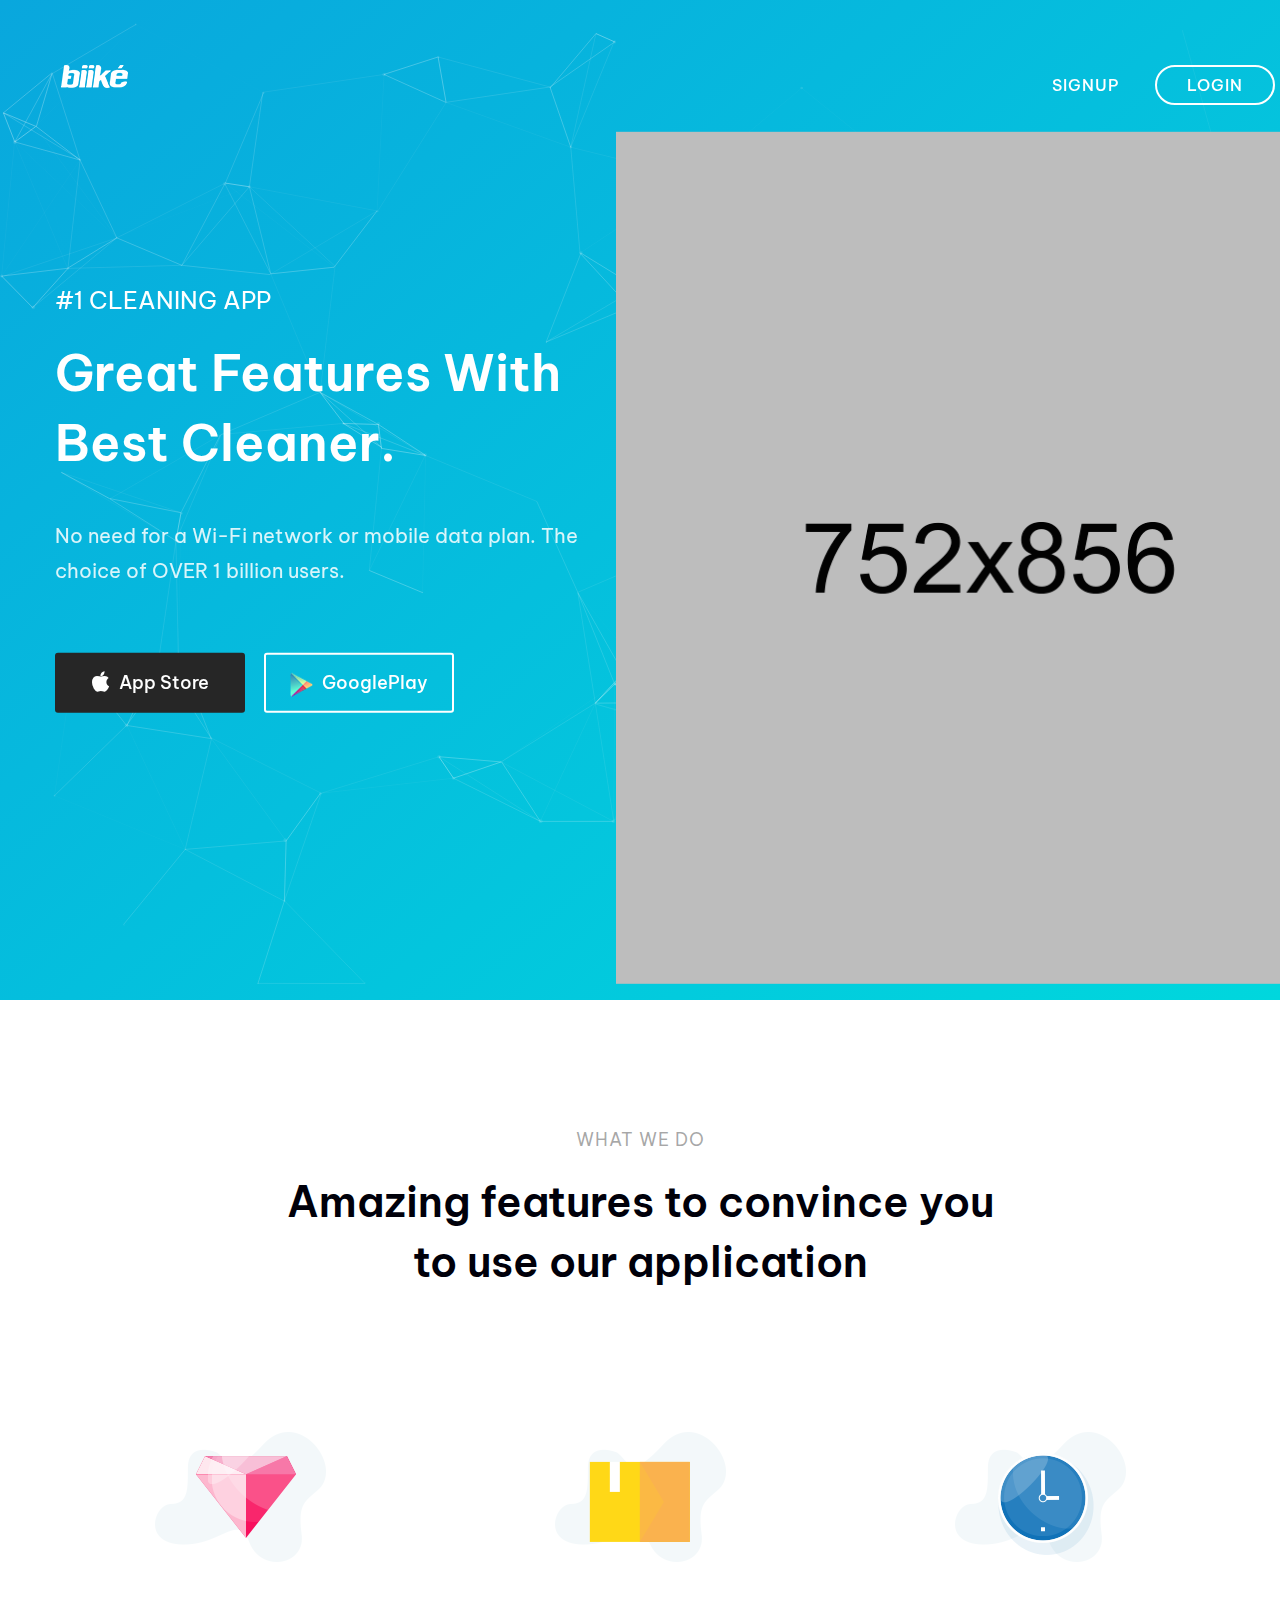
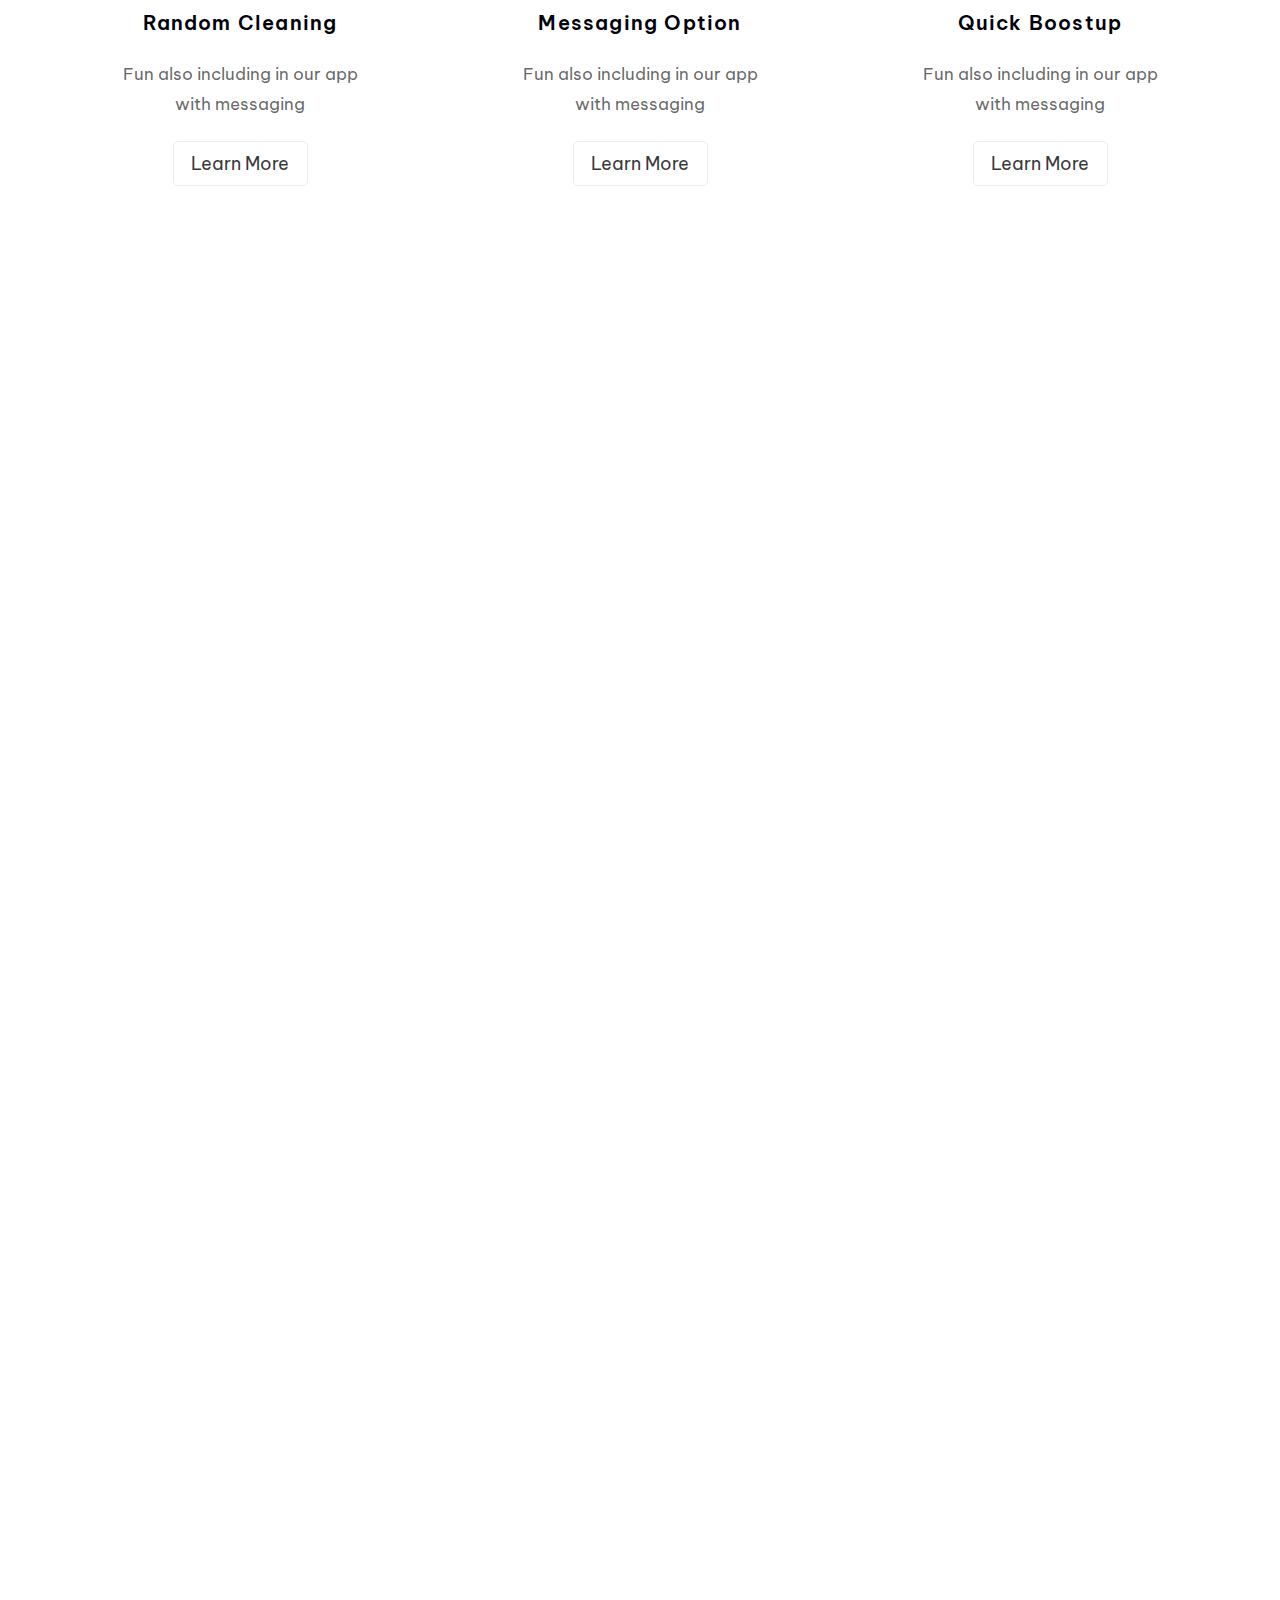
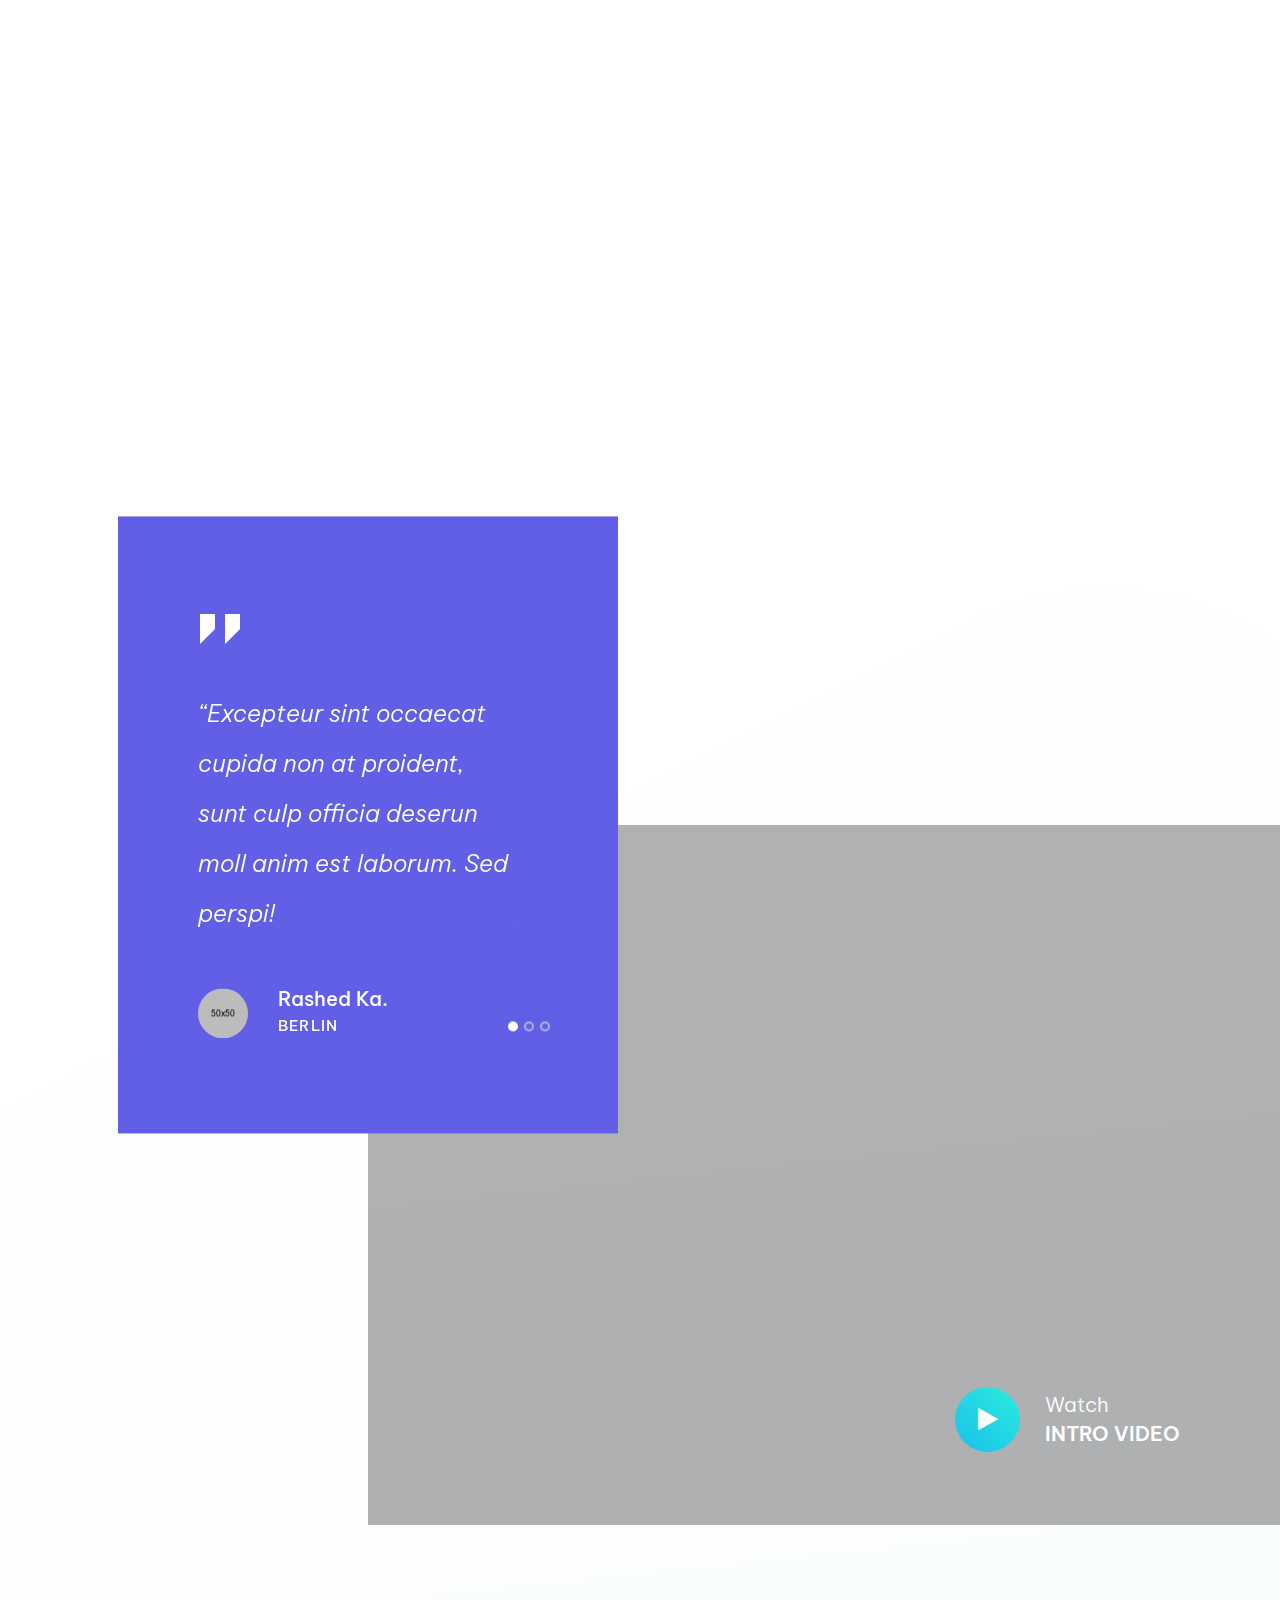
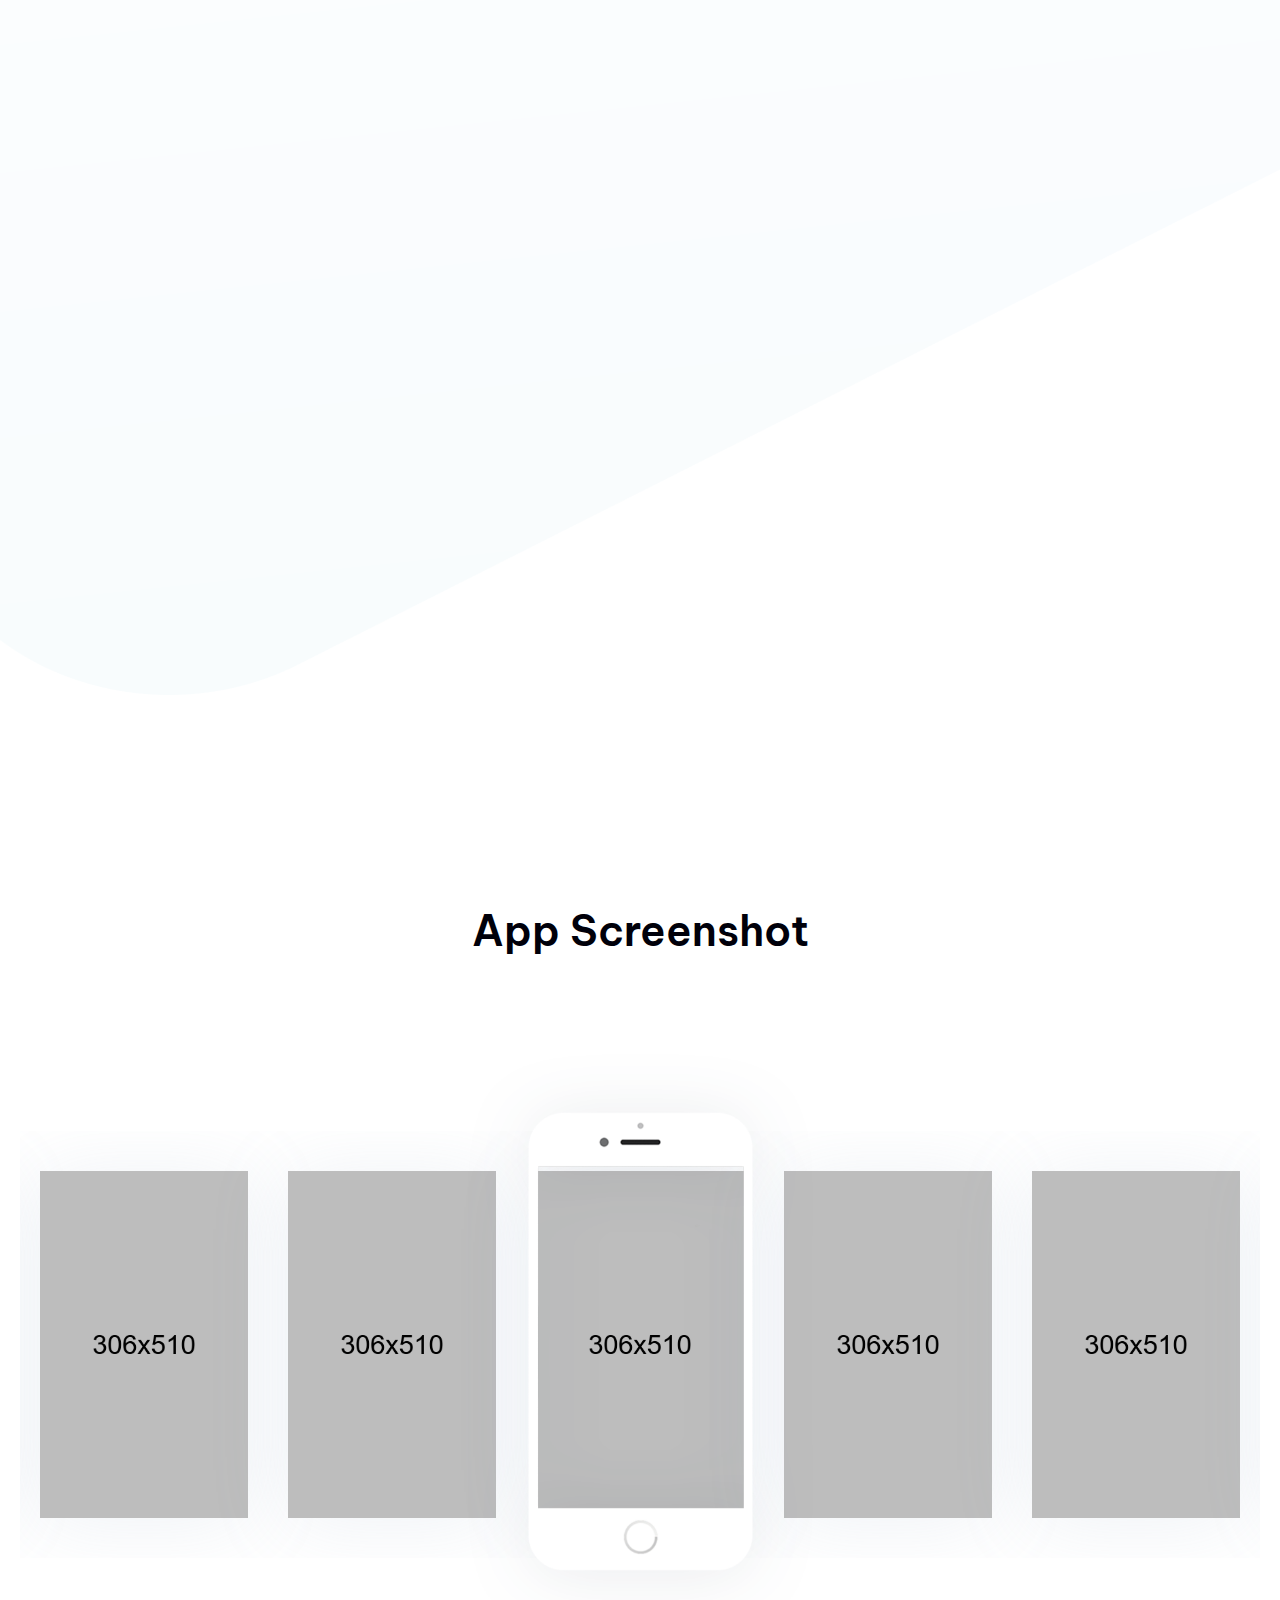
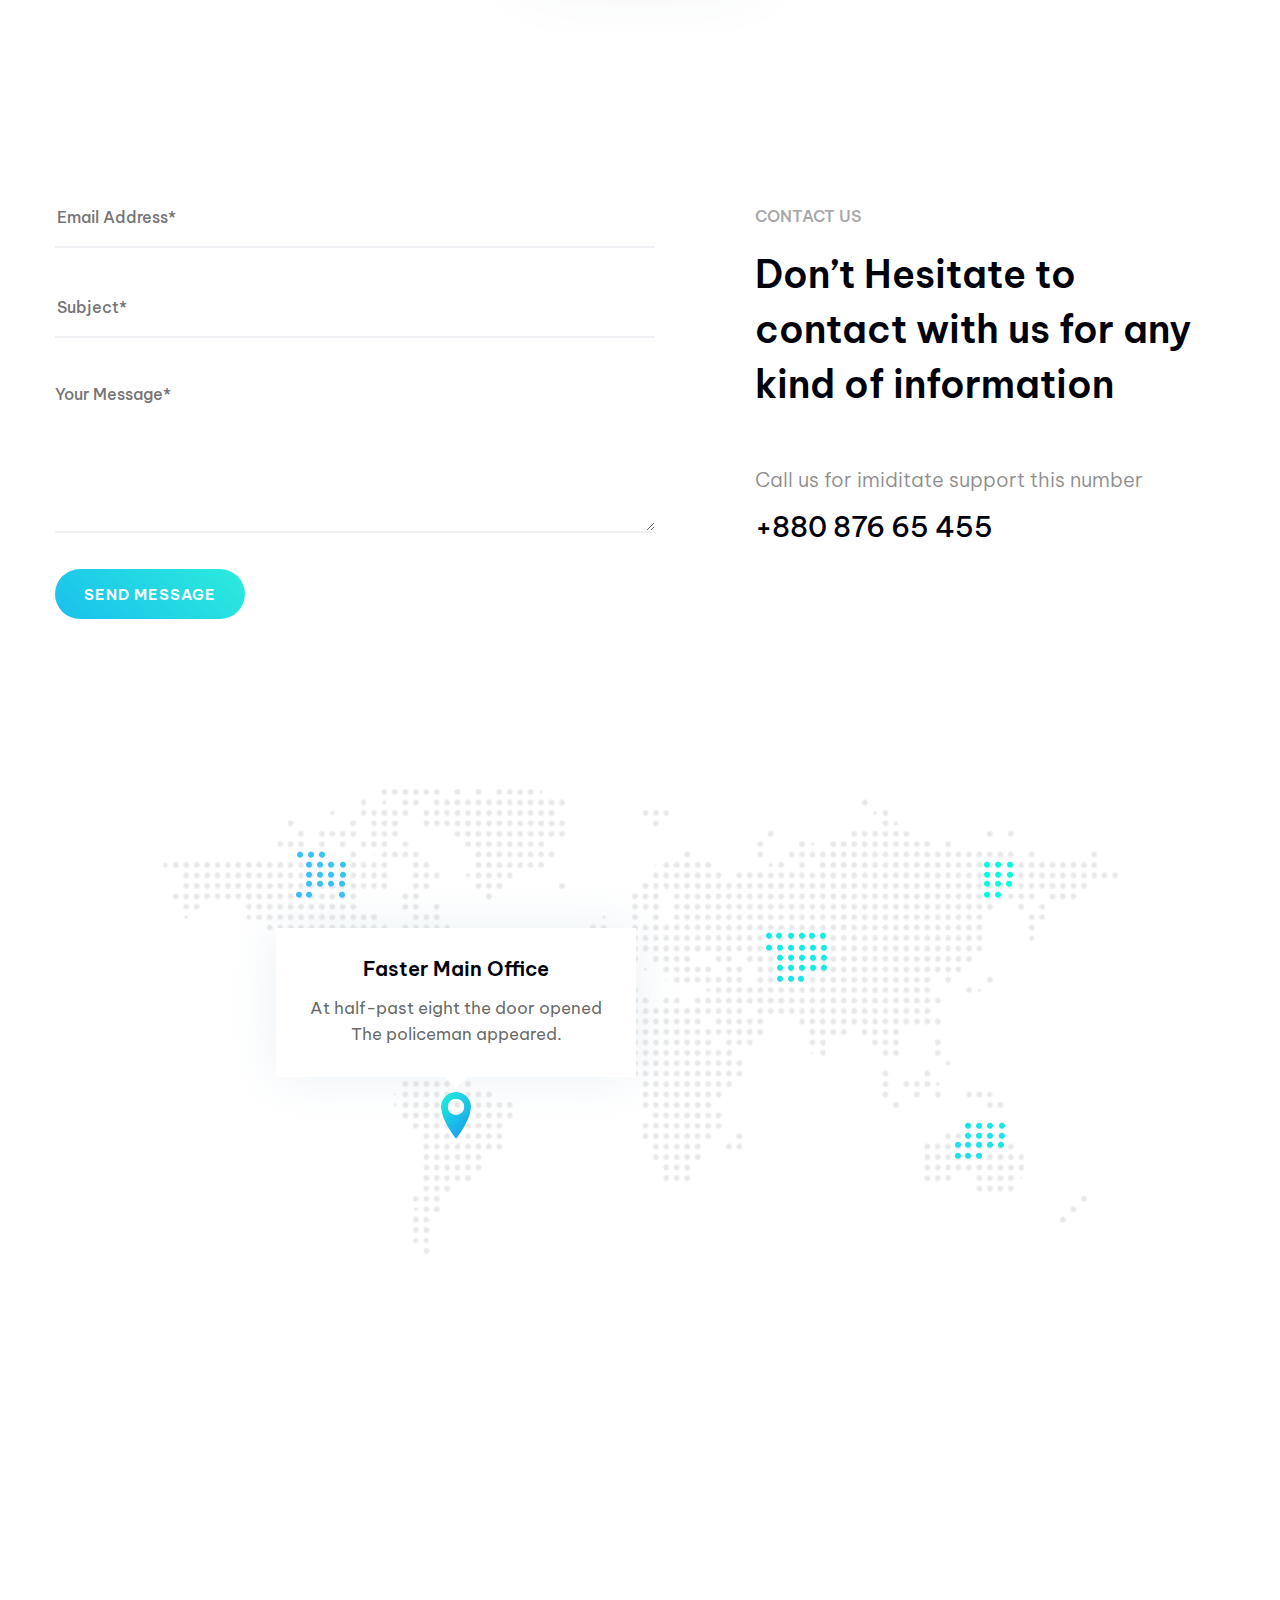
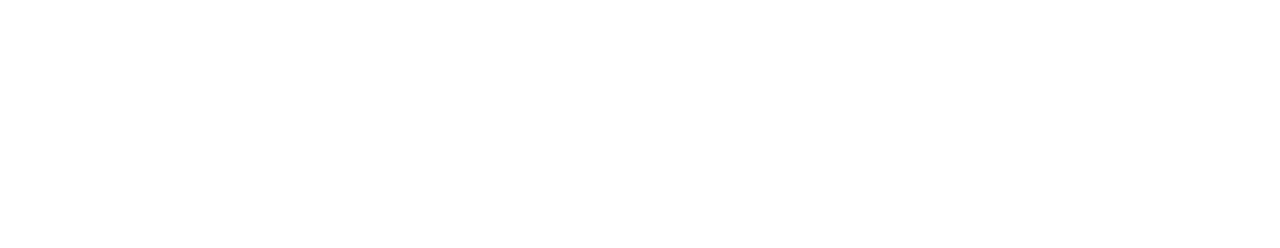
<file: Faster/index-partical-1.html>
<!DOCTYPE html>
<html lang="en">
	<head>
		<meta charset="UTF-8">
		<!-- For IE -->
		<meta http-equiv="X-UA-Compatible" content="IE=edge">

		<!-- For Resposive Device -->
		<meta name="viewport" content="width=device-width, initial-scale=1.0">

		<title>Faster - App Landing Page</title>

		<!-- Favicon -->
		<link rel="icon" type="image/png" sizes="56x56" href="images/fav-icon/icon.png">


		<!-- Main style sheet -->
		<link rel="stylesheet" type="text/css" href="css/style.css">
		<!-- responsive style sheet -->
		<link rel="stylesheet" type="text/css" href="css/responsive.css">


		<!-- Fix Internet Explorer ______________________________________-->

		<!--[if lt IE 9]>
			<script src="http://html5shiv.googlecode.com/svn/trunk/html5.js"></script>
			<script src="vendor/html5shiv.js"></script>
			<script src="vendor/respond.js"></script>
		<![endif]-->
			
	</head>

	<body>
		<div class="main-page-wrapper home-page-one">

			<!-- ===================================================
				Loading Transition
			==================================================== -->
			<div id="loader-wrapper">
				<div id="loader"></div>
			</div>



			<div class="html-top-content">
				<!-- 
				=============================================
					Theme Header
				============================================== 
				-->
				<header class="theme-main-header">
					<div class="container">
						<div class="menu-wrapper clearfix">
							<div class="logo float-left"><a href="index.html"><img src="images/logo/logo2.png" alt="Logo"></a></div>
							<ul class="button-group float-right">
								<li><a href="#" class="tran3s">SIgnup</a></li>
								<li><a href="#" class="tran3s login">LOGIN</a></li>
							</ul>
							
						</div> <!-- /.menu-wrapper -->
					</div> <!-- /.container -->
				</header> <!-- /.theme-main-header -->


				<!--
				=====================================================
					Theme Main SLider
				=====================================================
				-->
				<div class="partical-bg-wrapper partical-gradient-one">
					<div class="count-particles">
	  					<span class="js-count-particles">--</span>
					</div>
					<div id="particles-js"></div>
					<div id="theme-main-banner">
						<div data-src="images/home/slide-transparent.png">
							<div class="camera_caption">
								<div class="main-container">
									<div class="container">
										<h5 class="wow fadeInUp animated">#1 Cleaning App</h5>
										<h1 class="wow fadeInUp animated">Great Features with <br>Best Cleaner.</h1>
										<p class="wow fadeInUp animated">No need for a  Wi-Fi network or mobile data plan. The <br> choice of OVER 1 billion users.</p>
										<a href="course-2-column.html" class="tran3s wow fadeInLeft animated button-one" data-wow-delay="0.499s"><i class="fa fa-apple" aria-hidden="true"></i>App Store</a>
										<a href="course-2-column.html" class="tran3s wow fadeInRight animated button-two" data-wow-delay="0.499s"><img src="images/icon/2.png" alt="">GooglePlay</a>
										<div class="image-wrapper wow fadeInUp animated" data-wow-delay="0.75s">
											<img src="images/home/shape-1.png" alt="">
										</div>
									</div> <!-- /.container -->
								</div> <!-- /.main-container -->
							</div> <!-- /.camera_caption -->
						</div>
						<div data-src="images/home/slide-transparent.png">
							<div class="camera_caption">
								<div class="main-container">
									<div class="container">
										<h5 class="wow fadeInUp animated">#1 Cleaning App</h5>
										<h1 class="wow fadeInUp animated">Great Features with <br>Best Cleaner.</h1>
										<p class="wow fadeInUp animated">No need for a  Wi-Fi network or mobile data plan. The <br> choice of OVER 1 billion users.</p>
										<a href="course-2-column.html" class="tran3s wow fadeInLeft animated button-one" data-wow-delay="0.499s"><i class="fa fa-apple" aria-hidden="true"></i>App Store</a>
										<a href="course-2-column.html" class="tran3s wow fadeInRight animated button-two" data-wow-delay="0.499s"><img src="images/icon/2.png" alt="">GooglePlay</a>
										<div class="image-wrapper wow fadeInUp animated" data-wow-delay="0.75s">
											<img src="images/home/shape-1.png" alt="">
										</div>
									</div> <!-- /.container -->
								</div> <!-- /.main-container -->
							</div> <!-- /.camera_caption -->
						</div>
					</div> <!-- /#theme-main-banner -->
				</div> <!-- /.partical-bg-wrapper -->



		        <!--
				=====================================================
					What We Do
				=====================================================
				-->
				<div class="what-we-do bg">
					<div class="container">
						<div class="theme-title-one text-center">
							<h6>What We Do</h6>
							<h2>Amazing features to convince you <br>to use our application</h2>
						</div> <!-- /.theme-title-one -->

						<div class="row">
							<div class="col-md-4 col-sm-6 col-xs-12 wow fadeInUp">
								<div class="single-block tran3s">
									<img src="images/icon/3.png" alt="" class="tran4s">
									<h6>Random Cleaning</h6>
									<p>Fun also including in our app <br> with messaging</p>
									<a href="#" class="tran3s theme-button"><span></span> Learn More</a>
								</div> <!-- /.single-block -->
							</div> <!-- /.col- -->
							<div class="col-md-4 col-sm-6 col-xs-12 wow fadeInUp" data-wow-delay="0.1s">
								<div class="single-block tran3s">
									<img src="images/icon/4.png" alt="" class="tran4s">
									<h6>Messaging Option</h6>
									<p>Fun also including in our app <br> with messaging</p>
									<a href="#" class="tran3s theme-button"><span></span> Learn More</a>
								</div> <!-- /.single-block -->
							</div> <!-- /.col- -->
							<div class="col-md-4 hidden-sm col-xs-12 wow fadeInUp" data-wow-delay="0.150s">
								<div class="single-block tran3s">
									<img src="images/icon/5.png" alt="" class="tran4s">
									<h6>Quick Boostup</h6>
									<p>Fun also including in our app <br> with messaging</p>
									<a href="#" class="tran3s theme-button"><span></span> Learn More</a>
								</div> <!-- /.single-block -->
							</div> <!-- /.col- -->
						</div> <!-- /.row -->
					</div> <!-- /.container -->
				</div> <!-- /.what-we-do -->



		        <!--
				=====================================================
					Boost Your Phone
				=====================================================
				-->
				<div class="boost-your-phone">
					<div class="container">
						<div class="row">
							<div class="col-lg-6 col-xs-12 float-right  wow fadeInRight">
								<div class="text">
									<div class="theme-title-two">
										<h2>Boost up your phone in just one click!</h2>
										<p>No need for a  Wi-Fi network or mobile data plan. The choice of OVER 1 billion users.</p>
									</div> <!-- /.theme-title-two -->
									<ul>
										<li><i class="flaticon-tick"></i> Auto clean mood with super minimize option</li>
										<li><i class="flaticon-tick"></i> Create your own mood with custome clean &amp; also make boostup sound</li>
										<li><i class="flaticon-tick"></i> Auto clean mood with super minimize option</li>
									</ul>
								</div>
							</div>
						</div>
						<div class="boster-image-wrapper  wow fadeInLeft">
							<img src="images/home/try.png" alt="" class="try">
							<input type="checkbox" id="ao-toggle" class="ao-toggle" name="ao-toggle">
							<img src="images/home/shape-2.png" alt="">
							<div class="ao-annotations">
								<span>Full Localisation Support</span>
								<span>Custom Image Widget</span>
								<span>Blog and Contact Widgets</span>
								<span>Easy Theme Options</span>
								<span>4 Footer Widget Columns</span>
							</div>
						</div> <!-- /.boster-image-wrapper -->
					</div> <!-- /.container -->
				</div> <!-- /.boost-your-phone -->



				<!--
				=====================================================
					Advance Feature
				=====================================================
				-->
				<div class="advance-feature">
					<div class="container">
						<div class="row">
							<div class="col-md-6 col-xs-12 wow fadeInLeft">
								<div class="feature-text">
									<div class="theme-title-two">
										<h2>Advance features give you full control!</h2>
										<p>No need for a  Wi-Fi network or mobile data plan. The choice of OVER 1 billion users.</p>
									</div> <!-- /.theme-title-two -->
									<p>This is yet another place to highlight feature your great app and talk bit about compatibility maybe who knows, the decision is yours to make! Don’t be hurry.</p>
								</div>
							</div> <!-- /.col- -->

							<div class="col-md-6 col-xs-12 wow fadeInRight">
								<div class="feature-warpper">
									<div class="row">
										<div class="col-xs-6">
											<div class="single-feature bg-one m-fix js-tilt">
												<i class="flaticon-diamond"></i>
												<h5>User Friendly</h5>
												<p>Sed ut perspic unde omnis iste natus error volu. </p>
											</div>
											<div class="single-feature bg-two js-tilt">
												<i class="flaticon-multimedia"></i>
												<h5>Fast Messaging</h5>
												<p>Sed ut perspic unde omnis iste natus error volu. </p>
											</div>
										</div>
										<div class="col-xs-6">
											<div class="single-feature bg-three js-tilt">
												<i class="flaticon-squares"></i>
												<h5>Minimal Interfae</h5>
												<p>Sed ut perspic unde omnis iste natus error volu. </p>
											</div>
											<div class="single-feature bg-four js-tilt">
												<i class="flaticon-lock"></i>
												<h5>Secure Monitoring</h5>
												<p>Sed ut perspic unde omnis iste natus error volu. </p>
											</div>
										</div>
									</div>
								</div> <!-- /.feature-warpper -->
							</div>
						</div> <!-- /.row -->
					</div> <!-- /.container -->
				</div> <!-- /.advance-feature -->
				



		        <div class="two-section-wrapper">
		        	<!--
					=====================================================
						Testimonial Slider
					=====================================================
					-->
					<div class="testimonial-section">
						<div class="container">
							<div class="row">
								<div class="col-lg-8 col-xs-12 float-right wow fadeInUp">
									<div class="theme-title-one">
										<h6>Testimonials</h6>
										<h2>Check what people say <br>About us!</h2>
									</div> <!-- /.theme-title-one -->
								</div> <!-- /.col- -->
							</div> <!-- /.row -->
						</div> <!-- /.container -->
						<div class="main-bg-wrapper">
							<div class="overlay">
								<div id="watch-video">
									<h6>Watch</h6>
									<h4>Intro Video</h4>
									<a data-fancybox href="https://www.youtube.com/embed/r-AuLm7S3XE?rel=0&amshowinfo=0" class="tran3s theme-button"><i class="fa fa-play" aria-hidden="true"><span></span></i></a>
								</div>
								<div class="main-slider-wrapper">
									<div class="testimonial-slider">
										<div class="item">
											<i class="flaticon-straight-quotes"></i>
											<p>“Excepteur sint occaecat cupida non at proident, sunt culp officia deserun moll anim est laborum. Sed perspi!</p>
											<div class="clearfix">
												<img src="images/home/a-1.jpg" alt="" class="float-left">
												<div class="name float-left">
													<h6>Rashed Ka.</h6>
													<span>Berlin</span>
												</div>
											</div>
										</div>
										<div class="item">
											<i class="flaticon-straight-quotes"></i>
											<p>“Excepteur sint occaecat cupida non at proident, sunt culp officia deserun moll anim est laborum. Sed perspi!</p>
											<div class="clearfix">
												<img src="images/home/a-1.jpg" alt="" class="float-left">
												<div class="name float-left">
													<h6>Zubayer Hasan</h6>
													<span>Berlin</span>
												</div>
											</div>
										</div>
										<div class="item">
											<i class="flaticon-straight-quotes"></i>
											<p>“Excepteur sint occaecat cupida non at proident, sunt culp officia deserun moll anim est laborum. Sed perspi!</p>
											<div class="clearfix">
												<img src="images/home/a-1.jpg" alt="" class="float-left">
												<div class="name float-left">
													<h6>Foqrul Munna</h6>
													<span>Berlin</span>
												</div>
											</div>
										</div>
									</div> <!-- /.testimonial-slider -->
								</div> <!-- /.main-slider-wrapper -->
							</div>
						</div> <!-- /.main-bg-wrapper -->
					</div> <!-- /.testimonial-section -->

					<!-- 
					=============================================
						Pricing Plan Style One
					============================================== 
					-->
					<div class="pricing-plan-section">
						<div class="container">
							<div class="row">
								<div class="col-md-6 col-xs-12 wow fadeInLeft">
									<div class="theme-title-one">
										<h6>Our pricing</h6>
										<h2>Not any hidden <br>charge, Choose you <br>pricing plan</h2>
										<p>We have differe type of pricing table to choose with <br>your need with resonable price. </p>
									</div> <!-- /.theme-title -->
									<ul class="nav nav-tabs">
										<li class="active"><a data-toggle="tab" href="#monthly">Monthly</a></li>
										<li><a data-toggle="tab" href="#yearly">Yearly</a></li>
									</ul>
								</div> <!-- /.col- -->

								<div class="col-md-6 col-xs-12 wow fadeInRight">
									<div class="tab-content">
										<div class="table-content">
											<div id="monthly" class="tab-pane price-table in active">
										    	<div class="col-inner">
				                                 	<h6>business</h6>
				                                    <p>Yearly Package</p>
				                                    <strong>$89<sup>.99</sup></strong>
				                                    <ul>
				                                     	<li>500GB Bandwidth</li>
				                                        <li>Business &amp; Financ Analysing</li>
				                                        <li>24 hour support</li>
				                                        <li>Customer Managemet</li>
				                                    </ul>
				                                    <a href="#" class="tran3s theme-button"><span></span> Sign up</a>
				                                </div>
											</div> <!-- /#monthly -->
										  	<div id="yearly" class="tab-pane price-table">
										    	<div class="col-inner">
				                                 	<h6>Startup</h6>
				                                    <p>Yearly Package</p>
				                                    <strong>$57<sup>.99</sup></strong>
				                                    <ul>
				                                     	<li>500GB Bandwidth</li>
				                                        <li>Business &amp; Financ Analysing</li>
				                                        <li>24 hour support</li>
				                                        <li>Customer Managemet</li>
				                                    </ul>
				                                    <a href="#" class="tran3s theme-button"><span></span> Sign up</a>
				                                </div>
										  	</div> <!-- /#yearly -->
										</div> <!-- /.table-content -->
									</div> <!-- /.tab-content -->
								</div>
							</div> <!-- /.row -->
						</div> <!-- /.container -->
					</div> <!-- /.pricing-plan-section -->
		        </div> <!-- /.two-section-wrapper -->
				


				<!--
				=====================================================
					App ScreenShot
				=====================================================
				-->
				<div class="app-screenshot">
					<h2>App Screenshot</h2>
					<div class="screenshot-container">
						<div class="phone-mockup"><img src="images/home/mobile-mockup.png" alt="" class=""></div>
						<div class="slider-row">
							<div class="screenshoot-slider">
								<div class="item"><img src="images/home/apps-1.png" alt=""></div>
								<div class="item"><img src="images/home/apps-2.png" alt=""></div>
								<div class="item"><img src="images/home/apps-3.png" alt=""></div>
								<div class="item"><img src="images/home/apps-4.png" alt=""></div>
								<div class="item"><img src="images/home/apps-3.png" alt=""></div>
							</div> <!-- /.screenshoot-slider -->
						</div> <!-- /.row -->
					</div> <!-- /.screenshot-container -->
				</div> <!-- /.app-screenshot -->


				<!--
				=====================================================
					Conatct Us
				=====================================================
				-->
				<div class="contact-us-section">
					<div class="container">
						<div class="row">
							<div class="col-md-5 col-xs-12 pull-right">
								<address class="contact-address">
									<div class="theme-title-one">
										<h6>Contact us</h6>
										<h2>Don’t Hesitate to contact with us for any kind of information</h2>
									</div> <!-- /.theme-title -->
									<p>Call us for imiditate support this number</p>
									<a href="#" class="tran3s call">+880 876 65 455</a>
								</address> <!-- /.contact-address -->
							</div>
							<div class="col-md-7 col-xs-12">
								<form action="inc/sendemail.php" class="contact-us-form form-validation" auto-complete="off">
									<input type="email" placeholder="Email Address*" name="email">
									<input type="text" placeholder="Subject*" name="sub">
									<textarea placeholder="Your Message*" name="message"></textarea>
									<div class="theme-button">
										<span></span>
										<input type="submit" value="SEND MESSAGE">
									</div>
								</form>

								<!--Contact Form Validation Markup -->
								<!-- Contact alert -->
								<div class="alert-wrapper" id="alert-success">
									<div id="success">
										<button class="closeAlert"><i class="fa fa-times" aria-hidden="true"></i></button>
										<div class="wrapper">
							               	<p>Your message was sent successfully.</p>
							             </div>
							        </div>
							    </div> <!-- End of .alert-wrapper -->
							    <div class="alert-wrapper" id="alert-error">
							        <div id="error">
							           	<button class="closeAlert"><i class="fa fa-times" aria-hidden="true"></i></button>
							           	<div class="wrapper">
							               	<p>Sorry!Something Went Wrong.</p>
							            </div>
							        </div>
							    </div> <!-- End of .alert-wrapper -->
							</div> <!-- /.col- -->
						</div> <!-- /.row -->
					</div> <!-- /.container -->
				</div> <!-- /.contact-us-section -->


				<!--
				=====================================================
					Google-map
				=====================================================
				-->
				<div class="google-map-area">
					<div class="container">
						<div class="map-image-warpper">
							<img src="images/home/map-1.png" alt="">
							<div class="placeholder">
								<img src="images/logo/map-placeholder-1.png" alt="">
								<div class="map-meta-data tran3s">
									<h6>Faster Main Office</h6>
									<p>At half-past eight the door opened <br>The policeman appeared.</p>
								</div>
							</div>
						</div> <!-- /.map-image-warpper -->
					</div>
				</div> <!-- /.google-map-area -->
			</div> <!-- /.html-top-content -->



			<!--
			=====================================================
				Footer 
			=====================================================
			-->
			<footer>
				<div class="container">
					<div class="footer-data-wrapper">
						<form action="#" class="subscribe-form">
							<h2>Subscirbe  Our Newslatter!!</h2>
							<div class="input-wrapper">
								<div class="row">
									<div class="col-md-5 col-md-6 col-xs-12">
										<input type="text" placeholder="Full Name*">
									</div>
									<div class="col-md-5 col-md-6 col-xs-12">
										<input type="email" placeholder="Email Address*">
									</div>
									<div class="col-md-2 col-xs-12">
										<div class="theme-button">
											<span></span>
											<input type="submit" value="SIGN UP">
										</div>
									</div>
								</div>
							</div>
						</form>
						<div class="bottom-footer">
							<div class="row">
								<div class="col-lg-6 col-md-7 col-xs-12 text-right pull-right">
									<ul class="footer-menu">
										<li><a href="" class="tran3s">Membership </a></li>
										<li><a href="blog.html" class="tran3s">Blog</a></li>
										<li><a href="" class="tran3s">About</a></li>
										<li><a href="" class="tran3s">Contact</a></li>
									</ul>
									<ul class="social-icon">
										<li><a href="#" class="tran3s"><i class="fa fa-facebook" aria-hidden="true"></i></a></li>
										<li><a href="#" class="tran3s"><i class="fa fa-twitter" aria-hidden="true"></i></a></li>
										<li><a href="#" class="tran3s"><i class="fa fa-dribbble" aria-hidden="true"></i></a></li>
										<li><a href="#" class="tran3s"><i class="fa fa-pinterest" aria-hidden="true"></i></a></li>
									</ul>
								</div>
								<div class="col-lg-6 col-md-5 col-xs-12 footer-logo">
									<div class="logo"><a href="index.html"><img src="images/logo/logo.png" alt="Logo"></a></div>
									<p>All Right Reserved 2016 &copy; <strong>CreativeGigs.</strong></p>
								</div>
							</div> <!-- /.row -->
						</div> <!-- /.bottom-footer -->
					</div>
				</div> <!-- /.container -->
			</footer>


			
	        <!-- Scroll Top Button -->
			<button class="scroll-top tran3s color-one-bg">
				<i class="fa fa-long-arrow-up" aria-hidden="true"></i>
			</button>




		<!-- Js File_________________________________ -->

		<!-- j Query -->
		<script type="text/javascript" src="vendor/jquery.2.2.3.min.js"></script>

		<!-- Bootstrap JS -->
		<script type="text/javascript" src="vendor/bootstrap/bootstrap.min.js"></script>

		<!-- Vendor js _________ -->
		<!-- Camera Slider -->
		<script type='text/javascript' src='vendor/Camera-master/scripts/jquery.mobile.customized.min.js'></script>
	    <script type='text/javascript' src='vendor/Camera-master/scripts/jquery.easing.1.3.js'></script> 
	    <script type='text/javascript' src='vendor/Camera-master/scripts/camera.min.js'></script>
	    <!-- WOW js -->
		<script type="text/javascript" src="vendor/WOW-master/dist/wow.min.js"></script>
		<!-- Tilt js -->
		<script type="text/javascript" src="vendor/tilt.js/src/tilt.jquery.js"></script>
		<!-- Fancybox -->
		<script type="text/javascript" src="vendor/fancybox/dist/jquery.fancybox.min.js"></script>
		<!-- Validation -->
		<script type="text/javascript" src="vendor/contact-form/validate.js"></script>
		<script type="text/javascript" src="vendor/contact-form/jquery.form.js"></script>
		<!-- partical Js -->
		<script type="text/javascript" src="vendor/particles.js-master/particles.js"></script>
		<script type="text/javascript" src="vendor/particles.js-master/demo/js/lib/stats.js"></script>
		<script type="text/javascript" src="vendor/particles.js-master/demo/js/app.js"></script>

		<!-- owl.carousel -->
		<script type="text/javascript" src="vendor/owl-carousel/owl.carousel.min.js"></script>

		<!-- Theme js -->
		<script type="text/javascript" src="js/theme.js"></script>

		</div> <!-- /.main-page-wrapper -->
	</body>
</html>
</file>
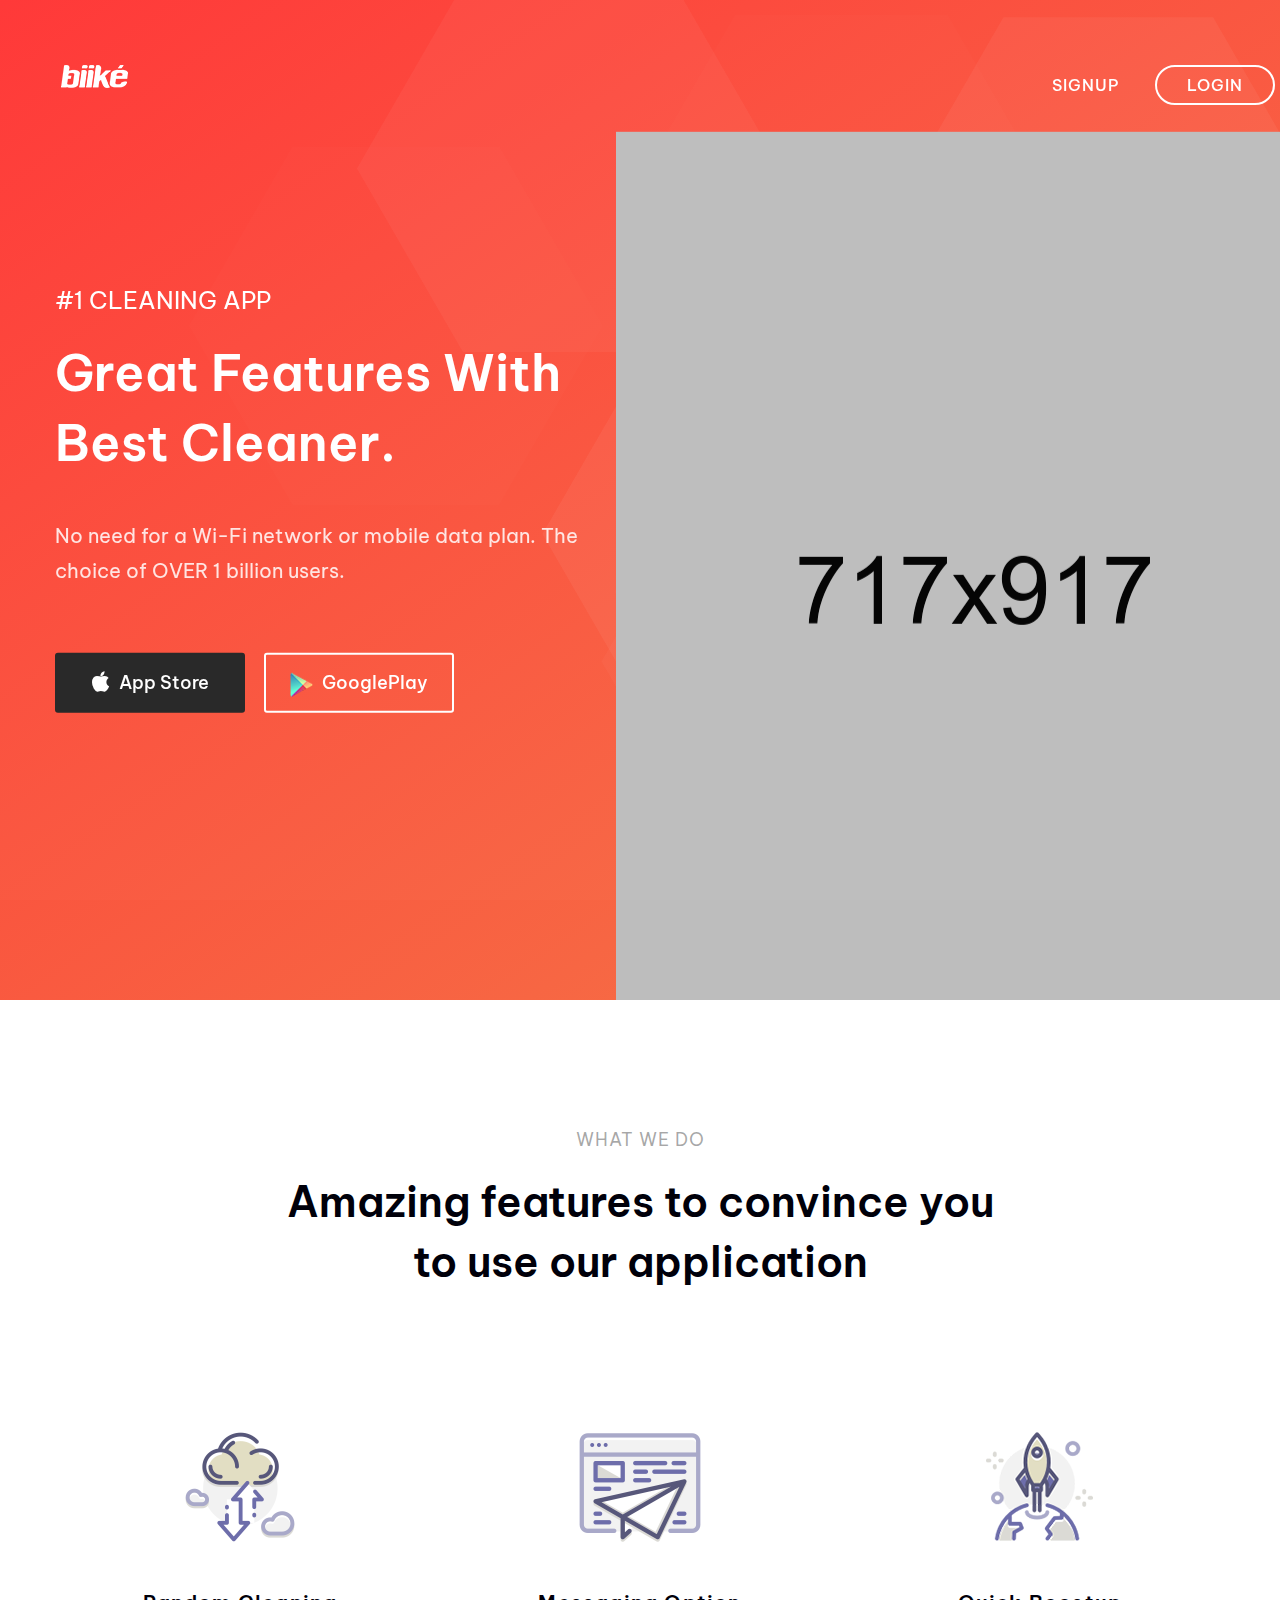
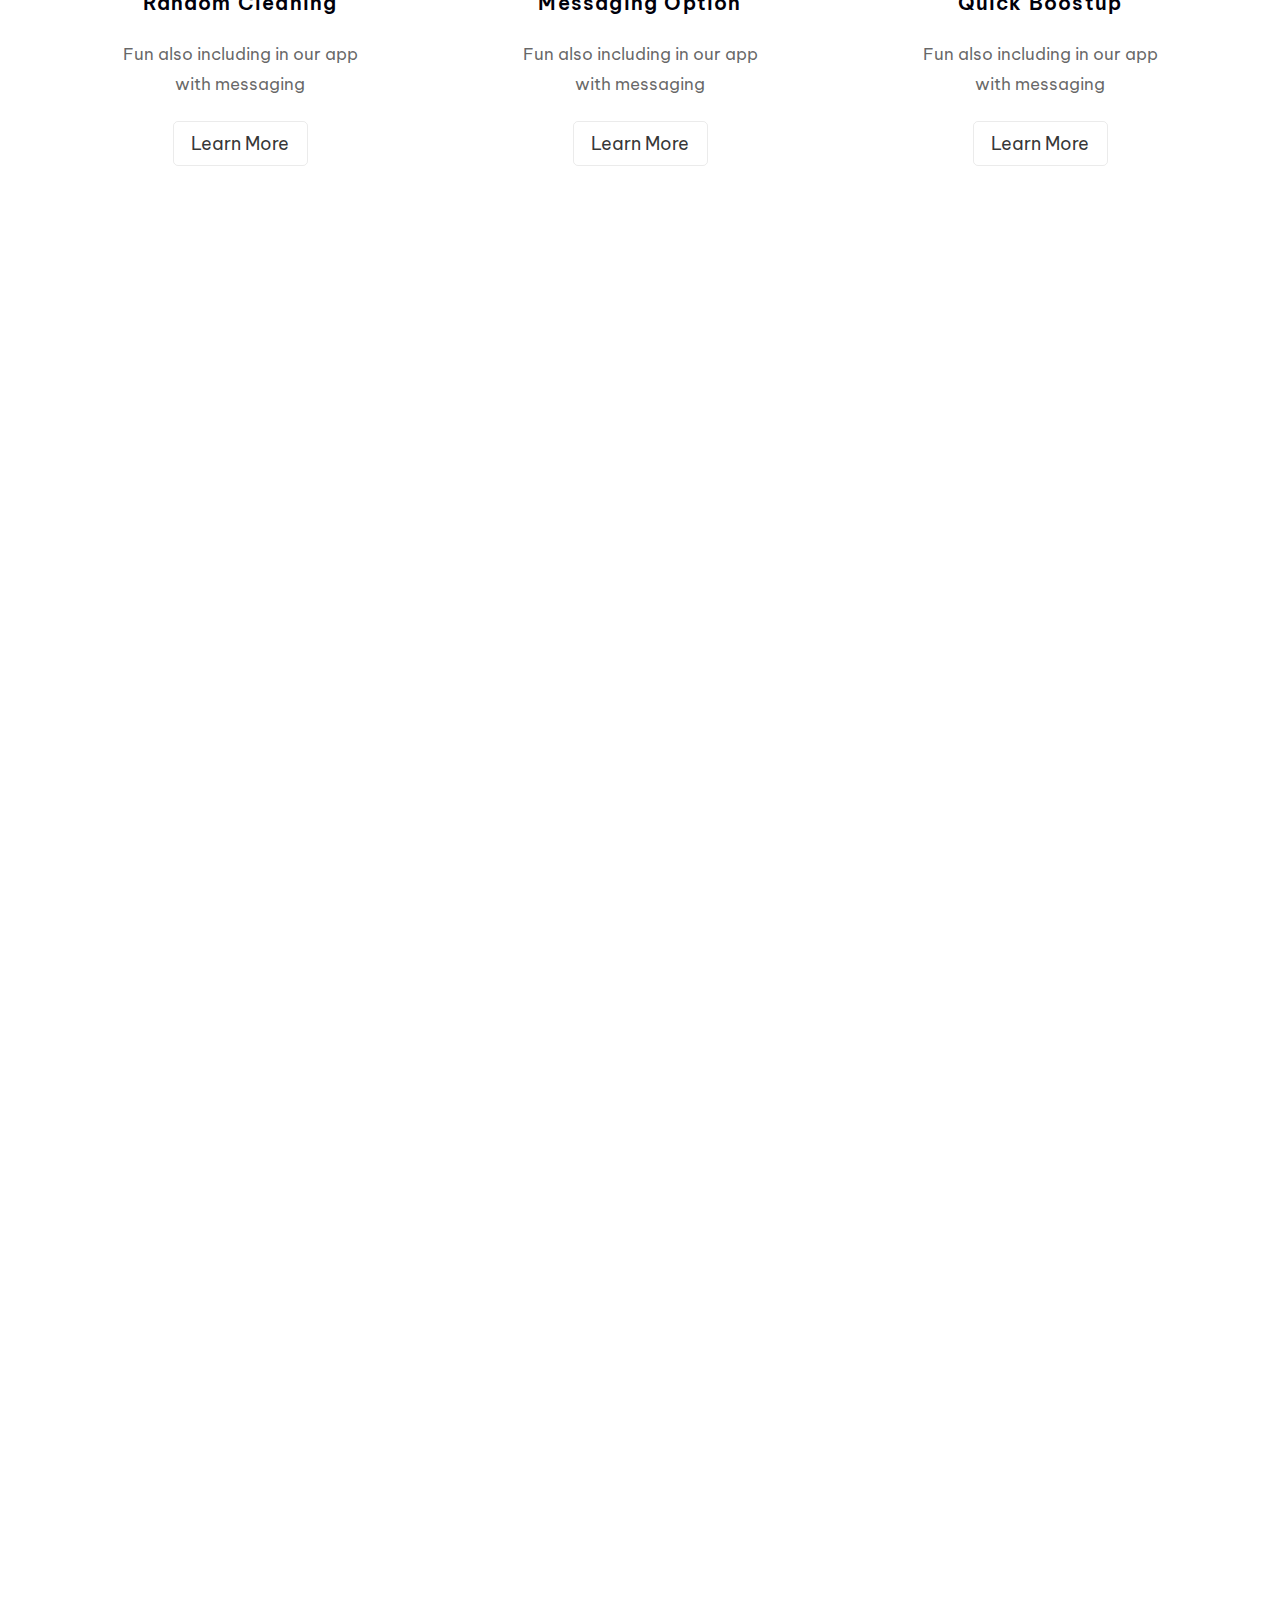
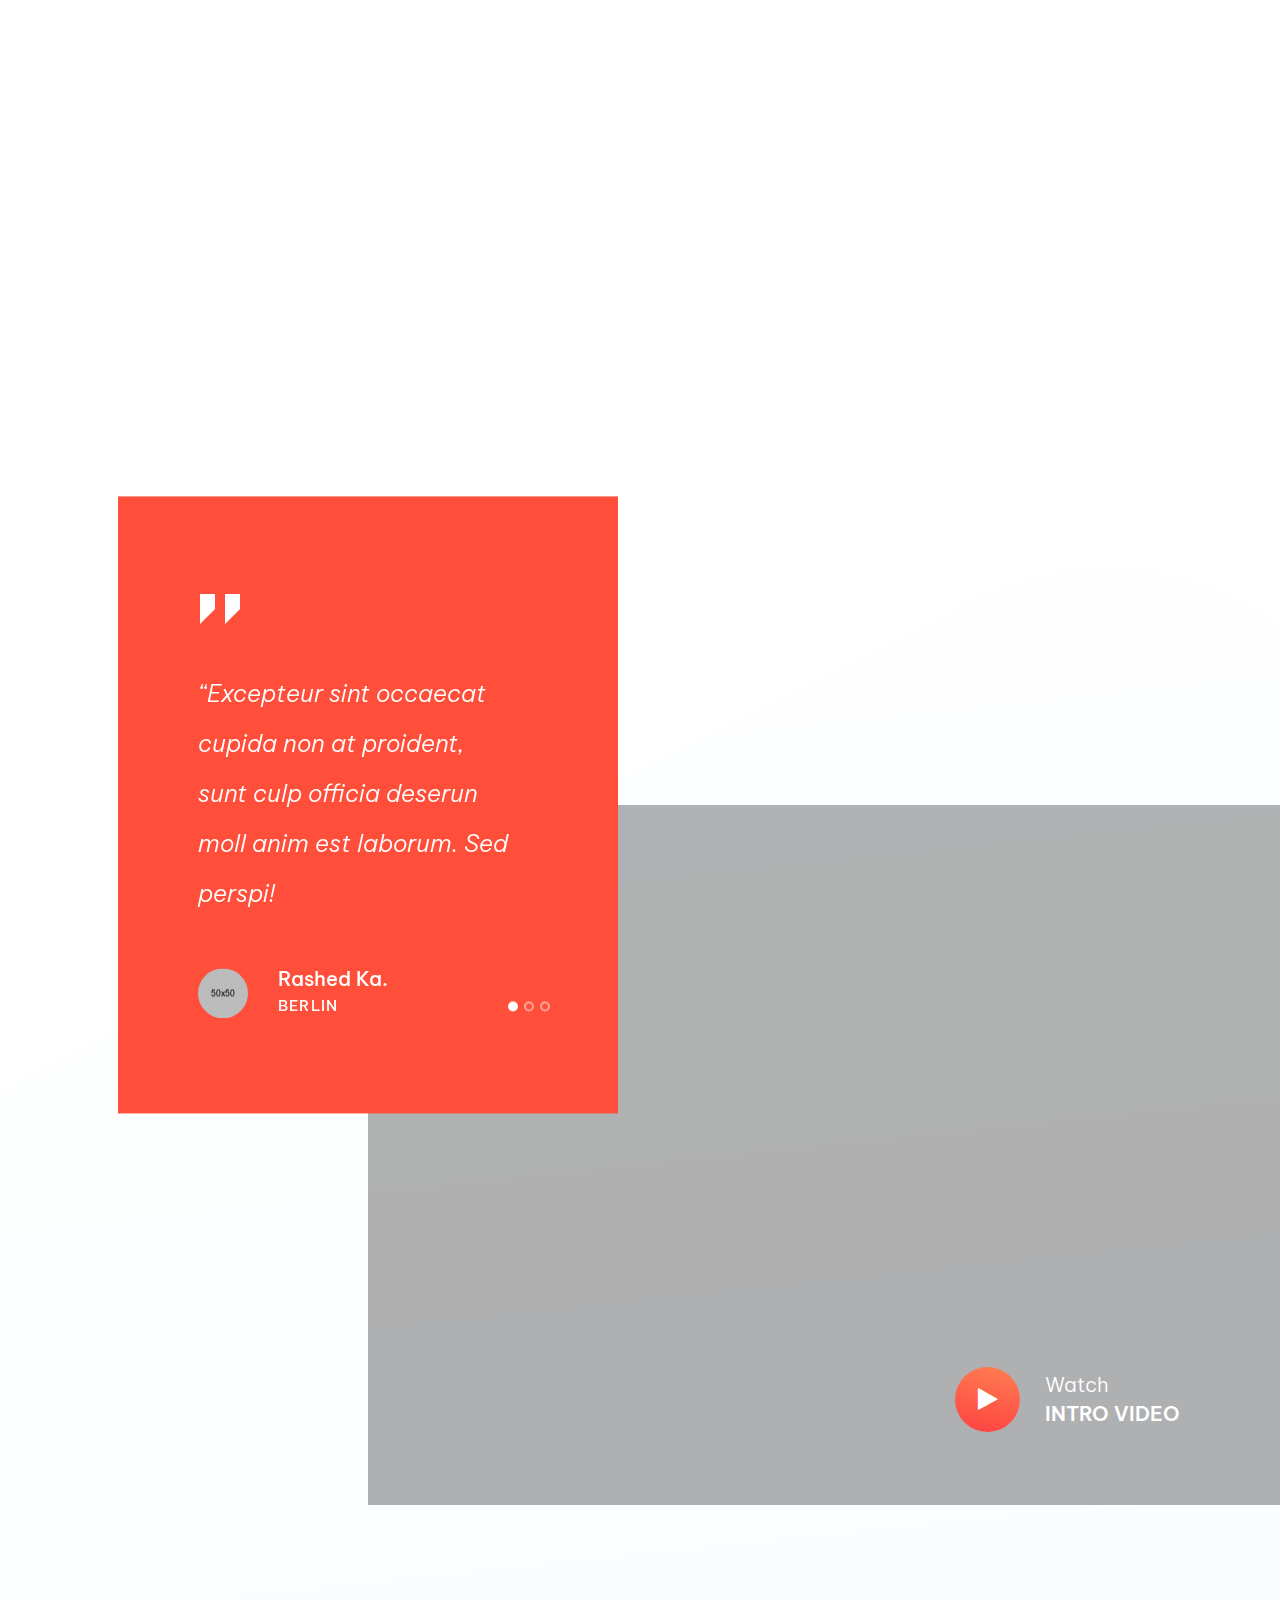
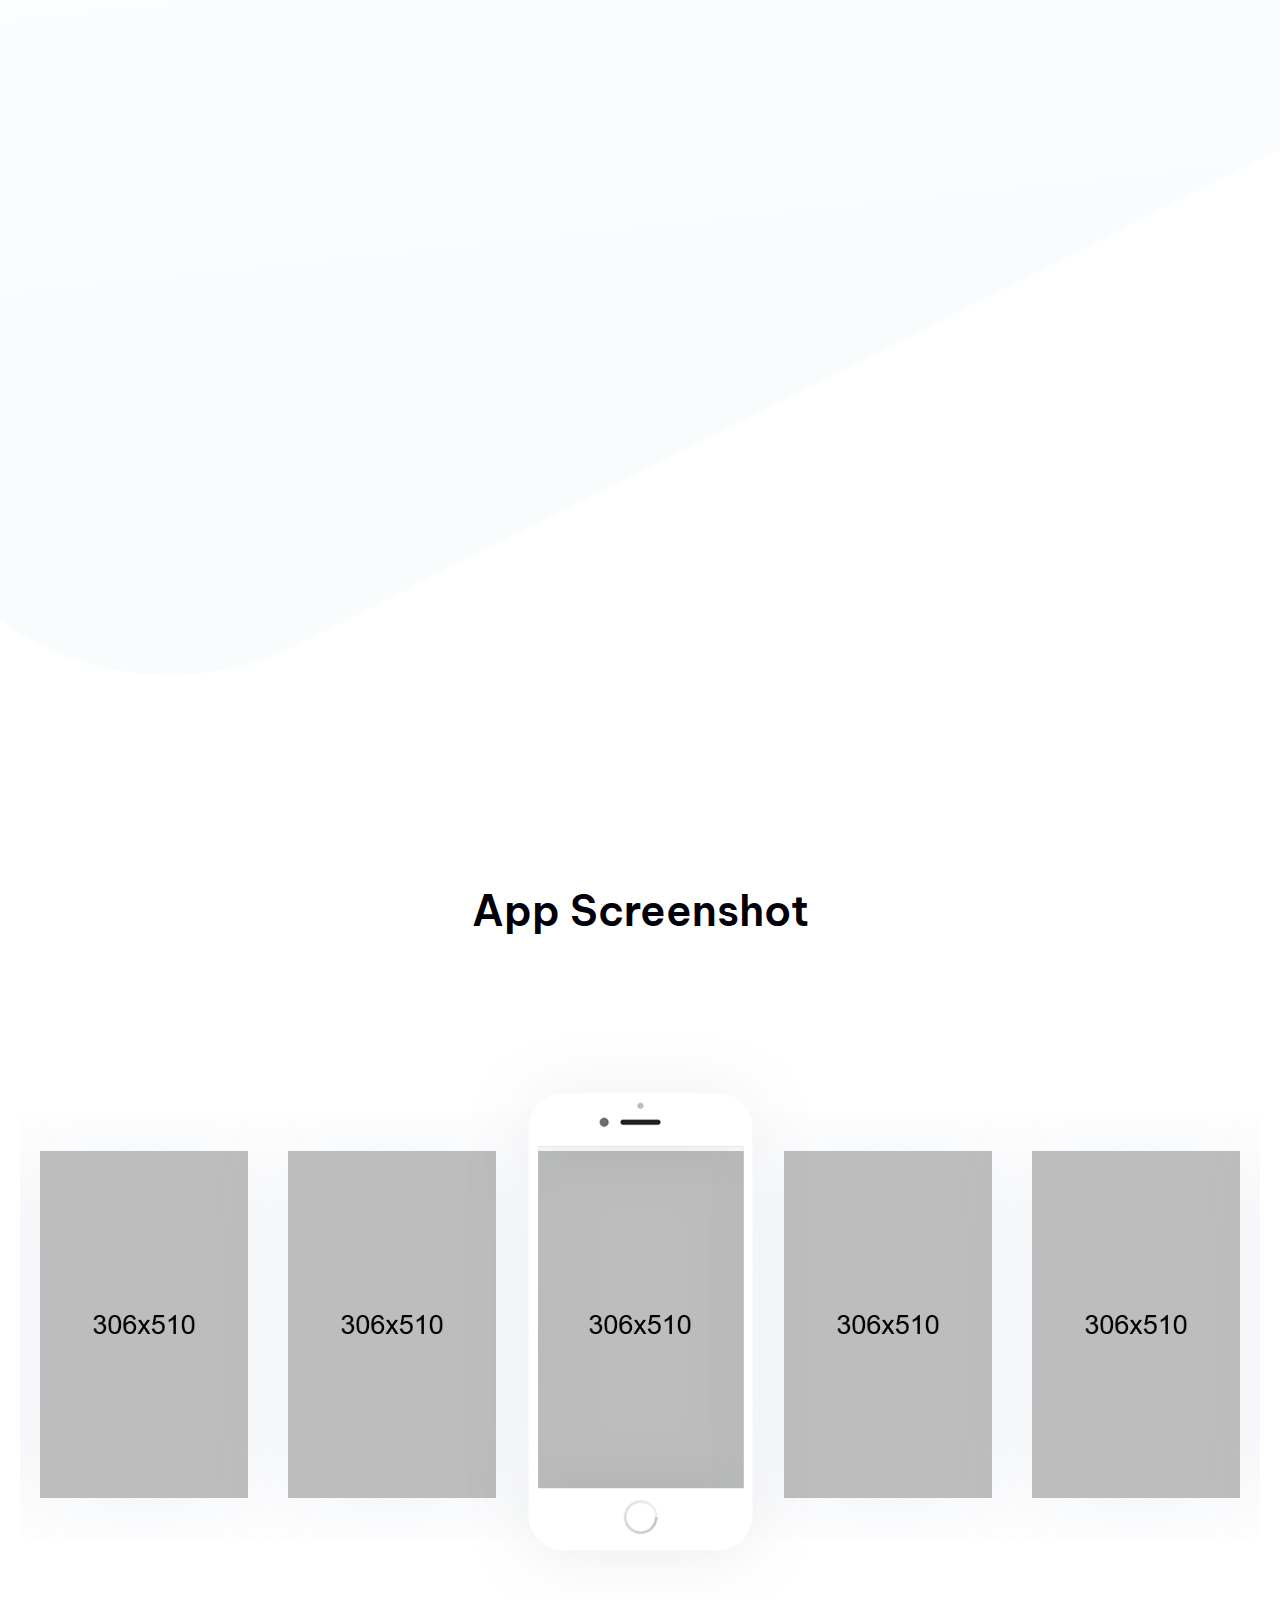
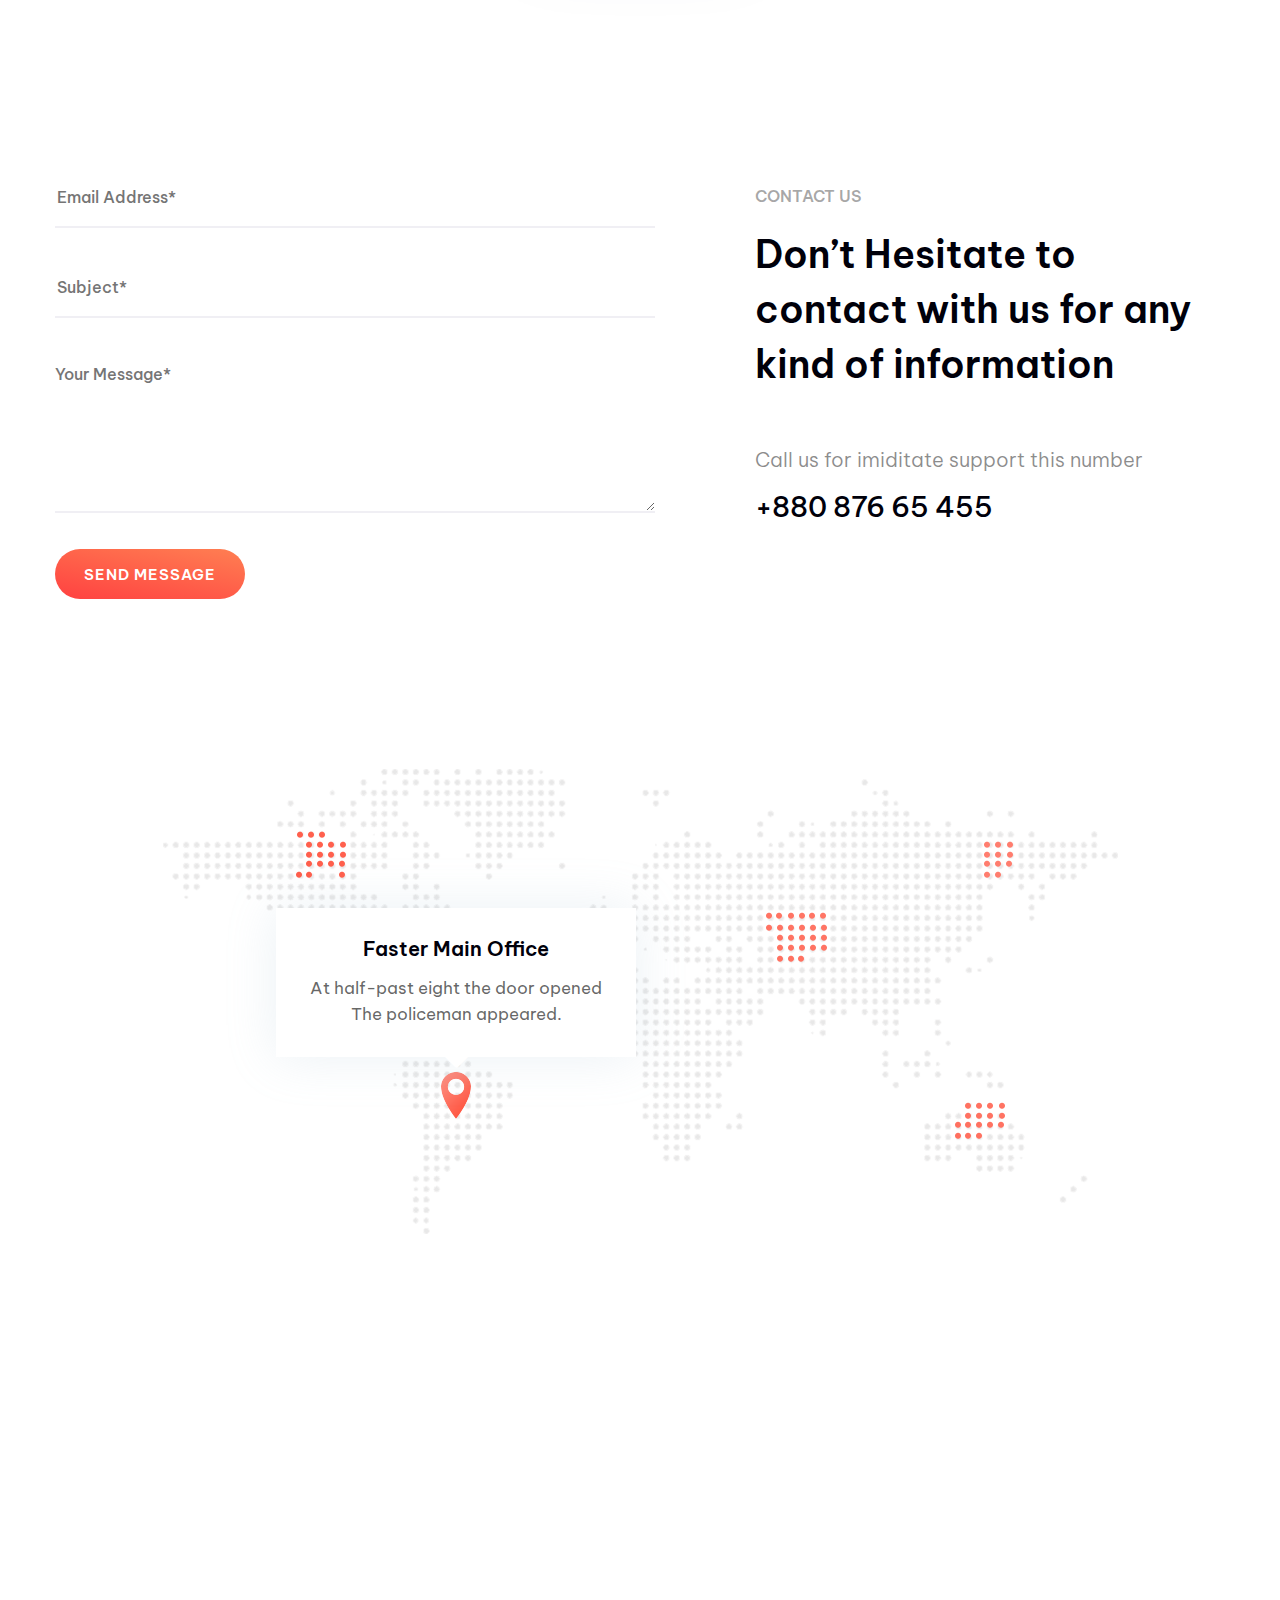
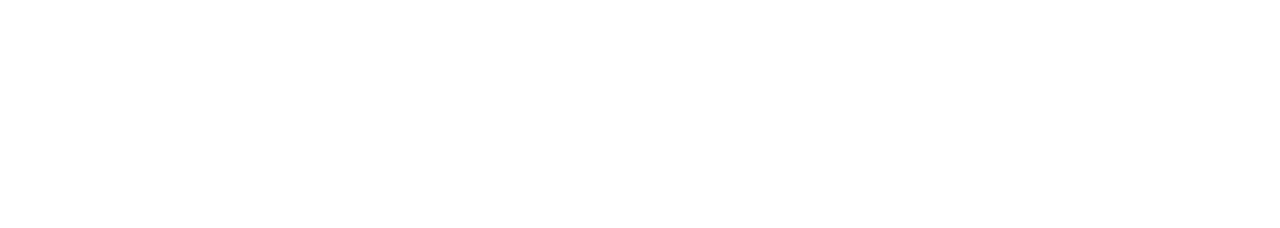
<file: Faster/index-partical-2.html>
<!DOCTYPE html>
<html lang="en">
	<head>
		<meta charset="UTF-8">
		<!-- For IE -->
		<meta http-equiv="X-UA-Compatible" content="IE=edge">

		<!-- For Resposive Device -->
		<meta name="viewport" content="width=device-width, initial-scale=1.0">

		<title>Faster - App Landing Page</title>

		<!-- Favicon -->
		<link rel="icon" type="image/png" sizes="56x56" href="images/fav-icon/icon.png">


		<!-- Main style sheet -->
		<link rel="stylesheet" type="text/css" href="css/style.css">
		<!-- responsive style sheet -->
		<link rel="stylesheet" type="text/css" href="css/responsive.css">


		<!-- Fix Internet Explorer ______________________________________-->

		<!--[if lt IE 9]>
			<script src="http://html5shiv.googlecode.com/svn/trunk/html5.js"></script>
			<script src="vendor/html5shiv.js"></script>
			<script src="vendor/respond.js"></script>
		<![endif]-->
			
	</head>

	<body>
		<div class="main-page-wrapper home-page-two">

			<!-- ===================================================
				Loading Transition
			==================================================== -->
			<div id="loader-wrapper">
				<div id="loader"></div>
			</div>



			<div class="html-top-content">
				<!-- 
				=============================================
					Theme Header
				============================================== 
				-->
				<header class="theme-main-header">
					<div class="container">
						<div class="menu-wrapper clearfix">
							<div class="logo float-left"><a href="index.html"><img src="images/logo/logo2.png" alt="Logo"></a></div>
							<ul class="button-group float-right">
								<li><a href="#" class="tran3s">SIgnup</a></li>
								<li><a href="#" class="tran3s login">LOGIN</a></li>
							</ul>
							
						</div> <!-- /.menu-wrapper -->
					</div> <!-- /.container -->
				</header> <!-- /.theme-main-header -->


				<!--
				=====================================================
					Theme Main SLider
				=====================================================
				-->
				<div class="partical-bg-wrapper partical-gradient-two">
					<div class="count-particles">
	  					<span class="js-count-particles">--</span>
					</div>
					<div id="particles-js-two"></div>
					<div id="theme-main-banner" class="banner-two">
						<div data-src="images/home/slide-transparent.png">
							<div class="camera_caption">
								<div class="main-container">
									<div class="container">
										<h5 class="wow fadeInUp animated">#1 Cleaning App</h5>
										<h1 class="wow fadeInUp animated">Great Features with <br>Best Cleaner.</h1>
										<p class="wow fadeInUp animated">No need for a  Wi-Fi network or mobile data plan. The <br> choice of OVER 1 billion users.</p>
										<a href="course-2-column.html" class="tran3s wow fadeInLeft animated button-one" data-wow-delay="0.499s"><i class="fa fa-apple" aria-hidden="true"></i>App Store</a>
										<a href="course-2-column.html" class="tran3s wow fadeInRight animated button-two" data-wow-delay="0.499s"><img src="images/icon/2.png" alt="">GooglePlay</a>
										<div class="image-wrapper wow fadeInUp animated" data-wow-delay="0.75s">
											<img src="images/home/shape-3.png" alt="">
										</div>
									</div> <!-- /.container -->
								</div> <!-- /.main-container -->
							</div> <!-- /.camera_caption -->
						</div>
						<div data-src="images/home/slide-transparent.png">
							<div class="camera_caption">
								<div class="main-container">
									<div class="container">
										<h5 class="wow fadeInUp animated">#1 Cleaning App</h5>
										<h1 class="wow fadeInUp animated">Great Features with <br>Best Cleaner.</h1>
										<p class="wow fadeInUp animated">No need for a  Wi-Fi network or mobile data plan. The <br> choice of OVER 1 billion users.</p>
										<a href="course-2-column.html" class="tran3s wow fadeInLeft animated button-one" data-wow-delay="0.499s"><i class="fa fa-apple" aria-hidden="true"></i>App Store</a>
										<a href="course-2-column.html" class="tran3s wow fadeInRight animated button-two" data-wow-delay="0.499s"><img src="images/icon/2.png" alt="">GooglePlay</a>
										<div class="image-wrapper wow fadeInUp animated" data-wow-delay="0.75s">
											<img src="images/home/shape-3.png" alt="">
										</div>
									</div> <!-- /.container -->
								</div> <!-- /.main-container -->
							</div> <!-- /.camera_caption -->
						</div>
					</div> <!-- /#theme-main-banner -->
				</div> <!-- /.partical-bg-wrapper -->

				



		        <!--
				=====================================================
					What We Do
				=====================================================
				-->
				<div class="what-we-do bg">
					<div class="container">
						<div class="theme-title-one text-center">
							<h6>What We Do</h6>
							<h2>Amazing features to convince you <br>to use our application</h2>
						</div> <!-- /.theme-title-one -->

						<div class="row">
							<div class="col-md-4 col-sm-6 col-xs-12 wow fadeInUp">
								<div class="single-block tran3s">
									<img src="images/icon/6.png" alt="" class="tran4s">
									<h6>Random Cleaning</h6>
									<p>Fun also including in our app <br> with messaging</p>
									<a href="#" class="tran3s theme-button"><span></span> Learn More</a>
								</div> <!-- /.single-block -->
							</div> <!-- /.col- -->
							<div class="col-md-4 col-sm-6 col-xs-12 wow fadeInUp" data-wow-delay="0.1s">
								<div class="single-block tran3s">
									<img src="images/icon/7.png" alt="" class="tran4s">
									<h6>Messaging Option</h6>
									<p>Fun also including in our app <br> with messaging</p>
									<a href="#" class="tran3s theme-button"><span></span> Learn More</a>
								</div> <!-- /.single-block -->
							</div> <!-- /.col- -->
							<div class="col-md-4 hidden-sm col-xs-12 wow fadeInUp" data-wow-delay="0.150s">
								<div class="single-block tran3s">
									<img src="images/icon/8.png" alt="" class="tran4s">
									<h6>Quick Boostup</h6>
									<p>Fun also including in our app <br> with messaging</p>
									<a href="#" class="tran3s theme-button"><span></span> Learn More</a>
								</div> <!-- /.single-block -->
							</div> <!-- /.col- -->
						</div> <!-- /.row -->
					</div> <!-- /.container -->
				</div> <!-- /.what-we-do -->



		        <!--
				=====================================================
					Boost Your Phone
				=====================================================
				-->
				<div class="boost-your-phone">
					<div class="container">
						<div class="row">
							<div class="col-lg-6 col-xs-12 float-right  wow fadeInRight">
								<div class="text">
									<div class="theme-title-two">
										<h2>Boost up your phone in just one click!</h2>
										<p>No need for a  Wi-Fi network or mobile data plan. The choice of OVER 1 billion users.</p>
									</div> <!-- /.theme-title-two -->
									<ul>
										<li><i class="flaticon-tick"></i> Auto clean mood with super minimize option</li>
										<li><i class="flaticon-tick"></i> Create your own mood with custome clean &amp; also make boostup sound</li>
										<li><i class="flaticon-tick"></i> Auto clean mood with super minimize option</li>
									</ul>
								</div>
							</div>
						</div>
						<div class="boster-image-wrapper  wow fadeInLeft">
							<img src="images/home/try.png" alt="" class="try">
							<input type="checkbox" id="ao-toggle" class="ao-toggle" name="ao-toggle">
							<img src="images/home/shape-2.png" alt="">
							<div class="ao-annotations">
								<span>Full Localisation Support</span>
								<span>Custom Image Widget</span>
								<span>Blog and Contact Widgets</span>
								<span>Easy Theme Options</span>
								<span>4 Footer Widget Columns</span>
							</div>
						</div> <!-- /.boster-image-wrapper -->
					</div> <!-- /.container -->
				</div> <!-- /.boost-your-phone -->



				<!--
				=====================================================
					Advance Feature
				=====================================================
				-->
				<div class="advance-feature">
					<div class="container">
						<div class="row">
							<div class="col-md-6 col-xs-12 wow fadeInLeft">
								<div class="feature-text">
									<div class="theme-title-two">
										<h2>Advance features give you full control!</h2>
										<p>No need for a  Wi-Fi network or mobile data plan. The choice of OVER 1 billion users.</p>
									</div> <!-- /.theme-title-two -->
									<p>This is yet another place to highlight feature your great app and talk bit about compatibility maybe who knows, the decision is yours to make! Don’t be hurry.</p>
								</div>
							</div> <!-- /.col- -->

							<div class="col-md-6 col-xs-12 wow fadeInRight">
								<div class="feature-warpper">
									<div class="row">
										<div class="col-xs-6">
											<div class="single-feature bg-one m-fix js-tilt">
												<i class="flaticon-diamond"></i>
												<h5>User Friendly</h5>
												<p>Sed ut perspic unde omnis iste natus error volu. </p>
											</div>
											<div class="single-feature bg-two js-tilt">
												<i class="flaticon-multimedia"></i>
												<h5>Fast Messaging</h5>
												<p>Sed ut perspic unde omnis iste natus error volu. </p>
											</div>
										</div>
										<div class="col-xs-6">
											<div class="single-feature bg-three js-tilt">
												<i class="flaticon-squares"></i>
												<h5>Minimal Interfae</h5>
												<p>Sed ut perspic unde omnis iste natus error volu. </p>
											</div>
											<div class="single-feature bg-four js-tilt">
												<i class="flaticon-lock"></i>
												<h5>Secure Monitoring</h5>
												<p>Sed ut perspic unde omnis iste natus error volu. </p>
											</div>
										</div>
									</div>
								</div> <!-- /.feature-warpper -->
							</div>
						</div> <!-- /.row -->
					</div> <!-- /.container -->
				</div> <!-- /.advance-feature -->
				



		        <div class="two-section-wrapper">
		        	<!--
					=====================================================
						Testimonial Slider
					=====================================================
					-->
					<div class="testimonial-section">
						<div class="container">
							<div class="row">
								<div class="col-lg-8 col-xs-12 float-right wow fadeInUp">
									<div class="theme-title-one">
										<h6>Testimonials</h6>
										<h2>Check what people say <br>About us!</h2>
									</div> <!-- /.theme-title-one -->
								</div> <!-- /.col- -->
							</div> <!-- /.row -->
						</div> <!-- /.container -->
						<div class="main-bg-wrapper">
							<div class="overlay">
								<div id="watch-video">
									<h6>Watch</h6>
									<h4>Intro Video</h4>
									<a data-fancybox href="https://www.youtube.com/embed/r-AuLm7S3XE?rel=0&amshowinfo=0" class="tran3s theme-button"><i class="fa fa-play" aria-hidden="true"><span></span></i></a>
								</div>
								<div class="main-slider-wrapper">
									<div class="testimonial-slider">
										<div class="item">
											<i class="flaticon-straight-quotes"></i>
											<p>“Excepteur sint occaecat cupida non at proident, sunt culp officia deserun moll anim est laborum. Sed perspi!</p>
											<div class="clearfix">
												<img src="images/home/a-1.jpg" alt="" class="float-left">
												<div class="name float-left">
													<h6>Rashed Ka.</h6>
													<span>Berlin</span>
												</div>
											</div>
										</div>
										<div class="item">
											<i class="flaticon-straight-quotes"></i>
											<p>“Excepteur sint occaecat cupida non at proident, sunt culp officia deserun moll anim est laborum. Sed perspi!</p>
											<div class="clearfix">
												<img src="images/home/a-1.jpg" alt="" class="float-left">
												<div class="name float-left">
													<h6>Zubayer Hasan</h6>
													<span>Berlin</span>
												</div>
											</div>
										</div>
										<div class="item">
											<i class="flaticon-straight-quotes"></i>
											<p>“Excepteur sint occaecat cupida non at proident, sunt culp officia deserun moll anim est laborum. Sed perspi!</p>
											<div class="clearfix">
												<img src="images/home/a-1.jpg" alt="" class="float-left">
												<div class="name float-left">
													<h6>Foqrul Munna</h6>
													<span>Berlin</span>
												</div>
											</div>
										</div>
									</div> <!-- /.testimonial-slider -->
								</div> <!-- /.main-slider-wrapper -->
							</div>
						</div> <!-- /.main-bg-wrapper -->
					</div> <!-- /.testimonial-section -->

					<!-- 
					=============================================
						Pricing Plan Style One
					============================================== 
					-->
					<div class="pricing-plan-section">
						<div class="container">
							<div class="row">
								<div class="col-md-6 col-xs-12 wow fadeInLeft">
									<div class="theme-title-one">
										<h6>Our pricing</h6>
										<h2>Not any hidden <br>charge, Choose you <br>pricing plan</h2>
										<p>We have differe type of pricing table to choose with <br>your need with resonable price. </p>
									</div> <!-- /.theme-title -->
									<ul class="nav nav-tabs">
										<li class="active"><a data-toggle="tab" href="#monthly">Monthly</a></li>
										<li><a data-toggle="tab" href="#yearly">Yearly</a></li>
									</ul>
								</div> <!-- /.col- -->

								<div class="col-md-6 col-xs-12 wow fadeInRight">
									<div class="tab-content">
										<div class="table-content">
											<div id="monthly" class="tab-pane price-table in active">
										    	<div class="col-inner">
				                                 	<h6>business</h6>
				                                    <p>Yearly Package</p>
				                                    <strong>$89<sup>.99</sup></strong>
				                                    <ul>
				                                     	<li>500GB Bandwidth</li>
				                                        <li>Business &amp; Financ Analysing</li>
				                                        <li>24 hour support</li>
				                                        <li>Customer Managemet</li>
				                                    </ul>
				                                    <a href="#" class="tran3s theme-button"><span></span> Sign up</a>
				                                </div>
											</div> <!-- /#monthly -->
										  	<div id="yearly" class="tab-pane price-table">
										    	<div class="col-inner">
				                                 	<h6>Startup</h6>
				                                    <p>Yearly Package</p>
				                                    <strong>$57<sup>.99</sup></strong>
				                                    <ul>
				                                     	<li>500GB Bandwidth</li>
				                                        <li>Business &amp; Financ Analysing</li>
				                                        <li>24 hour support</li>
				                                        <li>Customer Managemet</li>
				                                    </ul>
				                                    <a href="#" class="tran3s theme-button"><span></span> Sign up</a>
				                                </div>
										  	</div> <!-- /#yearly -->
										</div> <!-- /.table-content -->
									</div> <!-- /.tab-content -->
								</div>
							</div> <!-- /.row -->
						</div> <!-- /.container -->
					</div> <!-- /.pricing-plan-section -->
		        </div> <!-- /.two-section-wrapper -->
				


				<!--
				=====================================================
					App ScreenShot
				=====================================================
				-->
				<div class="app-screenshot">
					<h2>App Screenshot</h2>
					<div class="screenshot-container">
						<div class="phone-mockup"><img src="images/home/mobile-mockup.png" alt="" class=""></div>
						<div class="slider-row">
							<div class="screenshoot-slider">
								<div class="item"><img src="images/home/apps-1.png" alt=""></div>
								<div class="item"><img src="images/home/apps-2.png" alt=""></div>
								<div class="item"><img src="images/home/apps-3.png" alt=""></div>
								<div class="item"><img src="images/home/apps-4.png" alt=""></div>
								<div class="item"><img src="images/home/apps-3.png" alt=""></div>
							</div> <!-- /.screenshoot-slider -->
						</div> <!-- /.row -->
					</div> <!-- /.screenshot-container -->
				</div> <!-- /.app-screenshot -->


				<!--
				=====================================================
					Conatct Us
				=====================================================
				-->
				<div class="contact-us-section">
					<div class="container">
						<div class="row">
							<div class="col-md-5 col-xs-12 pull-right">
								<address class="contact-address">
									<div class="theme-title-one">
										<h6>Contact us</h6>
										<h2>Don’t Hesitate to contact with us for any kind of information</h2>
									</div> <!-- /.theme-title -->
									<p>Call us for imiditate support this number</p>
									<a href="#" class="tran3s call">+880 876 65 455</a>
								</address> <!-- /.contact-address -->
							</div>
							<div class="col-md-7 col-xs-12">
								<form action="inc/sendemail.php" class="contact-us-form form-validation" auto-complete="off">
									<input type="email" placeholder="Email Address*" name="email">
									<input type="text" placeholder="Subject*" name="sub">
									<textarea placeholder="Your Message*" name="message"></textarea>
									<div class="theme-button">
										<span></span>
										<input type="submit" value="SEND MESSAGE">
									</div>
								</form>

								<!--Contact Form Validation Markup -->
								<!-- Contact alert -->
								<div class="alert-wrapper" id="alert-success">
									<div id="success">
										<button class="closeAlert"><i class="fa fa-times" aria-hidden="true"></i></button>
										<div class="wrapper">
							               	<p>Your message was sent successfully.</p>
							             </div>
							        </div>
							    </div> <!-- End of .alert-wrapper -->
							    <div class="alert-wrapper" id="alert-error">
							        <div id="error">
							           	<button class="closeAlert"><i class="fa fa-times" aria-hidden="true"></i></button>
							           	<div class="wrapper">
							               	<p>Sorry!Something Went Wrong.</p>
							            </div>
							        </div>
							    </div> <!-- End of .alert-wrapper -->
							</div> <!-- /.col- -->
						</div> <!-- /.row -->
					</div> <!-- /.container -->
				</div> <!-- /.contact-us-section -->


				<!--
				=====================================================
					Google-map
				=====================================================
				-->
				<div class="google-map-area">
					<div class="container">
						<div class="map-image-warpper">
							<img src="images/home/map-2.png" alt="">
							<div class="placeholder">
								<img src="images/logo/map-placeholder-2.png" alt="">
								<div class="map-meta-data tran3s">
									<h6>Faster Main Office</h6>
									<p>At half-past eight the door opened <br>The policeman appeared.</p>
								</div>
							</div>
						</div> <!-- /.map-image-warpper -->
					</div>
				</div> <!-- /.google-map-area -->
			</div> <!-- /.html-top-content -->



			<!--
			=====================================================
				Footer 
			=====================================================
			-->
			<footer>
				<div class="container">
					<div class="footer-data-wrapper">
						<form action="#" class="subscribe-form">
							<h2>Subscirbe  Our Newslatter!!</h2>
							<div class="input-wrapper">
								<div class="row">
									<div class="col-md-5 col-md-6 col-xs-12">
										<input type="text" placeholder="Full Name*">
									</div>
									<div class="col-md-5 col-md-6 col-xs-12">
										<input type="email" placeholder="Email Address*">
									</div>
									<div class="col-md-2 col-xs-12">
										<div class="theme-button">
											<span></span>
											<input type="submit" value="SIGN UP">
										</div>
									</div>
								</div>
							</div>
						</form>
						<div class="bottom-footer">
							<div class="row">
								<div class="col-lg-6 col-md-7 col-xs-12 text-right pull-right">
									<ul class="footer-menu">
										<li><a href="" class="tran3s">Membership </a></li>
										<li><a href="blog.html" class="tran3s">Blog</a></li>
										<li><a href="" class="tran3s">About</a></li>
										<li><a href="" class="tran3s">Contact</a></li>
									</ul>
									<ul class="social-icon">
										<li><a href="#" class="tran3s"><i class="fa fa-facebook" aria-hidden="true"></i></a></li>
										<li><a href="#" class="tran3s"><i class="fa fa-twitter" aria-hidden="true"></i></a></li>
										<li><a href="#" class="tran3s"><i class="fa fa-dribbble" aria-hidden="true"></i></a></li>
										<li><a href="#" class="tran3s"><i class="fa fa-pinterest" aria-hidden="true"></i></a></li>
									</ul>
								</div>
								<div class="col-lg-6 col-md-5 col-xs-12 footer-logo">
									<div class="logo"><a href="index.html"><img src="images/logo/logo.png" alt="Logo"></a></div>
									<p>All Right Reserved 2016 &copy; <strong>CreativeGigs.</strong></p>
								</div>
							</div> <!-- /.row -->
						</div> <!-- /.bottom-footer -->
					</div>
				</div> <!-- /.container -->
			</footer>


			
	        <!-- Scroll Top Button -->
			<button class="scroll-top tran3s color-one-bg">
				<i class="fa fa-long-arrow-up" aria-hidden="true"></i>
			</button>




		<!-- Js File_________________________________ -->

		<!-- j Query -->
		<script type="text/javascript" src="vendor/jquery.2.2.3.min.js"></script>

		<!-- Bootstrap JS -->
		<script type="text/javascript" src="vendor/bootstrap/bootstrap.min.js"></script>

		<!-- Vendor js _________ -->
		<!-- Camera Slider -->
		<script type='text/javascript' src='vendor/Camera-master/scripts/jquery.mobile.customized.min.js'></script>
	    <script type='text/javascript' src='vendor/Camera-master/scripts/jquery.easing.1.3.js'></script> 
	    <script type='text/javascript' src='vendor/Camera-master/scripts/camera.min.js'></script>
	    <!-- WOW js -->
		<script type="text/javascript" src="vendor/WOW-master/dist/wow.min.js"></script>
		<!-- Tilt js -->
		<script type="text/javascript" src="vendor/tilt.js/src/tilt.jquery.js"></script>
		<!-- Fancybox -->
		<script type="text/javascript" src="vendor/fancybox/dist/jquery.fancybox.min.js"></script>
		<!-- Validation -->
		<script type="text/javascript" src="vendor/contact-form/validate.js"></script>
		<script type="text/javascript" src="vendor/contact-form/jquery.form.js"></script>
		<!-- partical Js -->
		<script type="text/javascript" src="vendor/particles.js-master/particles.js"></script>
		<script type="text/javascript" src="vendor/particles.js-master/demo/js/lib/stats.js"></script>
		<script type="text/javascript" src="vendor/particles.js-master/demo/js/app.js"></script>

		<!-- owl.carousel -->
		<script type="text/javascript" src="vendor/owl-carousel/owl.carousel.min.js"></script>

		<!-- Theme js -->
		<script type="text/javascript" src="js/theme.js"></script>

		</div> <!-- /.main-page-wrapper -->
	</body>
</html>
</file>
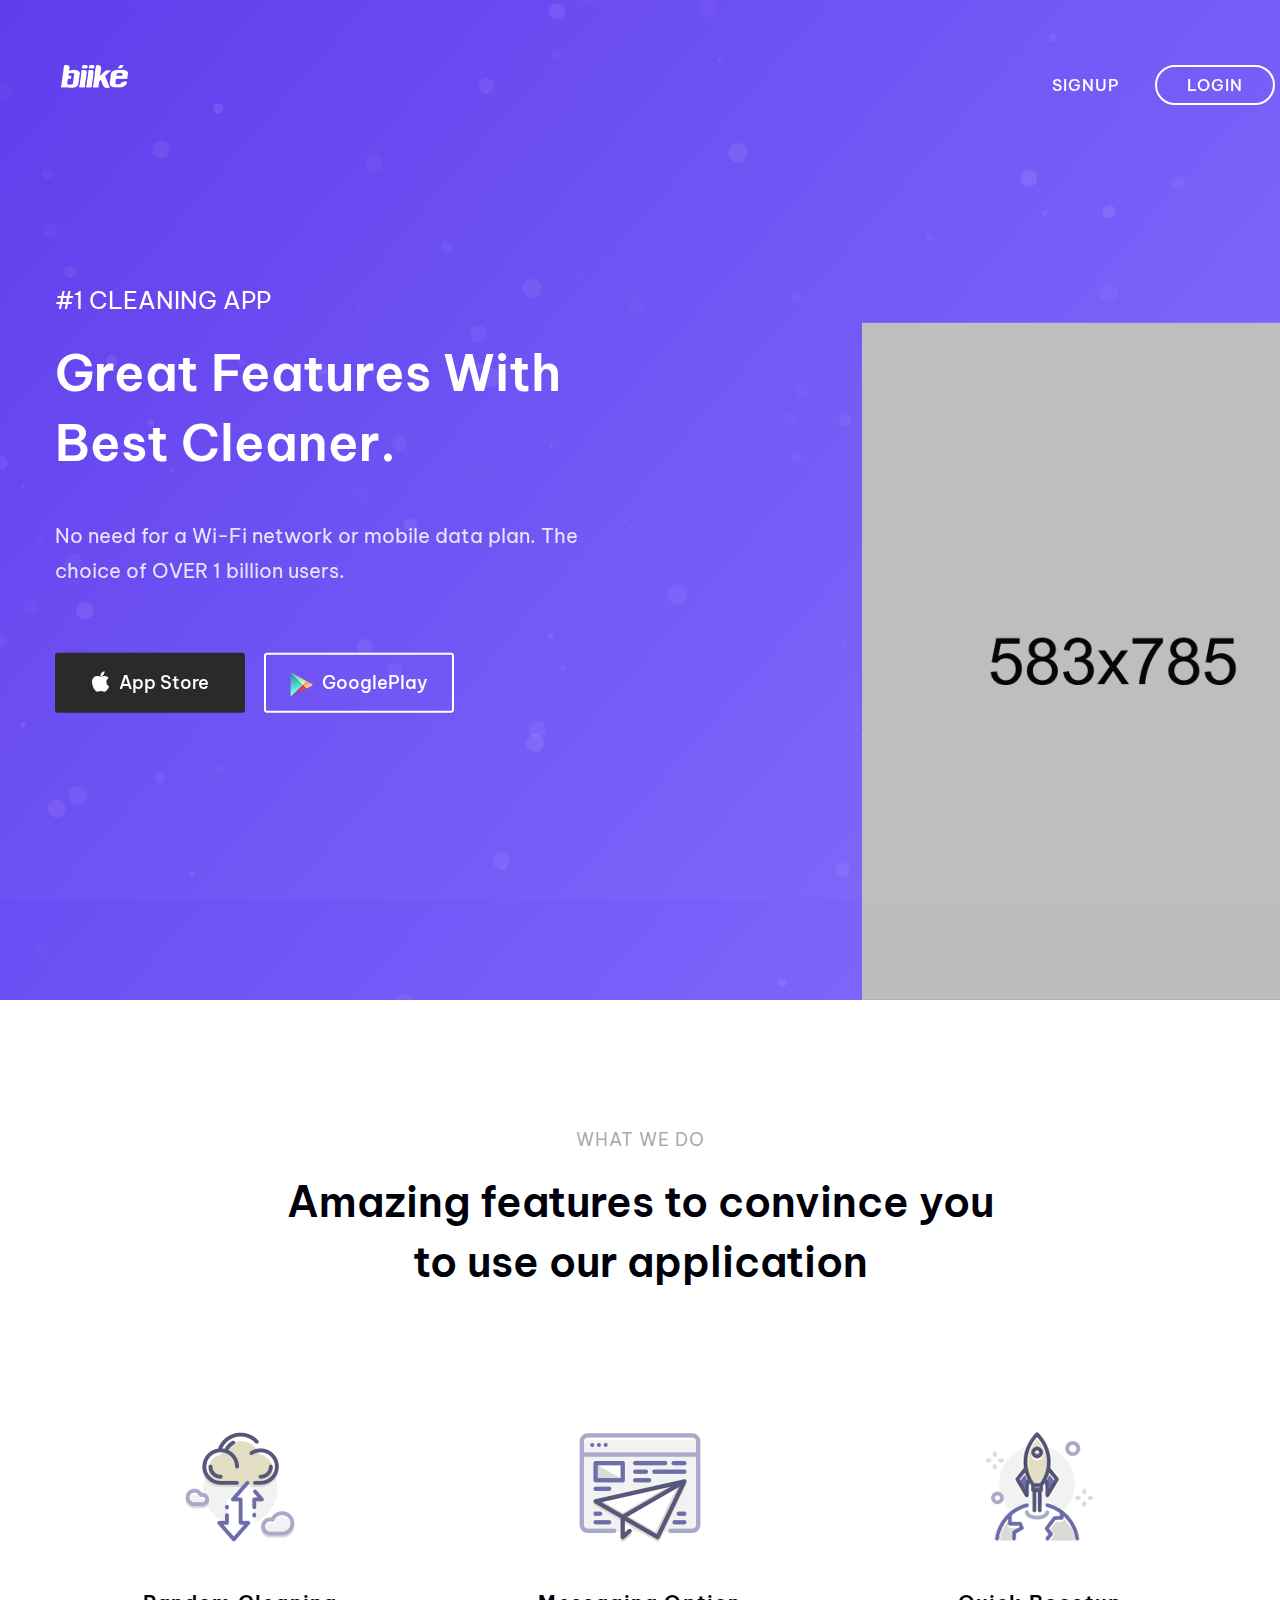
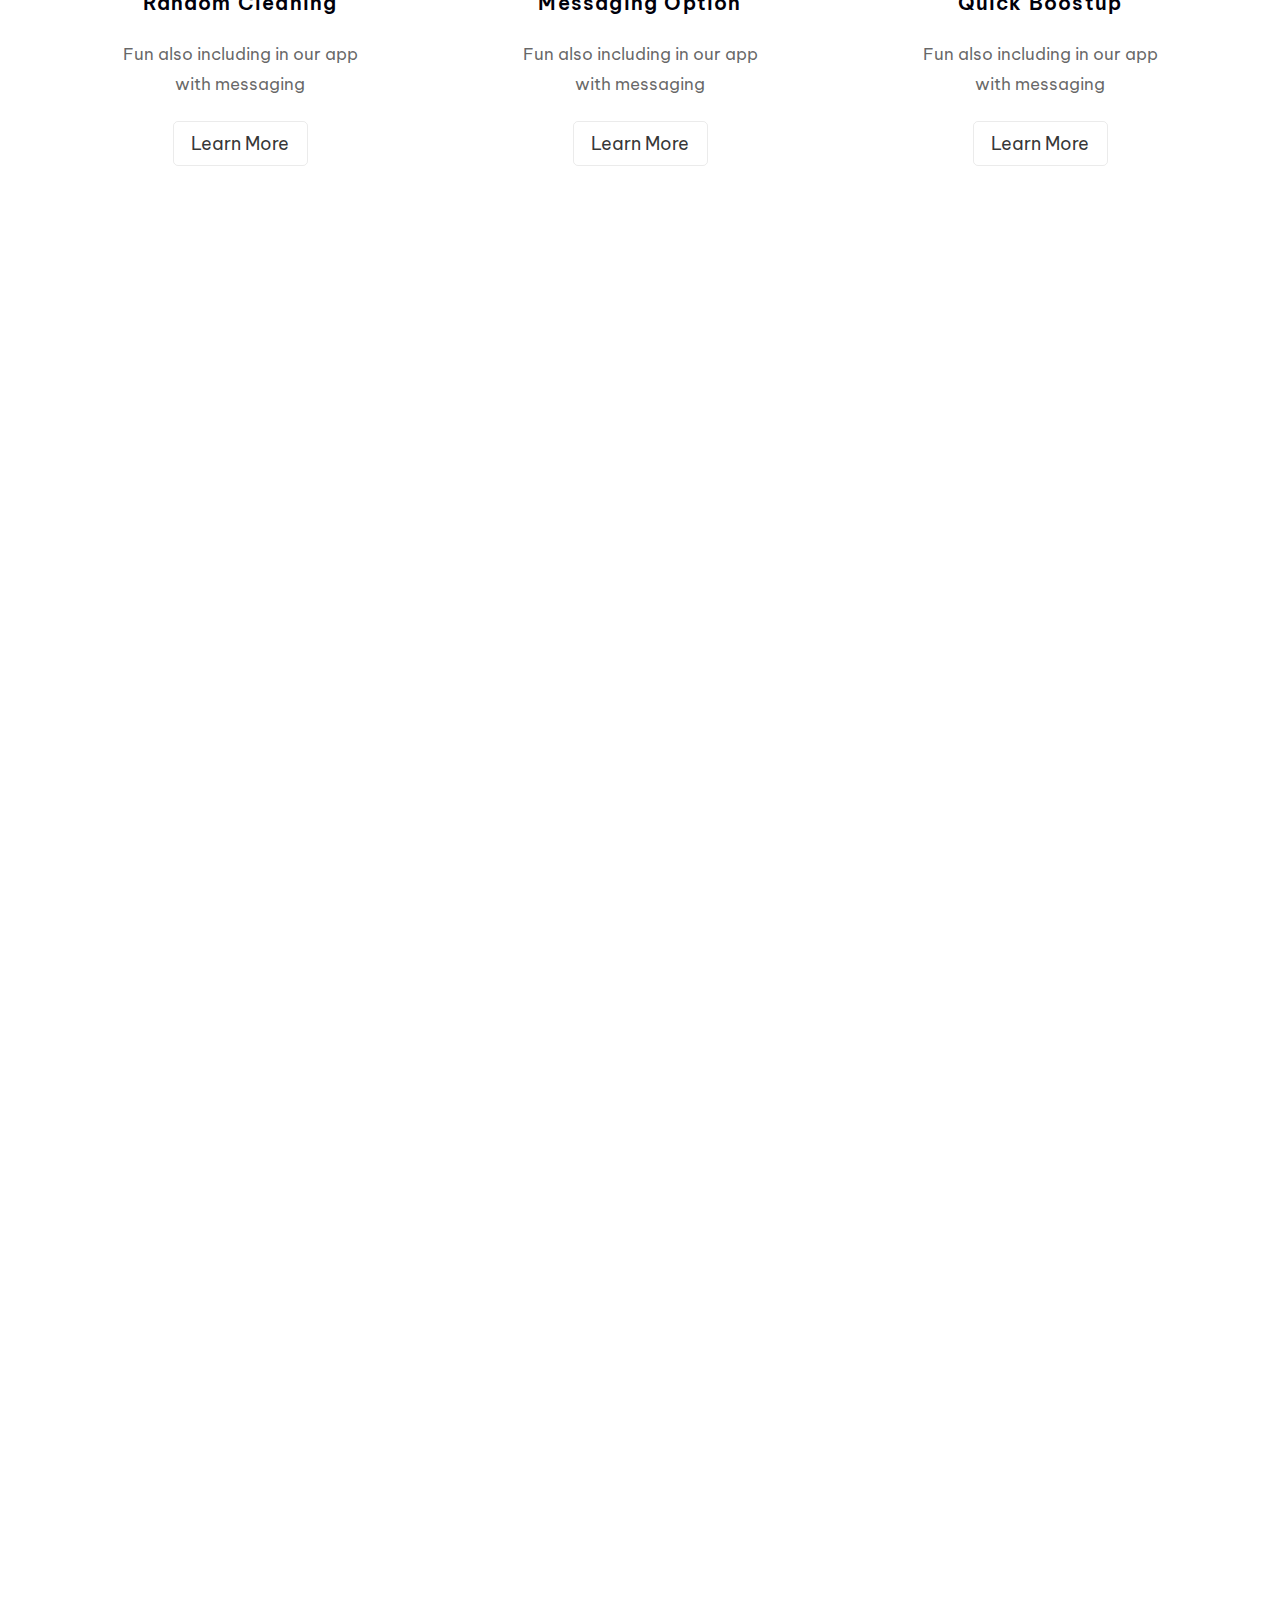
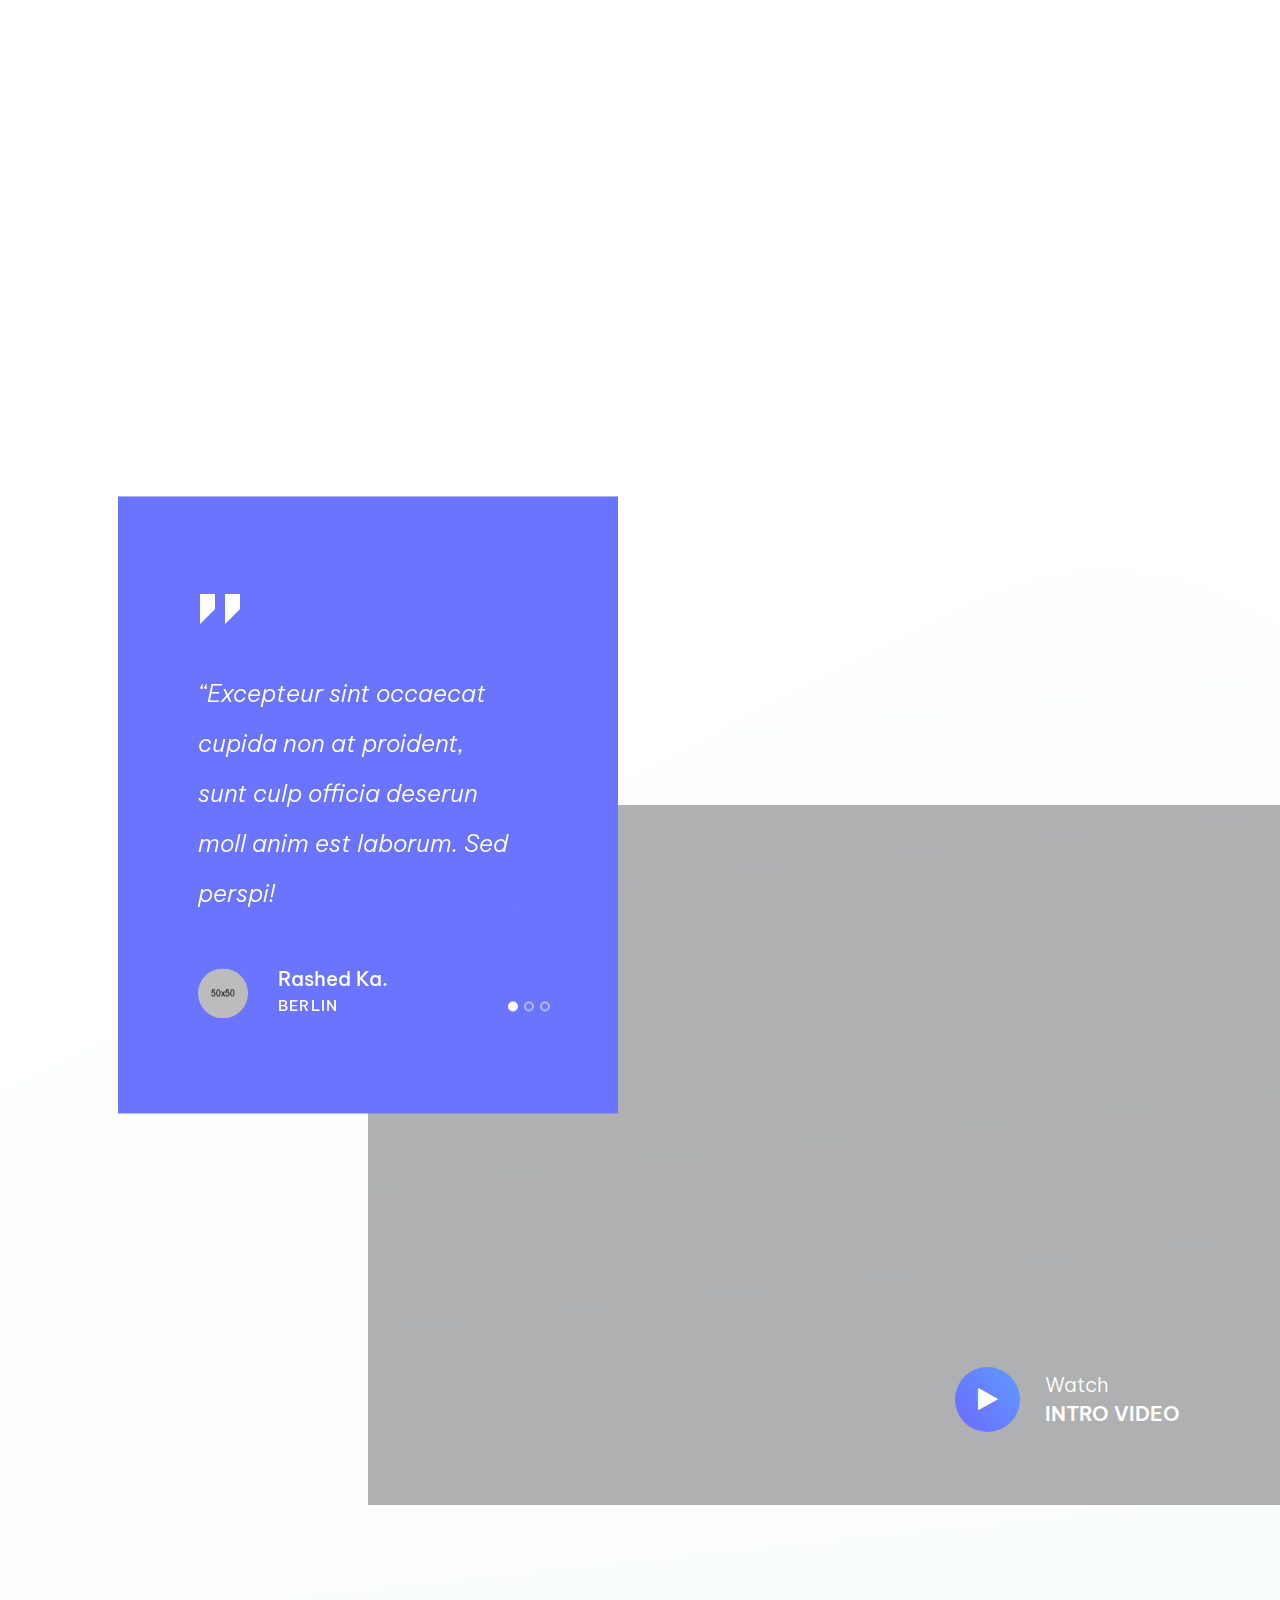
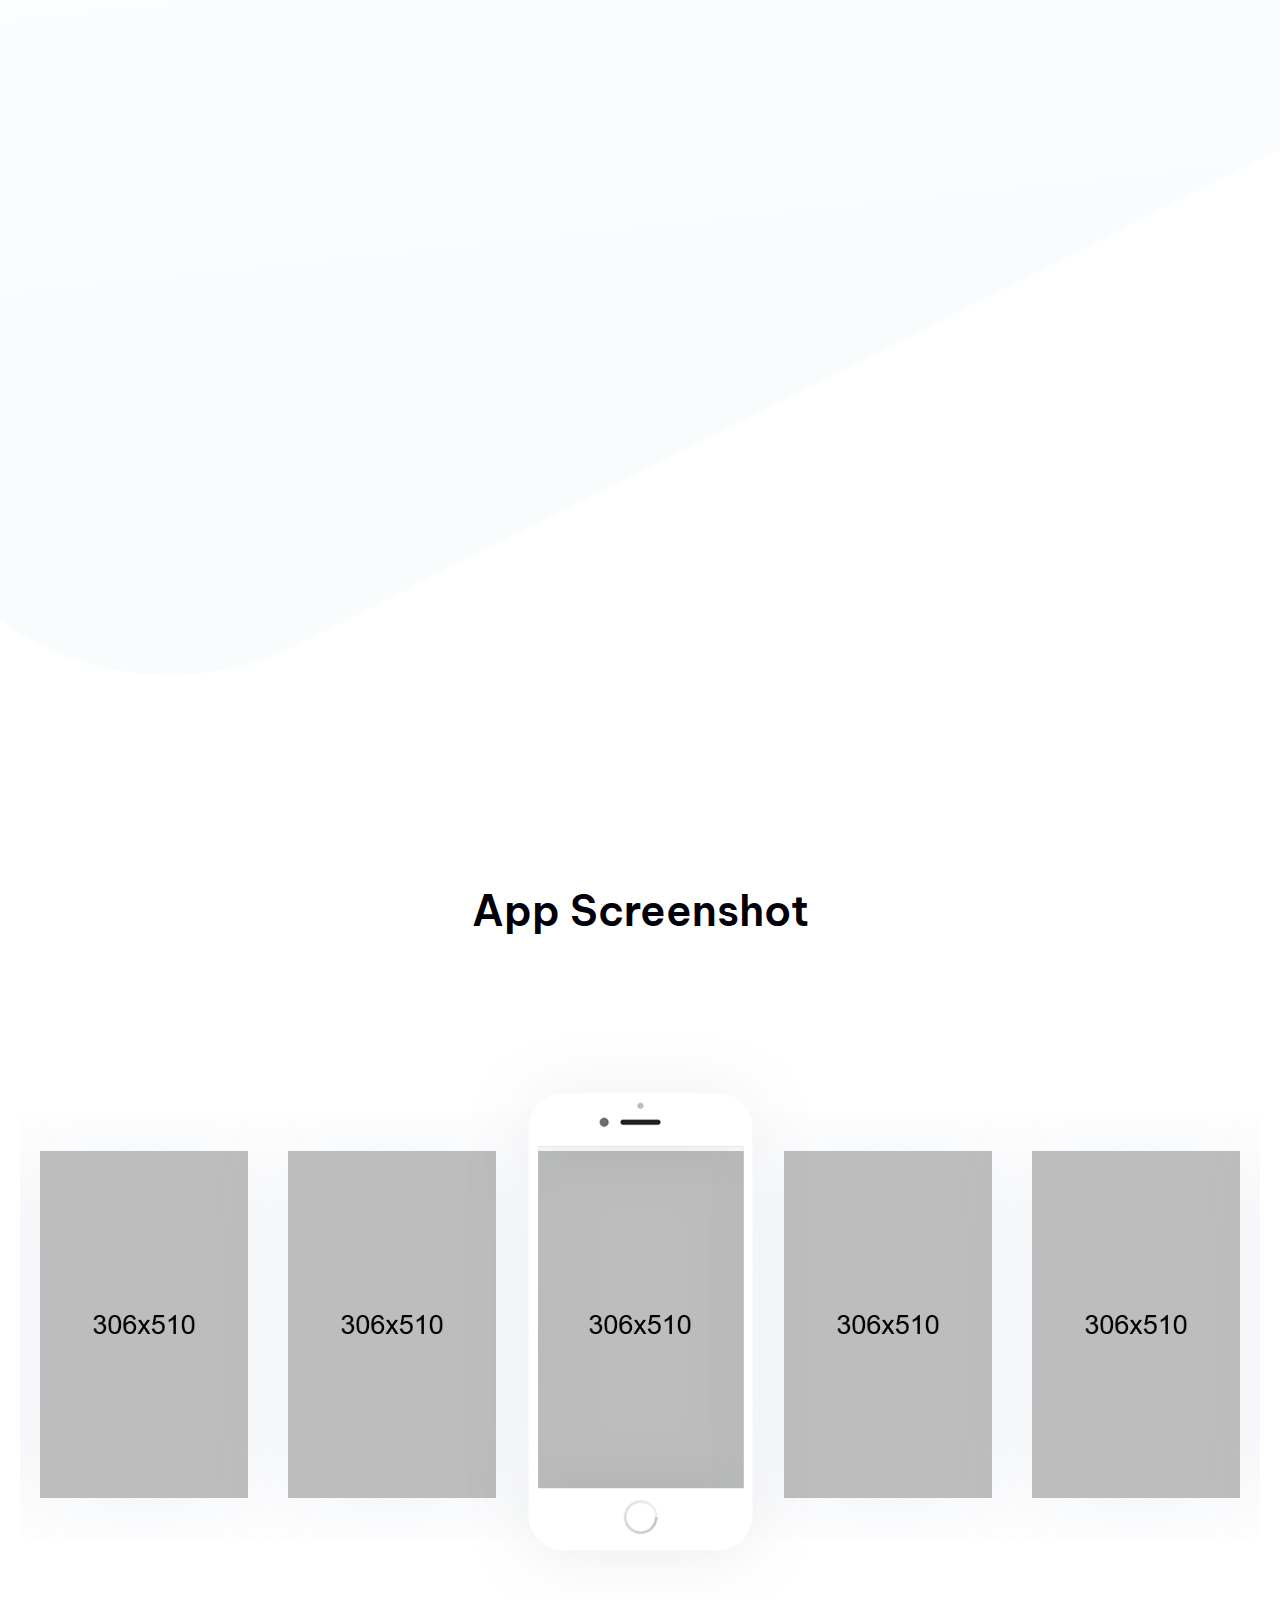
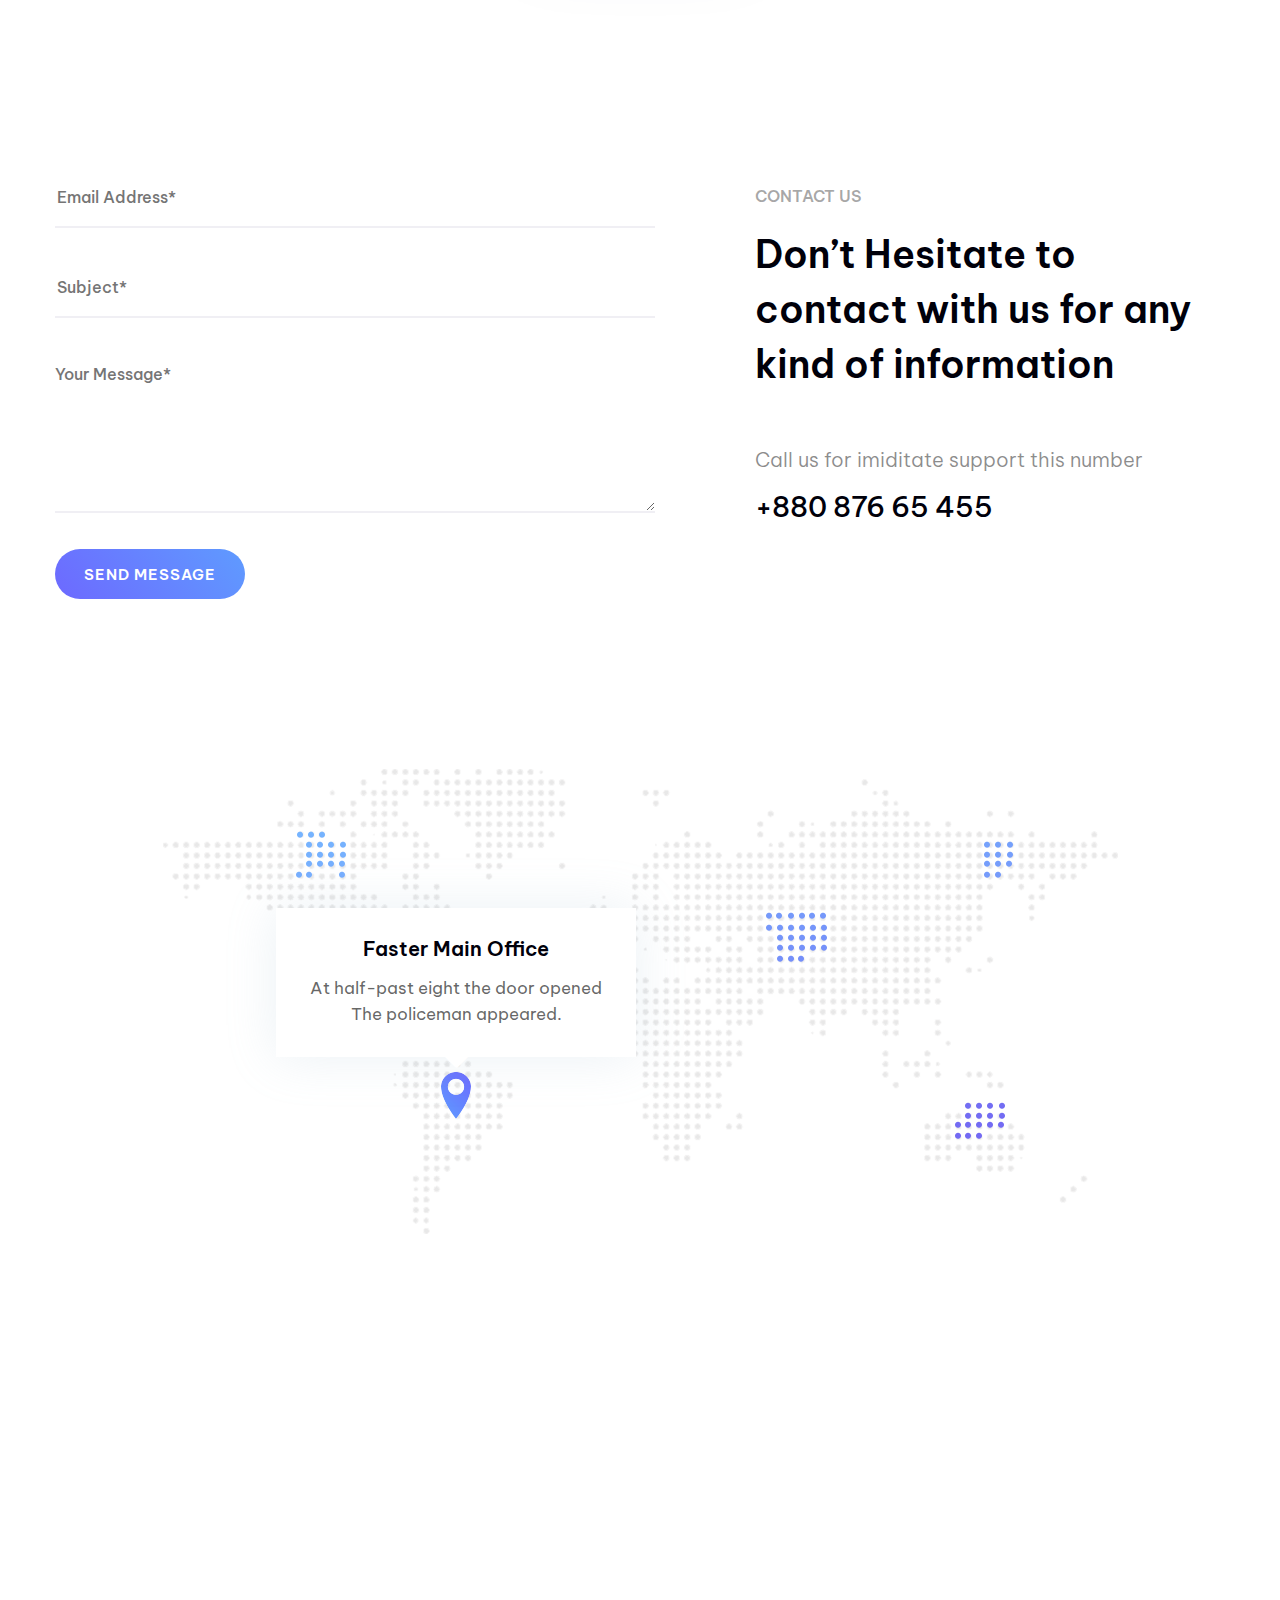
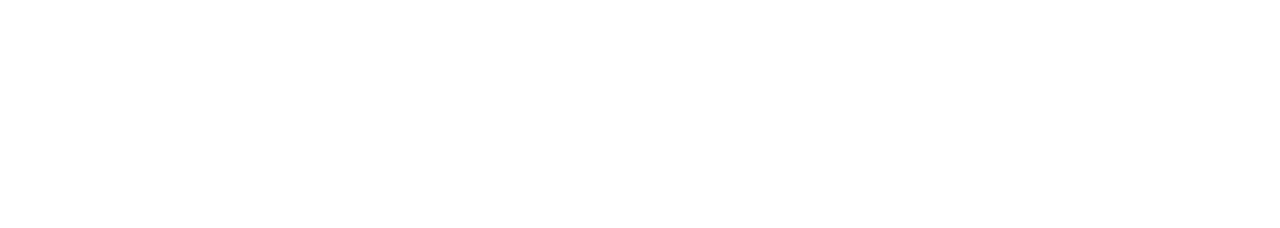
<file: Faster/index-partical-3.html>
<!DOCTYPE html>
<html lang="en">
	<head>
		<meta charset="UTF-8">
		<!-- For IE -->
		<meta http-equiv="X-UA-Compatible" content="IE=edge">

		<!-- For Resposive Device -->
		<meta name="viewport" content="width=device-width, initial-scale=1.0">

		<title>Faster - App Landing Page</title>

		<!-- Favicon -->
		<link rel="icon" type="image/png" sizes="56x56" href="images/fav-icon/icon.png">


		<!-- Main style sheet -->
		<link rel="stylesheet" type="text/css" href="css/style.css">
		<!-- responsive style sheet -->
		<link rel="stylesheet" type="text/css" href="css/responsive.css">


		<!-- Fix Internet Explorer ______________________________________-->

		<!--[if lt IE 9]>
			<script src="http://html5shiv.googlecode.com/svn/trunk/html5.js"></script>
			<script src="vendor/html5shiv.js"></script>
			<script src="vendor/respond.js"></script>
		<![endif]-->
			
	</head>

	<body>
		<div class="main-page-wrapper home-page-three">

			<!-- ===================================================
				Loading Transition
			==================================================== -->
			<div id="loader-wrapper">
				<div id="loader"></div>
			</div>



			<div class="html-top-content">
				<!-- 
				=============================================
					Theme Header
				============================================== 
				-->
				<header class="theme-main-header">
					<div class="container">
						<div class="menu-wrapper clearfix">
							<div class="logo float-left"><a href="index.html"><img src="images/logo/logo2.png" alt="Logo"></a></div>
							<ul class="button-group float-right">
								<li><a href="#" class="tran3s">SIgnup</a></li>
								<li><a href="#" class="tran3s login">LOGIN</a></li>
							</ul>
							
						</div> <!-- /.menu-wrapper -->
					</div> <!-- /.container -->
				</header> <!-- /.theme-main-header -->


				<!--
				=====================================================
					Theme Main SLider
				=====================================================
				-->
				<div class="partical-bg-wrapper partical-gradient-three">
					<div class="count-particles">
	  					<span class="js-count-particles">--</span>
					</div>
					<div id="particles-js-three"></div>
					<div id="theme-main-banner" class="banner-three">
						<div data-src="images/home/slide-transparent.png">
							<div class="camera_caption">
								<div class="main-container">
									<div class="container">
										<h5 class="wow fadeInUp animated">#1 Cleaning App</h5>
										<h1 class="wow fadeInUp animated">Great Features with <br>Best Cleaner.</h1>
										<p class="wow fadeInUp animated">No need for a  Wi-Fi network or mobile data plan. The <br> choice of OVER 1 billion users.</p>
										<a href="course-2-column.html" class="tran3s wow fadeInLeft animated button-one" data-wow-delay="0.499s"><i class="fa fa-apple" aria-hidden="true"></i>App Store</a>
										<a href="course-2-column.html" class="tran3s wow fadeInRight animated button-two" data-wow-delay="0.499s"><img src="images/icon/2.png" alt="">GooglePlay</a>
										<div class="image-wrapper wow fadeInUp animated" data-wow-delay="0.75s">
											<img src="images/home/shape-5.png" alt="">
										</div>
									</div> <!-- /.container -->
								</div> <!-- /.main-container -->
							</div> <!-- /.camera_caption -->
						</div>
						<div data-src="images/home/slide-transparent.png">
							<div class="camera_caption">
								<div class="main-container">
									<div class="container">
										<h5 class="wow fadeInUp animated">#1 Cleaning App</h5>
										<h1 class="wow fadeInUp animated">Great Features with <br>Best Cleaner.</h1>
										<p class="wow fadeInUp animated">No need for a  Wi-Fi network or mobile data plan. The <br> choice of OVER 1 billion users.</p>
										<a href="course-2-column.html" class="tran3s wow fadeInLeft animated button-one" data-wow-delay="0.499s"><i class="fa fa-apple" aria-hidden="true"></i>App Store</a>
										<a href="course-2-column.html" class="tran3s wow fadeInRight animated button-two" data-wow-delay="0.499s"><img src="images/icon/2.png" alt="">GooglePlay</a>
										<div class="image-wrapper wow fadeInUp animated" data-wow-delay="0.75s">
											<img src="images/home/shape-5.png" alt="">
										</div>
									</div> <!-- /.container -->
								</div> <!-- /.main-container -->
							</div> <!-- /.camera_caption -->
						</div>
					</div> <!-- /#theme-main-banner -->
				</div> <!-- /.partical-bg-wrapper -->

				



		        <!--
				=====================================================
					What We Do
				=====================================================
				-->
				<div class="what-we-do bg">
					<div class="container">
						<div class="theme-title-one text-center">
							<h6>What We Do</h6>
							<h2>Amazing features to convince you <br>to use our application</h2>
						</div> <!-- /.theme-title-one -->

						<div class="row">
							<div class="col-md-4 col-sm-6 col-xs-12 wow fadeInUp">
								<div class="single-block tran3s">
									<img src="images/icon/6.png" alt="" class="tran4s">
									<h6>Random Cleaning</h6>
									<p>Fun also including in our app <br> with messaging</p>
									<a href="#" class="tran3s theme-button"><span></span> Learn More</a>
								</div> <!-- /.single-block -->
							</div> <!-- /.col- -->
							<div class="col-md-4 col-sm-6 col-xs-12 wow fadeInUp" data-wow-delay="0.1s">
								<div class="single-block tran3s">
									<img src="images/icon/7.png" alt="" class="tran4s">
									<h6>Messaging Option</h6>
									<p>Fun also including in our app <br> with messaging</p>
									<a href="#" class="tran3s theme-button"><span></span> Learn More</a>
								</div> <!-- /.single-block -->
							</div> <!-- /.col- -->
							<div class="col-md-4 hidden-sm col-xs-12 wow fadeInUp" data-wow-delay="0.150s">
								<div class="single-block tran3s">
									<img src="images/icon/8.png" alt="" class="tran4s">
									<h6>Quick Boostup</h6>
									<p>Fun also including in our app <br> with messaging</p>
									<a href="#" class="tran3s theme-button"><span></span> Learn More</a>
								</div> <!-- /.single-block -->
							</div> <!-- /.col- -->
						</div> <!-- /.row -->
					</div> <!-- /.container -->
				</div> <!-- /.what-we-do -->



		        <!--
				=====================================================
					Boost Your Phone
				=====================================================
				-->
				<div class="boost-your-phone">
					<div class="container">
						<div class="row">
							<div class="col-lg-6 col-xs-12 float-right  wow fadeInRight">
								<div class="text">
									<div class="theme-title-two">
										<h2>Boost up your phone in just one click!</h2>
										<p>No need for a  Wi-Fi network or mobile data plan. The choice of OVER 1 billion users.</p>
									</div> <!-- /.theme-title-two -->
									<ul>
										<li><i class="flaticon-tick"></i> Auto clean mood with super minimize option</li>
										<li><i class="flaticon-tick"></i> Create your own mood with custome clean &amp; also make boostup sound</li>
										<li><i class="flaticon-tick"></i> Auto clean mood with super minimize option</li>
									</ul>
								</div>
							</div>
						</div>
						<div class="boster-image-wrapper  wow fadeInLeft">
							<img src="images/home/try.png" alt="" class="try">
							<input type="checkbox" id="ao-toggle" class="ao-toggle" name="ao-toggle">
							<img src="images/home/shape-2.png" alt="">
							<div class="ao-annotations">
								<span>Full Localisation Support</span>
								<span>Custom Image Widget</span>
								<span>Blog and Contact Widgets</span>
								<span>Easy Theme Options</span>
								<span>4 Footer Widget Columns</span>
							</div>
						</div> <!-- /.boster-image-wrapper -->
					</div> <!-- /.container -->
				</div> <!-- /.boost-your-phone -->



				<!--
				=====================================================
					Advance Feature
				=====================================================
				-->
				<div class="advance-feature">
					<div class="container">
						<div class="row">
							<div class="col-md-6 col-xs-12 wow fadeInLeft">
								<div class="feature-text">
									<div class="theme-title-two">
										<h2>Advance features give you full control!</h2>
										<p>No need for a  Wi-Fi network or mobile data plan. The choice of OVER 1 billion users.</p>
									</div> <!-- /.theme-title-two -->
									<p>This is yet another place to highlight feature your great app and talk bit about compatibility maybe who knows, the decision is yours to make! Don’t be hurry.</p>
								</div>
							</div> <!-- /.col- -->

							<div class="col-md-6 col-xs-12 wow fadeInRight">
								<div class="feature-warpper">
									<div class="row">
										<div class="col-xs-6">
											<div class="single-feature bg-one m-fix js-tilt">
												<i class="flaticon-diamond"></i>
												<h5>User Friendly</h5>
												<p>Sed ut perspic unde omnis iste natus error volu. </p>
											</div>
											<div class="single-feature bg-two js-tilt">
												<i class="flaticon-multimedia"></i>
												<h5>Fast Messaging</h5>
												<p>Sed ut perspic unde omnis iste natus error volu. </p>
											</div>
										</div>
										<div class="col-xs-6">
											<div class="single-feature bg-three js-tilt">
												<i class="flaticon-squares"></i>
												<h5>Minimal Interfae</h5>
												<p>Sed ut perspic unde omnis iste natus error volu. </p>
											</div>
											<div class="single-feature bg-four js-tilt">
												<i class="flaticon-lock"></i>
												<h5>Secure Monitoring</h5>
												<p>Sed ut perspic unde omnis iste natus error volu. </p>
											</div>
										</div>
									</div>
								</div> <!-- /.feature-warpper -->
							</div>
						</div> <!-- /.row -->
					</div> <!-- /.container -->
				</div> <!-- /.advance-feature -->
				



		        <div class="two-section-wrapper">
		        	<!--
					=====================================================
						Testimonial Slider
					=====================================================
					-->
					<div class="testimonial-section">
						<div class="container">
							<div class="row">
								<div class="col-lg-8 col-xs-12 float-right wow fadeInUp">
									<div class="theme-title-one">
										<h6>Testimonials</h6>
										<h2>Check what people say <br>About us!</h2>
									</div> <!-- /.theme-title-one -->
								</div> <!-- /.col- -->
							</div> <!-- /.row -->
						</div> <!-- /.container -->
						<div class="main-bg-wrapper">
							<div class="overlay">
								<div id="watch-video">
									<h6>Watch</h6>
									<h4>Intro Video</h4>
									<a data-fancybox href="https://www.youtube.com/embed/r-AuLm7S3XE?rel=0&amshowinfo=0" class="tran3s theme-button"><i class="fa fa-play" aria-hidden="true"><span></span></i></a>
								</div>
								<div class="main-slider-wrapper">
									<div class="testimonial-slider">
										<div class="item">
											<i class="flaticon-straight-quotes"></i>
											<p>“Excepteur sint occaecat cupida non at proident, sunt culp officia deserun moll anim est laborum. Sed perspi!</p>
											<div class="clearfix">
												<img src="images/home/a-1.jpg" alt="" class="float-left">
												<div class="name float-left">
													<h6>Rashed Ka.</h6>
													<span>Berlin</span>
												</div>
											</div>
										</div>
										<div class="item">
											<i class="flaticon-straight-quotes"></i>
											<p>“Excepteur sint occaecat cupida non at proident, sunt culp officia deserun moll anim est laborum. Sed perspi!</p>
											<div class="clearfix">
												<img src="images/home/a-1.jpg" alt="" class="float-left">
												<div class="name float-left">
													<h6>Zubayer Hasan</h6>
													<span>Berlin</span>
												</div>
											</div>
										</div>
										<div class="item">
											<i class="flaticon-straight-quotes"></i>
											<p>“Excepteur sint occaecat cupida non at proident, sunt culp officia deserun moll anim est laborum. Sed perspi!</p>
											<div class="clearfix">
												<img src="images/home/a-1.jpg" alt="" class="float-left">
												<div class="name float-left">
													<h6>Foqrul Munna</h6>
													<span>Berlin</span>
												</div>
											</div>
										</div>
									</div> <!-- /.testimonial-slider -->
								</div> <!-- /.main-slider-wrapper -->
							</div>
						</div> <!-- /.main-bg-wrapper -->
					</div> <!-- /.testimonial-section -->

					<!-- 
					=============================================
						Pricing Plan Style One
					============================================== 
					-->
					<div class="pricing-plan-section">
						<div class="container">
							<div class="row">
								<div class="col-md-6 col-xs-12 wow fadeInLeft">
									<div class="theme-title-one">
										<h6>Our pricing</h6>
										<h2>Not any hidden <br>charge, Choose you <br>pricing plan</h2>
										<p>We have differe type of pricing table to choose with <br>your need with resonable price. </p>
									</div> <!-- /.theme-title -->
									<ul class="nav nav-tabs">
										<li class="active"><a data-toggle="tab" href="#monthly">Monthly</a></li>
										<li><a data-toggle="tab" href="#yearly">Yearly</a></li>
									</ul>
								</div> <!-- /.col- -->

								<div class="col-md-6 col-xs-12 wow fadeInRight">
									<div class="tab-content">
										<div class="table-content">
											<div id="monthly" class="tab-pane price-table in active">
										    	<div class="col-inner">
				                                 	<h6>business</h6>
				                                    <p>Yearly Package</p>
				                                    <strong>$89<sup>.99</sup></strong>
				                                    <ul>
				                                     	<li>500GB Bandwidth</li>
				                                        <li>Business &amp; Financ Analysing</li>
				                                        <li>24 hour support</li>
				                                        <li>Customer Managemet</li>
				                                    </ul>
				                                    <a href="#" class="tran3s theme-button"><span></span> Sign up</a>
				                                </div>
											</div> <!-- /#monthly -->
										  	<div id="yearly" class="tab-pane price-table">
										    	<div class="col-inner">
				                                 	<h6>Startup</h6>
				                                    <p>Yearly Package</p>
				                                    <strong>$57<sup>.99</sup></strong>
				                                    <ul>
				                                     	<li>500GB Bandwidth</li>
				                                        <li>Business &amp; Financ Analysing</li>
				                                        <li>24 hour support</li>
				                                        <li>Customer Managemet</li>
				                                    </ul>
				                                    <a href="#" class="tran3s theme-button"><span></span> Sign up</a>
				                                </div>
										  	</div> <!-- /#yearly -->
										</div> <!-- /.table-content -->
									</div> <!-- /.tab-content -->
								</div>
							</div> <!-- /.row -->
						</div> <!-- /.container -->
					</div> <!-- /.pricing-plan-section -->
		        </div> <!-- /.two-section-wrapper -->
				


				<!--
				=====================================================
					App ScreenShot
				=====================================================
				-->
				<div class="app-screenshot">
					<h2>App Screenshot</h2>
					<div class="screenshot-container">
						<div class="phone-mockup"><img src="images/home/mobile-mockup.png" alt="" class=""></div>
						<div class="slider-row">
							<div class="screenshoot-slider">
								<div class="item"><img src="images/home/apps-1.png" alt=""></div>
								<div class="item"><img src="images/home/apps-2.png" alt=""></div>
								<div class="item"><img src="images/home/apps-3.png" alt=""></div>
								<div class="item"><img src="images/home/apps-4.png" alt=""></div>
								<div class="item"><img src="images/home/apps-3.png" alt=""></div>
							</div> <!-- /.screenshoot-slider -->
						</div> <!-- /.row -->
					</div> <!-- /.screenshot-container -->
				</div> <!-- /.app-screenshot -->


				<!--
				=====================================================
					Conatct Us
				=====================================================
				-->
				<div class="contact-us-section">
					<div class="container">
						<div class="row">
							<div class="col-md-5 col-xs-12 pull-right">
								<address class="contact-address">
									<div class="theme-title-one">
										<h6>Contact us</h6>
										<h2>Don’t Hesitate to contact with us for any kind of information</h2>
									</div> <!-- /.theme-title -->
									<p>Call us for imiditate support this number</p>
									<a href="#" class="tran3s call">+880 876 65 455</a>
								</address> <!-- /.contact-address -->
							</div>
							<div class="col-md-7 col-xs-12">
								<form action="inc/sendemail.php" class="contact-us-form form-validation" auto-complete="off">
									<input type="email" placeholder="Email Address*" name="email">
									<input type="text" placeholder="Subject*" name="sub">
									<textarea placeholder="Your Message*" name="message"></textarea>
									<div class="theme-button">
										<span></span>
										<input type="submit" value="SEND MESSAGE">
									</div>
								</form>

								<!--Contact Form Validation Markup -->
								<!-- Contact alert -->
								<div class="alert-wrapper" id="alert-success">
									<div id="success">
										<button class="closeAlert"><i class="fa fa-times" aria-hidden="true"></i></button>
										<div class="wrapper">
							               	<p>Your message was sent successfully.</p>
							             </div>
							        </div>
							    </div> <!-- End of .alert-wrapper -->
							    <div class="alert-wrapper" id="alert-error">
							        <div id="error">
							           	<button class="closeAlert"><i class="fa fa-times" aria-hidden="true"></i></button>
							           	<div class="wrapper">
							               	<p>Sorry!Something Went Wrong.</p>
							            </div>
							        </div>
							    </div> <!-- End of .alert-wrapper -->
							</div> <!-- /.col- -->
						</div> <!-- /.row -->
					</div> <!-- /.container -->
				</div> <!-- /.contact-us-section -->


				<!--
				=====================================================
					Google-map
				=====================================================
				-->
				<div class="google-map-area">
					<div class="container">
						<div class="map-image-warpper">
							<img src="images/home/map-3.png" alt="">
							<div class="placeholder">
								<img src="images/logo/map-placeholder-3.png" alt="">
								<div class="map-meta-data tran3s">
									<h6>Faster Main Office</h6>
									<p>At half-past eight the door opened <br>The policeman appeared.</p>
								</div>
							</div>
						</div> <!-- /.map-image-warpper -->
					</div>
				</div> <!-- /.google-map-area -->
			</div> <!-- /.html-top-content -->



			<!--
			=====================================================
				Footer 
			=====================================================
			-->
			<footer>
				<div class="container">
					<div class="footer-data-wrapper">
						<form action="#" class="subscribe-form">
							<h2>Subscirbe  Our Newslatter!!</h2>
							<div class="input-wrapper">
								<div class="row">
									<div class="col-md-5 col-md-6 col-xs-12">
										<input type="text" placeholder="Full Name*">
									</div>
									<div class="col-md-5 col-md-6 col-xs-12">
										<input type="email" placeholder="Email Address*">
									</div>
									<div class="col-md-2 col-xs-12">
										<div class="theme-button">
											<span></span>
											<input type="submit" value="SIGN UP">
										</div>
									</div>
								</div>
							</div>
						</form>
						<div class="bottom-footer">
							<div class="row">
								<div class="col-lg-6 col-md-7 col-xs-12 text-right pull-right">
									<ul class="footer-menu">
										<li><a href="" class="tran3s">Membership </a></li>
										<li><a href="blog.html" class="tran3s">Blog</a></li>
										<li><a href="" class="tran3s">About</a></li>
										<li><a href="" class="tran3s">Contact</a></li>
									</ul>
									<ul class="social-icon">
										<li><a href="#" class="tran3s"><i class="fa fa-facebook" aria-hidden="true"></i></a></li>
										<li><a href="#" class="tran3s"><i class="fa fa-twitter" aria-hidden="true"></i></a></li>
										<li><a href="#" class="tran3s"><i class="fa fa-dribbble" aria-hidden="true"></i></a></li>
										<li><a href="#" class="tran3s"><i class="fa fa-pinterest" aria-hidden="true"></i></a></li>
									</ul>
								</div>
								<div class="col-lg-6 col-md-5 col-xs-12 footer-logo">
									<div class="logo"><a href="index.html"><img src="images/logo/logo.png" alt="Logo"></a></div>
									<p>All Right Reserved 2016 &copy; <strong>CreativeGigs.</strong></p>
								</div>
							</div> <!-- /.row -->
						</div> <!-- /.bottom-footer -->
					</div>
				</div> <!-- /.container -->
			</footer>


			
	        <!-- Scroll Top Button -->
			<button class="scroll-top tran3s color-one-bg">
				<i class="fa fa-long-arrow-up" aria-hidden="true"></i>
			</button>




		<!-- Js File_________________________________ -->

		<!-- j Query -->
		<script type="text/javascript" src="vendor/jquery.2.2.3.min.js"></script>

		<!-- Bootstrap JS -->
		<script type="text/javascript" src="vendor/bootstrap/bootstrap.min.js"></script>

		<!-- Vendor js _________ -->
		<!-- Camera Slider -->
		<script type='text/javascript' src='vendor/Camera-master/scripts/jquery.mobile.customized.min.js'></script>
	    <script type='text/javascript' src='vendor/Camera-master/scripts/jquery.easing.1.3.js'></script> 
	    <script type='text/javascript' src='vendor/Camera-master/scripts/camera.min.js'></script>
	    <!-- WOW js -->
		<script type="text/javascript" src="vendor/WOW-master/dist/wow.min.js"></script>
		<!-- Tilt js -->
		<script type="text/javascript" src="vendor/tilt.js/src/tilt.jquery.js"></script>
		<!-- Fancybox -->
		<script type="text/javascript" src="vendor/fancybox/dist/jquery.fancybox.min.js"></script>
		<!-- Validation -->
		<script type="text/javascript" src="vendor/contact-form/validate.js"></script>
		<script type="text/javascript" src="vendor/contact-form/jquery.form.js"></script>
		<!-- partical Js -->
		<script type="text/javascript" src="vendor/particles.js-master/particles.js"></script>
		<script type="text/javascript" src="vendor/particles.js-master/demo/js/lib/stats.js"></script>
		<script type="text/javascript" src="vendor/particles.js-master/demo/js/app.js"></script>

		<!-- owl.carousel -->
		<script type="text/javascript" src="vendor/owl-carousel/owl.carousel.min.js"></script>

		<!-- Theme js -->
		<script type="text/javascript" src="js/theme.js"></script>

		</div> <!-- /.main-page-wrapper -->
	</body>
</html>
</file>
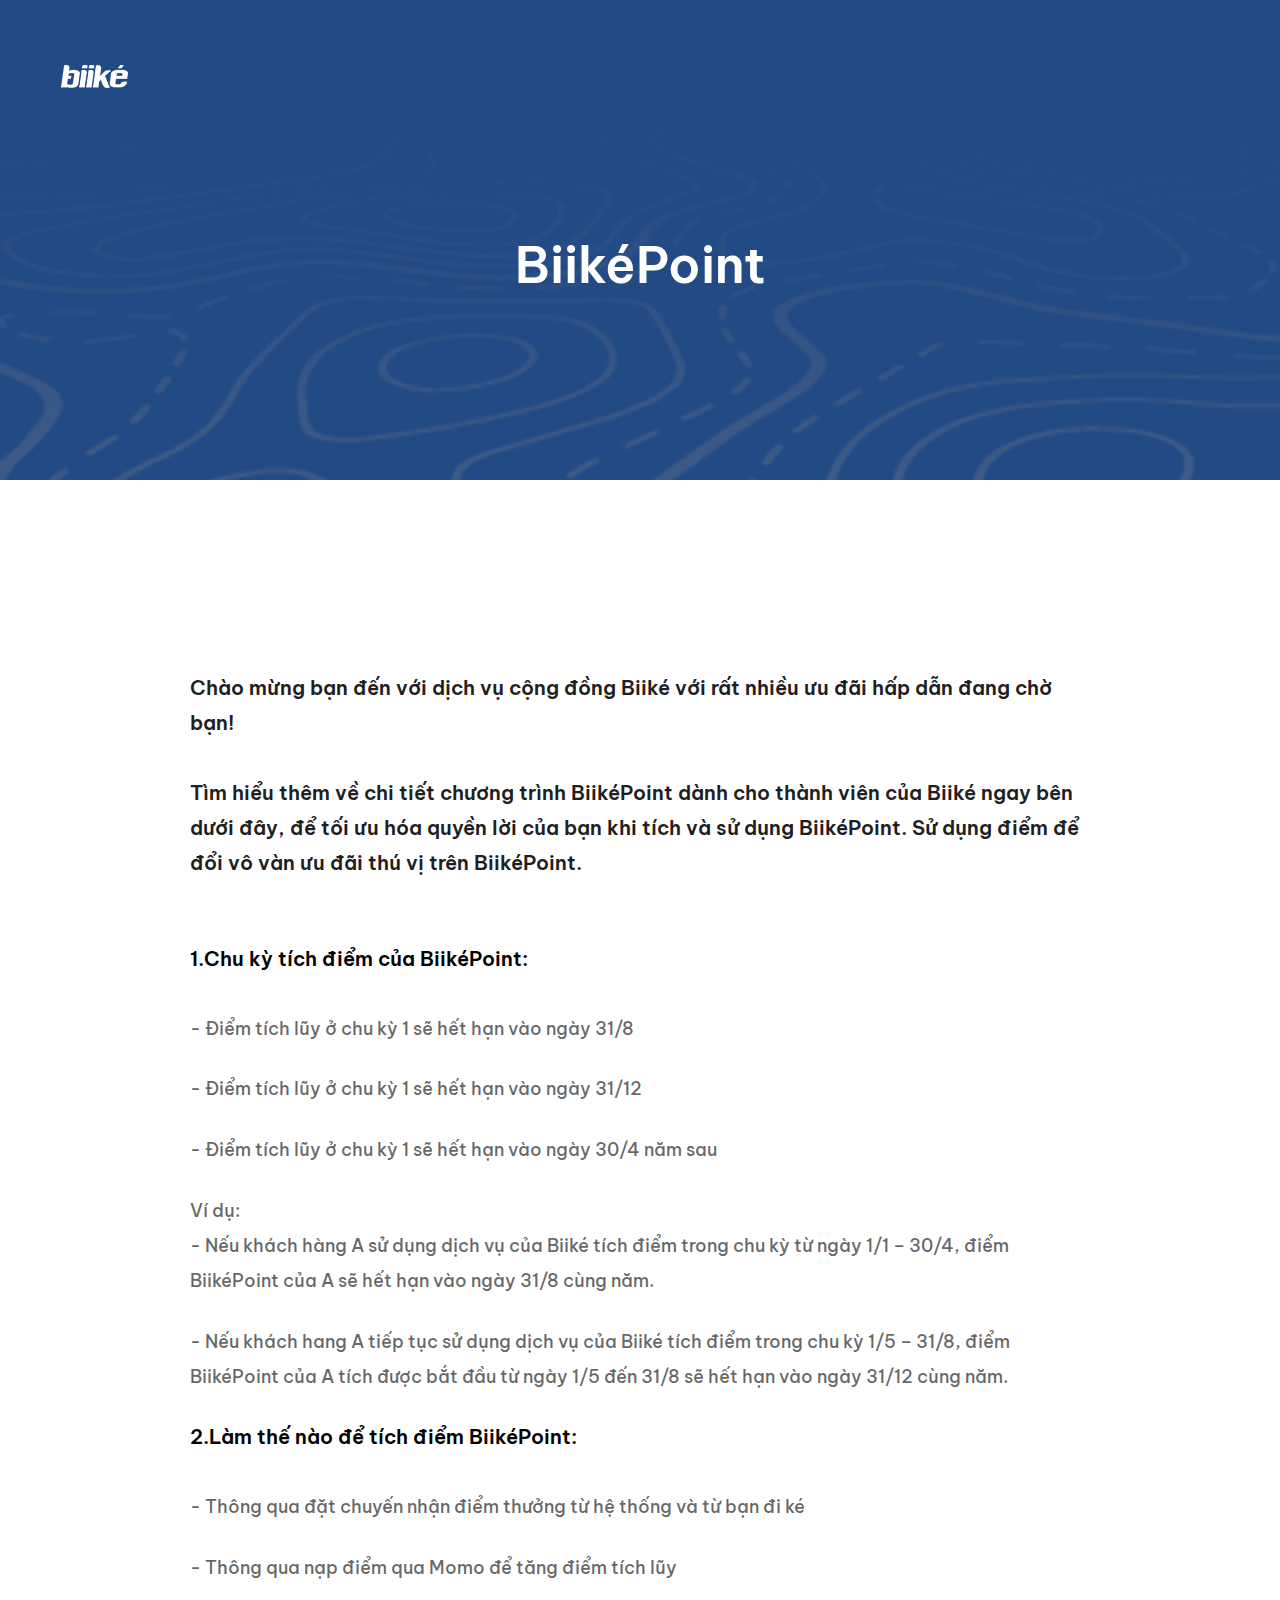
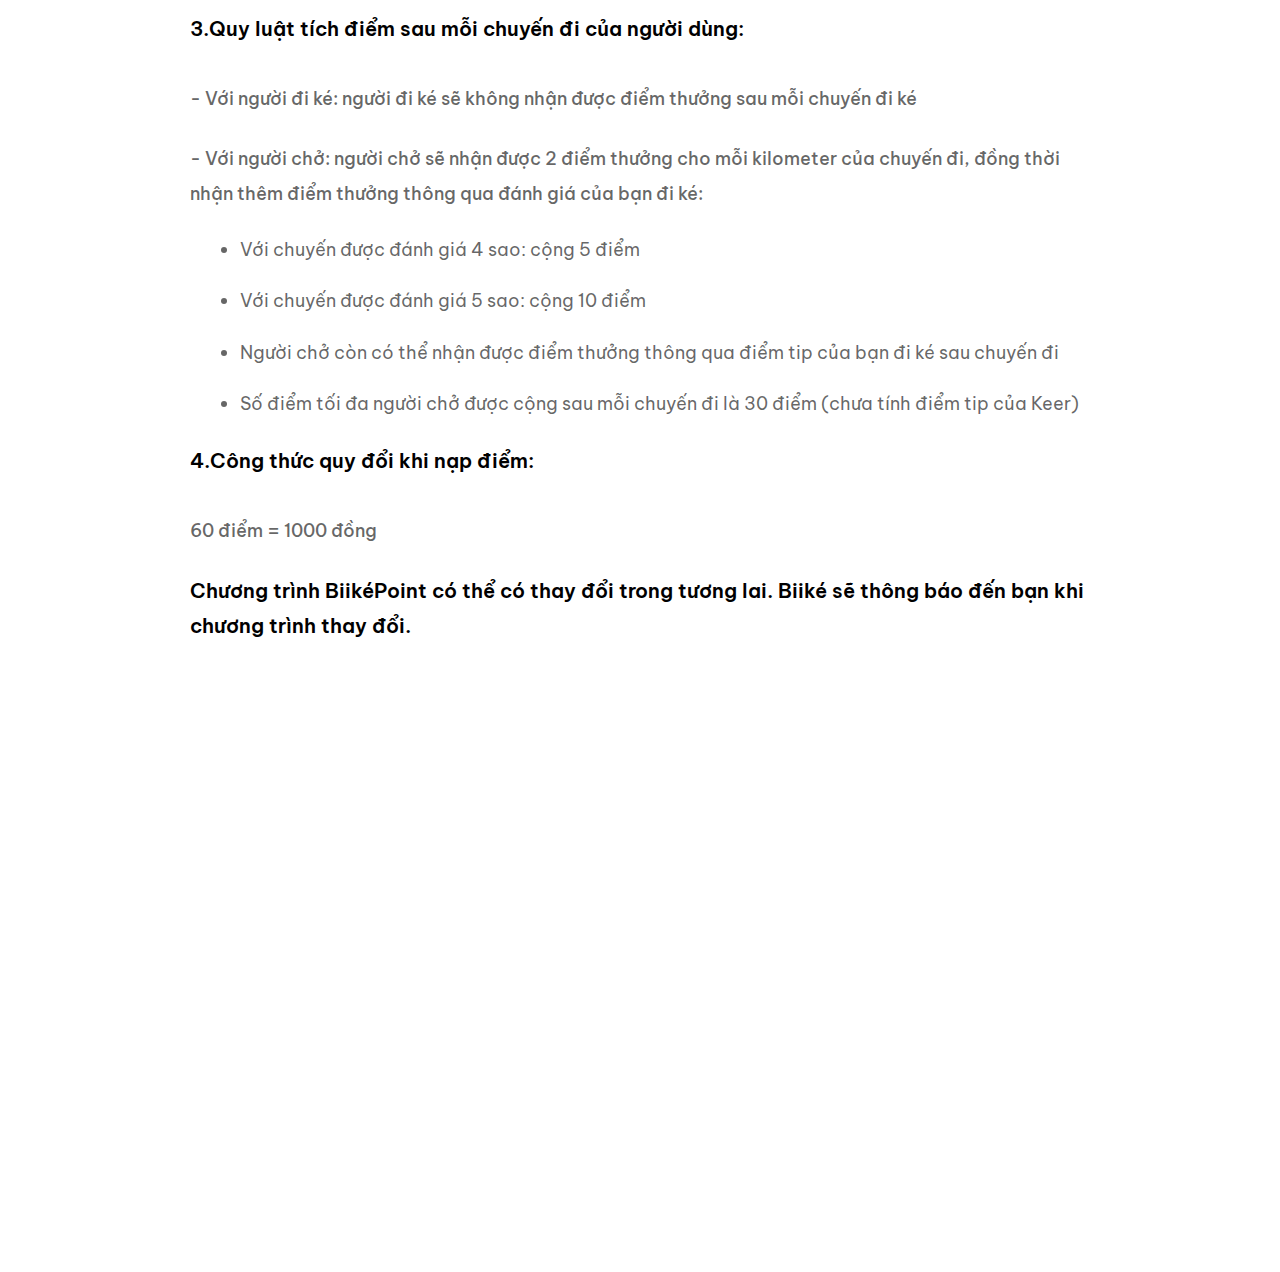
<file: Faster/point.html>
<!DOCTYPE html>
<html lang="en">
  <head>
    <meta charset="UTF-8" />
    <!-- For IE -->
    <meta http-equiv="X-UA-Compatible" content="IE=edge" />

    <!-- For Resposive Device -->
    <meta name="viewport" content="width=device-width, initial-scale=1.0" />

    <title>Biiké - Điều khoản sử dụng</title>

    <!-- Favicon -->
    <link
      rel="icon"
      type="image/png"
      sizes="56x56"
      href="images/fav-icon/icon.png"
    />

    <!-- Main style sheet -->
    <link rel="stylesheet" type="text/css" href="css/style.css" />
    <!-- responsive style sheet -->
    <link rel="stylesheet" type="text/css" href="css/responsive.css" />

    <!-- Fix Internet Explorer ______________________________________-->

    <!--[if lt IE 9]>
      <script src="http://html5shiv.googlecode.com/svn/trunk/html5.js"></script>
      <script src="vendor/html5shiv.js"></script>
      <script src="vendor/respond.js"></script>
    <![endif]-->
  </head>

  <body>
    <div class="main-page-wrapper home-page-one inner-page">
      <!-- ===================================================
				Loading Transition
			==================================================== -->
      <div id="loader-wrapper">
        <div id="loader"></div>
      </div>

      <div class="html-top-content">
        <!-- 
				=============================================
					Theme Header
				============================================== 
				-->
        <header class="theme-main-header">
          <div class="container">
            <div class="menu-wrapper clearfix">
              <div class="logo float-left">
                <a href="index.html"
                  ><img src="images/logo/logo2.png" alt="Logo"
                /></a>
              </div>
            </div>
            <!-- /.menu-wrapper -->
          </div>
          <!-- /.container -->
        </header>
        <!-- /.theme-main-header -->

        <!-- 
				=============================================
					Theme Inner Banner 
				============================================== 
				-->
        <div class="inner-page-banner">
          <div class="opacity">
            <h1>BiikéPoint</h1>
          </div>
          <!-- /.opacity -->
        </div>
        <!-- /inner-page-banner -->

        <!-- 
				=============================================
					Blog Details
				============================================== 
				-->
        <div class="blog-details blog-v3">
          <div class="container">
            <div class="wrapper">
              <div class="blog-main-post">
                <!-- <img src="images/blog/9.jpg" alt=""> -->

                <h5>
                  Chào mừng bạn đến với dịch vụ cộng đồng Biiké với rất nhiều ưu
                  đãi hấp dẫn đang chờ bạn!
                </h5>
                <h5>
                  Tìm hiểu thêm về chi tiết chương trình BiikéPoint dành cho
                  thành viên của Biiké ngay bên dưới đây, để tối ưu hóa quyền
                  lời của bạn khi tích và sử dụng BiikéPoint. Sử dụng điểm để
                  đổi vô vàn ưu đãi thú vị trên BiikéPoint.
                </h5>
                <br />

                <h5>1.Chu kỳ tích điểm của BiikéPoint:</h5>
                
                <p>- Điểm tích lũy ở chu kỳ 1 sẽ hết hạn vào ngày 31/8</p>
                <br />
                <p>- Điểm tích lũy ở chu kỳ 1 sẽ hết hạn vào ngày 31/12</p>
                <br />
                <p>- Điểm tích lũy ở chu kỳ 1 sẽ hết hạn vào ngày 30/4 năm sau</p>
                <br />
                <p>Ví dụ:</p>

                <p>
                  - Nếu khách hàng A sử dụng dịch vụ của Biiké tích điểm trong chu
                  kỳ từ ngày 1/1 – 30/4, điểm BiikéPoint của A sẽ hết hạn vào
                  ngày 31/8 cùng năm.
                </p> <br>
                <p>
                  - Nếu khách hang A tiếp tục sử dụng dịch vụ của Biiké tích điểm
                  trong chu kỳ 1/5 – 31/8, điểm BiikéPoint của A tích được bắt
                  đầu từ ngày 1/5 đến 31/8 sẽ hết hạn vào ngày 31/12 cùng năm.
                </p>
                <br />

                <!-- phần 2 -->
                <h5>2.Làm thế nào để tích điểm BiikéPoint:</h5>
                <p>
                  - Thông qua đặt chuyến nhận điểm thưởng từ hệ thống và từ bạn đi
                  ké
                </p>
                <br />
                <p>- Thông qua nạp điểm qua Momo để tăng điểm tích lũy</p>
                <br />

                <!-- phần 3 -->
                <h5>3.Quy luật tích điểm sau mỗi chuyến đi của người dùng:</h5>
                <p>
                  - Với người đi ké: người đi ké sẽ không nhận được điểm thưởng
                  sau mỗi chuyến đi ké
                </p>
                <br />
                <p>
                  - Với người chở: người chở sẽ nhận được 2 điểm thưởng cho mỗi
                  kilometer của chuyến đi, đồng thời nhận thêm điểm thưởng thông
                  qua đánh giá của bạn đi ké:
                </p>
                <br />
                <ul>
                  <li>Với chuyến được đánh giá 4 sao: cộng 5 điểm</li> <br>
                  <li>Với chuyến được đánh giá 5 sao: cộng 10 điểm</li> <br>
                  <li>Người chở còn có thể nhận được điểm thưởng thông qua điểm tip của bạn đi ké sau chuyến đi</li> <br>
                  <li>Số điểm tối đa người chở được cộng sau mỗi chuyến đi là 30 điểm (chưa tính điểm tip của Keer)</li> <br>
                </ul>

				<h5>4.Công thức quy đổi khi nạp điểm:</h5>
				<p>60 điểm = 1000 đồng</p> <br>

				<h5>Chương trình BiikéPoint có thể có thay đổi trong tương lai. Biiké sẽ thông báo đến bạn khi chương trình thay đổi.</h5>


              </div>
              <!-- /.blog-main-post -->
              <!-- /.tag-option -->
            </div>
            <!-- /.wrapper -->
          </div>
          <!-- /.container -->

          <!-- /.comment-area -->
        </div>
        <!-- /.blog-details -->
      </div>
      <!-- /.html-top-content -->

      <!--
			=====================================================
				Footer 
			=====================================================
			-->
      <footer>
        <div class="container">
          <div class="footer-data-wrapper">
            <div class="bottom-footer">
              <div class="row">
                <div class="col-lg-6 col-md-7 col-xs-12 text-right pull-right">
                  <!-- <ul class="footer-menu">
										<li><a href="" class="tran3s">Membership </a></li>
										<li><a href="index.html" class="tran3s">Home</a></li>
										<li><a href="" class="tran3s">About</a></li>
										<li><a href="" class="tran3s">Contact</a></li>
									</ul> -->
                  <ul class="social-icon">
                    <!-- <li><a href="#" class="tran3s"><i class="fa fa-facebook" aria-hidden="true"></i></a></li> -->
                    <!-- <li><a href="#" class="tran3s"><i class="fa fa-twitter" aria-hidden="true"></i></a></li>
										<li><a href="#" class="tran3s"><i class="fa fa-dribbble" aria-hidden="true"></i></a></li>
										<li><a href="#" class="tran3s"><i class="fa fa-pinterest" aria-hidden="true"></i></a></li> -->
                  </ul>
                </div>
                <div class="col-lg-6 col-md-5 col-xs-12 footer-logo">
                  <div class="logo">
                    <a href="index.html"
                      ><img src="images/logo/logo.png" alt="Logo"
                    /></a>
                  </div>
                  <p>
                    All Right Reserved 2021 &copy; <strong>Biiké Team.</strong>
                  </p>
                </div>
              </div>
              <!-- /.row -->
            </div>
            <!-- /.bottom-footer -->
          </div>
        </div>
        <!-- /.container -->
      </footer>

      <!-- Scroll Top Button -->
      <button class="scroll-top tran3s color-one-bg">
        <i class="fa fa-long-arrow-up" aria-hidden="true"></i>
      </button>

      <!-- Js File_________________________________ -->

      <!-- j Query -->
      <script type="text/javascript" src="vendor/jquery.2.2.3.min.js"></script>

      <!-- Bootstrap JS -->
      <script
        type="text/javascript"
        src="vendor/bootstrap/bootstrap.min.js"
      ></script>

      <!-- Vendor js _________ -->
      <!-- Camera Slider -->
      <script
        type="text/javascript"
        src="vendor/Camera-master/scripts/jquery.mobile.customized.min.js"
      ></script>
      <script
        type="text/javascript"
        src="vendor/Camera-master/scripts/jquery.easing.1.3.js"
      ></script>
      <script
        type="text/javascript"
        src="vendor/Camera-master/scripts/camera.min.js"
      ></script>
      <!-- WOW js -->
      <script
        type="text/javascript"
        src="vendor/WOW-master/dist/wow.min.js"
      ></script>
      <!-- Tilt js -->
      <script
        type="text/javascript"
        src="vendor/tilt.js/src/tilt.jquery.js"
      ></script>
      <!-- Fancybox -->
      <script
        type="text/javascript"
        src="vendor/fancybox/dist/jquery.fancybox.min.js"
      ></script>
      <!-- Validation -->
      <script
        type="text/javascript"
        src="vendor/contact-form/validate.js"
      ></script>
      <script
        type="text/javascript"
        src="vendor/contact-form/jquery.form.js"
      ></script>

      <!-- owl.carousel -->
      <script
        type="text/javascript"
        src="vendor/owl-carousel/owl.carousel.min.js"
      ></script>

      <!-- Theme js -->
      <script type="text/javascript" src="js/theme.js"></script>
    </div>
    <!-- /.main-page-wrapper -->
  </body>
</html>
</file>
<file: Faster/css/style.css>
/*CSS Document */

/* 
    Created on : 14/10/2017. 
    Theme Name : Faster .
    Description: Faster - App Landing Page.
    Version    : 1.1.
    Author     : @creativeGigs.
   
*/

/* ------------------------------------------ */
/*             TABLE OF CONTENTS
/* ------------------------------------------ */
/*   01 - Loading Transition  */
/*   02 - Click To Top  */
/*   03 - Global Settings */
/*   04 - Theme Header */
/*   05 - Theme Main Banner */
/*   06 - What We Do */
/*   07 - Boost Your Phone  */
/*   08 - Advance Feature  */
/*   09 - Testimonial Slider  */
/*   10 - Pricing Plan Section  */
/*   11 - App ScreenShot  */
/*   12 - Conatct Us  */
/*   13 - Google-map  */
/*   14 - Footer  */
/*   15 - Theme Inner Banner  */
/*   16 - Blog Page  */
/*   17 - Blog Details */

/**
* Importing necessary  Styles.
**/

@import url("https://fonts.googleapis.com/css?family=Open+Sans:300,400,600|Be Vietnam Pro:300,400,500,600");

@import url("https://fonts.googleapis.com/css2?family=Be+Vietnam+Pro:ital,wght@0,100;0,200;0,300;0,400;0,500;0,600;0,700;0,800;0,900;1,100;1,200;1,300;1,400;1,500;1,600;1,700;1,800;1,900&display=swap");

/*----bootstrap css ----- */
@import url("../vendor/bootstrap/bootstrap.css");
/*----font awesome -------*/
@import url("../fonts/font-awesome/css/font-awesome.min.css");
/*----camera-slider---*/
@import url("../vendor/Camera-master/css/camera.css");
/*----owl-carousel css----*/
@import url("../vendor/owl-carousel/owl.carousel.css");
@import url("../vendor/owl-carousel/owl.theme.css");
/*-------- animated css ------*/
@import url("../vendor/WOW-master/css/libs/animate.css");
/*----------- Fancybox css -------*/
@import url("../vendor/fancybox/dist/jquery.fancybox.min.css");
/*--------- flat-icon ---------*/
@import url("../fonts/icon/font/flaticon.css");

/*** 

====================================================================
  Loading Transition
====================================================================

 ***/
#loader-wrapper {
  position: fixed;
  top: 0;
  left: 0;
  width: 100%;
  height: 100%;
  z-index: 999999;
  background: #fff;
  overflow: hidden;
}
#loader {
  background: url(../images/1.gif);
  width: 164px;
  position: relative;
  top: 50%;
  margin: -24px auto 0 auto;
}
/*** 

====================================================================
  Click To Top
====================================================================

 ***/
.scroll-top {
  width: 35px;
  height: 35px;
  position: fixed;
  bottom: 5px;
  right: 10px;
  z-index: 9999;
  text-align: center;
  color: #fff;
  font-size: 20px;
  display: none;
}
.scroll-top:after {
  position: absolute;
  z-index: -1;
  content: "";
  top: 100%;
  left: 5%;
  height: 10px;
  width: 90%;
  opacity: 1;
  background: radial-gradient(
    ellipse at center,
    rgba(0, 0, 0, 0.25) 0%,
    rgba(0, 0, 0, 0) 80%
  );
}
/*** 

====================================================================
  Global Settings
====================================================================

 ***/

@font-face {
  font-family: "font-awesome";
  src: url("../fonts/font-awesome/fonts/fontawesome-webfont.ttf");
  src: url("../fonts/font-awesome/fonts/fontawesome-webfont.eot"),
    /* IE9 Compat Modes */
      url("../fonts/font-awesome/fonts/fontawesome-webfont.woff2")
      format("woff2"),
    /* Super Modern Browsers */
      url("../fonts/font-awesome/fonts/fontawesome-webfont.woff") format("woff"),
    /* Pretty Modern Browsers */
      url("../fonts/font-awesome/fonts/fontawesome-webfont.svg") format("svg"); /* Legacy iOS */
}
body {
  font-family: "Be Vietnam Pro", sans-serif;
  font-weight: normal;
  color: rgba(0, 0, 0, 0.6);
  font-size: 18px;
  position: relative;
}
.main-page-wrapper {
  overflow-x: hidden;
}
.html-top-content {
  position: relative;
  z-index: 999;
  margin-bottom: 594px;
  background: #fff;
}
h1,
h2,
h3,
h4,
h5,
h6,
p,
ul {
  margin: 0;
  padding: 0;
}
h1,
h2,
h3,
h4,
h5,
h6 {
  color: #00000a;
  font-weight: 600;
}
h1 {
  font-size: 50px;
  line-height: 70px;
}
h2 {
  font-size: 42px;
  line-height: 60px;
}
h3 {
  font-size: 32px;
}
h4 {
  font-size: 30px;
}
h5 {
  font-size: 24px;
}
h6 {
  font-size: 18px;
}
p {
  line-height: 35px;
  font-family: "Be Vietnam Pro", sans-serif;
}
ul {
  /* list-style-type: none; */
  position: relative;
  left: 50px;
}
a {
  text-decoration: none;
  display: inline-block;
}
a:hover,
a:focus,
a:visited {
  text-decoration: none;
  outline: none;
}
img {
  max-width: 100%;
  display: block;
}
button {
  border: none;
  outline: none;
  -webkit-box-shadow: none;
  box-shadow: none;
  display: block;
  padding: 0;
}
input,
textarea {
  outline: none;
  -webkit-box-shadow: none;
  box-shadow: none;
  -webkit-transition: all 0.3s ease-in-out;
  transition: all 0.3s ease-in-out;
}

.tran3s,
.boost-your-phone .boster-image-wrapper img,
.theme-button span,
.owl-theme .owl-dots .owl-dot span,
.pricing-plan-section .nav-tabs > li.active > a {
  -webkit-transition: all 0.3s ease-in-out;
  transition: all 0.3s ease-in-out;
}
.tran4s {
  -webkit-transition: all 0.4s ease-in-out;
  transition: all 0.4s ease-in-out;
}
.float-left {
  float: left;
}
.float-right {
  float: right;
}
.theme-title-one h6 {
  font-family: "Be Vietnam Pro", sans-serif;
  font-weight: 400;
  text-transform: uppercase;
  color: rgba(0, 0, 0, 0.35);
  letter-spacing: 1px;
  margin-bottom: 22px;
}
.theme-title-two {
  position: relative;
  padding-top: 20px;
}
.theme-title-two:before {
  content: "";
  position: absolute;
  top: 0;
  left: 0;
  width: 45px;
  height: 4px;
  border-radius: 2px;
}
.theme-title-two p {
  font-size: 20px;
  margin-top: 25px;
}
.theme-button {
  position: relative;
  overflow: hidden;
  z-index: 1;
}
.theme-button span {
  position: absolute;
  top: 0;
  left: 0;
  right: 0;
  bottom: 0;
  opacity: 0;
  z-index: -1;
}
.home-page-one .theme-button span {
  background: linear-gradient(
    -160deg,
    rgb(26, 192, 237) 0%,
    rgb(31, 242, 255) 100%
  );
}
.home-page-two .theme-button span {
  background: linear-gradient(
    -135deg,
    rgb(255, 65, 65) 0%,
    rgb(255, 127, 82) 100%
  );
}
.home-page-three .theme-button span {
  background: linear-gradient(
    -135deg,
    rgb(109, 105, 255) 0%,
    rgb(95, 155, 255) 100%
  );
}
.theme-button:hover span {
  opacity: 1;
}
/*---------------------- Color Css -------------------------*/
/*---------Home One---------*/
.home-page-one .scroll-top,
.home-page-one .boost-your-phone .boster-image-wrapper .ao-annotations span,
.home-page-one #watch-video a,
.home-page-one .pricing-plan-section .nav-tabs > li.active > a,
.home-page-one .pricing-plan-section .nav-tabs > li.active > a:hover,
.home-page-one .pricing-plan-section .nav-tabs > li.active > a:focus,
.home-page-one .contact-us-section .contact-us-form .theme-button,
.home-page-one footer .subscribe-form .input-wrapper .theme-button,
.home-page-one .blog-details .comment-area .leave-comment form button {
  background: linear-gradient(
    41deg,
    rgb(26, 192, 237) 0%,
    rgb(43, 236, 220) 100%
  );
}
.home-page-one .theme-title-two:before {
  background: #0aebb3;
}
.home-page-one .boost-your-phone .text ul li i,
.home-page-one .contact-us-section .contact-address .call:hover,
.home-page-one footer .bottom-footer ul.footer-menu li a:hover,
.home-page-one .our-blog .single-blog .text > a,
.home-page-one .our-blog .single-blog:hover .text h5 a,
.home-page-one .blog-details .tag-option ul li a:hover,
.home-page-one
  .blog-details
  .comment-area
  .comment-section
  .comment
  button:hover {
  color: #0aebb3;
}
.home-page-one footer .subscribe-form .input-wrapper input[type="text"]:focus,
.home-page-one footer .subscribe-form .input-wrapper input[type="email"]:focus {
  border-color: #1ac2ed;
}
/*---------Home two---------*/
.home-page-two .scroll-top,
.home-page-two .boost-your-phone .boster-image-wrapper .ao-annotations span,
.home-page-two #watch-video a,
.home-page-two .pricing-plan-section .nav-tabs > li.active > a,
.home-page-two .pricing-plan-section .nav-tabs > li.active > a:hover,
.home-page-two .pricing-plan-section .nav-tabs > li.active > a:focus,
.home-page-two .contact-us-section .contact-us-form .theme-button,
.home-page-two footer .subscribe-form .input-wrapper .theme-button,
.home-page-two .blog-details .comment-area .leave-comment form button {
  background: linear-gradient(
    11deg,
    rgb(255, 65, 65) 0%,
    rgb(255, 127, 82) 100%
  );
}
.home-page-two .theme-title-two:before,
.home-page-two .testimonial-section .main-bg-wrapper .main-slider-wrapper {
  background: #ff4e39;
}
.home-page-two .boost-your-phone .text ul li i,
.home-page-two .contact-us-section .contact-address .call:hover,
.home-page-two footer .bottom-footer ul.footer-menu li a:hover,
.home-page-two .our-blog .single-blog .text > a,
.home-page-two .our-blog .single-blog:hover .text h5 a,
.home-page-two .blog-details .tag-option ul li a:hover,
.home-page-two
  .blog-details
  .comment-area
  .comment-section
  .comment
  button:hover {
  color: #ff4e39;
}
.home-page-two footer .subscribe-form .input-wrapper input[type="text"]:focus,
.home-page-two footer .subscribe-form .input-wrapper input[type="email"]:focus {
  border-color: #ff5541;
}
/*---------Home three---------*/
.home-page-three .scroll-top,
.home-page-three .boost-your-phone .boster-image-wrapper .ao-annotations span,
.home-page-three #watch-video a,
.home-page-three .pricing-plan-section .nav-tabs > li.active > a,
.home-page-three .pricing-plan-section .nav-tabs > li.active > a:hover,
.home-page-three .pricing-plan-section .nav-tabs > li.active > a:focus,
.home-page-three .contact-us-section .contact-us-form .theme-button,
.home-page-three footer .subscribe-form .input-wrapper .theme-button,
.home-page-three .blog-details .comment-area .leave-comment form button {
  background: linear-gradient(
    52deg,
    rgb(109, 105, 255) 0%,
    rgb(95, 155, 255) 100%
  );
}
.home-page-three .theme-title-two:before,
.home-page-three .testimonial-section .main-bg-wrapper .main-slider-wrapper {
  background: #6a74ff;
}
.home-page-three .boost-your-phone .text ul li i,
.home-page-three .contact-us-section .contact-address .call:hover,
.home-page-three footer .bottom-footer ul.footer-menu li a:hover,
.home-page-three .our-blog .single-blog .text > a,
.home-page-three .our-blog .single-blog:hover .text h5 a,
.home-page-three .blog-details .tag-option ul li a:hover,
.home-page-three
  .blog-details
  .comment-area
  .comment-section
  .comment
  button:hover {
  color: #6a74ff;
}
.home-page-three footer .subscribe-form .input-wrapper input[type="text"]:focus,
.home-page-three
  footer
  .subscribe-form
  .input-wrapper
  input[type="email"]:focus {
  border-color: #6681ff;
}

/*** 

====================================================================
  Theme Header
====================================================================

 ***/
.theme-main-header {
  position: absolute;
  left: 0;
  right: 0;
  top: 0;
  padding-top: 65px;
  z-index: 999;
}
.theme-main-header .button-group li {
  display: inline-block;
}
.theme-main-header .button-group li:first-child {
  margin-right: 5px;
}
.theme-main-header .button-group li a {
  width: 120px;
  line-height: 36px;
  font-weight: 500;
  border: 2px solid transparent;
  text-align: center;
  color: #fff;
  text-transform: uppercase;
  font-size: 16px;
  letter-spacing: 1px;
  border-radius: 20px;
}
.theme-main-header .button-group li a.login {
  border-color: #fff;
}
.theme-main-header .button-group li a:hover,
.theme-main-header .button-group li a.login:hover {
  background: #fff;
  border-color: #fff;
  color: rgba(0, 0, 0, 0.8);
}
/*** 

====================================================================
  Theme Main Banner
====================================================================

 ***/
#theme-main-banner {
  margin-bottom: 130px;
  position: relative;
}
.camera_wrap {
  float: none;
}
#theme-main-banner .camera_overlayer {
  content: "";
  position: absolute;
  top: 0;
  left: 0;
  right: 0;
  bottom: 0;
  background: transparent;
}
#theme-main-banner.camera_wrap .camera_pag .camera_pag_ul {
  position: absolute;
  text-align: center;
  top: 50%;
  left: 38px;
  z-index: 99;
  -webkit-transform: translateY(-50%);
  transform: translateY(-50%);
}
#theme-main-banner .camera_caption {
  height: 100%;
}
#theme-main-banner .camera_caption .main-container {
  position: relative;
}

#theme-main-banner .camera_caption > div {
  background: transparent;
  position: absolute;
  width: 100%;
  z-index: 1;
  top: 50%;
  -webkit-transform: translateY(-50%);
  transform: translateY(-50%);
  text-shadow: none;
  left: 0;
  padding: 0;
  z-index: 9;
}
#theme-main-banner .camera_caption .container {
  position: relative;
  z-index: 99;
}
#theme-main-banner .camera_caption .container h5 {
  font-family: "Be Vietnam Pro", sans-serif;
  font-weight: normal;
  color: #fff;
  text-transform: uppercase;
}
#theme-main-banner.banner-one .camera_caption .container h5 {
  color: rgba(0, 0, 0, 0.4);
  text-transform: capitalize;
}
#theme-main-banner .camera_caption .container h1 {
  color: #fff;
  text-transform: capitalize;
  margin: 25px 0 40px 0;
}
#theme-main-banner.banner-one .camera_caption .container h1 {
  color: #000;
}
#theme-main-banner .camera_caption .container p {
  font-size: 20px;
  margin: 0 0 55px 0;
  color: rgba(255, 255, 255, 0.85);
}
#theme-main-banner.banner-one .camera_caption .container p {
  color: rgba(0, 0, 0, 0.6);
}
#theme-main-banner .camera_caption .container a {
  width: 190px;
  line-height: 56px;
  font-size: 18px;
  font-weight: 500;
  border: 2px solid #fff;
  border-radius: 3px;
  text-align: center;
  margin: 10px 15px 0 0;
  color: #fff;
}
#theme-main-banner .camera_caption .container a:hover {
  -webkit-box-shadow: 0px 0px 30px 0px rgba(0, 0, 0, 0.08);
  box-shadow: 0px 0px 30px 0px rgba(0, 0, 0, 0.08);
}
#theme-main-banner .camera_caption .container a i {
  font-size: 22px;
  vertical-align: -1px;
  margin-right: 10px;
}
#theme-main-banner .camera_caption .container a img {
  display: inline-block;
  margin-right: 8px;
  vertical-align: middle;
}
#theme-main-banner .camera_caption .container a.button-one {
  background: #252525;
  border-color: #252525;
}
#theme-main-banner.banner-one .camera_caption .container a.button-two {
  border-color: rgba(0, 0, 0, 0.08);
  color: rgba(0, 0, 0, 0.52);
}
#theme-main-banner .camera_caption .container a.button-one:hover,
#theme-main-banner .camera_caption .container a.button-two:hover,
#theme-main-banner.gradient-banner-one
  .camera_caption
  .container
  a.button-one:hover,
#theme-main-banner.gradient-banner-one
  .camera_caption
  .container
  a.button-two:hover,
.home-page-one
  .partical-gradient-one
  #theme-main-banner
  .camera_caption
  .container
  a.button-one:hover,
.home-page-one
  .partical-gradient-one
  #theme-main-banner
  .camera_caption
  .container
  a.button-two:hover {
  background: #fff;
  border-color: #fff;
  color: #252525;
}
.home-page-one #theme-main-banner .camera_caption .container a:hover,
.home-page-one
  #theme-main-banner.banner-one
  .camera_caption
  .container
  a.button-two:hover {
  background: #fd3f38;
  border-color: #fd3f38;
  color: #fff;
}
#theme-main-banner .camera_caption .container .image-wrapper {
  position: absolute;
  width: 64%;
}
#theme-main-banner .camera_caption .container .image-wrapper img {
  max-width: 100% !important;
}
#theme-main-banner .camera_caption .container .image-wrapper,
#theme-main-banner.banner-two .camera_caption .container .image-wrapper {
  right: -140px;
  top: -155px;
}
#theme-main-banner.banner-three .camera_caption .container .image-wrapper,
#theme-main-banner.gradient-banner-one
  .camera_caption
  .container
  .image-wrapper {
  right: 0;
  top: -175px;
  width: 43%;
}
#theme-main-banner.banner-three.gradient-banner-three
  .camera_caption
  .container
  .image-wrapper,
.partical-gradient-three
  #theme-main-banner.banner-three
  .camera_caption
  .container
  .image-wrapper {
  top: auto;
  bottom: -287px;
  right: -140px;
}
#theme-main-banner.gradient-banner-one .camera_overlayer {
  background: linear-gradient(
    -41deg,
    rgb(0, 215, 221) 0%,
    rgb(8, 167, 221) 100%
  );
}
#theme-main-banner.gradient-banner-two .camera_overlayer {
  background: linear-gradient(
    -34deg,
    rgb(244, 120, 72) 0%,
    rgb(255, 54, 54) 100%
  );
}
#theme-main-banner.gradient-banner-three .camera_overlayer {
  background: linear-gradient(
    131deg,
    rgb(92, 57, 236) 0%,
    rgb(132, 112, 255) 100%
  );
}
.partical-gradient-one {
  background: linear-gradient(
    -41deg,
    rgb(0, 215, 221) 0%,
    rgb(8, 167, 221) 100%
  );
}
.partical-gradient-two {
  background: linear-gradient(
    -34deg,
    rgb(244, 120, 72) 0%,
    rgb(255, 54, 54) 100%
  );
}
.partical-gradient-three {
  background: linear-gradient(
    131deg,
    rgb(92, 57, 236) 0%,
    rgb(132, 112, 255) 100%
  );
}
/*------------------- What We Do ------------------*/
.what-we-do .theme-title-one {
  padding-bottom: 45px;
}
.what-we-do .single-block {
  text-align: center;
  padding: 35px 5px 70px 5px;
  margin-top: 60px;
}
.what-we-do .single-block img {
  margin: 0 auto;
}
.what-we-do .single-block h6 {
  font-size: 20px;
  margin: 50px 0 25px 0;
  letter-spacing: 1.2px;
}
.what-we-do .single-block p {
  font-size: 17px;
  line-height: 30px;
}
.what-we-do .single-block a {
  width: 135px;
  line-height: 43px;
  border: 1px solid rgba(0, 0, 0, 0.08);
  border-radius: 5px;
  color: rgba(0, 0, 0, 0.8);
  margin-top: 22px;
}
.what-we-do .single-block a:hover {
  color: #fff;
  border-color: #fff;
}
.what-we-do .single-block:hover {
  background: #fff;
  -webkit-box-shadow: 0px 4px 70px 0px rgba(86, 103, 146, 0.05);
  box-shadow: 0px 4px 70px 0px rgba(86, 103, 146, 0.05);
}
.what-we-do .single-block:hover img {
  -webkit-transform: scale(0.9);
  transform: scale(0.9);
}
/*-------------------- Boost Your Phone -----------------*/
.boost-your-phone {
  margin: 90px 0 125px 0;
}
.boost-your-phone .container {
  position: relative;
}
.boost-your-phone .boster-image-wrapper {
  position: absolute;
  width: 62%;
  top: 0;
  left: -170px;
  background: url(../images/home/bg-1.png) no-repeat center center;
  z-index: 1;
}
.boost-your-phone .boster-image-wrapper input.ao-toggle {
  width: 100%;
  height: 100%;
  position: absolute;
  top: 0px;
  left: 0px;
  margin: 0;
  padding: 0;
  opacity: 0;
  z-index: 100;
  border: none;
  cursor: pointer;
}
.boost-your-phone .boster-image-wrapper input.ao-toggle:checked + img {
  -webkit-transform: scale(0.9);
  transform: scale(0.9);
}
.boost-your-phone .boster-image-wrapper .ao-annotations {
  width: 100%;
  height: 100%;
  position: absolute;
  top: 0px;
  left: 0px;
  opacity: 0;
  z-index: 5;
  -webkit-transform: scale(0.8);
  transform: scale(0.8);
  -webkit-transition: all 0.3s ease-in-out;
  transition: all 0.3s ease-in-out;
}
.boost-your-phone .boster-image-wrapper .ao-annotations span {
  display: block;
  position: absolute;
  padding: 0 15px;
  line-height: 36px;
  border-radius: 2px;
  text-align: center;
  color: #fff;
  font-size: 16px;
  opacity: 0;
  -webkit-box-shadow: 0px 4px 70px 0px rgba(86, 103, 146, 0.5);
  box-shadow: 0px 4px 70px 0px rgba(86, 103, 146, 0.5);
  -webkit-transform: scale(1.3);
  transform: scale(1.3);
  -webkit-transition: all 0.3s ease-in-out;
  transition: all 0.3s ease-in-out;
}
.boost-your-phone .boster-image-wrapper .ao-annotations span:nth-child(1) {
  top: 5%;
  left: 32%;
}

.boost-your-phone .boster-image-wrapper .ao-annotations span:nth-child(2) {
  top: 30%;
  left: 15%;
}

.boost-your-phone .boster-image-wrapper .ao-annotations span:nth-child(3) {
  top: 37%;
  right: -19%;
}

.boost-your-phone .boster-image-wrapper .ao-annotations span:nth-child(4) {
  top: 58%;
  right: -7%;
}

.boost-your-phone .boster-image-wrapper .ao-annotations span:nth-child(5) {
  bottom: 30%;
  left: 0%;
}
.boost-your-phone
  .boster-image-wrapper
  input.ao-toggle:checked
  ~ .ao-annotations,
.boost-your-phone
  .boster-image-wrapper
  input.ao-toggle:checked
  ~ .ao-annotations
  span {
  opacity: 1;
  -webkit-transform: scale(1);
  transform: scale(1);
}
.boost-your-phone .boster-image-wrapper > img.try {
  position: absolute;
  bottom: 20px;
  left: 50%;
  -webkit-transform: translateX(-50%;);
  transform: translateX(-50%;);
}
.boost-your-phone .theme-title-two {
  margin-bottom: 55px;
}
.boost-your-phone .text {
  padding: 150px 0 0 0;
}
.boost-your-phone .text ul li {
  font-weight: 500;
  line-height: 35px;
  color: #111111;
  padding: 0 0 20px 45px;
  position: relative;
}
.boost-your-phone .text ul li i {
  position: absolute;
  top: 0;
  left: 0;
  font-size: 20px;
}
/*--------------------- Advance Feature ----------------*/
.advance-feature {
  padding: 60px 0 200px 0;
}
.advance-feature .feature-text {
  padding: 200px 70px 0 0;
}
.advance-feature .feature-text > p {
  margin-top: 40px;
}
.advance-feature .feature-warpper {
  position: relative;
  z-index: 9;
}
.advance-feature .feature-warpper:before {
  content: url(../images/home/bg-2.png);
  position: absolute;
  top: 0;
  right: -80px;
  z-index: -1;
}
.advance-feature .feature-warpper .single-feature.m-fix {
  margin-top: 75px;
}
.advance-feature .feature-warpper .single-feature {
  padding: 125px 10px 62px 35px;
  border-radius: 5px;
  margin-bottom: 35px;
  color: #fff;
  position: relative;
  cursor: pointer;
  -webkit-transform-style: preserve-3d;
  transform-style: preserve-3d;
  -webkit-transform: perspective(300px);
  transform: perspective(300px);
}
.advance-feature .feature-warpper .single-feature i {
  -webkit-transform: translateZ(50px) translateY(-50%) translateX(-50%);
  transform: translateZ(50px) translateY(-50%) translateX(-50%);
  position: absolute;
  top: 88px;
  left: 74px;
  font-size: 45px;
}
.advance-feature .feature-warpper .single-feature h5 {
  font-size: 22px;
  font-weight: 500;
  margin: 10px 0 18px 0;
  color: #fff;
}
.advance-feature .feature-warpper .single-feature p {
  font-size: 16px;
  line-height: 28px;
  color: #fff;
}
.advance-feature .feature-warpper .single-feature.bg-one {
  background-image: linear-gradient(
    51deg,
    rgb(65, 174, 220) 0%,
    rgb(6, 240, 243) 100%
  );
}
.advance-feature .feature-warpper .single-feature.bg-two {
  background-image: linear-gradient(
    51deg,
    rgb(241, 177, 23) 0%,
    rgb(255, 216, 98) 100%
  );
}
.advance-feature .feature-warpper .single-feature.bg-three {
  background-image: linear-gradient(
    51deg,
    rgb(127, 95, 206) 0%,
    rgb(179, 123, 236) 99%
  );
}
.advance-feature .feature-warpper .single-feature.bg-four {
  background-image: linear-gradient(
    51deg,
    rgb(49, 176, 100) 0%,
    rgb(40, 243, 135) 100%
  );
}
.two-section-wrapper {
  background: url(../images/home/bg-3.png) no-repeat center center;
}
/*--------------------- Testimonial Slider --------------*/
.testimonial-section .main-bg-wrapper {
  margin: 150px 0 0 368px;
  position: relative;
  background: url(../images/home/1.jpg) no-repeat center;
  background-size: cover;
  background-attachment: fixed;
  height: 700px;
}
.testimonial-section .main-bg-wrapper .overlay {
  background: rgba(0, 0, 0, 0.3);
  height: 100%;
}
.testimonial-section .main-bg-wrapper .main-slider-wrapper {
  position: absolute;
  max-width: 500px;
  z-index: 9;
  top: 0;
  left: 0;
  padding: 85px 100px 95px 80px;
  -webkit-transform: translate(-50%, -50%);
  transform: translate(-50%, -50%);
}
.home-page-one .testimonial-section .main-bg-wrapper .main-slider-wrapper {
  background: #605fe5;
}
.testimonial-section .main-bg-wrapper .main-slider-wrapper .item i {
  font-size: 40px;
  color: #fff;
  padding-left: 2px;
}
.testimonial-section .main-bg-wrapper .main-slider-wrapper .item p {
  font-family: "Be Vietnam Pro", sans-serif;
  font-weight: 300;
  font-size: 24px;
  line-height: 50px;
  color: #fff;
  font-style: italic;
  margin: 30px 0 50px 0;
}
.testimonial-section .main-bg-wrapper .main-slider-wrapper .item .name {
  padding-left: 30px;
}
.testimonial-section .main-bg-wrapper .main-slider-wrapper .item .name h6 {
  font-weight: 500;
  font-size: 20px;
  color: #fff;
  margin-bottom: 2px;
}
.testimonial-section .main-bg-wrapper .main-slider-wrapper .item .name span {
  text-transform: uppercase;
  font-size: 15px;
  font-weight: 500;
  text-transform: uppercase;
  color: #fff;
  letter-spacing: 1.2px;
}
.testimonial-section .main-bg-wrapper .main-slider-wrapper .item img {
  width: 50px;
  height: 50px;
  border-radius: 50%;
}
.owl-theme .owl-nav {
  margin: 0;
}
.owl-theme .owl-dots .owl-dot span {
  width: 10px;
  height: 10px;
  background: transparent;
  border: 2px solid rgba(255, 255, 255, 0.5);
  border-radius: 50%;
  padding: 0;
  margin: 0 3px;
}
.owl-theme .owl-dots .owl-dot.active span,
.owl-theme .owl-dots .owl-dot:hover span {
  background: #fff;
  border-color: #fff;
}
.testimonial-section .owl-theme .owl-dots {
  position: absolute;
  bottom: 0;
  right: -35px;
  z-index: 1;
}
#watch-video {
  position: absolute;
  bottom: 80px;
  right: 100px;
  padding-left: 90px;
  z-index: 9;
}
#watch-video h6 {
  color: #fff;
  font-weight: 300;
  font-size: 20px;
}
#watch-video h4 {
  font-weight: 600;
  text-transform: uppercase;
  font-size: 20px;
  color: #fff;
  margin-top: 7px;
}
#watch-video a {
  width: 65px;
  height: 65px;
  text-align: center;
  line-height: 65px;
  border-radius: 50%;
  color: #fff;
  font-size: 25px;
  position: absolute;
  left: 0;
  top: -7px;
}
/*-------------------------- Pricing Plan Section ----------------------*/
.pricing-plan-section {
  padding: 250px 0 100px 0;
}
.pricing-plan-section .theme-title-one p {
  margin: 35px 0 0 0;
}
.pricing-plan-section .nav-tabs {
  border: none;
  margin-top: 46px;
}
.pricing-plan-section .nav-tabs > li {
  margin: 0;
}
.pricing-plan-section .nav-tabs > li > a {
  width: 152px;
  line-height: 55px;
  font-size: 18px;
  padding: 0;
  background: #ffffff;
  font-weight: 400;
  color: #00000a;
  border: none !important;
  margin: 0;
  letter-spacing: 1px;
  text-align: center;
}
.pricing-plan-section .nav-tabs > li:first-child > a {
  border-radius: 28px 0 0 28px;
}
.pricing-plan-section .nav-tabs > li:last-child > a {
  border-radius: 0 28px 28px 0;
}
.pricing-plan-section .nav-tabs > li.active > a,
.pricing-plan-section .nav-tabs > li.active > a:hover,
.pricing-plan-section .nav-tabs > li.active > a:focus {
  color: #fff;
}
.pricing-plan-section .tab-content {
  position: relative;
  margin-top: -50px;
}
.pricing-plan-section .tab-content .table-content {
  position: relative;
}
.pricing-plan-section .tab-content .table-content .price-table {
  width: 370px;
  position: absolute;
  left: 0px;
  top: 0px;
  z-index: 1;
  transition: all 0.7s ease;
  -moz-transition: all 0.7s ease;
  -webkit-transition: all 0.7s ease;
  -ms-transition: all 0.7s ease;
  -o-transition: all 0.7s ease;
  -webkit-transform: scale(0.8, 0.8) translateX(225px);
  transform: scale(0.8, 0.8) translateX(225px);
}
.pricing-plan-section .tab-content .table-content .price-table.active {
  position: relative;
  z-index: 5;
  -webkit-transform: scale(1) translateX(0);
  transform: scale(1) translateX(0);
}
.pricing-plan-section .tab-content .table-content .price-table .col-inner {
  position: relative;
  padding: 55px 15px 60px 15px;
  text-align: center;
  background: #ffffff;
  -webkit-box-shadow: 0px 0px 20px 1px rgba(0, 0, 0, 0.05);
  -ms-box-shadow: 0px 0px 20px 1px rgba(0, 0, 0, 0.05);
  -o-box-shadow: 0px 0px 20px 1px rgba(0, 0, 0, 0.05);
  box-shadow: 0px 0px 20px 1px rgba(0, 0, 0, 0.05);
}
.pricing-plan-section .tab-content .table-content .price-table .col-inner h6 {
  font-weight: 600;
  text-transform: uppercase;
  letter-spacing: 1px;
  margin-bottom: 4px;
}
.pricing-plan-section .tab-content .table-content .price-table .col-inner p {
  font-family: "Be Vietnam Pro", sans-serif;
  color: #b1b1b1;
  text-transform: capitalize;
  margin-bottom: 10px;
}
.pricing-plan-section
  .tab-content
  .table-content
  .price-table
  .col-inner
  strong {
  font-weight: 600;
  font-size: 60px;
  color: #00000a;
}
.pricing-plan-section
  .tab-content
  .table-content
  .price-table
  .col-inner
  strong
  sup {
  top: -10px;
}
.pricing-plan-section
  .tab-content
  .table-content
  .price-table
  .col-inner
  ul
  li {
  line-height: 40px;
}
.pricing-plan-section .tab-content .table-content .price-table .col-inner ul {
  padding: 20px 0 45px 0;
}
.pricing-plan-section .tab-content .table-content .price-table .col-inner a {
  width: 160px;
  line-height: 41px;
  border: 2px solid rgba(0, 0, 0, 0.05);
  border-radius: 23px;
  text-transform: uppercase;
  font-size: 15px;
  font-weight: 600;
  color: #00000a;
  letter-spacing: 1px;
}
.pricing-plan-section
  .tab-content
  .table-content
  .price-table
  .col-inner
  a:hover {
  color: #fff;
  border-color: #fff;
}
/*------------------------ App ScreenShot -----------------------*/
.app-screenshot {
  padding: 130px 0 230px 0;
  position: relative;
  max-width: 1920px;
  margin: 0 auto;
}
.app-screenshot h2 {
  text-align: center;
  margin-bottom: 170px;
}
.app-screenshot .screenshot-container {
  position: relative;
  padding: 0 40px;
}
.app-screenshot .screenshot-container .slider-row {
  margin: 0 -20px;
}
.app-screenshot .screenshot-container .slider-row .item {
  margin: 40px 20px;
  -webkit-box-shadow: 0px 5px 80px 0px rgba(148, 169, 195, 0.15);
  box-shadow: 0px 5px 80px 0px rgba(148, 169, 195, 0.15);
}
.app-screenshot .screenshot-container .slider-row .item img {
  margin: 0 auto;
}
.app-screenshot .screenshot-container .phone-mockup {
  position: absolute;
  top: -21%;
  width: 27%;
  left: 50%;
  -webkit-transform: translateX(-50%);
  transform: translateX(-50%);
  z-index: 9;
}
/*----------------------- Conatct Us ----------------------*/
.contact-us-section .contact-us-form {
  padding-right: 70px;
}
.contact-us-section .contact-us-form input[type="text"],
.contact-us-section .contact-us-form input[type="email"],
.contact-us-section .contact-us-form textarea {
  width: 100%;
  max-width: 100%;
  border: none;
  border-bottom: 2px solid #f0eff4;
  margin-bottom: 30px;
  font-weight: 500;
  font-size: 16px;
}
.contact-us-section .contact-us-form input[type="text"]:focus,
.contact-us-section .contact-us-form input[type="email"]:focus,
.contact-us-section .contact-us-form textarea:focus {
  border-bottom-color: #3fdefb;
}
.contact-us-section .contact-us-form input[type="text"],
.contact-us-section .contact-us-form input[type="email"] {
  height: 60px;
}
.contact-us-section .contact-us-form textarea {
  height: 165px;
  padding: 15px 0;
}
.contact-us-section .contact-us-form .theme-button {
  width: 190px;
  height: 50px;
  border-radius: 25px;
}
.contact-us-section .contact-us-form .theme-button input[type="submit"] {
  width: 100%;
  height: 100%;
  border-radius: 25px;
  color: #fff;
  font-weight: 600;
  font-size: 15px;
  text-transform: uppercase;
  letter-spacing: 1px;
  border: none;
  position: relative;
  z-index: 1;
  background: transparent;
}
.contact-us-section .contact-address {
  margin: 20px 0 60px 0;
}
.contact-us-section .contact-address .theme-title-one h6 {
  font-family: "Be Vietnam Pro", sans-serif;
  font-size: 16px;
  font-weight: 600;
  letter-spacing: inherit;
}
.contact-us-section .contact-address .theme-title-one h2 {
  font-size: 38px;
  line-height: 55px;
}
.contact-us-section .contact-address p {
  font-family: "Be Vietnam Pro", sans-serif;
  font-size: 20px;
  font-weight: 300;
  color: #8c8c8c;
  margin: 50px 0 10px 0;
}
.contact-us-section .contact-address .call {
  font-weight: 500;
  font-size: 28px;
  color: #00000a;
}
/*======================= Form Validation ===================*/
.alert-wrapper {
  display: none;
  position: fixed;
  width: 100%;
  height: 100%;
  background: rgba(0, 0, 0, 0.6);
  top: 0;
  left: 0;
  z-index: 9999999;
}
#success,
#error {
  position: relative;
  width: 500px;
  height: 100px;
  top: calc(50% - 50px);
  left: calc(50% - 250px);
  background: rgba(0, 0, 0, 0.8);
  text-align: center;
}
#success .wrapper,
#error .wrapper {
  display: table;
  width: 100%;
  height: 100%;
}
#success .wrapper p,
#error .wrapper p {
  display: table-cell;
  vertical-align: middle;
  letter-spacing: 1px;
}
#success {
  color: #26ace3;
}
#error {
  color: #c9182b;
}
#error button,
#success button {
  color: #fff;
  width: 40px;
  height: 40px;
  line-height: 20px;
  background: transparent;
  border-radius: 50%;
  position: absolute;
  top: -20px;
  right: -20px;
  font-size: 20px;
}
.form-validation label.error {
  display: none !important;
}
.form-validation textarea.error,
.form-validation input.error {
  border-bottom: 2px solid #f65353 !important;
}
/*---------------------- Google-map ------------------*/
.google-map-area {
  margin: 170px 0 170px 0;
}
.google-map-area .map-image-warpper {
  position: relative;
}
.google-map-area .map-image-warpper > img {
  margin: 0 auto;
}
.google-map-area .map-image-warpper .placeholder {
  position: absolute;
  z-index: 1;
  top: 65%;
  left: 33%;
}
.google-map-area .map-image-warpper .placeholder img {
  margin: 0 auto;
  cursor: pointer;
}
.google-map-area .map-image-warpper .placeholder .map-meta-data {
  position: absolute;
  width: 360px;
  left: 50%;
  bottom: 130%;
  -webkit-box-shadow: 0px 0px 51px 0px rgba(155, 187, 207, 0.2);
  box-shadow: 0px 0px 51px 0px rgba(155, 187, 207, 0.2);
  background: #fff;
  text-align: center;
  padding: 30px 0;
  -webkit-transform: translateX(-50%);
  transform: translateX(-50%);
}
.google-map-area .map-image-warpper .placeholder .map-meta-data:before {
  content: "";
  font-family: "font-awesome";
  position: absolute;
  top: 84%;
  left: 50%;
  font-size: 40px;
  color: #fff;
  -webkit-transform: translateX(-50%);
  transform: translateX(-50%);
}
.google-map-area .map-image-warpper .placeholder .map-meta-data h6 {
  font-size: 20px;
  font-weight: 600;
  margin-bottom: 15px;
}
.google-map-area .map-image-warpper .placeholder .map-meta-data p {
  font-size: 17px;
  line-height: 26px;
}
/*---------------------- Footer -------------------*/
footer {
  background: -webkit-gradient(
    linear,
    right top,
    left top,
    from(rgb(248, 252, 255)),
    to(rgba(255, 255, 255, 0))
  );
  background: linear-gradient(
    -90deg,
    rgb(248, 252, 255) 0%,
    rgba(255, 255, 255, 0) 100%
  );
  padding: 120px 0 50px 0;
  position: fixed;
  left: 0;
  right: 0;
  bottom: 0;
  z-index: 1;
}
footer .footer-data-wrapper {
  padding: 0 40px;
}
footer .subscribe-form h2 {
  text-align: center;
}
footer .subscribe-form .input-wrapper {
  margin: 70px 0 85px 0;
}
footer .subscribe-form .input-wrapper input[type="text"],
footer .subscribe-form .input-wrapper input[type="email"] {
  width: 100%;
  border: 1px solid #eaf0f3;
  border-radius: 30px;
  background: #fff;
  height: 60px;
  margin-bottom: 15px;
  padding: 0 30px;
}
footer .subscribe-form .input-wrapper .theme-button {
  height: 60px;
  border-radius: 30px;
}
footer .subscribe-form .input-wrapper .theme-button input[type="submit"] {
  width: 100%;
  height: 100%;
  border-radius: 30px;
  color: #fff;
  font-weight: 600;
  font-size: 15px;
  text-transform: uppercase;
  letter-spacing: 1px;
  border: none;
  position: relative;
  z-index: 1;
  background: transparent;
}
footer .bottom-footer .footer-logo p {
  font-family: "Be Vietnam Pro", sans-serif;
  font-size: 16px;
  color: #909090;
  margin-top: 20px;
}
footer .bottom-footer ul li {
  display: inline-block;
}
footer .bottom-footer ul.footer-menu li a {
  font-size: 18px;
  color: rgba(0, 0, 0, 0.5);
  margin: 0 0 20px 35px;
}
footer .bottom-footer ul.social-icon li a {
  color: #d6d6d6;
  margin: 5px 0 0 22px;
  font-size: 20px;
}
footer .bottom-footer ul.social-icon li a:hover {
  color: #212121;
}
footer .bottom-footer [class*="col-"] {
  margin-bottom: 50px;
}

/* ---- stats.js ---- */
.count-particles {
  display: none;
}
#stats,
.count-particles {
  display: none;
  -webkit-user-select: none;
}
#stats {
  overflow: hidden;
}
/* ---- particles.js container ---- */
#particles-js,
#particles-js-two,
#particles-js-three {
  width: 100%;
  height: 100%;
  position: absolute;
  top: 0;
  left: 0;
  z-index: -1;
}
.partical-bg-wrapper {
  position: relative;
  z-index: 9;
}
/*------------------ Theme Inner Banner -----------------*/
.inner-page-banner {
  background: url(../images/home/inner-banner.jpg) no-repeat center;
  background-size: cover;
  background-attachment: fixed;
  position: relative;
  margin-bottom: 190px;
}
.inner-page-banner .opacity {
  text-align: center;
  background: rgba(0, 0, 10, 0.55);
  padding: 230px 0 180px 0;
}
.inner-page-banner .opacity h1 {
  color: #fff;
  text-transform: capitalize;
}
/*--------------------- Blog Page ----------------*/
.our-blog {
  padding-left: 40px;
  padding-right: 40px;
}
.our-blog .single-blog .image {
  background: #152641;
  overflow: hidden;
}
.our-blog .single-blog .image img {
  width: 100%;
  -webkit-transform: scale(1.1);
  transform: scale(1.1);
  -webkit-transition: all 600ms ease-in-out;
  transition: all 600ms ease-in-out;
}
.our-blog .single-blog:hover .image img {
  opacity: 0.6;
  -webkit-transform: scale(1);
  transform: scale(1);
}
.our-blog .single-blog .text {
  padding: 50px 0 0 0;
  margin-bottom: 80px;
}
.our-blog .single-blog .text h6 {
  font-weight: 500;
  font-size: 18px;
  color: #13192d;
}
.our-blog .single-blog .text h5 a {
  font-size: 22px;
  color: #13192d;
  line-height: 30px;
  margin: 15px 0 20px 0;
}
.our-blog .single-blog .text > a {
  color: #c0c0c0;
  font-size: 22px;
}
.our-blog .single-blog .text p {
  font-weight: 500;
  margin-bottom: 8px;
}
.our-blog .load-more {
  width: 180px;
  line-height: 53px;
  text-align: center;
  border: 1px solid rgba(0, 0, 0, 0.1);
  font-size: 18px;
  font-weight: 500;
  color: #13192d;
  border-radius: 28px;
  display: block;
  margin: 40px auto 0 auto;
}
.our-blog .load-more:hover {
  color: #fff;
}
/*-------------------------- Blog Details -----------------*/
.blog-details .wrapper {
  width: 77%;
  margin: 0 auto;
}
.blog-details .blog-main-post h6 {
  font-weight: 500;
  font-size: 18px;
  color: #13192d;
  margin: 62px 0 20px 0;
}
.blog-details .blog-main-post h3 {
  line-height: 40px;
  margin-bottom: 40px;
}
.blog-details .blog-main-post p {
  font-weight: 500;
}
.blog-details .blog-main-post h2 {
  font-size: 32px;
  line-height: 50px;
  font-weight: normal;
  padding: 0 85px;
  margin: 80px 0 80px 0;
  position: relative;
}
.blog-details .blog-main-post h2:before {
  content: "";
  width: 55px;
  height: 2px;
  background: #000;
  position: absolute;
  top: 25px;
  left: 0;
}
.blog-details .blog-main-post h5 {
  font-size: 20px;
  line-height: 35px;
  margin-bottom: 35px;
  color: #000000;
}
.blog-details .tag-option {
  margin: 55px 0 130px 0;
}
.blog-details .tag-option ul li {
  display: inline-block;
  font-weight: 500;
  color: #151515;
  line-height: 35px;
  margin-top: 30px;
}
.blog-details .tag-option ul li a {
  font-weight: normal;
  color: #9a9a9a;
  margin-left: 10px;
  vertical-align: middle;
}
.blog-details .tag-option ul.float-left li a {
  margin: 0;
}
.blog-details .comment-area {
  background: #f5f8fa;
  padding: 120px 0 185px 0;
}
.blog-details .comment-area .comment-section h2 {
  font-size: 36px;
  margin-bottom: 85px;
}
.blog-details .comment-area .comment-section .comment {
  width: calc(100% - 75px);
  padding-left: 30px;
  position: relative;
}
.blog-details .comment-area .comment-section .comment h6 {
  font-weight: 600;
  margin-bottom: 6px;
}
.blog-details .comment-area .comment-section .comment span {
  color: #a5a5a5;
}
.blog-details .comment-area .comment-section .comment p {
  font-weight: 500;
  margin-top: 20px;
}
.blog-details .comment-area .comment-section .comment button {
  font-weight: 500;
  text-transform: uppercase;
  color: #000;
  letter-spacing: 1px;
  position: absolute;
  top: 25px;
  right: 0;
  background: transparent;
}
.blog-details .comment-area .comment-section img {
  width: 75px;
  height: 75px;
  border-radius: 50%;
}
.blog-details .comment-area .comment-section .single-comment {
  border-bottom: 1px solid #eaeaea;
  padding-bottom: 52px;
  margin-bottom: 55px;
}
.blog-details .comment-area .leave-comment h2 {
  font-size: 36px;
  margin: 100px 0 20px 0;
}
.blog-details .comment-area .leave-comment p {
  font-weight: 500;
  font-size: 18px;
  margin-bottom: 55px;
}
.blog-details .comment-area .leave-comment form input,
.blog-details .comment-area .leave-comment form textarea {
  background: #fff;
  border: none;
  width: 100%;
  max-width: 100%;
  margin-bottom: 35px;
}
.blog-details .comment-area .leave-comment form input:focus,
.blog-details .comment-area .leave-comment form textarea:focus {
  -webkit-box-shadow: 0px 13px 35px -12px rgba(35, 35, 35, 0.15);
  box-shadow: 0px 13px 35px -12px rgba(35, 35, 35, 0.15);
}
.blog-details .comment-area .leave-comment form input {
  height: 60px;
  padding: 0 20px;
}
.blog-details .comment-area .leave-comment form textarea {
  height: 290px;
  max-height: 290px;
  padding: 20px;
}
.blog-details .comment-area .leave-comment form button {
  width: 176px;
  line-height: 50px;
  font-size: 15px;
  font-weight: 500;
  text-transform: uppercase;
  color: #fff;
}
</file>
<file: Faster/css/responsive.css>
/* Responsive CSS Document */

/* 
    Created on : 14/10/2017. 
    Theme Name : Faster .
    Description: Faster - App Landing Page.
    Version    : 1.1.
    Author     : @creativeGigs.
   
*/



@media (min-width: 992px) {
  .container {
    padding-left: 0 !important;
    padding-right: 0 !important;
  }
}

@media (min-width: 1200px) and (max-width: 1650px) {
  .testimonial-section .theme-title-one {padding-left: 230px;}
  .app-screenshot .screenshot-container .phone-mockup {top:-18%;}
}
@media (min-width: 1200px) and (max-width: 1550px) {
  .boost-your-phone .boster-image-wrapper {width: 45%;left:0;}
}
@media (max-width: 1199px) {
  .boost-your-phone .boster-image-wrapper {position: relative;width: 100%;left:0;}
  .boost-your-phone .boster-image-wrapper img {margin: 0 auto;}
  .boost-your-phone {margin-bottom: 0;}
  .boost-your-phone .text {padding-top: 0;}
  .boost-your-phone .boster-image-wrapper .ao-annotations span:nth-child(2),
  .boost-your-phone .boster-image-wrapper .ao-annotations span:nth-child(5) {left:0;}
  .boost-your-phone .boster-image-wrapper .ao-annotations span:nth-child(3),
  .boost-your-phone .boster-image-wrapper .ao-annotations span:nth-child(4) {right: 0;}
  .boost-your-phone .boster-image-wrapper .ao-annotations span:nth-child(1) {top:10%;left:40%;}
  .testimonial-section .main-bg-wrapper {margin: 50px 0 0 0;}
  .testimonial-section .main-bg-wrapper .main-slider-wrapper {-webkit-transform:none;transform:none;height: 100%;}
  .advance-feature {padding-bottom: 130px;}
  .contact-us-section .contact-us-form {padding-right: 0;}
}
/*(max-width: 1199px)*/

@media (min-width: 992px) and (max-width: 1199px) {
  .app-screenshot .screenshot-container .phone-mockup {width: 45%;}
  .advance-feature .feature-text {padding-right: 0;}
  .advance-feature .feature-warpper:before {width: 100%;}
  .blog-details .wrapper {width: 87%;}
  #theme-main-banner .camera_caption .container .image-wrapper,
  #theme-main-banner.banner-two .camera_caption .container .image-wrapper {top:-110px;}
}
/*(min-width: 992px) and (max-width: 1199px)*/

@media (max-width: 991px) {
  .what-we-do .theme-title-one h2 br {display: none;}
  .advance-feature .feature-text {padding: 100px 0;}
  #watch-video {right: 20px;}
  .pricing-plan-section .tab-content {margin-top:100px;}
  .pricing-plan-section {padding: 150px 0 0 0;}
  .app-screenshot {padding-bottom: 170px;}
  .google-map-area .map-image-warpper .placeholder {left: 50%;}
  footer .subscribe-form .input-wrapper .theme-button {width: 200px;margin: 20px auto 0 auto;}
  footer .bottom-footer [class*="col-"] {text-align:  center;}
  .html-top-content {margin-bottom: 0;}
  footer {position: static;padding-top: 0;}
  footer .bottom-footer ul.footer-menu li a {margin-left: 10px;margin-right: 10px;}
  .blog-details .wrapper {width: 100%;}
  .blog-details .blog-main-post h2 {padding-right: 0;}
  #theme-main-banner .camera_caption .container .image-wrapper {display: none;}
  #theme-main-banner .camera_caption .container h5 {margin-top: 150px;}
  #theme-main-banner {height: 800px !important;}
}
/*(max-width: 991px)*/

@media (min-width: 768px) and (max-width: 991px) {
  .app-screenshot .screenshot-container .phone-mockup {width: 45%;top:-19%;}
}
/*(min-width: 768px) and (max-width: 991px)*/

@media (max-width: 767px) {
  .app-screenshot .screenshot-container .phone-mockup {display: none;}
  .testimonial-section .main-bg-wrapper {height: auto;}
  .testimonial-section .main-bg-wrapper .main-slider-wrapper {position: static;}
  .testimonial-section .main-bg-wrapper .overlay {padding-bottom: 150px;}
  #watch-video {bottom: 40px;}
  .app-screenshot h2 {margin-bottom: 40px;}
}
/*(max-width: 767px)*/

@media (max-width: 650px) {
  #success, #error {
    width: 84%;
    height: auto;
    top: calc(50% - 50px);
    left: 8%;
    padding: 30px 10px;
    margin:0;
  }
  .our-blog {padding: 0 15px;}
  
}
@media (max-width: 600px) {
  .what-we-do .single-block {margin-top: 30px;}
  footer .footer-data-wrapper {padding: 0;}
  #theme-main-banner .camera_caption .container h1 br,#theme-main-banner .camera_caption .container p br {display: none;}
}
@media (max-width: 550px) {
  .theme-title-one h2 {font-size: 34px;line-height: 48px;}
  .testimonial-section .main-bg-wrapper .main-slider-wrapper {max-width: initial;padding-left: 15px;padding-right: 15px;}
  .testimonial-section .owl-theme .owl-dots {right: 0;}
  .blog-details .tag-option ul {width: 100%;}
}
@media (max-width: 500px) {
  .boost-your-phone .boster-image-wrapper .ao-annotations {padding-top: 40px;}
  .boost-your-phone .boster-image-wrapper .ao-annotations span {position: static;display: inline-block;margin: 10px 0;}
  .advance-feature .feature-warpper .col-xs-6 {width: 100%;}
  .advance-feature .feature-warpper .single-feature.m-fix {margin-top: 0;}
  .our-blog .col-xs-6 {width: 100%;}
}
@media (max-width: 450px) {
  .google-map-area .map-image-warpper .placeholder .map-meta-data {width: 300px;}
  .theme-main-header {text-align: center;padding-top: 35px;}
  .theme-main-header .logo {width: 100%;margin-bottom: 25px;}
  .theme-main-header .button-group {width: 100%;}
  .theme-main-header .button-group li {margin: 0 3px;}
  .blog-details .comment-area .comment-section .comment button {position: static;margin-top: 15px;}
}
@media (max-width: 420px) {
  .blog-details .blog-main-post h2 {font-size: 25px;padding-left: 50px;}
  .blog-details .blog-main-post h2:before {width: 35px;}
}

@media (max-width: 480px) {
  .pricing-plan-section .tab-content .table-content .price-table {width: 100%;}
  #theme-main-banner .camera_caption .container h5 {margin-top: 200px;}
  #theme-main-banner .camera_caption .container h1 {font-size: 35px;line-height: 50px;}
}
@media (max-width: 380px) {
  .pricing-plan-section .nav-tabs > li > a {width: 134px;}
}
</file>
<file: Faster/vendor/particles.js-master/demo/css/style.css>
/* =============================================================================
   HTML5 CSS Reset Minified - Eric Meyer
   ========================================================================== */

html,body,div,span,object,iframe,h1,h2,h3,h4,h5,h6,p,blockquote,pre,abbr,address,cite,code,del,dfn,em,img,ins,kbd,q,samp,small,strong,sub,sup,var,b,i,dl,dt,dd,ol,ul,li,fieldset,form,label,legend,table,caption,tbody,tfoot,thead,tr,th,td,article,aside,canvas,details,figcaption,figure,footer,header,hgroup,menu,nav,section,summary,time,mark,audio,video{margin:0;padding:0;border:0;outline:0;font-size:100%;vertical-align:baseline;background:transparent}
body{line-height:1}
article,aside,details,figcaption,figure,footer,header,hgroup,menu,nav,section{display:block}
nav ul{list-style:none}
blockquote,q{quotes:none}
blockquote:before,blockquote:after,q:before,q:after{content:none}
a{margin:0;padding:0;font-size:100%;vertical-align:baseline;background:transparent;text-decoration:none}
mark{background-color:#ff9;color:#000;font-style:italic;font-weight:bold}
del{text-decoration:line-through}
abbr[title],dfn[title]{border-bottom:1px dotted;cursor:help}
table{border-collapse:collapse;border-spacing:0}
hr{display:block;height:1px;border:0;border-top:1px solid #ccc;margin:1em 0;padding:0}
input,select{vertical-align:middle}
li{list-style:none}


/* =============================================================================
   My CSS
   ========================================================================== */

/* ---- base ---- */

html,body{ 
	width:100%;
	height:100%;
	background:#111;
}

html{
  -webkit-tap-highlight-color: rgba(0, 0, 0, 0);
}

body{
  font:normal 75% Arial, Helvetica, sans-serif;
}

canvas{
  display:block;
  vertical-align:bottom;
}


/* ---- stats.js ---- */

.count-particles{
  background: #000022;
  position: absolute;
  top: 48px;
  left: 0;
  width: 80px;
  color: #13E8E9;
  font-size: .8em;
  text-align: left;
  text-indent: 4px;
  line-height: 14px;
  padding-bottom: 2px;
  font-family: Helvetica, Arial, sans-serif;
  font-weight: bold;
}

.js-count-particles{
  font-size: 1.1em;
}

#stats,
.count-particles{
  -webkit-user-select: none;
  margin-top: 5px;
  margin-left: 5px;
}

#stats{
  border-radius: 3px 3px 0 0;
  overflow: hidden;
}

.count-particles{
  border-radius: 0 0 3px 3px;
}


/* ---- particles.js container ---- */

#particles-js{
  width: 100%;
  height: 100%;
  background-color: #b61924;
  background-image: url('');
  background-size: cover;
  background-position: 50% 50%;
  background-repeat: no-repeat;
}
</file>
